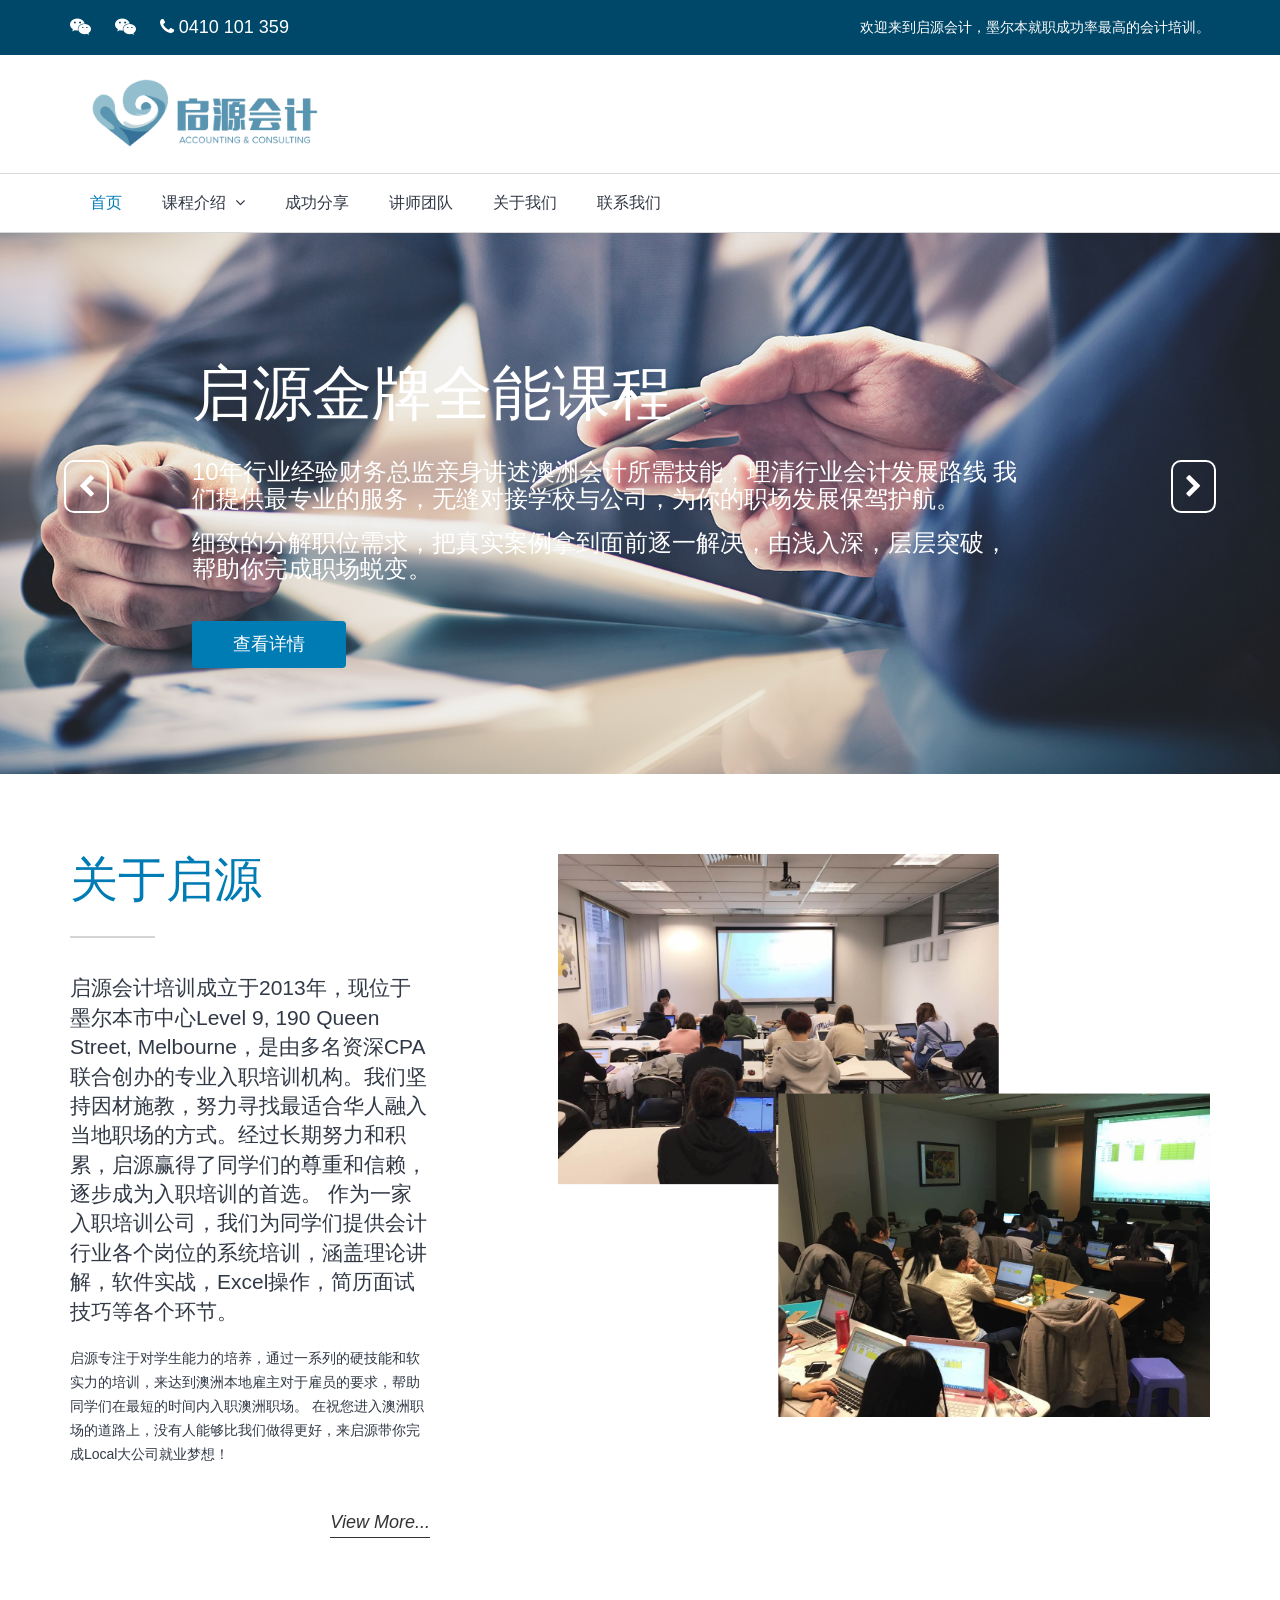
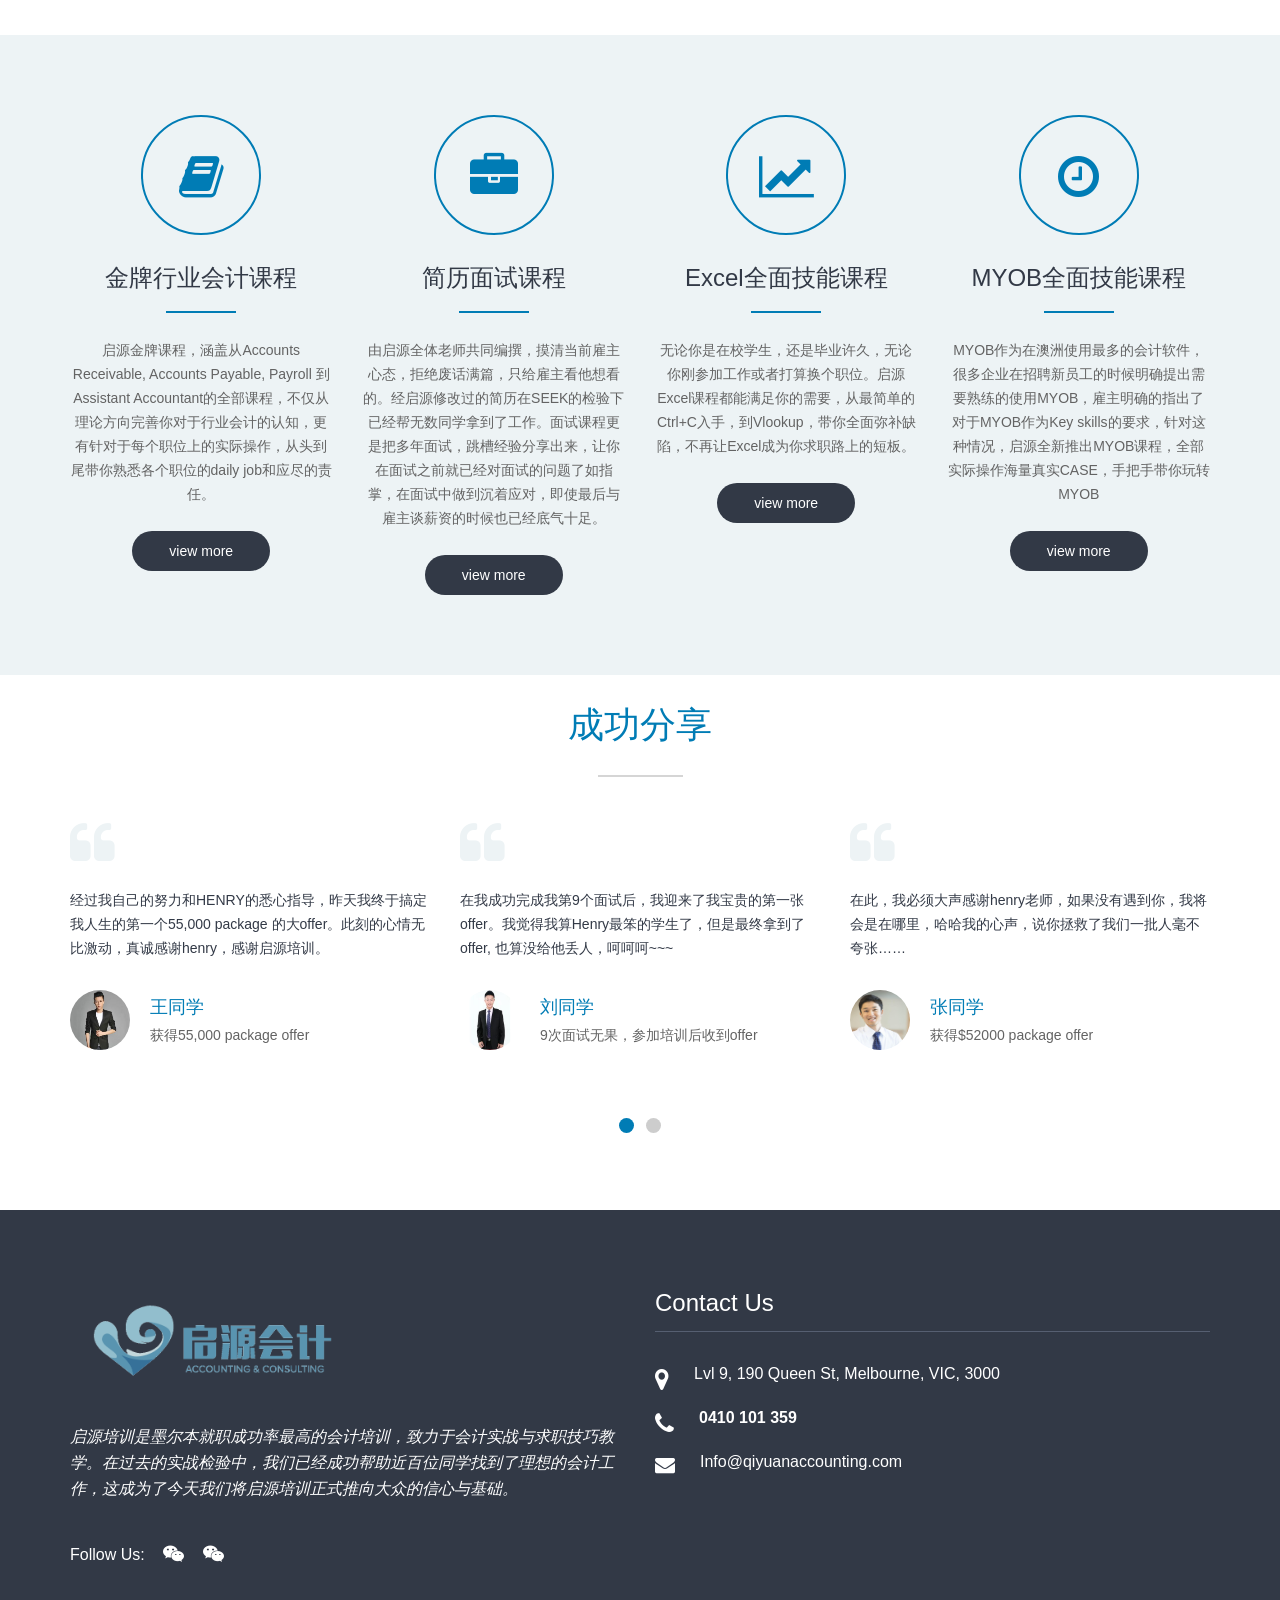
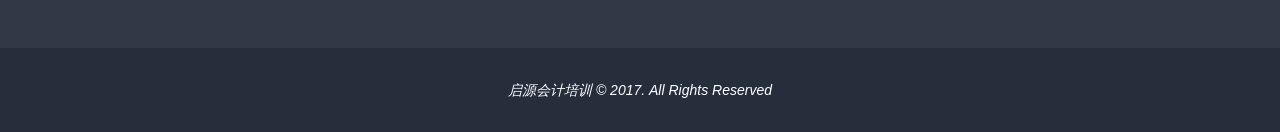
<file: index.html>
<!DOCTYPE html>
<html lang="en">
	<head>

		<meta charset="utf-8">
		<meta http-equiv="X-UA-Compatible" content="IE=edge">
		<meta name="viewport" content="width=device-width, initial-scale=1.0">
		<meta name="description" content="">
		<meta name="author" content="">

		<title>启源会计培训</title>

		<!-- Bootstrap -->
		<link href="css/bootstrap.min.css" rel="stylesheet">

		<!-- Google Web Fonts -->
		<!--<link href="https://fonts.googleapis.com/css?family=Roboto:400,100,100italic,300,300italic,400italic,500,500italic,700,700italic,900,900italic" rel="stylesheet" type="text/css">-->
		<!--<link href="https://fonts.googleapis.com/css?family=Lato:400,100,100italic,300,300italic,400italic,700,700italic,900,900italic" rel="stylesheet" type="text/css">-->

		<!-- Template CSS Files  -->
		<link href="font-awesome/css/font-awesome.min.css" rel="stylesheet">
		<link href="js/plugins/owl-carousel/owl.carousel.css" rel="stylesheet">
		<link href="js/plugins/owl-carousel/owl.theme.css" rel="stylesheet">
		<link href="js/plugins/magnific-popup/magnific-popup.css" rel="stylesheet">
		<link href="css/style.css" rel="stylesheet">
		<link href="css/responsive.css" rel="stylesheet">
		
		<!-- HTML5 shim and Respond.js for IE8 support of HTML5 elements and media queries -->
		<!-- WARNING: Respond.js doesn't work if you view the page via file:// -->
		<!--[if lt IE 9]>
		  <script src="https://oss.maxcdn.com/html5shiv/3.7.2/html5shiv.min.js"></script>
		  <script src="https://oss.maxcdn.com/respond/1.4.2/respond.min.js"></script>
		<![endif]-->

		<!-- Fav and touch icons -->
		<link rel="apple-touch-icon-precomposed" sizes="144x144" href="images/fav-144.png">
		<link rel="apple-touch-icon-precomposed" sizes="114x114" href="images/fav-114.png">
		<link rel="apple-touch-icon-precomposed" sizes="72x72" href="images/fav-72.png">
		<link rel="apple-touch-icon-precomposed" href="images/fav-57.png">
		<link rel="shortcut icon" href="images/fav.png">
		
	</head>
	<body>
	<!-- Top Bar Starts -->
		<div class="top-bar">
		<!-- Nested Container Starts -->
			<div class="container clearfix text-center-xs">
				<ul class="list-unstyled list-inline pull-left-lg pull-left-md pull-left-sm animation">
					<li>
						<a href="#"><i class="fa fa-wechat"></i></a>
						<img width="200" height="200" src="./img/common/wechat-qr1.png" alt="微信">
					</li>
					<li>
						<a href="#"><i class="fa fa-weixin"></i></a>
						<img width="200" height="200" src="./img/common/wechat-qr2.jpg" alt="微信">
					</li>
					<li><i class="fa fa-phone"></i> 0410 101 359</li>
				</ul>
				<p class="pull-right-lg pull-right-md pull-right-sm text-right-lg text-right-md text-right-sm text-light">
					欢迎来到启源会计，墨尔本就职成功率最高的会计培训。
				</p>
			</div>
		<!-- Nested Container Ends -->
		</div>
	<!-- Top Bar Ends -->
	<!-- Header Starts -->
		<header class="main-header">
		<!-- Nested Container Starts -->
			<div class="container text-center-xs">
			<!-- Nested Row Starts -->
				<div class="row">
				<!-- Logo Starts -->
					<div class="col-lg-3 col-sm-4 col-xs-12">
						<img src="img/common/logo.png" alt="启源会计" class="img-responsive img-center-xs logo">
					</div>
				<!-- Logo Ends -->
				<!-- Opening Hours Starts -->
					<!--<div class="col-sm-4 col-xs-12 col-lg-offset-5  col-sm-offset-4 hidden-xs">-->
						<!--<div class="clearfix">-->
							<!--<i class="fa fa-phone pull-left-lg pull-left-md pull-left-sm circle"></i>-->
							<!--<h6 class="text-spl-color text-medium">联系电话</h6>-->
							<!--<p class="text-light"><em>0410 101 359</em></p>-->
						<!--</div>-->
					<!--</div>-->
				<!-- Opening Hours Ends -->
				<!-- Contact Number Starts -->

				<!-- Contact Number Ends -->
				</div>
			<!-- Nested Row Ends -->
			</div>
		<!-- Nested Container Ends -->
		</header>
	<!-- Header Ends -->
	<!-- Main Menu Starts -->
		<nav id="nav" class="main-menu navbar flat">
		<!-- Nested Container Starts -->
			<div class="container">
			<!-- Nav Header Starts -->
				<div class="navbar-header">
					<button type="button" class="btn btn-navbar navbar-toggle flat animation" data-toggle="collapse" data-target=".navbar-cat-collapse">
						<span class="sr-only">Toggle Navigation</span>
						<i class="fa fa-bars"></i>
					</button>
				</div>
			<!-- Nav Header Ends -->
			<!-- Navbar Cat collapse Starts -->
				<div class="collapse navbar-collapse navbar-cat-collapse animation">
				<!-- Nav Links Starts -->
					<ul class="nav navbar-nav text-bold">
						<li class="active">
							<a href="./index.html">首页</a>
						</li>
						<li class="dropdown">
							<a href="#" class="dropdown-toggle" data-toggle="dropdown">课程介绍 <i class="fa fa-angle-down"></i></a>
							<ul class="dropdown-menu flat" role="menu">
								<li tabindex="-1"><a href="./interview-course.html">启源简历面试课程</a></li>
								<li tabindex="-1"><a href="./accounting-course.html">启源金牌行业会计课程</a></li>
								<li tabindex="-1"><a href="./excel-course.html">启源培训Excel全面技能课程</a></li>
								<li tabindex="-1"><a href="./myob-course.html">启源培训MYOB全面技能课程</a></li>
                                <li tabindex="-1"><a href="./sap-course.html">SAP精品课程</a></li>
                                <li tabindex="-1"><a href="./aa-course.html">Assistant Accountant精修班</a></li>
                                <li tabindex="-1"><a href="./1v1-course.html">启源1v1 VIP课程</a></li>
								<!--<li tabindex="-1"><a href="./interview-course.html">实习计划</a></li>-->
							</ul>
						</li>
						<li><a href="successes-stories.html">成功分享</a></li>
						<li><a href="team.html">讲师团队</a></li>
						<li><a href="about.html">关于我们</a></li>
						<li><a href="contact.html">联系我们</a></li>
					</ul>
				<!-- Nav Links Ends -->
				</div>
			<!-- Navbar Cat collapse Ends -->
			</div>
		<!-- Nested Container Ends -->
		</nav>
	<!-- Main Menu Ends -->
	<!-- Slider Starts -->
		<div id="main-slider" class="carousel slide carousel-fade" data-ride="carousel">
		<!-- Wrapper For Slides Starts -->
			<div class="carousel-inner">
			<!-- Slide #1 Starts -->
				<div class="item active">
					<img src="img/home/business%201.jpg" alt="Slide 1" class="img-responsive">
					<div class="carousel-caption text-lite-color hidden-xs">
						<h2 class="text-medium">启源金牌全能课程</h2>
						<h5 class="text-light">10年行业经验财务总监亲身讲述澳洲会计所需技能，理清行业会计发展路线
							我们提供最专业的服务，无缝对接学校与公司，为你的职场发展保驾护航。</h5>
						<h5 class="text-light">细致的分解职位需求，把真实案例拿到面前逐一解决，由浅入深，层层突破，帮助你完成职场蜕变。</h5>
						<a href="./accounting-course.html" class="btn btn-secondary animation">查看详情</a>
					</div>
				</div>
			<!-- Slide #1 Ends -->
			<!-- Slide #2 Starts -->
				<div class="item">
					<img src="img/home/2.jpg" width="100%" alt="Slide 2" class="img-responsive">
					<div class="carousel-caption inverse text-lite-color hidden-xs">
						<h2 class="text-medium">启源简历，面试课程</h2>
						<h5 class="text-light">投了那么多次，你真的会写简历吗？面对面试官的轮番轰炸，你真的能对答如流吗？</h5>
						<h5 class="text-light">针对不同的公司不同职位，我们做出了不同的应对，最大程度保障不浪费每一次面试的机会。</h5>
						<a href="./interview-course.html" class="btn btn-secondary animation">查看详情</a>
					</div>
				</div>
			<!-- Slide #2 Ends -->
			<!-- Slide #3 Starts -->
				<div class="item">
					<img src="img/home/banner.jpg" alt="Slide 2" class="img-responsive">
					<div style="color: #ccc;" class="carousel-caption inverse text-lite-color hidden-xs">
						<h2 class="text-medium">SAP 精品课程</h2>
						<h5 class="text-light">实际工作中首选的ERP系统，SAP FICO(Financial Accounting & Controlling)</h5>
						<h5 class="text-light">借助其强大的分析功能以及财务模块，</h5>
                        <h5 class="text-light">帮助同学在面试中轻易轻易的脱颖而出。</h5>
						<a href="./sap-course.html" class="btn btn-secondary animation">查看详情</a>
					</div>
				</div>
			<!-- Slide #3 Ends -->
			</div>
		<!-- Wrapper For Slides Ends -->
		<!-- Control Starts -->
			<a class="left carousel-control animation" href="#main-slider" role="button" data-slide="prev">
				<span class="fa fa-chevron-left" aria-hidden="true"></span>
				<span class="sr-only">Previous</span>
			</a>
			<a class="right carousel-control animation" href="#main-slider" role="button" data-slide="next">
				<span class="fa fa-chevron-right" aria-hidden="true"></span>
				<span class="sr-only">Next</span>
			</a>
		<!-- Control Ends -->
		</div>
	<!-- Slider Ends -->
	<!-- About Section Starts -->
		<section class="section-area">
		<!-- Nested Container Starts -->
			<div class="container text-center-xs">
			<!-- Nested Row Starts -->
				<div class="row">
				<!-- Content Starts -->
					<div class="col-lg-4 col-md-5 col-sm-6 col-xs-12">
						<h3 class="main-heading-1 text-spl-color text-normal text-uppercase">关于启源</h3>
						<p class="lead">
							启源会计培训成立于2013年，现位于墨尔本市中心Level 9, 190 Queen Street, Melbourne，是由多名资深CPA联合创办的专业入职培训机构。我们坚持因材施教，努力寻找最适合华人融入当地职场的方式。经过长期努力和积累，启源赢得了同学们的尊重和信赖，逐步成为入职培训的首选。
作为一家入职培训公司，我们为同学们提供会计行业各个岗位的系统培训，涵盖理论讲解，软件实战，Excel操作，简历面试技巧等各个环节。
						</p>
						<p>
							启源专注于对学生能力的培养，通过一系列的硬技能和软实力的培训，来达到澳洲本地雇主对于雇员的要求，帮助同学们在最短的时间内入职澳洲职场。 
在祝您进入澳洲职场的道路上，没有人能够比我们做得更好，来启源带你完成Local大公司就业梦想！
						</p>
						<br>
						<p class="text-right-lg text-right-md text-right-sm text-light">
							<a href="./about.html" class="text-more-link animation"><em>View More...</em></a>
						</p>
					</div>
				<!-- Content Ends -->
				<!-- Divider For Small Screen Starts -->
					<div class="col-xs-12 hidden visible-xs">
						<p><br></p>
					</div>
				<!-- Divider For Small Screen Ends -->
				<!-- Media Starts -->
					<div class="col-md-7 col-sm-6 col-xs-12 col-lg-offset-1">
						<img src="img/home/class.jpg" alt="About Image" class="img-responsive img-center">
					</div>
				<!-- Media Ends -->
				</div>
			<!-- Nested Row Ends -->
			</div>
		<!-- Nested Container Ends -->
		</section>
	<!-- About Section Ends -->
	<!-- Service Section Starts -->
		<section class="section-area section-style-1">
		<!-- Nested Container Starts -->
			<div class="container text-center">
			<!-- Nested Row Starts -->
				<div class="row home-service">
				<!-- Box #1 Starts -->
					<div class="col-md-3 col-sm-6 col-xs-12">
						<div class="box-1">
							<i class="fa fa-book circle"></i>
							<h5 class="sub-heading-1 text-center">金牌行业会计课程</h5>
							<p class="text-grey-color">
								启源金牌课程，涵盖从Accounts Receivable, Accounts Payable, Payroll 到Assistant Accountant的全部课程，不仅从理论方向完善你对于行业会计的认知，更有针对于每个职位上的实际操作，从头到尾带你熟悉各个职位的daily job和应尽的责任。
							</p>
							<a href="./accounting-course.html" class="btn btn-main animation">view more</a>
						</div>
					</div>
				<!-- Box #1 Ends -->
				<!-- Box #2 Starts -->
					<div class="col-md-3 col-sm-6 col-xs-12">
						<div class="box-1">
							<i class="fa fa-briefcase circle"></i>
							<h5 class="sub-heading-1 text-center">简历面试课程</h5>
							<p class="text-grey-color">
								由启源全体老师共同编撰，摸清当前雇主心态，拒绝废话满篇，只给雇主看他想看的。经启源修改过的简历在SEEK的检验下已经帮无数同学拿到了工作。面试课程更是把多年面试，跳槽经验分享出来，让你在面试之前就已经对面试的问题了如指掌，在面试中做到沉着应对，即使最后与雇主谈薪资的时候也已经底气十足。
							</p>
							<a href="./interview-course.html" class="btn btn-main animation">view more</a>
						</div>
					</div>
				<!-- Box #2 Ends -->
				<!-- Divider For Small Screen Starts -->
					<div class="col-xs-12 hidden visible-sm">
						<p><br><br></p>
					</div>
				<!-- Divider For Small Screen Ends -->
				<!-- Box #3 Starts -->
					<div class="col-md-3 col-sm-6 col-xs-12">
						<div class="box-1">
							<i class="fa fa-line-chart circle"></i>
							<h5 class="sub-heading-1 text-center">Excel全面技能课程</h5>
							<p class="text-grey-color">
								无论你是在校学生，还是毕业许久，无论你刚参加工作或者打算换个职位。启源Excel课程都能满足你的需要，从最简单的Ctrl+C入手，到Vlookup，带你全面弥补缺陷，不再让Excel成为你求职路上的短板。
							</p>
							<a href="./excel-course.html" class="btn btn-main animation">view more</a>
						</div>
					</div>
				<!-- Box #3 Ends -->
				<!-- Box #4 Starts -->
					<div class="col-md-3 col-sm-6 col-xs-12">
						<div class="box-1 last">
							<i class="fa fa-clock-o circle"></i>
							<h5 class="sub-heading-1 text-center">MYOB全面技能课程</h5>
							<p class="text-grey-color">
								MYOB作为在澳洲使用最多的会计软件，很多企业在招聘新员工的时候明确提出需要熟练的使用MYOB，雇主明确的指出了对于MYOB作为Key skills的要求，针对这种情况，启源全新推出MYOB课程，全部实际操作海量真实CASE，手把手带你玩转MYOB
							</p>
							<a href="./myob-course.html" class="btn btn-main animation">view more</a>
						</div>
					</div>
				<!-- Box #4 Ends -->

				</div>
			<!-- Nested Row Ends -->
			</div>
		<!-- Nested Container Ends -->
		</section>
	<!-- Testimonials Section Starts -->
		<section class="section-area section-testimonials">
		<!-- Nested Container Starts -->
			<div class="container text-center-xs">
				<h4 class="main-heading-1 text-spl-color text-center text-normal">成功分享</h4>
			<!-- Carousel Starts -->
				<div id="carousel-testimonials" class="carousel slide" data-ride="carousel">
				<!-- Wrapper For Slides Starts -->
					<div class="carousel-inner text-center-sm">
					<!-- Item #1 Starts -->
						<div class="item active">
						<!-- Nested Row Starts -->
							<div class="row">
							<!-- Testimonial #1 Starts -->
								<div class="col-sm-4 col-xs-12">
									<div class="testimonial-box">
										<p class="text-light">
											经过我自己的努力和HENRY的悉心指导，昨天我终于搞定我人生的第一个55,000 package 的大offer。此刻的心情无比激动，真诚感谢henry，感谢启源培训。
										</p>
										<ul class="list-unstyled clearfix">
											<li class="pull-left-lg pull-left-md">
												<img src="img/home/s1.jpg" alt="Image" class="img-responsive img-center-sm img-center-xs circle">
											</li>
											<li class="pull-left-lg pull-left-md">
												<h6 class="text-spl-color text-medium">王同学</h6>
												<span class="text-grey-color text-light">获得55,000 package offer</span>
											</li>
										</ul>
									</div>
								</div>
							<!-- Testimonial #1 Ends -->
							<!-- Testimonial #2 Starts -->
								<div class="col-sm-4 col-xs-12">
									<div class="testimonial-box">
										<p class="text-light">
											在我成功完成我第9个面试后，我迎来了我宝贵的第一张offer。我觉得我算Henry最笨的学生了，但是最终拿到了offer, 也算没给他丢人，呵呵呵~~~
										</p>
                                        <ul class="list-unstyled clearfix">
                                            <li class="pull-left-lg pull-left-md">
                                                <img src="img/home/s4.jpg" alt="Image" class="img-responsive img-center-sm img-center-xs circle">
                                            </li>
                                            <li class="pull-left-lg pull-left-md">
                                                <h6 class="text-spl-color text-medium">刘同学</h6>
                                                <span class="text-grey-color text-light">9次面试无果，参加培训后收到offer</span>
                                            </li>
                                        </ul>
									</div>
								</div>
							<!-- Testimonial #2 Ends -->
							<!-- Testimonial #3 Starts -->
								<div class="col-sm-4 col-xs-12">
									<div class="testimonial-box">
										<p class="text-light">
											在此，我必须大声感谢henry老师，如果没有遇到你，我将会是在哪里，哈哈我的心声，说你拯救了我们一批人毫不夸张……
										</p>
                                        <ul class="list-unstyled clearfix">
                                            <li class="pull-left-lg pull-left-md">
                                                <img src="img/home/s3.jpg" alt="Image" class="img-responsive img-center-sm img-center-xs circle">
                                            </li>
                                            <li class="pull-left-lg pull-left-md">
                                                <h6 class="text-spl-color text-medium">张同学</h6>
                                                <span class="text-grey-color text-light">获得$52000 package offer</span>
                                            </li>
                                        </ul>
									</div>
								</div>
							<!-- Testimonial #3 Ends -->
							</div>
						<!-- Nested Row Ends -->
						</div>
					<!-- Item #1 Ends -->
					<!-- Item #2 Starts -->
						<div class="item">
						<!-- Nested Row Starts -->
							<div class="row">
							<!-- Testimonial #4 Starts -->
								<div class="col-sm-4 col-xs-12">
									<div class="testimonial-box">
										<p class="text-light">
											已经上了两周的班了，紧张并且兴奋着。在这里要感谢henry 和bao ,让我这个从来没学过会计的女生找到了payroll officer的工作……
										</p>
                                        <ul class="list-unstyled clearfix">
                                            <li class="pull-left-lg pull-left-md">
                                                <img src="img/home/s2.jpg" alt="Image" class="img-responsive img-center-sm img-center-xs circle">
                                            </li>
                                            <li class="pull-left-lg pull-left-md">
                                                <h6 class="text-spl-color text-medium">李同学</h6>
                                                <span class="text-grey-color text-light">获得$60000 package offer</span>
                                            </li>
                                        </ul>
									</div>
								</div>
							<!-- Testimonial #4 Ends -->
							<!-- Testimonial #5 Starts -->
								<div class="col-sm-4 col-xs-12">
									<div class="testimonial-box">
										<p class="text-light">
											大家好，我是Cherry，刚过了三个月的试用期终于可以轻松和大家分享我的求职经验。我是在上课期间一个半月左右，找到了现在这份工作，陆续面试了4次，最后搞定了现在这个，很感激henry老师从简历到面试再到我试用期遇到各种问题后全心全意的帮忙……
										</p>
										<ul class="list-unstyled clearfix">
											<li class="pull-left-lg pull-left-md">
											</li>
										</ul>
									</div>
								</div>
							<!-- Testimonial #5 Ends -->
							<!-- Testimonial #6 Starts -->
								<div class="col-sm-4 col-xs-12">
									<div class="testimonial-box">
										<p class="text-light">
											上周五我通过了三个月的试用期，今天才敢来henry这报道。我做的是关于ap的工作，尽管学习会计多年，但真是没有一点经验，毕业后一直在做admin，因为工资比较低增长空间也不大，所以想到了换工作，很幸运通过我学妹的介绍，认识了henry老师，我人生的贵人……
										</p>
										<ul class="list-unstyled clearfix">
											<li class="pull-left-lg pull-left-md">
											</li>
										</ul>
									</div>
								</div>
							<!-- Testimonial #6 Ends -->
							</div>
						<!-- Nested Row Ends -->
						</div>
					<!-- Item #2 Ends -->
					<!-- Item #3 Starts -->
					<!-- Item #3 Ends -->
					</div>
				<!-- Wrapper For Slides Ends -->
				<!-- Indicators Starts -->
					<ol class="carousel-indicators">
						<li data-target="#carousel-testimonials" data-slide-to="0" class="active"></li>
						<li data-target="#carousel-testimonials" data-slide-to="1"></li>
					</ol>
				<!-- Indicators Ends -->
				</div>
			<!-- Carousel Ends -->
			</div>
		<!-- Nested Container Ends -->
		</section>
	<!-- Testimonials Section Ends -->
	<!-- Newsletter Subscription Section Starts -->
	<!-- Newsletter Subscription Section Ends -->
	<!-- Footer Top Section Starts -->
		<section class="footer-top">
		<!-- Nested Container Starts -->
			<div class="container text-center-xs text-lite-color">
			<!-- Nested Row Starts -->
				<div class="row">
				<!-- Foot Col #1 Starts -->
					<div class="col-md-6 col-sm-6 col-xs-12">
						<div class="foot-info">
							<p>
								<img src="img/common/logo.png" width="50%" alt="启源会计" class="img-responsive img-center-xs">
							</p>
							<br>
							<p class="text-light">
								<em>启源培训是墨尔本就职成功率最高的会计培训，致力于会计实战与求职技巧教学。在过去的实战检验中，我们已经成功帮助近百位同学找到了理想的会计工作，这成为了今天我们将启源培训正式推向大众的信心与基础。</em>
							</p>
							<ul class="list-unstyled list-inline foot-sm-links">
								<li class="text-medium">Follow Us:</li>
								<li>
									<a href="#"><i class="fa fa-weixin animation"></i></a>
									<img width="200" height="200" src="./img/common/wechat-qr1.png" alt="微信">
								</li>
								<li>
									<a href="#"><i class="fa fa-wechat animation"></i></a>
									<img width="200" height="200" src="./img/common/wechat-qr2.jpg" alt="微信">
								</li>
							</ul>
						</div>
					</div>
				<!-- Foot Col #1 Ends -->
				<!-- Foot Col #2 Starts -->
					<div class="col-md-6 col-sm-6 col-xs-12">
						<h5>Contact Us</h5>
						<ul class="list-unstyled foot-address-list text-light">
							<li class="clearfix">
								<i class="fa fa-map-marker"></i> 
								<span>
									Lvl 9, 190 Queen St, Melbourne, VIC, 3000
								</span>
							</li>
							<li class="clearfix">
								<i class="fa fa-phone"></i> 
								<span class="text-bold">0410 101 359</span>
							</li>
							<li class="clearfix">
								<i class="fa fa-envelope"></i> 
								<span><a href="mailto:Info@qiyuanaccounting.com">Info@qiyuanaccounting.com</a></span>
							</li>
						</ul>
					</div>
				<!-- Foot Col #2 Ends -->
				<!-- Divider Starts -->
				<!-- Divider Ends -->
				<!-- Foot Col #3 Starts -->
				<!-- Foot Col #3 Ends -->
				<!-- Foot Col #4 Starts -->
				<!-- Foot Col #4 Ends -->
				</div>
			<!-- Nested Row Ends -->
			</div>
		<!-- Nested Container Ends -->
		</section>
	<!-- Footer Top Section Ends -->
	<!-- Copyright Starts -->
		<footer class="copyright">
		<!-- Nested Container Starts -->
			<div class="container text-center text-lite-color">
				<em class="text-light">启源会计培训 &copy; 2017. All Rights Reserved</em>
			</div>
		<!-- Nested Container Ends -->
		</footer>
	<!-- Copyright Ends	-->
	<!--Template JS Files &#45;&#45;-->
	<script src="js/jquery-1.12.4.min.js"></script>
	<script src="js/jquery-migrate-1.4.1.min.js"></script>
	<script src="js/bootstrap.min.js"></script>
	<script src="js/plugins/backstretch/jquery.backstretch.min.js"></script>
	<script src="js/plugins/shuffle/jquery.shuffle.modernizr.min.js"></script>
	<script src="js/plugins/owl-carousel/owl.carousel.js"></script>
	<script src="js/plugins/magnific-popup/jquery.magnific-popup.min.js"></script>
	<script src="js/custom.js"></script>
	</body>
</html>
</file>
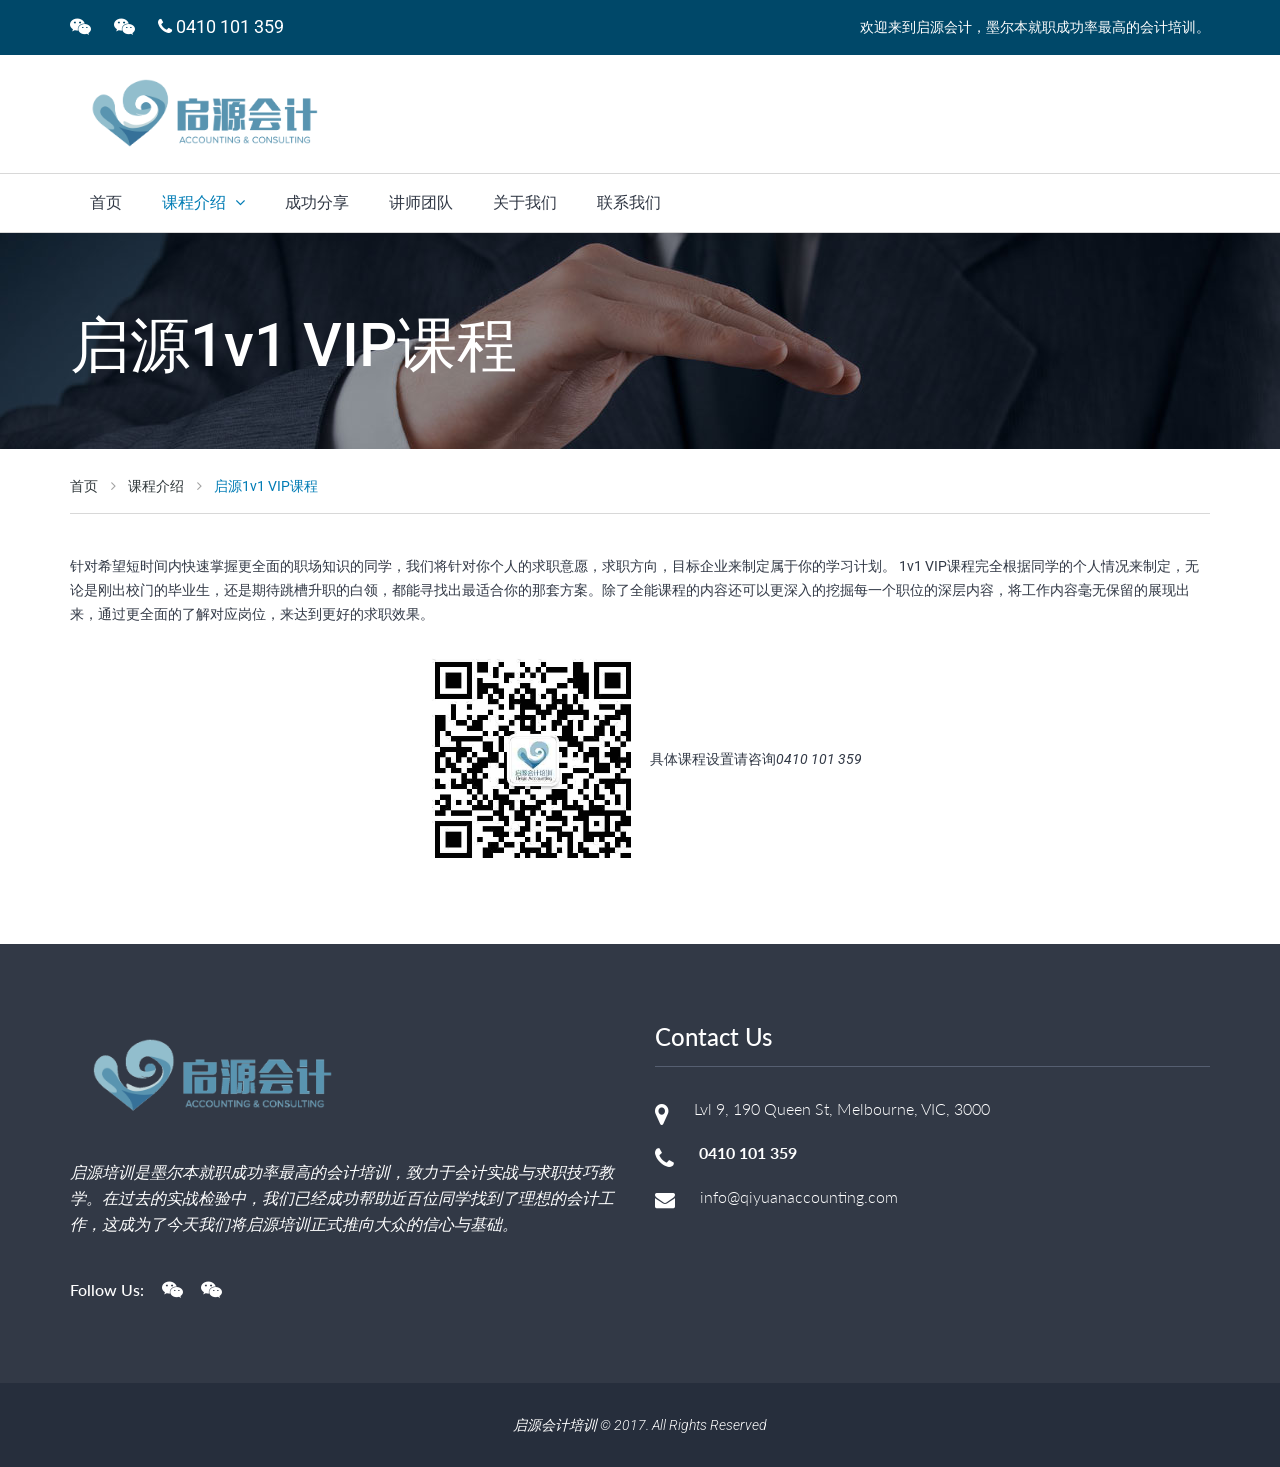
<file: 1v1-course.html>
<!DOCTYPE html>
<html lang="en">
<head>

    <meta charset="utf-8">
    <meta http-equiv="X-UA-Compatible" content="IE=edge">
    <meta name="viewport" content="width=device-width, initial-scale=1.0">
    <meta name="description" content="">
    <meta name="author" content="">

    <title>Fin Adviser - Bootstrap Template</title>

    <!-- Bootstrap -->
    <link href="css/bootstrap.min.css" rel="stylesheet">

    <!-- Google Web Fonts -->
    <link href="https://fonts.googleapis.com/css?family=Roboto:400,100,100italic,300,300italic,400italic,500,500italic,700,700italic,900,900italic" rel="stylesheet" type="text/css">
    <link href="https://fonts.googleapis.com/css?family=Lato:400,100,100italic,300,300italic,400italic,700,700italic,900,900italic" rel="stylesheet" type="text/css">

    <!-- Template CSS Files  -->
    <link href="font-awesome/css/font-awesome.min.css" rel="stylesheet">
    <link href="js/plugins/owl-carousel/owl.carousel.css" rel="stylesheet">
    <link href="js/plugins/owl-carousel/owl.theme.css" rel="stylesheet">
    <link href="js/plugins/magnific-popup/magnific-popup.css" rel="stylesheet">
    <link href="css/style.css" rel="stylesheet">
    <link href="css/responsive.css" rel="stylesheet">

    <!-- HTML5 shim and Respond.js for IE8 support of HTML5 elements and media queries -->
    <!-- WARNING: Respond.js doesn't work if you view the page via file:// -->
    <!--[if lt IE 9]>
    <script src="https://oss.maxcdn.com/html5shiv/3.7.2/html5shiv.min.js"></script>
    <script src="https://oss.maxcdn.com/respond/1.4.2/respond.min.js"></script>
    <![endif]-->

    <!-- Fav and touch icons -->
    <link rel="apple-touch-icon-precomposed" sizes="144x144" href="images/fav-144.png">
    <link rel="apple-touch-icon-precomposed" sizes="114x114" href="images/fav-114.png">
    <link rel="apple-touch-icon-precomposed" sizes="72x72" href="images/fav-72.png">
    <link rel="apple-touch-icon-precomposed" href="images/fav-57.png">
    <link rel="shortcut icon" href="images/fav.png">

</head>
<body class="page-course-intro">
<!-- Top Bar Starts -->
<div class="top-bar">
    <!-- Nested Container Starts -->
    <div class="container clearfix text-center-xs">
        <ul class="list-unstyled list-inline pull-left-lg pull-left-md pull-left-sm animation">
            <li>
                <a href="#"><i class="fa fa-wechat"></i></a>
                <img width="200" height="200" src="./img/common/wechat-qr1.png" alt="微信">
            </li>
            <li>
                <a href="#"><i class="fa fa-weixin"></i></a>
                <img width="200" height="200" src="./img/common/wechat-qr2.jpg" alt="微信">
            </li>
            <li><i class="fa fa-phone"></i> 0410 101 359</li>
        </ul>
        <p class="pull-right-lg pull-right-md pull-right-sm text-right-lg text-right-md text-right-sm text-light">
            欢迎来到启源会计，墨尔本就职成功率最高的会计培训。
        </p>
    </div>
    <!-- Nested Container Ends -->
</div>

<!-- Top Bar Ends -->
<!-- Header Starts -->
<header class="main-header">
    <!-- Nested Container Starts -->
    <div class="container text-center-xs">
        <!-- Nested Row Starts -->
        <div class="row">
            <!-- Logo Starts -->
            <div class="col-lg-3 col-sm-4 col-xs-12">
                <img src="img/common/logo.png" alt="Fin Adviser" class="img-responsive img-center-xs logo">
            </div>
            <!-- Logo Ends -->
            <!-- Opening Hours Starts -->
            <!--<div class="col-sm-4 col-xs-12 col-lg-offset-5  col-sm-offset-4 hidden-xs">-->
            <!--<div class="clearfix">-->
            <!--<i class="fa fa-phone pull-left-lg pull-left-md pull-left-sm circle"></i>-->
            <!--<h6 class="text-spl-color text-medium">联系电话</h6>-->
            <!--<p class="text-light"><em>0410 101 359</em></p>-->
            <!--</div>-->
            <!--</div>-->
            <!-- Opening Hours Ends -->
            <!-- Contact Number Starts -->

            <!-- Contact Number Ends -->
        </div>
        <!-- Nested Row Ends -->
    </div>
    <!-- Nested Container Ends -->
</header>

<!-- Header Ends -->
<!-- Main Menu Starts -->
<nav id="nav" class="main-menu navbar flat">
    <!-- Nested Container Starts -->
    <div class="container">
        <!-- Nav Header Starts -->
        <div class="navbar-header">
            <button type="button" class="btn btn-navbar navbar-toggle flat animation" data-toggle="collapse" data-target=".navbar-cat-collapse">
                <span class="sr-only">Toggle Navigation</span>
                <i class="fa fa-bars"></i>
            </button>
        </div>
        <!-- Nav Header Ends -->
        <!-- Navbar Cat collapse Starts -->
        <div class="collapse navbar-collapse navbar-cat-collapse animation">
            <!-- Nav Links Starts -->
            <ul class="nav navbar-nav text-bold">
                <li>
                    <a href="./index.html">首页</a>
                </li>
                <li  class=" active dropdown">
                    <a href="#" class="dropdown-toggle" data-toggle="dropdown">课程介绍 <i class="fa fa-angle-down"></i></a>
                    <ul class="dropdown-menu flat" role="menu">
                        <li  tabindex="-1"><a href="./interview-course.html">启源简历面试课程</a></li>
                        <li tabindex="-1"><a href="./accounting-course.html">启源金牌行业会计课程</a></li>
                        <li tabindex="-1"><a href="./excel-course.html">启源培训Excel全面技能课程</a></li>
                        <li tabindex="-1"><a href="./myob-course.html">启源培训MYOB全面技能课程</a></li>
                        <li tabindex="-1"><a href="./sap-course.html">SAP精品课程</a></li>
                        <li tabindex="-1"><a href="./aa-course.html">Assistant Accountant精修班</a></li>
                        <li class="active" tabindex="-1"><a href="./1v1-course.html">启源1v1 VIP课程</a></li>
                        <!--<li tabindex="-1"><a href="./interview-course.html">实习计划</a></li>-->
                    </ul>
                </li>
                <li><a href="successes-stories.html">成功分享</a></li>
                <li><a href="team.html">讲师团队</a></li>
                <li><a href="about.html">关于我们</a></li>
                <li><a href="contact.html">联系我们</a></li>
            </ul>
            <!-- Nav Links Ends -->
        </div>
        <!-- Navbar Cat collapse Ends -->
    </div>
    <!-- Nested Container Ends -->
</nav>

<!-- Main Menu Ends -->
<!-- Main Banner Starts -->
<section class="main-banner text-center-xs">
    <!-- Nested Container Starts -->
    <div class="container text-lite-color">
        <h2 class="text-medium">启源1v1 VIP课程</h2>
    </div>
    <!-- Nested Container Ends -->
</section>
<!-- Main Banner Ends -->
<!-- Breadcrumb Starts -->
<div class="container text-center-xs">
    <ol class="breadcrumb flat">
        <li><a href="index.html">首页</a></li>
        <li>课程介绍</li>
        <li class="active">启源1v1 VIP课程</li>
    </ol>
</div>
<!-- Breadcrumb Ends -->
<!-- Main Container Starts -->
<div class="main-container container">
    <!-- Nested Row Starts -->
    <div class="row text-center-xs">

        <!-- Content Starts -->
        <div class="col-sm-12 col-xs-12">

            <p>针对希望短时间内快速掌握更全面的职场知识的同学，我们将针对你个人的求职意愿，求职方向，目标企业来制定属于你的学习计划。
                1v1 VIP课程完全根据同学的个人情况来制定，无论是刚出校门的毕业生，还是期待跳槽升职的白领，都能寻找出最适合你的那套方案。除了全能课程的内容还可以更深入的挖掘每一个职位的深层内容，将工作内容毫无保留的展现出来，通过更全面的了解对应岗位，来达到更好的求职效果。</p>

            <p class="t-c">
                <img width="20%" src="./img/common/wechat-qr1.png" alt="具体课程设置请咨询0410 101 359">
                具体课程设置请咨询<em>0410 101 359</em>
            </p>
        </div>
        <!-- Content Ends -->
    </div>
    <!-- Nested Row Ends -->
    <!-- Spacer Starts -->
    <!-- Spacer Ends -->
    <!-- Nested Row Starts -->
    <!-- Nested Row Ends -->
    <!-- Spacer Starts -->
    <!-- Spacer Ends -->
    <!-- What We Offer Starts -->
    <!-- What We Offer Ends -->
    <!-- Spacer Starts -->
    <!-- Spacer Ends -->
</div>

<!-- Main Container Ends -->
<!-- Newsletter Subscription Section Starts -->
<!-- Newsletter Subscription Section Ends -->
<!-- Footer Top Section Starts -->
<section class="footer-top">
    <!-- Nested Container Starts -->
    <div class="container text-center-xs text-lite-color">
        <!-- Nested Row Starts -->
        <div class="row">
            <!-- Foot Col #1 Starts -->
            <div class="col-md-6 col-sm-6 col-xs-12">
                <div class="foot-info">
                    <p>
                        <img src="img/common/logo.png" width="50%" alt="启源会计" class="img-responsive img-center-xs">
                    </p>
                    <br>
                    <p class="text-light">
                        <em>启源培训是墨尔本就职成功率最高的会计培训，致力于会计实战与求职技巧教学。在过去的实战检验中，我们已经成功帮助近百位同学找到了理想的会计工作，这成为了今天我们将启源培训正式推向大众的信心与基础。</em>
                    </p>
                    <ul class="list-unstyled list-inline foot-sm-links">
                        <li class="text-medium">Follow Us:</li>
                        <li>
                            <a href="#"><i class="fa fa-weixin animation"></i></a>
                            <img width="200" height="200" src="./img/common/wechat-qr1.png" alt="微信">
                        </li>
                        <li>
                            <a href="#"><i class="fa fa-wechat animation"></i></a>
                            <img width="200" height="200" src="./img/common/wechat-qr2.jpg" alt="微信">
                        </li>
                    </ul>
                </div>
            </div>
            <!-- Foot Col #1 Ends -->
            <!-- Foot Col #2 Starts -->
            <div class="col-md-6 col-sm-6 col-xs-12">
                <h5>Contact Us</h5>
                <ul class="list-unstyled foot-address-list text-light">
                    <li class="clearfix">
                        <i class="fa fa-map-marker"></i>
                        <span>
									Lvl 9, 190 Queen St, Melbourne, VIC, 3000
								</span>
                    </li>
                    <li class="clearfix">
                        <i class="fa fa-phone"></i>
                        <span class="text-bold">0410 101 359</span>
                    </li>
                    <li class="clearfix">
                        <i class="fa fa-envelope"></i>
                        <span><a href="mailto:info@qiyuanaccounting.com">info@qiyuanaccounting.com</a></span>
                    </li>
                </ul>
            </div>
            <!-- Foot Col #2 Ends -->
            <!-- Divider Starts -->
            <!-- Divider Ends -->
            <!-- Foot Col #3 Starts -->
            <!-- Foot Col #3 Ends -->
            <!-- Foot Col #4 Starts -->
            <!-- Foot Col #4 Ends -->
        </div>
        <!-- Nested Row Ends -->
    </div>
    <!-- Nested Container Ends -->
</section>

<!-- Footer Top Section Ends -->
<!-- Copyright Starts -->
<footer class="copyright">
    <!-- Nested Container Starts -->
    <div class="container text-center text-lite-color">
        <em class="text-light">启源会计培训 &copy; 2017. All Rights Reserved</em>
    </div>
    <!-- Nested Container Ends -->
</footer>
<!-- Copyright Ends	-->
<!-- Template JS Files -->
<script src="js/jquery-1.12.4.min.js"></script>
<script src="js/jquery-migrate-1.4.1.min.js"></script>
<script src="js/bootstrap.min.js"></script>
<script src="js/plugins/backstretch/jquery.backstretch.min.js"></script>
<script src="js/plugins/shuffle/jquery.shuffle.modernizr.min.js"></script>
<script src="js/plugins/owl-carousel/owl.carousel.js"></script>
<script src="js/plugins/magnific-popup/jquery.magnific-popup.min.js"></script>
<script src="js/custom.js"></script>
</body>
</html>
</file>
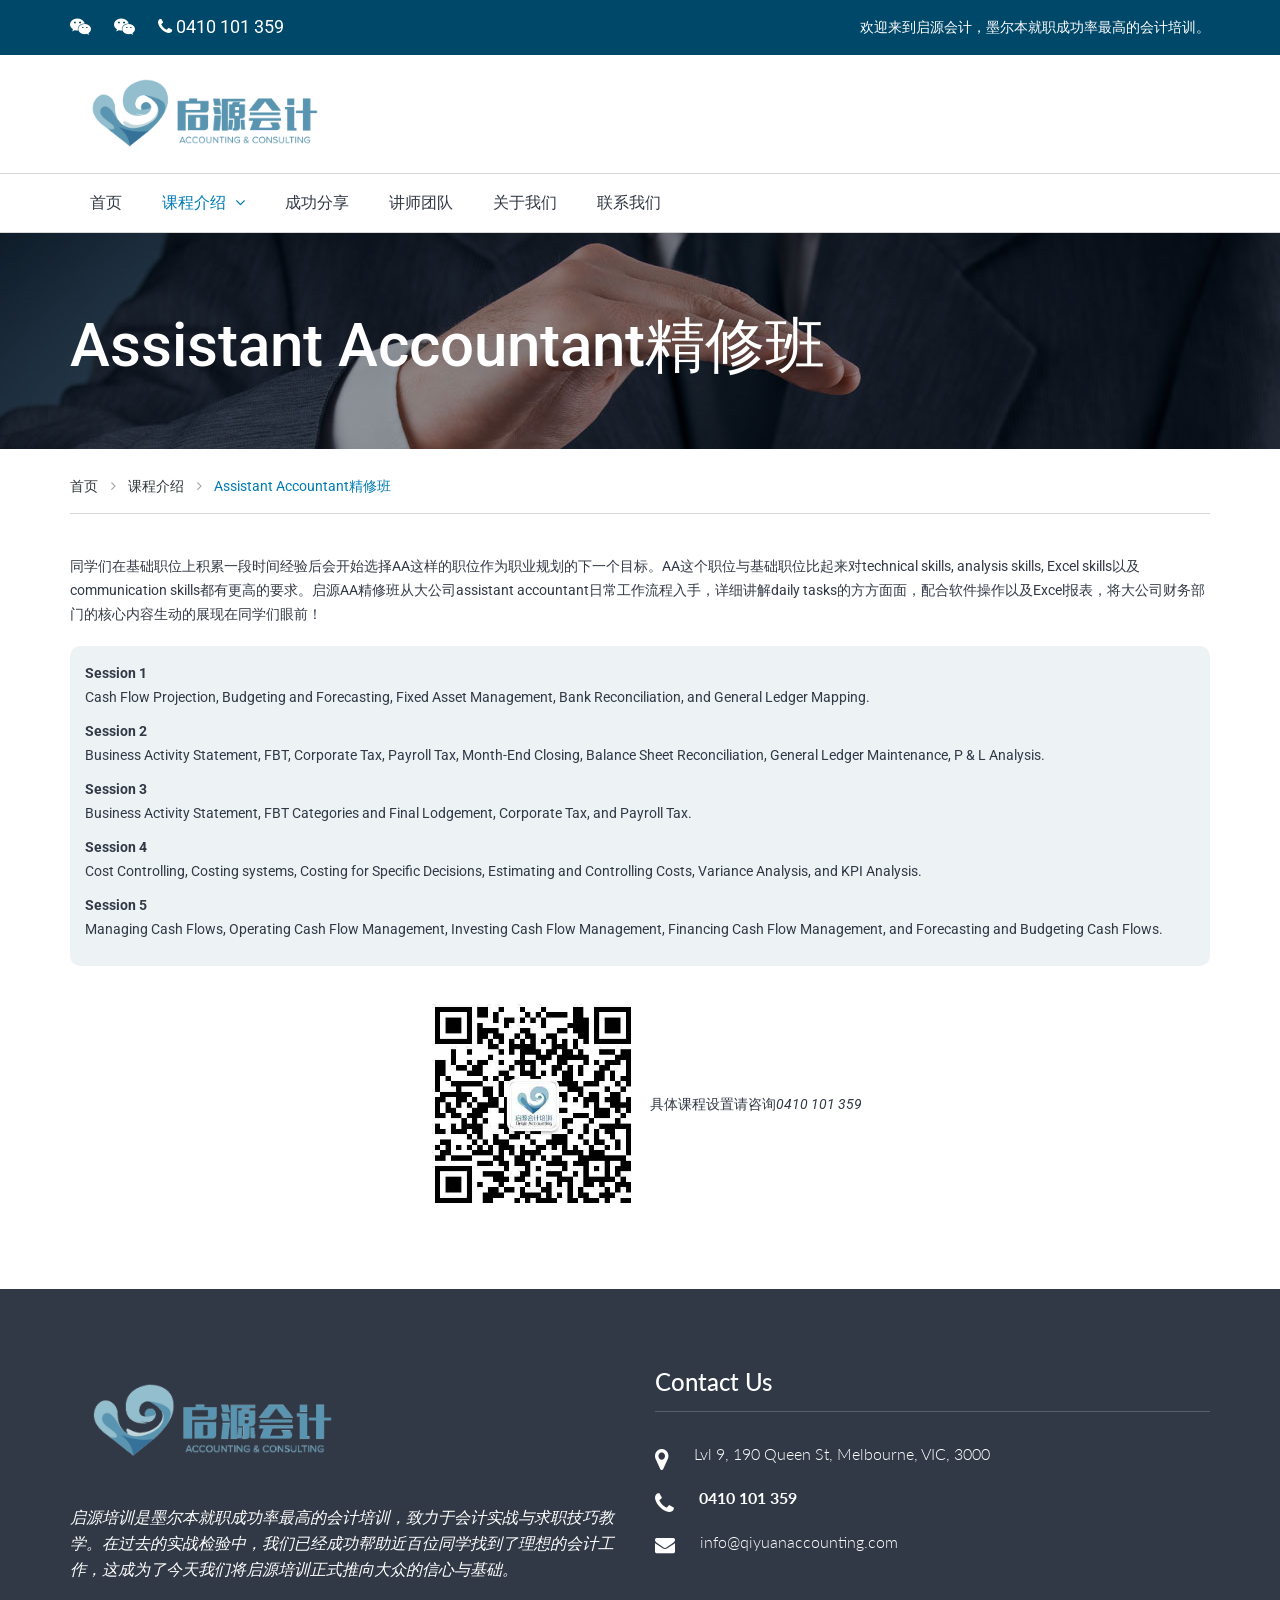
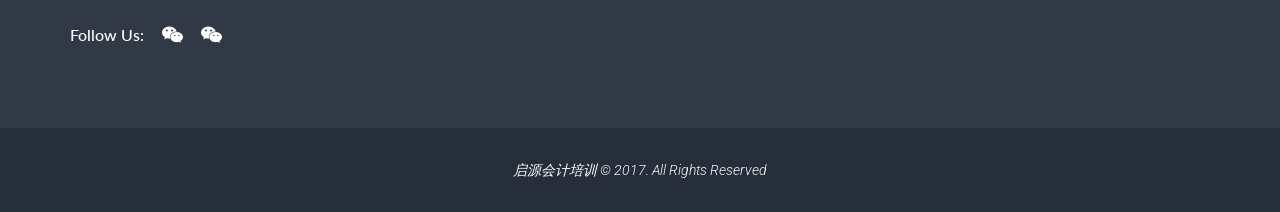
<file: aa-course.html>
<!DOCTYPE html>
<html lang="en">
<head>

    <meta charset="utf-8">
    <meta http-equiv="X-UA-Compatible" content="IE=edge">
    <meta name="viewport" content="width=device-width, initial-scale=1.0">
    <meta name="description" content="">
    <meta name="author" content="">

    <title>Fin Adviser - Bootstrap Template</title>

    <!-- Bootstrap -->
    <link href="css/bootstrap.min.css" rel="stylesheet">

    <!-- Google Web Fonts -->
    <link href="https://fonts.googleapis.com/css?family=Roboto:400,100,100italic,300,300italic,400italic,500,500italic,700,700italic,900,900italic" rel="stylesheet" type="text/css">
    <link href="https://fonts.googleapis.com/css?family=Lato:400,100,100italic,300,300italic,400italic,700,700italic,900,900italic" rel="stylesheet" type="text/css">

    <!-- Template CSS Files  -->
    <link href="font-awesome/css/font-awesome.min.css" rel="stylesheet">
    <link href="js/plugins/owl-carousel/owl.carousel.css" rel="stylesheet">
    <link href="js/plugins/owl-carousel/owl.theme.css" rel="stylesheet">
    <link href="js/plugins/magnific-popup/magnific-popup.css" rel="stylesheet">
    <link href="css/style.css" rel="stylesheet">
    <link href="css/responsive.css" rel="stylesheet">

    <!-- HTML5 shim and Respond.js for IE8 support of HTML5 elements and media queries -->
    <!-- WARNING: Respond.js doesn't work if you view the page via file:// -->
    <!--[if lt IE 9]>
    <script src="https://oss.maxcdn.com/html5shiv/3.7.2/html5shiv.min.js"></script>
    <script src="https://oss.maxcdn.com/respond/1.4.2/respond.min.js"></script>
    <![endif]-->

    <!-- Fav and touch icons -->
    <link rel="apple-touch-icon-precomposed" sizes="144x144" href="images/fav-144.png">
    <link rel="apple-touch-icon-precomposed" sizes="114x114" href="images/fav-114.png">
    <link rel="apple-touch-icon-precomposed" sizes="72x72" href="images/fav-72.png">
    <link rel="apple-touch-icon-precomposed" href="images/fav-57.png">
    <link rel="shortcut icon" href="images/fav.png">

</head>
<body class="page-course-intro">
<!-- Top Bar Starts -->
<div class="top-bar">
    <!-- Nested Container Starts -->
    <div class="container clearfix text-center-xs">
        <ul class="list-unstyled list-inline pull-left-lg pull-left-md pull-left-sm animation">
            <li>
                <a href="#"><i class="fa fa-wechat"></i></a>
                <img width="200" height="200" src="./img/common/wechat-qr1.png" alt="微信">
            </li>
            <li>
                <a href="#"><i class="fa fa-weixin"></i></a>
                <img width="200" height="200" src="./img/common/wechat-qr2.jpg" alt="微信">
            </li>
            <li><i class="fa fa-phone"></i> 0410 101 359</li>
        </ul>
        <p class="pull-right-lg pull-right-md pull-right-sm text-right-lg text-right-md text-right-sm text-light">
            欢迎来到启源会计，墨尔本就职成功率最高的会计培训。
        </p>
    </div>
    <!-- Nested Container Ends -->
</div>
<!-- Top Bar Ends -->
<!-- Header Starts -->
<header class="main-header">
    <!-- Nested Container Starts -->
    <div class="container text-center-xs">
        <!-- Nested Row Starts -->
        <div class="row">
            <!-- Logo Starts -->
            <div class="col-lg-3 col-sm-4 col-xs-12">
                <img src="img/common/logo.png" alt="Fin Adviser" class="img-responsive img-center-xs logo">
            </div>
            <!-- Logo Ends -->
            <!-- Opening Hours Starts -->
            <!--<div class="col-sm-4 col-xs-12 col-lg-offset-5  col-sm-offset-4 hidden-xs">-->
            <!--<div class="clearfix">-->
            <!--<i class="fa fa-phone pull-left-lg pull-left-md pull-left-sm circle"></i>-->
            <!--<h6 class="text-spl-color text-medium">联系电话</h6>-->
            <!--<p class="text-light"><em>0410 101 359</em></p>-->
            <!--</div>-->
            <!--</div>-->
            <!-- Opening Hours Ends -->
            <!-- Contact Number Starts -->

            <!-- Contact Number Ends -->
        </div>
        <!-- Nested Row Ends -->
    </div>
    <!-- Nested Container Ends -->
</header>
<!-- Header Ends -->
<!-- Main Menu Starts -->
<nav id="nav" class="main-menu navbar flat">
    <!-- Nested Container Starts -->
    <div class="container">
        <!-- Nav Header Starts -->
        <div class="navbar-header">
            <button type="button" class="btn btn-navbar navbar-toggle flat animation" data-toggle="collapse" data-target=".navbar-cat-collapse">
                <span class="sr-only">Toggle Navigation</span>
                <i class="fa fa-bars"></i>
            </button>
        </div>
        <!-- Nav Header Ends -->
        <!-- Navbar Cat collapse Starts -->
        <div class="collapse navbar-collapse navbar-cat-collapse animation">
            <!-- Nav Links Starts -->
            <ul class="nav navbar-nav text-bold">
                <li>
                    <a href="./index.html">首页</a>
                </li>
                <li class="active dropdown">
                    <a href="#" class="dropdown-toggle" data-toggle="dropdown">课程介绍 <i class="fa fa-angle-down"></i></a>
                    <ul class="dropdown-menu flat" role="menu">
                        <li tabindex="-1"><a href="./interview-course.html">启源简历面试课程</a></li>
                        <li tabindex="-1"><a href="./accounting-course.html">启源金牌行业会计课程</a></li>
                        <li tabindex="-1"><a href="./excel-course.html">启源培训Excel全面技能课程</a></li>
                        <li tabindex="-1"><a href="./myob-course.html">启源培训MYOB全面技能课程</a></li>
                        <li tabindex="-1"><a href="./sap-course.html">SAP精品课程</a></li>
                        <li class="active" tabindex="-1"><a href="./aa-course.html">Assistant Accountant精修班</a></li>
                        <li tabindex="-1"><a href="./1v1-course.html">启源1v1 VIP课程</a></li>
                        <!--<li tabindex="-1"><a href="./interview-course.html">实习计划</a></li>-->
                    </ul>
                </li>
                <li><a href="successes-stories.html">成功分享</a></li>
                <li><a href="team.html">讲师团队</a></li>
                <li><a href="about.html">关于我们</a></li>
                <li><a href="contact.html">联系我们</a></li>
            </ul>
            <!-- Nav Links Ends -->
        </div>
        <!-- Navbar Cat collapse Ends -->
    </div>
    <!-- Nested Container Ends -->
</nav>
<!-- Main Menu Ends -->
<!-- Main Banner Starts -->
<section class="main-banner text-center-xs">
    <!-- Nested Container Starts -->
    <div class="container text-lite-color">
        <h2 class="text-medium">Assistant Accountant精修班</h2>
    </div>
    <!-- Nested Container Ends -->
</section>
<!-- Main Banner Ends -->
<!-- Breadcrumb Starts -->
<div class="container text-center-xs">
    <ol class="breadcrumb flat">
        <li><a href="index.html">首页</a></li>
        <li>课程介绍</li>
        <li class="active">Assistant Accountant精修班</li>
    </ol>
</div>
<!-- Breadcrumb Ends -->
<!-- Main Container Starts -->
<div class="main-container container">
    <!-- Nested Row Starts -->
    <div class="row text-center-xs">

        <!-- Content Starts -->
        <div class="col-sm-12 col-xs-12">

            <p>同学们在基础职位上积累一段时间经验后会开始选择AA这样的职位作为职业规划的下一个目标。AA这个职位与基础职位比起来对technical skills, analysis skills, Excel skills以及communication skills都有更高的要求。启源AA精修班从大公司assistant accountant日常工作流程入手，详细讲解daily tasks的方方面面，配合软件操作以及Excel报表，将大公司财务部门的核心内容生动的展现在同学们眼前！</p>

            <div class="course">
                <p class="title">Session 1</p>
                <p>Cash Flow Projection, Budgeting and Forecasting, Fixed Asset Management, Bank Reconciliation, and General Ledger Mapping.</p>
                <p class="title">Session 2</p>
                <p>Business Activity Statement, FBT, Corporate Tax, Payroll Tax, Month-End Closing, Balance Sheet Reconciliation, General Ledger Maintenance, P & L Analysis.</p>

                <p class="title">Session 3</p>
                <p>Business Activity Statement, FBT Categories and Final Lodgement, Corporate Tax, and Payroll Tax.</p>
                <p class="title">Session 4</p>
                <p>Cost Controlling, Costing systems, Costing for Specific Decisions, Estimating and Controlling Costs, Variance Analysis, and KPI Analysis.</p>
                <p class="title">Session 5</p>
                <p>Managing Cash Flows, Operating Cash Flow Management, Investing Cash Flow Management, Financing Cash Flow Management, and Forecasting and Budgeting Cash Flows.</p>

            </div>

            <p class="t-c">
                <img width="20%" src="./img/common/wechat-qr1.png" alt="具体课程设置请咨询0410 101 359">
                具体课程设置请咨询<em>0410 101 359</em>
            </p>
        </div>
        <!-- Content Ends -->
    </div>
    <!-- Nested Row Ends -->
    <!-- Spacer Starts -->
    <!-- Spacer Ends -->
    <!-- Nested Row Starts -->
    <!-- Nested Row Ends -->
    <!-- Spacer Starts -->
    <!-- Spacer Ends -->
    <!-- What We Offer Starts -->
    <!-- What We Offer Ends -->
    <!-- Spacer Starts -->
    <!-- Spacer Ends -->
</div>

<!-- Main Container Ends -->
<!-- Newsletter Subscription Section Starts -->
<!-- Newsletter Subscription Section Ends -->
<!-- Footer Top Section Starts -->
<section class="footer-top">
    <!-- Nested Container Starts -->
    <div class="container text-center-xs text-lite-color">
        <!-- Nested Row Starts -->
        <div class="row">
            <!-- Foot Col #1 Starts -->
            <div class="col-md-6 col-sm-6 col-xs-12">
                <div class="foot-info">
                    <p>
                        <img src="img/common/logo.png" width="50%" alt="启源会计" class="img-responsive img-center-xs">
                    </p>
                    <br>
                    <p class="text-light">
                        <em>启源培训是墨尔本就职成功率最高的会计培训，致力于会计实战与求职技巧教学。在过去的实战检验中，我们已经成功帮助近百位同学找到了理想的会计工作，这成为了今天我们将启源培训正式推向大众的信心与基础。</em>
                    </p>
                    <ul class="list-unstyled list-inline foot-sm-links">
                        <li class="text-medium">Follow Us:</li>
                        <li>
                            <a href="#"><i class="fa fa-weixin animation"></i></a>
                            <img width="200" height="200" src="./img/common/wechat-qr1.png" alt="微信">
                        </li>
                        <li>
                            <a href="#"><i class="fa fa-wechat animation"></i></a>
                            <img width="200" height="200" src="./img/common/wechat-qr2.jpg" alt="微信">
                        </li>
                    </ul>
                </div>
            </div>
            <!-- Foot Col #1 Ends -->
            <!-- Foot Col #2 Starts -->
            <div class="col-md-6 col-sm-6 col-xs-12">
                <h5>Contact Us</h5>
                <ul class="list-unstyled foot-address-list text-light">
                    <li class="clearfix">
                        <i class="fa fa-map-marker"></i>
                        <span>
									Lvl 9, 190 Queen St, Melbourne, VIC, 3000
								</span>
                    </li>
                    <li class="clearfix">
                        <i class="fa fa-phone"></i>
                        <span class="text-bold">0410 101 359</span>
                    </li>
                    <li class="clearfix">
                        <i class="fa fa-envelope"></i>
                        <span><a href="mailto:info@qiyuanaccounting.com">info@qiyuanaccounting.com</a></span>
                    </li>
                </ul>
            </div>
            <!-- Foot Col #2 Ends -->
            <!-- Divider Starts -->
            <!-- Divider Ends -->
            <!-- Foot Col #3 Starts -->
            <!-- Foot Col #3 Ends -->
            <!-- Foot Col #4 Starts -->
            <!-- Foot Col #4 Ends -->
        </div>
        <!-- Nested Row Ends -->
    </div>
    <!-- Nested Container Ends -->
</section>

<!-- Footer Top Section Ends -->
<!-- Copyright Starts -->
<footer class="copyright">
    <!-- Nested Container Starts -->
    <div class="container text-center text-lite-color">
        <em class="text-light">启源会计培训 &copy; 2017. All Rights Reserved</em>
    </div>
    <!-- Nested Container Ends -->
</footer>
<!-- Copyright Ends	-->
<!-- Template JS Files -->
<script src="js/jquery-1.12.4.min.js"></script>
<script src="js/jquery-migrate-1.4.1.min.js"></script>
<script src="js/bootstrap.min.js"></script>
<script src="js/plugins/backstretch/jquery.backstretch.min.js"></script>
<script src="js/plugins/shuffle/jquery.shuffle.modernizr.min.js"></script>
<script src="js/plugins/owl-carousel/owl.carousel.js"></script>
<script src="js/plugins/magnific-popup/jquery.magnific-popup.min.js"></script>
<script src="js/custom.js"></script>
</body>
</html>
</file>
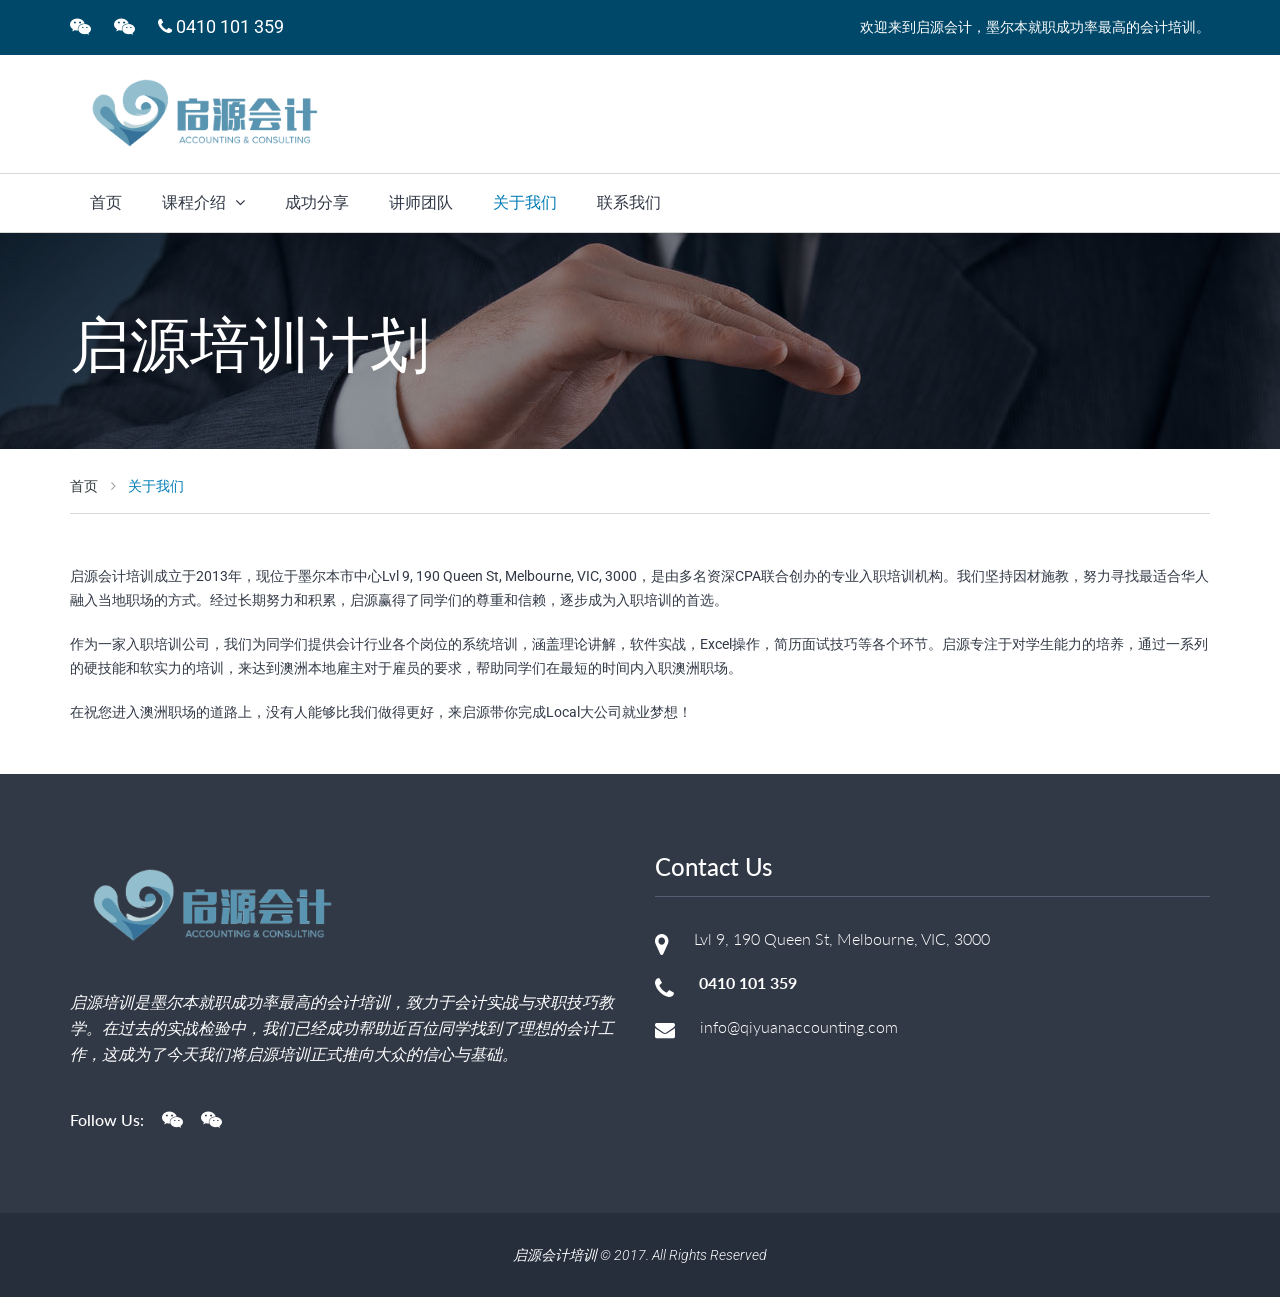
<file: about.html>
<!DOCTYPE html>
<html lang="en">
	<head>

		<meta charset="utf-8">
		<meta http-equiv="X-UA-Compatible" content="IE=edge">
		<meta name="viewport" content="width=device-width, initial-scale=1.0">
		<meta name="description" content="澳洲启源会计培训公司成立于2013年，现位于lvl 13, 200 Queen St, Melbourne, VIC。本司是由跨国公司资深Financial Manager, CPA创立的，服务于在澳寻找local会计工作的华人同学">
		<meta name="author" content="">

		<title>启源会计培训 - 关于我们</title>

		<!-- Bootstrap -->
		<link href="css/bootstrap.min.css" rel="stylesheet">

		<!-- Google Web Fonts -->
		<link href="https://fonts.googleapis.com/css?family=Roboto:400,100,100italic,300,300italic,400italic,500,500italic,700,700italic,900,900italic" rel="stylesheet" type="text/css">
		<link href="https://fonts.googleapis.com/css?family=Lato:400,100,100italic,300,300italic,400italic,700,700italic,900,900italic" rel="stylesheet" type="text/css">

		<!-- Template CSS Files  -->
		<link href="font-awesome/css/font-awesome.min.css" rel="stylesheet">
		<link href="js/plugins/owl-carousel/owl.carousel.css" rel="stylesheet">
		<link href="js/plugins/owl-carousel/owl.theme.css" rel="stylesheet">
		<link href="js/plugins/magnific-popup/magnific-popup.css" rel="stylesheet">
		<link href="css/style.css" rel="stylesheet">
		<link href="css/responsive.css" rel="stylesheet">
		
		<!-- HTML5 shim and Respond.js for IE8 support of HTML5 elements and media queries -->
		<!-- WARNING: Respond.js doesn't work if you view the page via file:// -->
		<!--[if lt IE 9]>
		  <script src="https://oss.maxcdn.com/html5shiv/3.7.2/html5shiv.min.js"></script>
		  <script src="https://oss.maxcdn.com/respond/1.4.2/respond.min.js"></script>
		<![endif]-->

		<!-- Fav and touch icons -->
		<link rel="apple-touch-icon-precomposed" sizes="144x144" href="images/fav-144.png">
		<link rel="apple-touch-icon-precomposed" sizes="114x114" href="images/fav-114.png">
		<link rel="apple-touch-icon-precomposed" sizes="72x72" href="images/fav-72.png">
		<link rel="apple-touch-icon-precomposed" href="images/fav-57.png">
		<link rel="shortcut icon" href="images/fav.png">
		
	</head>
	<body class="page-about">
	<!-- Top Bar Starts -->
	<div class="top-bar">
		<!-- Nested Container Starts -->
		<div class="container clearfix text-center-xs">
			<ul class="list-unstyled list-inline pull-left-lg pull-left-md pull-left-sm animation">
				<li>
					<a href="#"><i class="fa fa-wechat"></i></a>
					<img width="200" height="200" src="./img/common/wechat-qr1.png" alt="微信">
				</li>
				<li>
					<a href="#"><i class="fa fa-weixin"></i></a>
					<img width="200" height="200" src="./img/common/wechat-qr2.jpg" alt="微信">
				</li>
				<li><i class="fa fa-phone"></i> 0410 101 359</li>
			</ul>
			<p class="pull-right-lg pull-right-md pull-right-sm text-right-lg text-right-md text-right-sm text-light">
				欢迎来到启源会计，墨尔本就职成功率最高的会计培训。
			</p>
		</div>
		<!-- Nested Container Ends -->
	</div>
	<!-- Top Bar Ends -->
	<!-- Header Starts -->
	<header class="main-header">
		<!-- Nested Container Starts -->
		<div class="container text-center-xs">
			<!-- Nested Row Starts -->
			<div class="row">
				<!-- Logo Starts -->
				<div class="col-lg-3 col-sm-4 col-xs-12">
					<img src="img/common/logo.png" alt="启源会计" class="img-responsive img-center-xs logo">
				</div>
				<!-- Logo Ends -->
				<!-- Opening Hours Starts -->
				<!--<div class="col-sm-4 col-xs-12 col-lg-offset-5  col-sm-offset-4 hidden-xs">-->
				<!--<div class="clearfix">-->
				<!--<i class="fa fa-phone pull-left-lg pull-left-md pull-left-sm circle"></i>-->
				<!--<h6 class="text-spl-color text-medium">联系电话</h6>-->
				<!--<p class="text-light"><em>0410 101 359</em></p>-->
				<!--</div>-->
				<!--</div>-->
				<!-- Opening Hours Ends -->
				<!-- Contact Number Starts -->

				<!-- Contact Number Ends -->
			</div>
			<!-- Nested Row Ends -->
		</div>
		<!-- Nested Container Ends -->
	</header>
	<!-- Header Ends -->
	<!-- Main Menu Starts -->
	<nav id="nav" class="main-menu navbar flat">
		<!-- Nested Container Starts -->
		<div class="container">
			<!-- Nav Header Starts -->
			<div class="navbar-header">
				<button type="button" class="btn btn-navbar navbar-toggle flat animation" data-toggle="collapse" data-target=".navbar-cat-collapse">
					<span class="sr-only">Toggle Navigation</span>
					<i class="fa fa-bars"></i>
				</button>
			</div>
			<!-- Nav Header Ends -->
			<!-- Navbar Cat collapse Starts -->
			<div class="collapse navbar-collapse navbar-cat-collapse animation">
				<!-- Nav Links Starts -->
				<ul class="nav navbar-nav text-bold">
					<li>
						<a href="./index.html">首页</a>
					</li>
					<li class="dropdown">
						<a href="#" class="dropdown-toggle" data-toggle="dropdown">课程介绍 <i class="fa fa-angle-down"></i></a>
						<ul class="dropdown-menu flat" role="menu">
							<li tabindex="-1"><a href="./interview-course.html">启源简历面试课程</a></li>
							<li tabindex="-1"><a href="./accounting-course.html">启源金牌行业会计课程</a></li>
							<li tabindex="-1"><a href="./excel-course.html">启源培训Excel全面技能课程</a></li>
							<li tabindex="-1"><a href="./myob-course.html">启源培训MYOB全面技能课程</a></li>
							<li tabindex="-1"><a href="./sap-course.html">SAP精品课程</a></li>
							<li tabindex="-1"><a href="./aa-course.html">Assistant Accountant精修班</a></li>
							<li tabindex="-1"><a href="./1v1-course.html">启源1v1 VIP课程</a></li>
							<!--<li tabindex="-1"><a href="./interview-course.html">实习计划</a></li>-->
						</ul>
					</li>
					<li><a href="successes-stories.html">成功分享</a></li>
					<li><a href="team.html">讲师团队</a></li>
					<li  class="active"><a href="about.html">关于我们</a></li>
					<li><a href="contact.html">联系我们</a></li>
				</ul>
				<!-- Nav Links Ends -->
			</div>
			<!-- Navbar Cat collapse Ends -->
		</div>
		<!-- Nested Container Ends -->
	</nav>

	<!-- Main Menu Ends -->

	<!-- Main Banner Starts -->
		<section class="main-banner text-center-xs">
		<!-- Nested Container Starts -->
			<div class="container text-lite-color">
				<h2 class="text-medium">启源培训计划</h2>
			</div>
		<!-- Nested Container Ends -->
		</section>
	<!-- Main Banner Ends -->	
	<!-- Breadcrumb Starts -->
		<div class="container text-center-xs">
			<ol class="breadcrumb flat">
				<li><a href="index.html">首页</a></li>
				<li class="active">关于我们</li>
			</ol>
		</div>
	<!-- Breadcrumb Ends -->
	<!-- Main Container Starts -->
		<div class="main-container container">
		<!-- Nested Row Starts -->
			<div class="row text-center-xs">

			<!-- Content Starts -->
				<div class="col-sm-12 col-xs-12">

					<p>
						启源会计培训成立于2013年，现位于墨尔本市中心Lvl 9, 190 Queen St, Melbourne, VIC, 3000，是由多名资深CPA联合创办的专业入职培训机构。我们坚持因材施教，努力寻找最适合华人融入当地职场的方式。经过长期努力和积累，启源赢得了同学们的尊重和信赖，逐步成为入职培训的首选。
					</p>
					<p>
						作为一家入职培训公司，我们为同学们提供会计行业各个岗位的系统培训，涵盖理论讲解，软件实战，Excel操作，简历面试技巧等各个环节。启源专注于对学生能力的培养，通过一系列的硬技能和软实力的培训，来达到澳洲本地雇主对于雇员的要求，帮助同学们在最短的时间内入职澳洲职场。
					</p>
					<p>
						在祝您进入澳洲职场的道路上，没有人能够比我们做得更好，来启源带你完成Local大公司就业梦想！
					</p>
				</div>
			<!-- Content Ends -->
			</div>
		<!-- Nested Row Ends -->
		<!-- Spacer Starts -->
		<!-- Spacer Ends -->
		<!-- Nested Row Starts -->
		<!-- Nested Row Ends -->
		<!-- Spacer Starts -->
		<!-- Spacer Ends -->
		<!-- What We Offer Starts -->
		<!-- What We Offer Ends -->
		<!-- Spacer Starts -->
		<!-- Spacer Ends -->
		</div>
	<!-- Main Container Ends -->
	<!-- Partners Logos Starts -->
	<!-- Partners Logos Ends -->
	<!-- Newsletter Subscription Section Starts -->
	<!-- Newsletter Subscription Section Ends -->
	<!-- Footer Top Section Starts -->
	<section class="footer-top">
		<!-- Nested Container Starts -->
		<div class="container text-center-xs text-lite-color">
			<!-- Nested Row Starts -->
			<div class="row">
				<!-- Foot Col #1 Starts -->
				<div class="col-md-6 col-sm-6 col-xs-12">
					<div class="foot-info">
						<p>
							<img width="50%" src="img/common/logo.png" alt="启源会计" class="img-responsive img-center-xs">
						</p>
						<br>
						<p class="text-light">
							<em>启源培训是墨尔本就职成功率最高的会计培训，致力于会计实战与求职技巧教学。在过去的实战检验中，我们已经成功帮助近百位同学找到了理想的会计工作，这成为了今天我们将启源培训正式推向大众的信心与基础。</em>
						</p>
						<ul class="list-unstyled list-inline foot-sm-links">
							<li class="text-medium">Follow Us:</li>
							<li>
								<a href="#"><i class="fa fa-weixin animation"></i></a>
								<img width="200" height="200" src="./img/common/wechat-qr1.png" alt="微信">
							</li>
							<li>
								<a href="#"><i class="fa fa-wechat animation"></i></a>
								<img width="200" height="200" src="./img/common/wechat-qr2.jpg" alt="微信">
							</li>
						</ul>
					</div>
				</div>
				<!-- Foot Col #1 Ends -->
				<!-- Foot Col #2 Starts -->
				<div class="col-md-6 col-sm-6 col-xs-12">
					<h5>Contact Us</h5>
					<ul class="list-unstyled foot-address-list text-light">
						<li class="clearfix">
							<i class="fa fa-map-marker"></i>
							<span>
									Lvl 9, 190 Queen St, Melbourne, VIC, 3000
								</span>
						</li>
						<li class="clearfix">
							<i class="fa fa-phone"></i>
							<span class="text-bold">0410 101 359</span>
						</li>
						<li class="clearfix">
							<i class="fa fa-envelope"></i>
							<span><a href="mailto:info@qiyuanaccounting.com">info@qiyuanaccounting.com</a></span>
						</li>
					</ul>
				</div>
				<!-- Foot Col #2 Ends -->
				<!-- Divider Starts -->
				<!-- Divider Ends -->
				<!-- Foot Col #3 Starts -->
				<!-- Foot Col #3 Ends -->
				<!-- Foot Col #4 Starts -->
				<!-- Foot Col #4 Ends -->
			</div>
			<!-- Nested Row Ends -->
		</div>
		<!-- Nested Container Ends -->
	</section>

	<!-- Footer Top Section Ends -->
	<!-- Copyright Starts -->
		<footer class="copyright">
		<!-- Nested Container Starts -->
			<div class="container text-center text-lite-color">
				<em class="text-light">启源会计培训 &copy; 2017. All Rights Reserved</em>
			</div>
		<!-- Nested Container Ends -->
		</footer>
	<!-- Copyright Ends	-->
	<!-- Template JS Files -->
	<script src="js/jquery-1.12.4.min.js"></script>
	<script src="js/jquery-migrate-1.4.1.min.js"></script>	
	<script src="js/bootstrap.min.js"></script>
	<script src="js/plugins/backstretch/jquery.backstretch.min.js"></script>
	<script src="js/plugins/shuffle/jquery.shuffle.modernizr.min.js"></script>
	<script src="js/plugins/owl-carousel/owl.carousel.js"></script>
	<script src="js/plugins/magnific-popup/jquery.magnific-popup.min.js"></script>
	<script src="js/custom.js"></script>	
	</body>
</html>
</file>
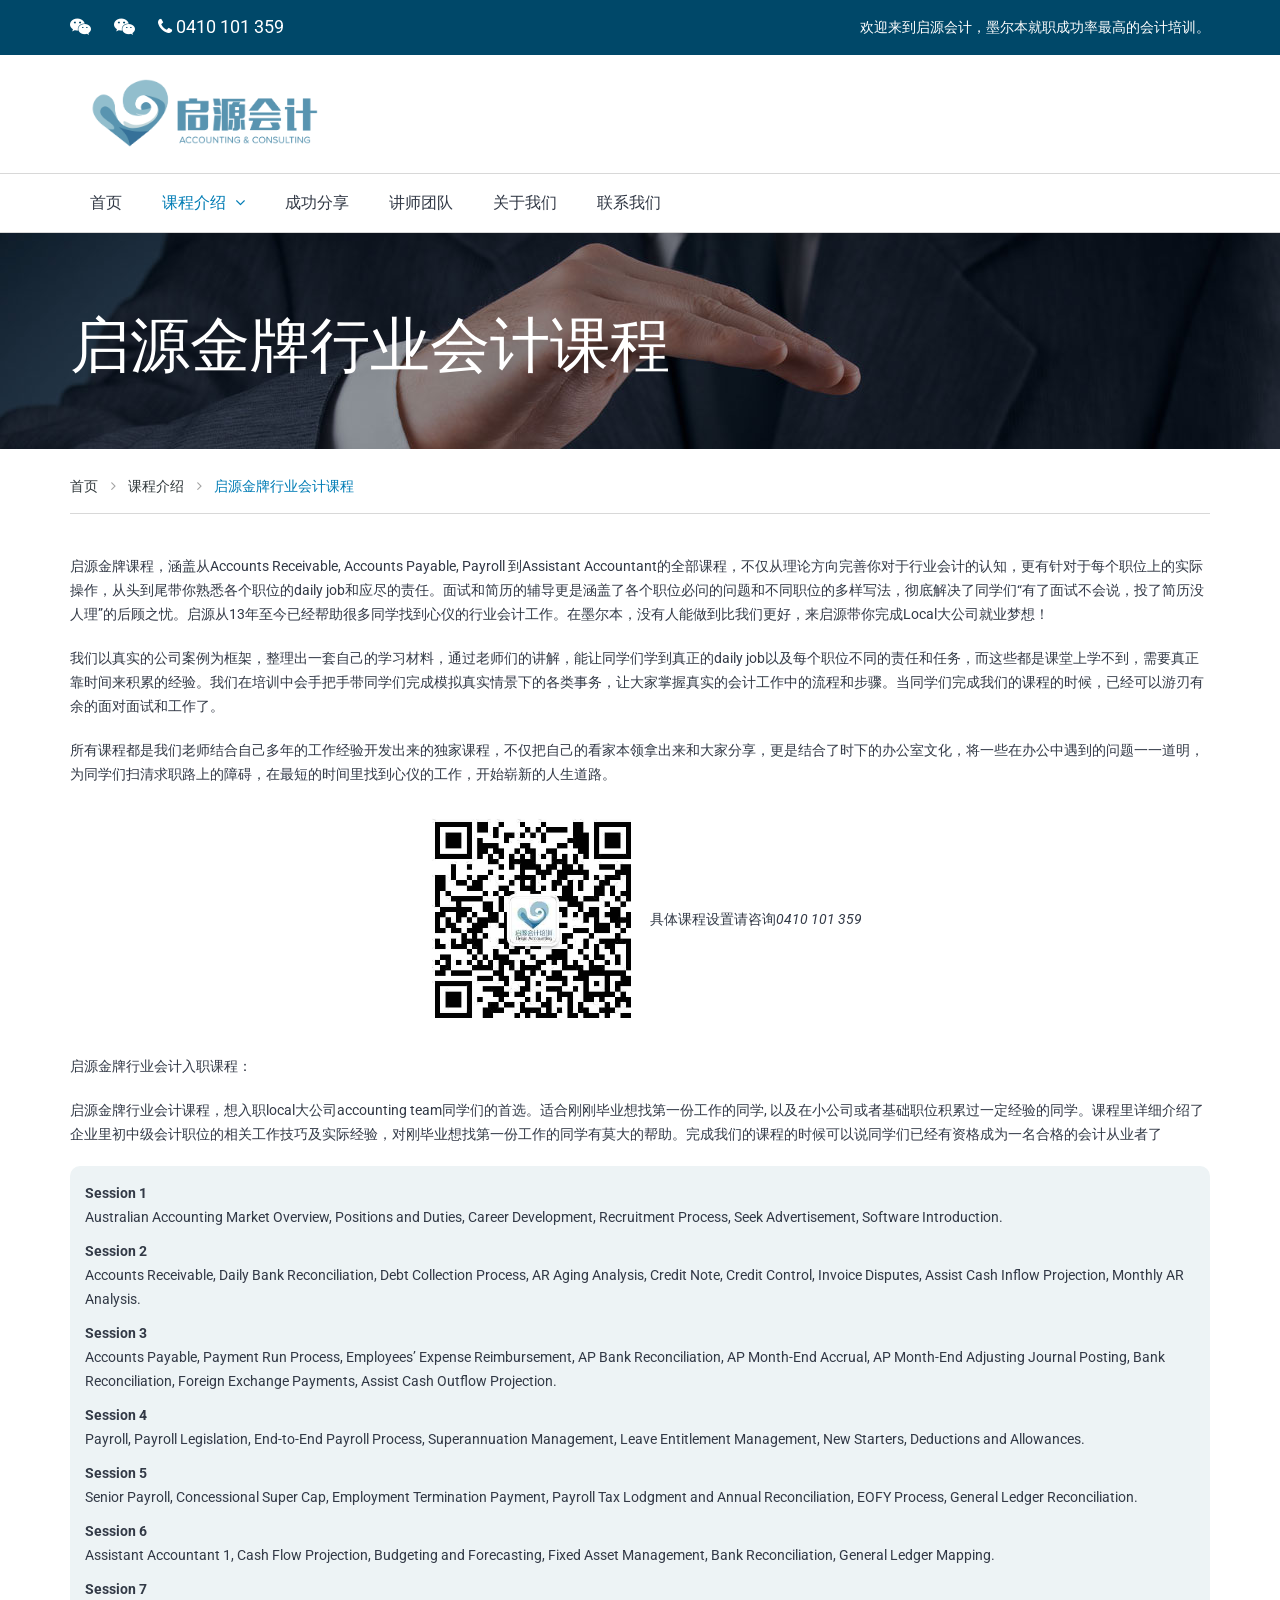
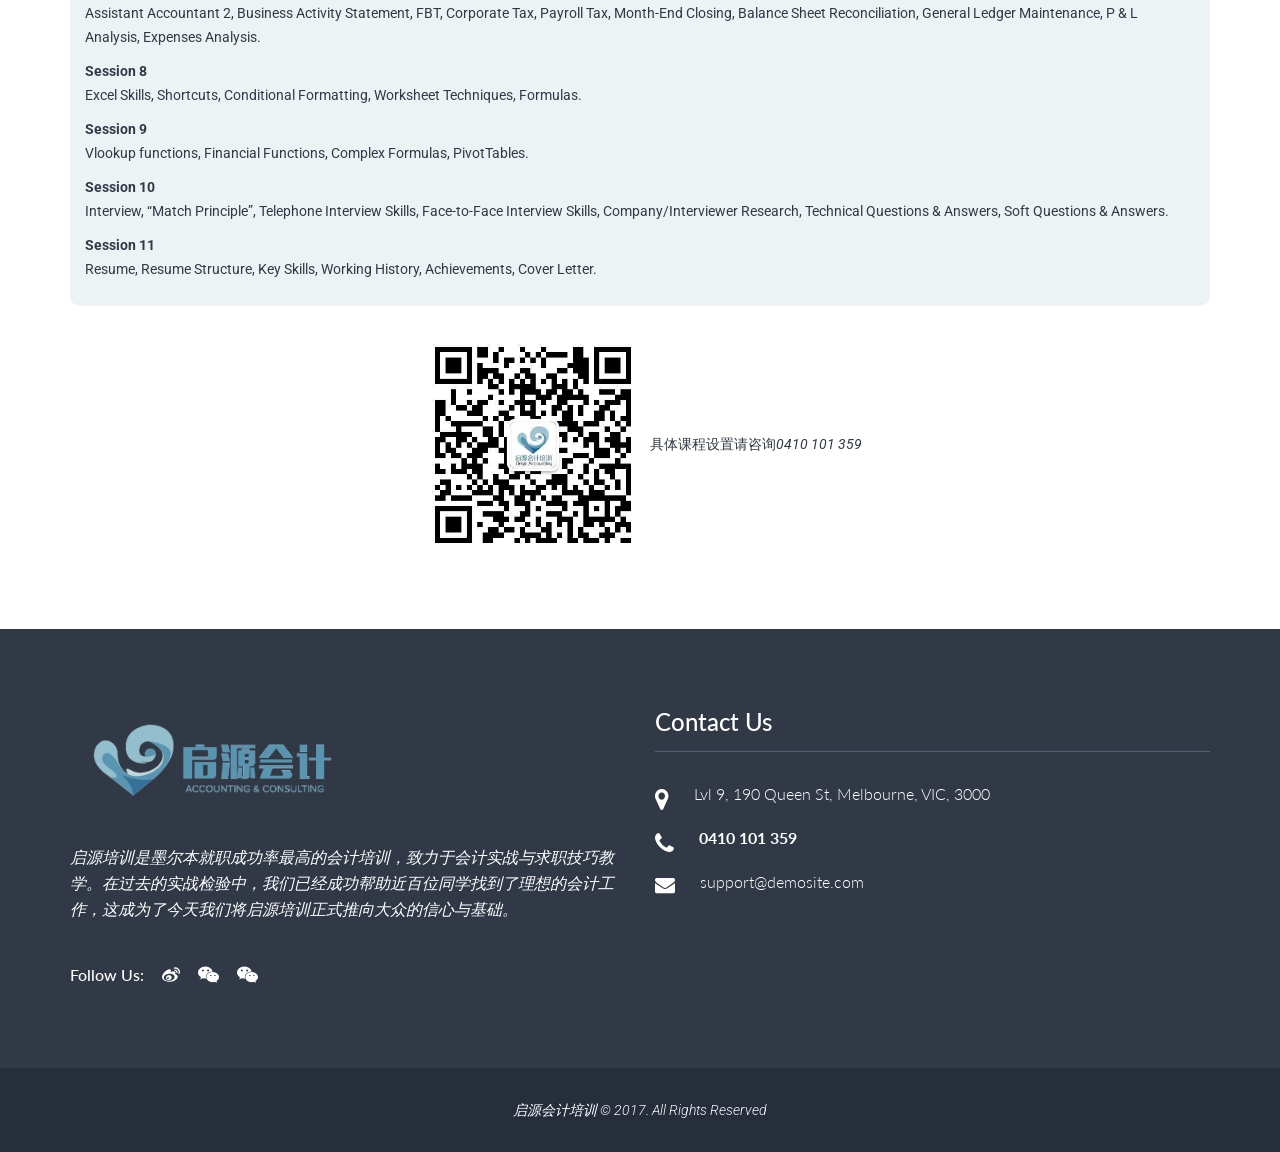
<file: accounting-course.html>
<!DOCTYPE html>
<html lang="en">
<head>

    <meta charset="utf-8">
    <meta http-equiv="X-UA-Compatible" content="IE=edge">
    <meta name="viewport" content="width=device-width, initial-scale=1.0">
    <meta name="description" content="">
    <meta name="author" content="">

    <title>Fin Adviser - Bootstrap Template</title>

    <!-- Bootstrap -->
    <link href="css/bootstrap.min.css" rel="stylesheet">

    <!-- Google Web Fonts -->
    <link href="https://fonts.googleapis.com/css?family=Roboto:400,100,100italic,300,300italic,400italic,500,500italic,700,700italic,900,900italic" rel="stylesheet" type="text/css">
    <link href="https://fonts.googleapis.com/css?family=Lato:400,100,100italic,300,300italic,400italic,700,700italic,900,900italic" rel="stylesheet" type="text/css">

    <!-- Template CSS Files  -->
    <link href="font-awesome/css/font-awesome.min.css" rel="stylesheet">
    <link href="js/plugins/owl-carousel/owl.carousel.css" rel="stylesheet">
    <link href="js/plugins/owl-carousel/owl.theme.css" rel="stylesheet">
    <link href="js/plugins/magnific-popup/magnific-popup.css" rel="stylesheet">
    <link href="css/style.css" rel="stylesheet">
    <link href="css/responsive.css" rel="stylesheet">

    <!-- HTML5 shim and Respond.js for IE8 support of HTML5 elements and media queries -->
    <!-- WARNING: Respond.js doesn't work if you view the page via file:// -->
    <!--[if lt IE 9]>
    <script src="https://oss.maxcdn.com/html5shiv/3.7.2/html5shiv.min.js"></script>
    <script src="https://oss.maxcdn.com/respond/1.4.2/respond.min.js"></script>
    <![endif]-->

    <!-- Fav and touch icons -->
    <link rel="apple-touch-icon-precomposed" sizes="144x144" href="images/fav-144.png">
    <link rel="apple-touch-icon-precomposed" sizes="114x114" href="images/fav-114.png">
    <link rel="apple-touch-icon-precomposed" sizes="72x72" href="images/fav-72.png">
    <link rel="apple-touch-icon-precomposed" href="images/fav-57.png">
    <link rel="shortcut icon" href="images/fav.png">

</head>
<body class="page-course-intro">
<!-- Top Bar Starts -->
<div class="top-bar">
    <!-- Nested Container Starts -->
    <div class="container clearfix text-center-xs">
        <ul class="list-unstyled list-inline pull-left-lg pull-left-md pull-left-sm animation">
            <li>
                <a href="#"><i class="fa fa-wechat"></i></a>
                <img width="200" height="200" src="./img/common/wechat-qr1.png" alt="微信">
            </li>
            <li>
                <a href="#"><i class="fa fa-weixin"></i></a>
                <img width="200" height="200" src="./img/common/wechat-qr2.jpg" alt="微信">
            </li>
            <li><i class="fa fa-phone"></i> 0410 101 359</li>
        </ul>
        <p class="pull-right-lg pull-right-md pull-right-sm text-right-lg text-right-md text-right-sm text-light">
            欢迎来到启源会计，墨尔本就职成功率最高的会计培训。
        </p>
    </div>
    <!-- Nested Container Ends -->
</div>
<!-- Top Bar Ends -->
<!-- Header Starts -->
<header class="main-header">
    <!-- Nested Container Starts -->
    <div class="container text-center-xs">
        <!-- Nested Row Starts -->
        <div class="row">
            <!-- Logo Starts -->
            <div class="col-lg-3 col-sm-4 col-xs-12">
                <img src="img/common/logo.png" alt="Fin Adviser" class="img-responsive img-center-xs logo">
            </div>
            <!-- Logo Ends -->
            <!-- Opening Hours Starts -->
            <!--<div class="col-sm-4 col-xs-12 col-lg-offset-5  col-sm-offset-4 hidden-xs">-->
            <!--<div class="clearfix">-->
            <!--<i class="fa fa-phone pull-left-lg pull-left-md pull-left-sm circle"></i>-->
            <!--<h6 class="text-spl-color text-medium">联系电话</h6>-->
            <!--<p class="text-light"><em>0410 101 359</em></p>-->
            <!--</div>-->
            <!--</div>-->
            <!-- Opening Hours Ends -->
            <!-- Contact Number Starts -->

            <!-- Contact Number Ends -->
        </div>
        <!-- Nested Row Ends -->
    </div>
    <!-- Nested Container Ends -->
</header>
<!-- Header Ends -->
<!-- Main Menu Starts -->
<nav id="nav" class="main-menu navbar flat">
    <!-- Nested Container Starts -->
    <div class="container">
        <!-- Nav Header Starts -->
        <div class="navbar-header">
            <button type="button" class="btn btn-navbar navbar-toggle flat animation" data-toggle="collapse" data-target=".navbar-cat-collapse">
                <span class="sr-only">Toggle Navigation</span>
                <i class="fa fa-bars"></i>
            </button>
        </div>
        <!-- Nav Header Ends -->
        <!-- Navbar Cat collapse Starts -->
        <div class="collapse navbar-collapse navbar-cat-collapse animation">
            <!-- Nav Links Starts -->
            <ul class="nav navbar-nav text-bold">
                <li>
                    <a href="./index.html">首页</a>
                </li>
                <li class="active dropdown">
                    <a href="#" class="dropdown-toggle" data-toggle="dropdown">课程介绍 <i class="fa fa-angle-down"></i></a>
                    <ul class="dropdown-menu flat" role="menu">
                        <li tabindex="-1"><a href="./interview-course.html">启源简历面试课程</a></li>
                        <li class="active" tabindex="-1"><a href="./accounting-course.html">启源金牌行业会计课程</a></li>
                        <li tabindex="-1"><a href="./excel-course.html">启源培训Excel全面技能课程</a></li>
                        <li tabindex="-1"><a href="./myob-course.html">启源培训MYOB全面技能课程</a></li>
                        <li tabindex="-1"><a href="./interview-course.html">实习计划</a></li>
                        <li tabindex="-1"><a href="./1v1-course.html">启源1v1 VIP课程</a></li>
                    </ul>
                </li>
                <li><a href="successes-stories.html">成功分享</a></li>
                <li><a href="team.html">讲师团队</a></li>
                <li><a href="about.html">关于我们</a></li>
                <li><a href="contact.html">联系我们</a></li>
            </ul>
            <!-- Nav Links Ends -->
        </div>
        <!-- Navbar Cat collapse Ends -->
    </div>
    <!-- Nested Container Ends -->
</nav>
<!-- Main Menu Ends -->
<!-- Main Banner Starts -->
<section class="main-banner text-center-xs">
    <!-- Nested Container Starts -->
    <div class="container text-lite-color">
        <h2 class="text-medium">启源金牌行业会计课程</h2>
    </div>
    <!-- Nested Container Ends -->
</section>
<!-- Main Banner Ends -->
<!-- Breadcrumb Starts -->
<div class="container text-center-xs">
    <ol class="breadcrumb flat">
        <li><a href="index.html">首页</a></li>
        <li>课程介绍</li>
        <li class="active">启源金牌行业会计课程</li>
    </ol>
</div>
<!-- Breadcrumb Ends -->
<!-- Main Container Starts -->
<div class="main-container container">
    <!-- Nested Row Starts -->
    <div class="row text-center-xs">

        <!-- Content Starts -->
        <div class="col-sm-12 col-xs-12">

            <p>启源金牌课程，涵盖从Accounts Receivable, Accounts Payable, Payroll 到Assistant Accountant的全部课程，不仅从理论方向完善你对于行业会计的认知，更有针对于每个职位上的实际操作，从头到尾带你熟悉各个职位的daily job和应尽的责任。面试和简历的辅导更是涵盖了各个职位必问的问题和不同职位的多样写法，彻底解决了同学们“有了面试不会说，投了简历没人理”的后顾之忧。启源从13年至今已经帮助很多同学找到心仪的行业会计工作。在墨尔本，没有人能做到比我们更好，来启源带你完成Local大公司就业梦想！</p>


            <p>我们以真实的公司案例为框架，整理出一套自己的学习材料，通过老师们的讲解，能让同学们学到真正的daily job以及每个职位不同的责任和任务，而这些都是课堂上学不到，需要真正靠时间来积累的经验。我们在培训中会手把手带同学们完成模拟真实情景下的各类事务，让大家掌握真实的会计工作中的流程和步骤。当同学们完成我们的课程的时候，已经可以游刃有余的面对面试和工作了。</p>

            <p>所有课程都是我们老师结合自己多年的工作经验开发出来的独家课程，不仅把自己的看家本领拿出来和大家分享，更是结合了时下的办公室文化，将一些在办公中遇到的问题一一道明，为同学们扫清求职路上的障碍，在最短的时间里找到心仪的工作，开始崭新的人生道路。</p>

            <p class="t-c">
                <img width="20%" src="./img/common/wechat-qr1.png" alt="具体课程设置请咨询0410 101 359">
                具体课程设置请咨询<em>0410 101 359</em>
            </p>

            <p>启源金牌行业会计入职课程：</p>

            <p>启源金牌行业会计课程，想入职local大公司accounting team同学们的首选。适合刚刚毕业想找第一份工作的同学, 以及在小公司或者基础职位积累过一定经验的同学。课程里详细介绍了企业里初中级会计职位的相关工作技巧及实际经验，对刚毕业想找第一份工作的同学有莫大的帮助。完成我们的课程的时候可以说同学们已经有资格成为一名合格的会计从业者了</p>

            <div class="course">
                <p class="title">Session 1 </p>
                <p>Australian Accounting Market Overview, Positions and Duties, Career Development, Recruitment Process, Seek Advertisement, Software Introduction.</p>
                <p class="title">Session 2</p>
                <p>Accounts Receivable, Daily Bank Reconciliation, Debt Collection Process, AR Aging Analysis, Credit Note, Credit Control, Invoice Disputes, Assist Cash Inflow Projection, Monthly AR Analysis.</p>
                <p class="title">Session 3</p>
                <p>Accounts Payable, Payment Run Process, Employees’ Expense Reimbursement, AP Bank Reconciliation, AP Month-End Accrual, AP Month-End Adjusting Journal Posting, Bank Reconciliation, Foreign Exchange Payments, Assist Cash Outflow Projection.</p>
                <p class="title">Session 4</p>
                <p>Payroll, Payroll Legislation, End-to-End Payroll Process, Superannuation Management, Leave Entitlement Management, New Starters, Deductions and Allowances.</p>
                <p class="title">Session 5</p>
                <p>Senior Payroll, Concessional Super Cap, Employment Termination Payment, Payroll Tax Lodgment and Annual Reconciliation, EOFY Process, General Ledger Reconciliation.</p>
                <p class="title">Session 6</p>
                <p>Assistant Accountant 1, Cash Flow Projection, Budgeting and Forecasting, Fixed Asset Management, Bank Reconciliation, General Ledger Mapping.</p>
                <p class="title">Session 7</p>
                <p>Assistant Accountant 2, Business Activity Statement, FBT, Corporate Tax, Payroll Tax, Month-End Closing, Balance Sheet Reconciliation, General Ledger Maintenance, P & L Analysis, Expenses Analysis.</p>
                <p class="title">Session 8</p>
                <p>Excel Skills, Shortcuts, Conditional Formatting, Worksheet Techniques, Formulas.</p>
                <p class="title">Session 9</p>
                <p>Vlookup functions, Financial Functions, Complex Formulas, PivotTables.</p>
                <p class="title">Session 10</p>
                <p>Interview, “Match Principle”, Telephone Interview Skills, Face-to-Face Interview Skills, Company/Interviewer Research, Technical Questions & Answers, Soft Questions & Answers.</p>
                <p class="title">Session 11</p>
                <p>Resume, Resume Structure, Key Skills, Working History, Achievements, Cover Letter.</p>
            </div>

            <p class="t-c">
                <img width="20%" src="./img/common/wechat-qr1.png" alt="具体课程设置请咨询0410 101 359">
                具体课程设置请咨询<em>0410 101 359</em>
            </p>

            <!--<p>启源金牌行业会计中级课程，适合已经工作一段时间想继续深造的同学。这个课程我们会更深一步的探究payroll和Assistant Accountant的职位上的各类问题，如果你已经做了一段时间的会计工作，希望自己能有在职业道路上的转变，本轮课程可以帮你完成心愿。对于payroll和Assistant Accountant都是由我们金牌讲师，有着丰富经验的讲师来给大家分享自己的心得和经验。完成我们的课程的时候可以说同学们已经有资格成为一名合格的会计从业者了。</p>-->

            <!--<div class="course">-->
                <!--<p class="title">Session 1 </p>-->
                <!--<p>Australian Accounting Market Overview, Positions and Duties, Career Development, Recruitment Process, Seek Advertisement, Software Introduction.</p>-->
                <!--<p class="title">Session 2</p>-->
                <!--<p>Accounts Receivable, Daily Bank Reconciliation, Debt Collection Process, AR Aging Analysis, Credit Note, Credit Control, Invoice Disputes.</p>-->
                <!--<p class="title">Session 3</p>-->
                <!--<p>Accounts Payable, Payment Run Process, Employees’ Expense Reimbursement, AP Bank Reconciliation, AP Month-End Accrual, AP Month-End Adjusting Journal Posting.</p>-->
                <!--<p class="title">Session 4</p>-->
                <!--<p>Payroll, Payroll Legislation, End-to-End Payroll Process, Superannuation Management, Leave Entitlement Management, New Starters, Deductions and Allowances.</p>-->
                <!--<p class="title">Session 5</p>-->
                <!--<p>Senior Payroll, Concessional Super Cap, Employment Termination Payment, Payroll Tax Lodgment and Annual Reconciliation, EOFY Process, General Ledger Reconciliation.</p>-->
                <!--<p class="title">Session 6</p>-->
                <!--<p>Assistant Accountant 1, Cash Flow Projection, Budgeting and Forecasting, Fixed Asset Management, Bank Reconciliation, General Ledger Mapping.</p>-->
                <!--<p class="title">Session 7</p>-->
                <!--<p>Assistant Accountant 2, Business Activity Statement, FBT, Corporate Tax, Payroll Tax, Month-End Closing, Balance Sheet Reconciliation, General Ledger Maintenance.</p>-->
                <!--<p class="title">Session 8</p>-->
                <!--<p>Excel Skills, Shortcuts, Conditional Formatting, Worksheet Techniques, Vlookup functions, Financial Functions, Complex Formulas, PivotTables.</p>-->
                <!--<p class="title">Session 9</p>-->
                <!--<p>Interview, “Match Principle”, Telephone Interview Skills, Face-to-Face Interview Skills, Company/Interviewer Research, Technical Questions & Answers, Soft Questions & Answers.</p>-->
                <!--<p class="title">Session 10</p>-->
                <!--<p>Resume, Resume Structure, Key Skills, Working History, Achievements, Cover Letter.</p>-->
            <!--</div>-->


        </div>
        <!-- Content Ends -->
    </div>
    <!-- Nested Row Ends -->
    <!-- Spacer Starts -->
    <!-- Spacer Ends -->
    <!-- Nested Row Starts -->
    <!-- Nested Row Ends -->
    <!-- Spacer Starts -->
    <!-- Spacer Ends -->
    <!-- What We Offer Starts -->
    <!-- What We Offer Ends -->
    <!-- Spacer Starts -->
    <!-- Spacer Ends -->
</div>

<!-- Main Container Ends -->
<!-- Newsletter Subscription Section Starts -->
<!-- Newsletter Subscription Section Ends -->
<!-- Footer Top Section Starts -->
<section class="footer-top">
    <!-- Nested Container Starts -->
    <div class="container text-center-xs text-lite-color">
        <!-- Nested Row Starts -->
        <div class="row">
            <!-- Foot Col #1 Starts -->
            <div class="col-md-6 col-sm-6 col-xs-12">
                <div class="foot-info">
                    <p>
                        <img src="img/common/logo.png" width="50%" alt="启源会计" class="img-responsive img-center-xs">
                    </p>
                    <br>
                    <p class="text-light">
                        <em>启源培训是墨尔本就职成功率最高的会计培训，致力于会计实战与求职技巧教学。在过去的实战检验中，我们已经成功帮助近百位同学找到了理想的会计工作，这成为了今天我们将启源培训正式推向大众的信心与基础。</em>
                    </p>
                    <ul class="list-unstyled list-inline foot-sm-links">
                        <li class="text-medium">Follow Us:</li>
                        <li><a href="#"><i class="fa fa-weibo animation"></i></a></li>
                        <li><a href="#"><i class="fa fa-weixin animation"></i></a></li>
                        <li><a href="#"><i class="fa fa-wechat animation"></i></a></li>
                    </ul>
                </div>
            </div>
            <!-- Foot Col #1 Ends -->
            <!-- Foot Col #2 Starts -->
            <div class="col-md-6 col-sm-6 col-xs-12">
                <h5>Contact Us</h5>
                <ul class="list-unstyled foot-address-list text-light">
                    <li class="clearfix">
                        <i class="fa fa-map-marker"></i>
                        <span>
									Lvl 9, 190 Queen St, Melbourne, VIC, 3000
								</span>
                    </li>
                    <li class="clearfix">
                        <i class="fa fa-phone"></i>
                        <span class="text-bold">0410 101 359</span>
                    </li>
                    <li class="clearfix">
                        <i class="fa fa-envelope"></i>
                        <span><a href="mailto:support@demosite.com">support@demosite.com</a></span>
                    </li>
                </ul>
            </div>
            <!-- Foot Col #2 Ends -->
            <!-- Divider Starts -->
            <!-- Divider Ends -->
            <!-- Foot Col #3 Starts -->
            <!-- Foot Col #3 Ends -->
            <!-- Foot Col #4 Starts -->
            <!-- Foot Col #4 Ends -->
        </div>
        <!-- Nested Row Ends -->
    </div>
    <!-- Nested Container Ends -->
</section>
<!-- Footer Top Section Ends -->
<!-- Copyright Starts -->
<footer class="copyright">
    <!-- Nested Container Starts -->
    <div class="container text-center text-lite-color">
        <em class="text-light">启源会计培训 &copy; 2017. All Rights Reserved</em>
    </div>
    <!-- Nested Container Ends -->
</footer>
<!-- Copyright Ends	-->
<!-- Template JS Files -->
<script src="js/jquery-1.12.4.min.js"></script>
<script src="js/jquery-migrate-1.4.1.min.js"></script>
<script src="js/bootstrap.min.js"></script>
<script src="js/plugins/backstretch/jquery.backstretch.min.js"></script>
<script src="js/plugins/shuffle/jquery.shuffle.modernizr.min.js"></script>
<script src="js/plugins/owl-carousel/owl.carousel.js"></script>
<script src="js/plugins/magnific-popup/jquery.magnific-popup.min.js"></script>
<script src="js/custom.js"></script>
</body>
</html>
</file>
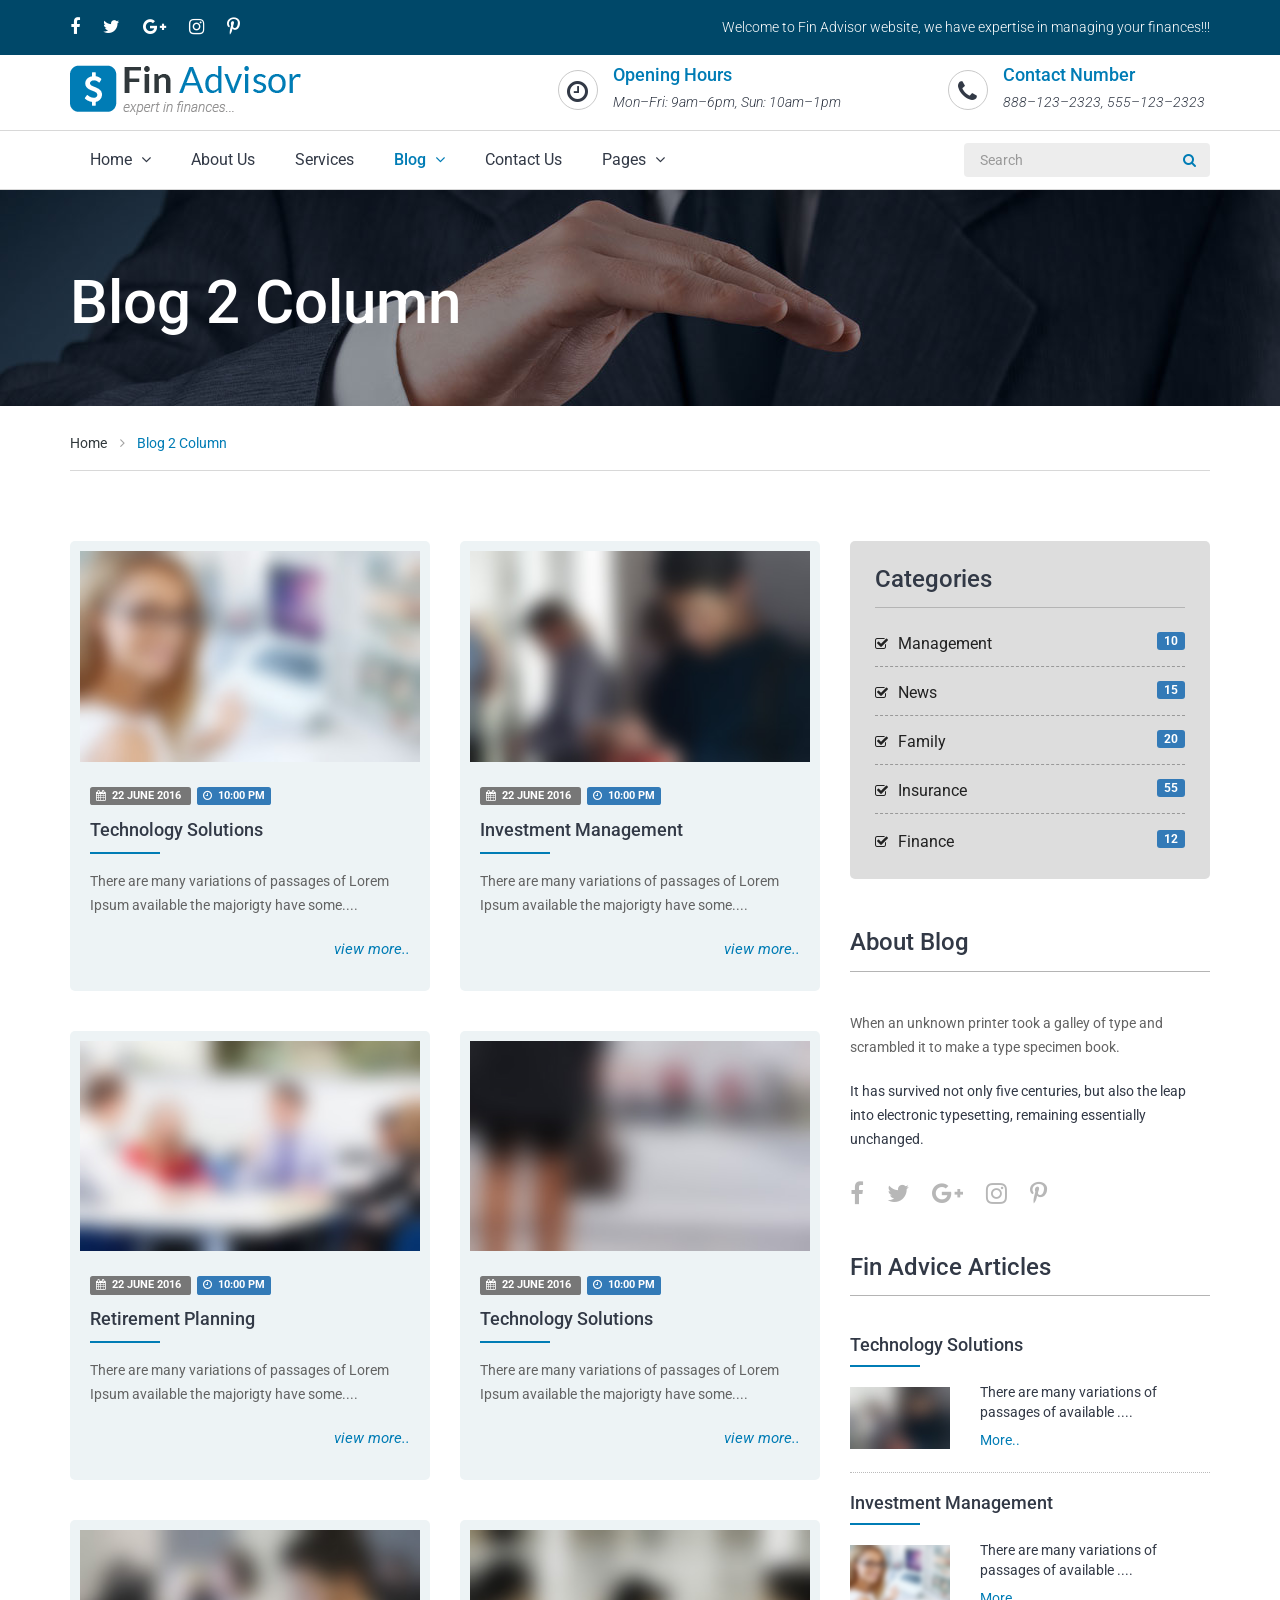
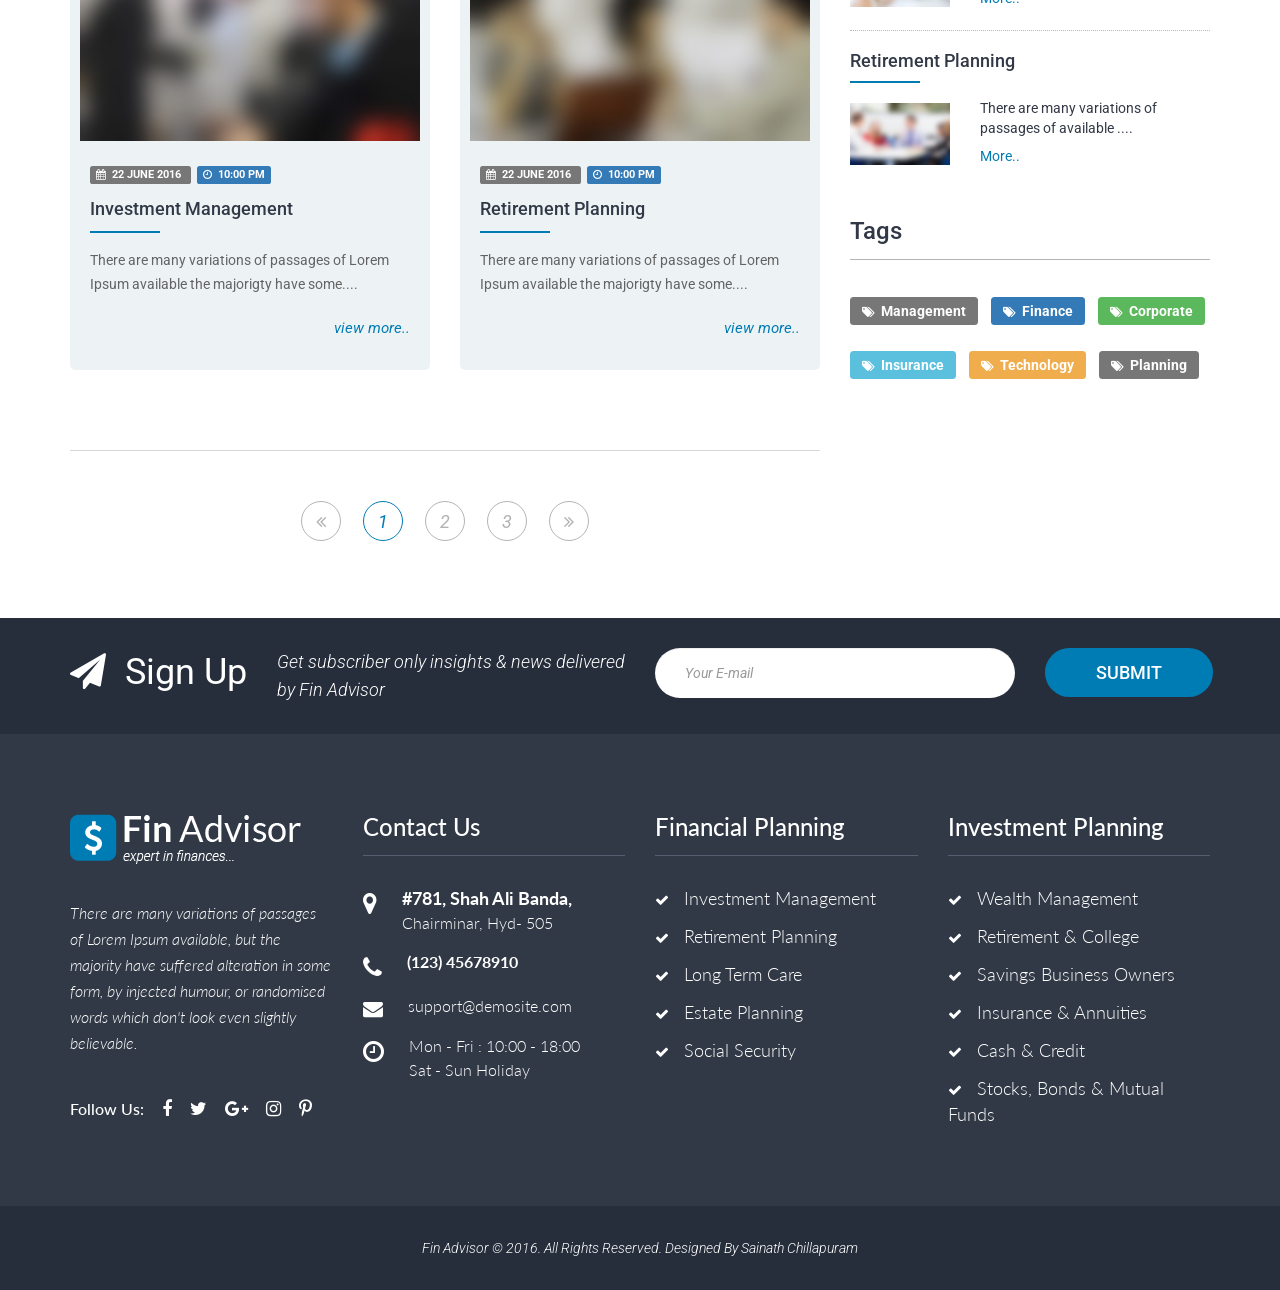
<file: blog-2col.html>
<!DOCTYPE html>
<html lang="en">
	<head>

		<meta charset="utf-8">
		<meta http-equiv="X-UA-Compatible" content="IE=edge">
		<meta name="viewport" content="width=device-width, initial-scale=1.0">
		<meta name="description" content="">
		<meta name="author" content="">

		<title>Fin Adviser - Bootstrap Template</title>

		<!-- Bootstrap -->
		<link href="css/bootstrap.min.css" rel="stylesheet">

		<!-- Google Web Fonts -->
		<link href="https://fonts.googleapis.com/css?family=Roboto:400,100,100italic,300,300italic,400italic,500,500italic,700,700italic,900,900italic" rel="stylesheet" type="text/css">
		<link href="https://fonts.googleapis.com/css?family=Lato:400,100,100italic,300,300italic,400italic,700,700italic,900,900italic" rel="stylesheet" type="text/css">

		<!-- Template CSS Files  -->
		<link href="font-awesome/css/font-awesome.min.css" rel="stylesheet">
		<link href="js/plugins/owl-carousel/owl.carousel.css" rel="stylesheet">
		<link href="js/plugins/owl-carousel/owl.theme.css" rel="stylesheet">
		<link href="js/plugins/magnific-popup/magnific-popup.css" rel="stylesheet">
		<link href="css/style.css" rel="stylesheet">
		<link href="css/responsive.css" rel="stylesheet">
		
		<!-- HTML5 shim and Respond.js for IE8 support of HTML5 elements and media queries -->
		<!-- WARNING: Respond.js doesn't work if you view the page via file:// -->
		<!--[if lt IE 9]>
		  <script src="https://oss.maxcdn.com/html5shiv/3.7.2/html5shiv.min.js"></script>
		  <script src="https://oss.maxcdn.com/respond/1.4.2/respond.min.js"></script>
		<![endif]-->

		<!-- Fav and touch icons -->
		<link rel="apple-touch-icon-precomposed" sizes="144x144" href="images/fav-144.png">
		<link rel="apple-touch-icon-precomposed" sizes="114x114" href="images/fav-114.png">
		<link rel="apple-touch-icon-precomposed" sizes="72x72" href="images/fav-72.png">
		<link rel="apple-touch-icon-precomposed" href="images/fav-57.png">
		<link rel="shortcut icon" href="images/fav.png">
		
	</head>
	<body>
	<!-- Top Bar Starts -->
		<div class="top-bar">
		<!-- Nested Container Starts -->
			<div class="container clearfix text-center-xs">
				<ul class="list-unstyled list-inline pull-left-lg pull-left-md pull-left-sm animation">
					<li><a href="#"><i class="fa fa-facebook"></i></a></li>
					<li><a href="#"><i class="fa fa-twitter"></i></a></li>
					<li><a href="#"><i class="fa fa-google-plus"></i></a></li>
					<li><a href="#"><i class="fa fa-instagram"></i></a></li>
					<li><a href="#"><i class="fa fa-pinterest-p"></i></a></li>
				</ul>
				<p class="pull-right-lg pull-right-md pull-right-sm text-right-lg text-right-md text-right-sm text-light">
					Welcome to Fin Advisor website, we have expertise in managing your finances!!!
				</p>
			</div>
		<!-- Nested Container Ends -->
		</div>
	<!-- Top Bar Ends -->
	<!-- Header Starts -->
		<header class="main-header">
		<!-- Nested Container Starts -->
			<div class="container text-center-xs">
			<!-- Nested Row Starts -->
				<div class="row">
				<!-- Logo Starts -->
					<div class="col-lg-3 col-sm-4 col-xs-12">
						<a href="index.html"><img src="images/logo.png" alt="Fin Adviser" class="img-responsive img-center-xs logo"></a>
					</div>
				<!-- Logo Ends -->
				<!-- Opening Hours Starts -->
					<div class="col-sm-4 col-xs-12 col-lg-offset-2 hidden-xs">
						<div class="clearfix">
							<i class="fa fa-clock-o pull-left-lg pull-left-md pull-left-sm circle"></i>
							<h6 class="text-spl-color text-medium">Opening Hours</h6>
							<p class="text-light"><em>Mon–Fri: 9am–6pm, Sun: 10am–1pm</em></p>
						</div>
					</div>
				<!-- Opening Hours Ends -->
				<!-- Contact Number Starts -->
					<div class="col-lg-3 col-sm-4 col-xs-12 hidden-xs">
						<div class="clearfix">
							<i class="fa fa-phone pull-left-lg pull-left-md pull-left-sm circle"></i>
							<h6 class="text-spl-color text-medium">Contact Number</h6>
							<p class="text-light"><em>888–123–2323, 555–123–2323</em></p>
						</div>
					</div>
				<!-- Contact Number Ends -->
				</div>
			<!-- Nested Row Ends -->
			</div>
		<!-- Nested Container Ends -->
		</header>
	<!-- Header Ends -->
	<!-- Main Menu Starts -->
		<nav id="nav" class="main-menu navbar flat">
		<!-- Nested Container Starts -->
			<div class="container">
			<!-- Nav Header Starts -->
				<div class="navbar-header">
					<button type="button" class="btn btn-navbar navbar-toggle flat animation" data-toggle="collapse" data-target=".navbar-cat-collapse">
						<span class="sr-only">Toggle Navigation</span>
						<i class="fa fa-bars"></i>
					</button>
				</div>
			<!-- Nav Header Ends -->
			<!-- Navbar Cat collapse Starts -->
				<div class="collapse navbar-collapse navbar-cat-collapse animation">
				<!-- Nav Links Starts -->
					<ul class="nav navbar-nav text-bold">
						<li class="dropdown">
							<a href="index.html" class="dropdown-toggle" data-toggle="dropdown">Home <i class="fa fa-angle-down"></i></a>
							<ul class="dropdown-menu flat" role="menu">
								<li><a tabindex="-1" href="index.html">Home 1</a></li>
								<li><a tabindex="-1" href="index2.html">Home 2</a></li>
								<li><a tabindex="-1" href="index3.html">Home 3</a></li>
								<li><a tabindex="-1" href="index4.html">Home 4</a></li>
							</ul>
						</li>
						<li><a href="about.html">About Us</a></li>
						<li><a href="services.html">Services</a></li>
						<li class="dropdown active">
							<a href="blog.html" class="dropdown-toggle" data-toggle="dropdown">Blog <i class="fa fa-angle-down"></i></a>
							<ul class="dropdown-menu flat" role="menu">
								<li><a tabindex="-1" href="blog.html">Blog Page</a></li>
								<li class="active"><a tabindex="-1" href="blog-2col.html">Blog 2 Col</a></li>
								<li><a tabindex="-1" href="blog-3col.html">Blog 3 Col</a></li>
								<li><a tabindex="-1" href="blog-single.html">Blog Single Page</a></li>
							</ul>
						</li>
						<li><a href="contact.html">Contact Us</a></li>
						<li class="dropdown">
							<a href="#" class="dropdown-toggle" data-toggle="dropdown">Pages <i class="fa fa-angle-down"></i></a>
							<ul class="dropdown-menu flat" role="menu">
								<li tabindex="-1"><a href="team.html">Team</a></li>
								<li tabindex="-1"><a href="faq.html">Faq's</a></li>
								<li tabindex="-1"><a href="pricing.html">Pricing</a></li>
								<li tabindex="-1"><a href="gallery.html">Gallery</a></li>
								<li tabindex="-1"><a href="404.html">404</a></li>
								<li tabindex="-1"><a href="coming-soon.html">Coming Soon</a></li>
							</ul>
						</li>
					</ul>
				<!-- Nav Links Ends -->
				<!-- Search Form Starts -->					
					<form class="navbar-form navbar-right hidden-sm hidden-xs" role="search">
						<div class="input-group">
						  <input type="text" class="form-control" placeholder="Search">
						  <span class="input-group-btn">
							<button class="btn btn-default" type="button">
								<i class="fa fa-search"></i>
							</button>
						  </span>
						</div>
					</form>
				<!-- Search Form Ends -->
				</div>
			<!-- Navbar Cat collapse Ends -->
			</div>
		<!-- Nested Container Ends -->
		</nav>
	<!-- Main Menu Ends -->
	<!-- Main Banner Starts -->
		<section class="main-banner text-center-xs">
		<!-- Nested Container Starts -->
			<div class="container text-lite-color">
				<h2 class="text-medium">Blog 2 Column</h2>
			</div>
		<!-- Nested Container Ends -->
		</section>
	<!-- Main Banner Ends -->	
	<!-- Breadcrumb Starts -->
		<div class="container text-center-xs">
			<ol class="breadcrumb flat">
				<li><a href="index.html">Home</a></li>
				<li class="active">Blog 2 Column</li>
			</ol>
		</div>
	<!-- Breadcrumb Ends -->
	<!-- Main Container Starts -->
		<div class="main-container container">
		<!-- Nested Row Starts -->
			<div class="row">
			<!-- Mainarea Starts -->
				<div class="col-sm-8 col-xs-12">
				<!-- Nested Row Starts -->
					<div class="row blog-post">
					<!-- Blog Post #1 Starts -->
						<div class="col-sm-6 col-xs-12">
							<div class="box-3 animation text-center-xs">
								<p>
									<img src="images/image8.jpg" alt="Blog Image" class="img-responsive img-center-xs">
								</p>
								<div class="inner">
									<p class="date-meta text-grey-color text-uppercase">
										<span class="label label-default">
											<i class="fa fa-calendar"></i>&nbsp; 22 June 2016
										</span>&nbsp;
										<span class="label label-primary">
											<i class="fa fa-clock-o"></i>&nbsp; 10:00 PM
										</span>
									</p>
									<h6 class="sub-heading-1 tiny text-medium text-center-xs">
										Technology Solutions
									</h6>
									<p class="text-grey-color">
										There are many variations of passages of Lorem Ipsum available the majorigty have some....
									</p>
									<p class="text-right-lg text-right-md text-right-sm">
										<a href="blog-single.html" class="more-link animation">view more..</a>
									</p>
								</div>
							</div>
						</div>
					<!-- Blog Post #1 Ends -->
					<!-- Blog Post #2 Starts -->
						<div class="col-sm-6 col-xs-12">
							<div class="box-3 text-center-xs">
								<p>
									<img src="images/image9.jpg" alt="Blog Image" class="img-responsive img-center-xs">
								</p>
								<div class="inner">
									<p class="date-meta text-grey-color text-uppercase">
										<span class="label label-default">
											<i class="fa fa-calendar"></i>&nbsp; 22 June 2016
										</span>&nbsp;
										<span class="label label-primary">
											<i class="fa fa-clock-o"></i>&nbsp; 10:00 PM
										</span>
									</p>
									<h6 class="sub-heading-1 tiny text-medium text-center-xs">
										Investment Management
									</h6>
									<p class="text-grey-color">
										There are many variations of passages of Lorem Ipsum available the majorigty have some....
									</p>
									<p class="text-right-lg text-right-md text-right-sm">
										<a href="blog-single.html" class="more-link animation">view more..</a>
									</p>
								</div>
							</div>
						</div>
					<!-- Blog Post #2 Ends -->
					<!-- Blog Post #3 Starts -->
						<div class="col-sm-6 col-xs-12">
							<div class="box-3 text-center-xs">
								<p>
									<img src="images/image10.jpg" alt="Blog Image" class="img-responsive img-center-xs">
								</p>
								<div class="inner">
									<p class="date-meta text-grey-color text-uppercase">
										<span class="label label-default">
											<i class="fa fa-calendar"></i>&nbsp; 22 June 2016
										</span>&nbsp;
										<span class="label label-primary">
											<i class="fa fa-clock-o"></i>&nbsp; 10:00 PM
										</span>
									</p>
									<h6 class="sub-heading-1 tiny text-medium text-center-xs">
										Retirement Planning
									</h6>
									<p class="text-grey-color">
										There are many variations of passages of Lorem Ipsum available the majorigty have some....
									</p>
									<p class="text-right-lg text-right-md text-right-sm">
										<a href="blog-single.html" class="more-link animation">view more..</a>
									</p>
								</div>
							</div>
						</div>
					<!-- Blog Post #3 Ends -->
					<!-- Blog Post #4 Starts -->
						<div class="col-sm-6 col-xs-12">
							<div class="box-3 animation text-center-xs">
								<p>
									<img src="images/image11.jpg" alt="Blog Image" class="img-responsive img-center-xs">
								</p>
								<div class="inner">
									<p class="date-meta text-grey-color text-uppercase">
										<span class="label label-default">
											<i class="fa fa-calendar"></i>&nbsp; 22 June 2016
										</span>&nbsp;
										<span class="label label-primary">
											<i class="fa fa-clock-o"></i>&nbsp; 10:00 PM
										</span>
									</p>
									<h6 class="sub-heading-1 tiny text-medium text-center-xs">
										Technology Solutions
									</h6>
									<p class="text-grey-color">
										There are many variations of passages of Lorem Ipsum available the majorigty have some....
									</p>
									<p class="text-right-lg text-right-md text-right-sm">
										<a href="blog-single.html" class="more-link animation">view more..</a>
									</p>
								</div>
							</div>
						</div>
					<!-- Blog Post #4 Ends -->
					<!-- Blog Post #5 Starts -->
						<div class="col-sm-6 col-xs-12">
							<div class="box-3 text-center-xs">
								<p>
									<img src="images/image12.jpg" alt="Blog Image" class="img-responsive img-center-xs">
								</p>
								<div class="inner">
									<p class="date-meta text-grey-color text-uppercase">
										<span class="label label-default">
											<i class="fa fa-calendar"></i>&nbsp; 22 June 2016
										</span>&nbsp;
										<span class="label label-primary">
											<i class="fa fa-clock-o"></i>&nbsp; 10:00 PM
										</span>
									</p>
									<h6 class="sub-heading-1 tiny text-medium text-center-xs">
										Investment Management
									</h6>
									<p class="text-grey-color">
										There are many variations of passages of Lorem Ipsum available the majorigty have some....
									</p>
									<p class="text-right-lg text-right-md text-right-sm">
										<a href="blog-single.html" class="more-link animation">view more..</a>
									</p>
								</div>
							</div>
						</div>
					<!-- Blog Post #5 Ends -->
					<!-- Blog Post #6 Starts -->
						<div class="col-sm-6 col-xs-12">
							<div class="box-3 text-center-xs">
								<p>
									<img src="images/image13.jpg" alt="Blog Image" class="img-responsive img-center-xs">
								</p>
								<div class="inner">
									<p class="date-meta text-grey-color text-uppercase">
										<span class="label label-default">
											<i class="fa fa-calendar"></i>&nbsp; 22 June 2016
										</span>&nbsp;
										<span class="label label-primary">
											<i class="fa fa-clock-o"></i>&nbsp; 10:00 PM
										</span>
									</p>
									<h6 class="sub-heading-1 tiny text-medium text-center-xs">
										Retirement Planning
									</h6>
									<p class="text-grey-color">
										There are many variations of passages of Lorem Ipsum available the majorigty have some....
									</p>
									<p class="text-right-lg text-right-md text-right-sm">
										<a href="blog-single.html" class="more-link animation">view more..</a>
									</p>
								</div>
							</div>
						</div>
					<!-- Blog Post #6 Ends -->
					</div>
				<!-- Nested Row Ends -->
				<!-- Pagination Starts -->
					<div class="pagination-wrap text-center">
						<ul class="pagination animation flat">
							<li><a href="#"><i class="fa fa-angle-double-left"></i></a></li>
							<li class="active"><span>1</span></li>
							<li><a href="#">2</a></li>
							<li><a href="#">3</a></li>
							<li><a href="#"><i class="fa fa-angle-double-right"></i></a></li>
						</ul>
					</div>
				<!-- Pagination Ends -->
				</div>
			<!-- Mainarea Ends -->
			<!-- Spacer For Small Screens Starts -->
				<div class="col-xs-12 hidden visible-xs">
					<p class="spacer-small"></p>
				</div>
			<!-- Spacer For Small Screens Ends -->
			<!-- Sidearea Starts -->
				<div class="col-sm-4 col-xs-12">
				<!-- Categories Starts -->
					<div class="sblock-1">
						<h5 class="sub-heading-2 text-center-xs">Categories</h5>
						<ul class="list-unstyled list-links">
							<li><a href="#">Management <span class="label label-primary pull-right animation">10</span></a></li>
							<li><a href="#">News <span class="label label-primary pull-right animation">15</span></a></li>
							<li><a href="#">Family <span class="label label-primary pull-right animation">20</span></a></li>
							<li><a href="#">Insurance <span class="label label-primary pull-right animation">55</span></a></li>
							<li><a href="#">Finance <span class="label label-primary pull-right animation">12</span></a></li>
						</ul>
					</div>
				<!-- Categories Ends -->
				<!-- Space Starts -->
					<div class="spacer-medium"></div>
				<!-- Space Ends -->
				<!-- About Blog Starts -->
					<h5 class="sub-heading-2 text-center-xs">About Blog</h5><br>
					<p class="text-grey-color text-center-xs">
						When an unknown printer took a galley of type and scrambled it to make a type specimen book. 
					</p>
					<p class="text-center-xs">
						It has survived not only five centuries, but also the leap into electronic typesetting, remaining essentially unchanged.
					</p>
					<ul class="list-unstyled list-inline contact-sm-links animation text-center-xs">
						<li><a href="#"><i class="fa fa-facebook"></i></a></li>
						<li><a href="#"><i class="fa fa-twitter"></i></a></li>
						<li><a href="#"><i class="fa fa-google-plus"></i></a></li>
						<li><a href="#"><i class="fa fa-instagram"></i></a></li>
						<li><a href="#"><i class="fa fa-pinterest-p"></i></a></li>
					</ul>
				<!-- About Blog Ends -->
				<!-- Space Starts -->
					<div class="spacer-small"></div>
				<!-- Space Ends -->
				<!-- Latest Post Starts -->
					<h5 class="sub-heading-2 text-center-xs">Fin Advice Articles</h5><br>
					<ul class="list-unstyled list-post-1">
						<li>
							<h6 class="sub-heading-1">Technology Solutions</h6>
							<div class="row">							
								<img src="images/blog/blog-thumb-1.jpg" alt="Image" class="img-responsive col-xs-4">						
								<div class="col-xs-8">								
									<p>There are many variations of passages of available ....</p>
									<a href="#" class="more-link animation">More..</a>
								</div>
							</div>
						</li>
						<li>
							<h6 class="sub-heading-1">Investment Management</h6>
							<div class="row">							
								<img src="images/image8.jpg" alt="Image" class="img-responsive col-xs-4">						
								<div class="col-xs-8">								
									<p>There are many variations of passages of available ....</p>
									<a href="#" class="more-link animation">More..</a>
								</div>
							</div>
						</li>
						<li>
							<h6 class="sub-heading-1">Retirement Planning</h6>
							<div class="row">							
								<img src="images/image10.jpg" alt="Image" class="img-responsive col-xs-4">						
								<div class="col-xs-8">								
									<p>There are many variations of passages of available ....</p>
									<a href="#" class="more-link animation">More..</a>
								</div>
							</div>
						</li>
					</ul>
				<!-- Latest Post Ends -->
				<!-- Space Starts -->
					<div class="spacer-medium"></div>
				<!-- Space Ends -->
				<!-- Tags Starts -->
					<h5 class="sub-heading-2 text-center-xs">Tags</h5><br>
					<ul class="list-unstyled list-inline list-tags text-center-xs">
						<li><a href="#" class="label label-default animation"><i class="fa fa-tags"></i> Management</a></li>
						<li><a href="#" class="label label-primary animation"><i class="fa fa-tags"></i> Finance</a></li>
						<li><a href="#" class="label label-success animation"><i class="fa fa-tags"></i> Corporate</a></li>
						<li><a href="#" class="label label-info animation"><i class="fa fa-tags"></i> Insurance</a></li>
						<li><a href="#" class="label label-warning animation"><i class="fa fa-tags"></i> Technology</a></li>
						<li><a href="#" class="label label-default animation"><i class="fa fa-tags"></i> Planning</a></li>
					</ul>
				<!-- Tags Ends -->
				</div>
			<!-- Sidearea Ends -->
			</div>
		<!-- Nested Row Ends -->
		</div>
	<!-- Main Container Ends -->
	<!-- Newsletter Subscription Section Starts -->
		<section class="newsletter-bar text-lite-color text-center-sm text-center-xs">
		<!-- Nested Container Starts -->
			<div class="container">
			<!-- Nested Row Starts -->
				<div class="row">
					<div class="col-lg-6 col-md-4 col-xs-12">
						<div class="clearfix">
							<h4 class="pull-left-lg text-normal"><i class="fa fa-paper-plane"></i> Sign Up</h4>
							<h6 class="pull-right-lg text-light hidden visible-lg visible-sm"><em>Get subscriber only insights &amp; news delivered <br class="hidden-sm hidden-xs">by Fin Advisor</em></h6>
						</div>
					</div>
					<div class="col-lg-6 col-md-8 col-xs-12">
						<form class="row">
							<div class="col-sm-8 col-xs-12">
								<div class="form-group">
									<label class="sr-only" for="newsletter-email">Email</label>
									<input type="email" class="form-control animation-1" id="newsletter-email" placeholder="Your E-mail">
								</div>
							</div>
							<div class="col-sm-4 col-xs-12">
								<button type="submit" class="btn btn-secondary animation text-uppercase">Submit</button>
							</div>
						</form>
					</div>
				</div>
			<!-- Nested Row Ends -->			
			</div>
		<!-- Nested Container Ends -->
		</section>
	<!-- Newsletter Subscription Section Ends -->
	<!-- Footer Top Section Starts -->
		<section class="footer-top">
		<!-- Nested Container Starts -->
			<div class="container text-center-xs text-lite-color">
			<!-- Nested Row Starts -->
				<div class="row">
				<!-- Foot Col #1 Starts -->
					<div class="col-md-3 col-sm-6 col-xs-12">
						<div class="foot-info">
							<p>
								<img src="images/foot-brand.png" alt="Fin Adviser" class="img-responsive img-center-xs">
							</p>
							<br>
							<p class="text-light">
								<em>There are many variations of passages of Lorem Ipsum available, but the majority have suffered alteration in some form, by injected humour, or randomised words which don't look even slightly believable.</em>
							</p>
							<ul class="list-unstyled list-inline foot-sm-links">
								<li class="text-medium">Follow Us:</li>
								<li><a href="#"><i class="fa fa-facebook animation"></i></a></li>
								<li><a href="#"><i class="fa fa-twitter animation"></i></a></li>
								<li><a href="#"><i class="fa fa-google-plus animation"></i></a></li>
								<li><a href="#"><i class="fa fa-instagram animation"></i></a></li>
								<li><a href="#"><i class="fa fa-pinterest-p animation"></i></a></li>
							</ul>
						</div>
					</div>
				<!-- Foot Col #1 Ends -->
				<!-- Foot Col #2 Starts -->
					<div class="col-md-3 col-sm-6 col-xs-12">
						<h5>Contact Us</h5>
						<ul class="list-unstyled foot-address-list text-light">
							<li class="clearfix">
								<i class="fa fa-map-marker"></i> 
								<span>
									<strong>#781, Shah Ali Banda, </strong><br>
									Chairminar, Hyd- 505
								</span>
							</li>
							<li class="clearfix">
								<i class="fa fa-phone"></i> 
								<span class="text-bold">(123) 45678910</span>
							</li>
							<li class="clearfix">
								<i class="fa fa-envelope"></i> 
								<span><a href="mailto:support@demosite.com">support@demosite.com</a></span>
							</li>
							<li class="clearfix">
								<i class="fa fa-clock-o"></i> 
								<span>
									Mon - Fri : 10:00 - 18:00 <br>
									Sat - Sun Holiday
								</span>
							</li>
						</ul>
					</div>
				<!-- Foot Col #2 Ends -->
				<!-- Divider Starts -->
					<div class="col-xs-12 hidden visible-sm">
						<p><br><br></p>
					</div>
				<!-- Divider Ends -->
				<!-- Foot Col #3 Starts -->
					<div class="col-md-3 col-sm-6 col-xs-12">
						<h5>Financial Planning</h5>
						<ul class="list-unstyled foot-list-style-1 text-light">
							<li>Investment Management</li>
							<li>Retirement Planning</li>
							<li>Long Term Care</li>
							<li>Estate Planning</li>
							<li>Social Security</li>
						</ul>
					</div>
				<!-- Foot Col #3 Ends -->
				<!-- Foot Col #4 Starts -->
					<div class="col-md-3 col-sm-6 col-xs-12">
						<h5>Investment Planning</h5>
						<ul class="list-unstyled foot-list-style-1 text-light">
							<li>Wealth Management</li>
							<li>Retirement &amp; College</li>
							<li>Savings Business Owners</li>
							<li>Insurance &amp; Annuities</li>
							<li>Cash &amp; Credit</li>
							<li>Stocks, Bonds &amp; Mutual Funds</li>
						</ul>
					</div>
				<!-- Foot Col #4 Ends -->
				</div>
			<!-- Nested Row Ends -->
			</div>
		<!-- Nested Container Ends -->
		</section>
	<!-- Footer Top Section Ends -->
	<!-- Copyright Starts -->
		<footer class="copyright">
		<!-- Nested Container Starts -->
			<div class="container text-center text-lite-color">
				<em class="text-light">Fin Advisor &copy; 2016. All Rights Reserved. Designed By <a href="#">Sainath Chillapuram</a></em>
			</div>
		<!-- Nested Container Ends -->
		</footer>
	<!-- Copyright Ends	-->
	<!-- Template JS Files -->
	<script src="js/jquery-1.12.4.min.js"></script>
	<script src="js/jquery-migrate-1.4.1.min.js"></script>	
	<script src="js/bootstrap.min.js"></script>
	<script src="js/plugins/backstretch/jquery.backstretch.min.js"></script>
	<script src="js/plugins/shuffle/jquery.shuffle.modernizr.min.js"></script>
	<script src="js/plugins/owl-carousel/owl.carousel.js"></script>
	<script src="js/plugins/magnific-popup/jquery.magnific-popup.min.js"></script>
	<script src="js/custom.js"></script>	
	</body>
</html>
</file>
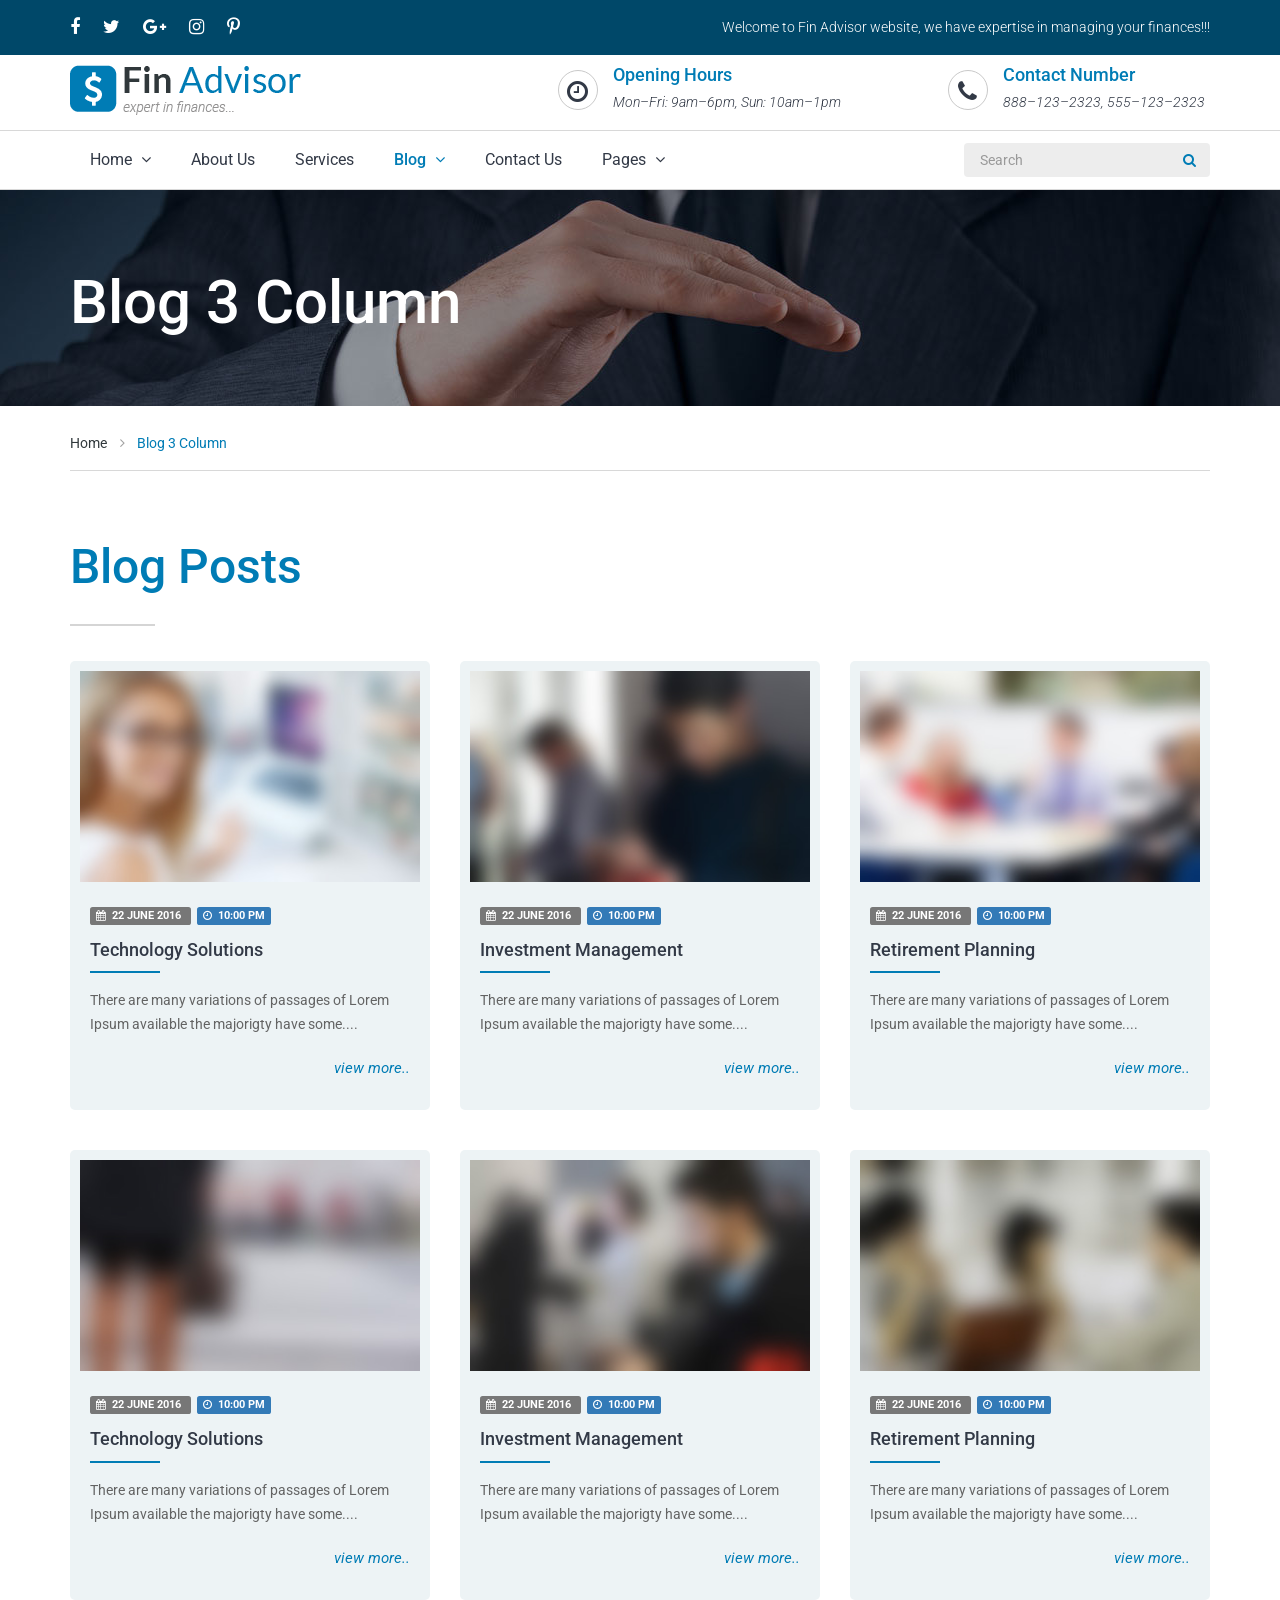
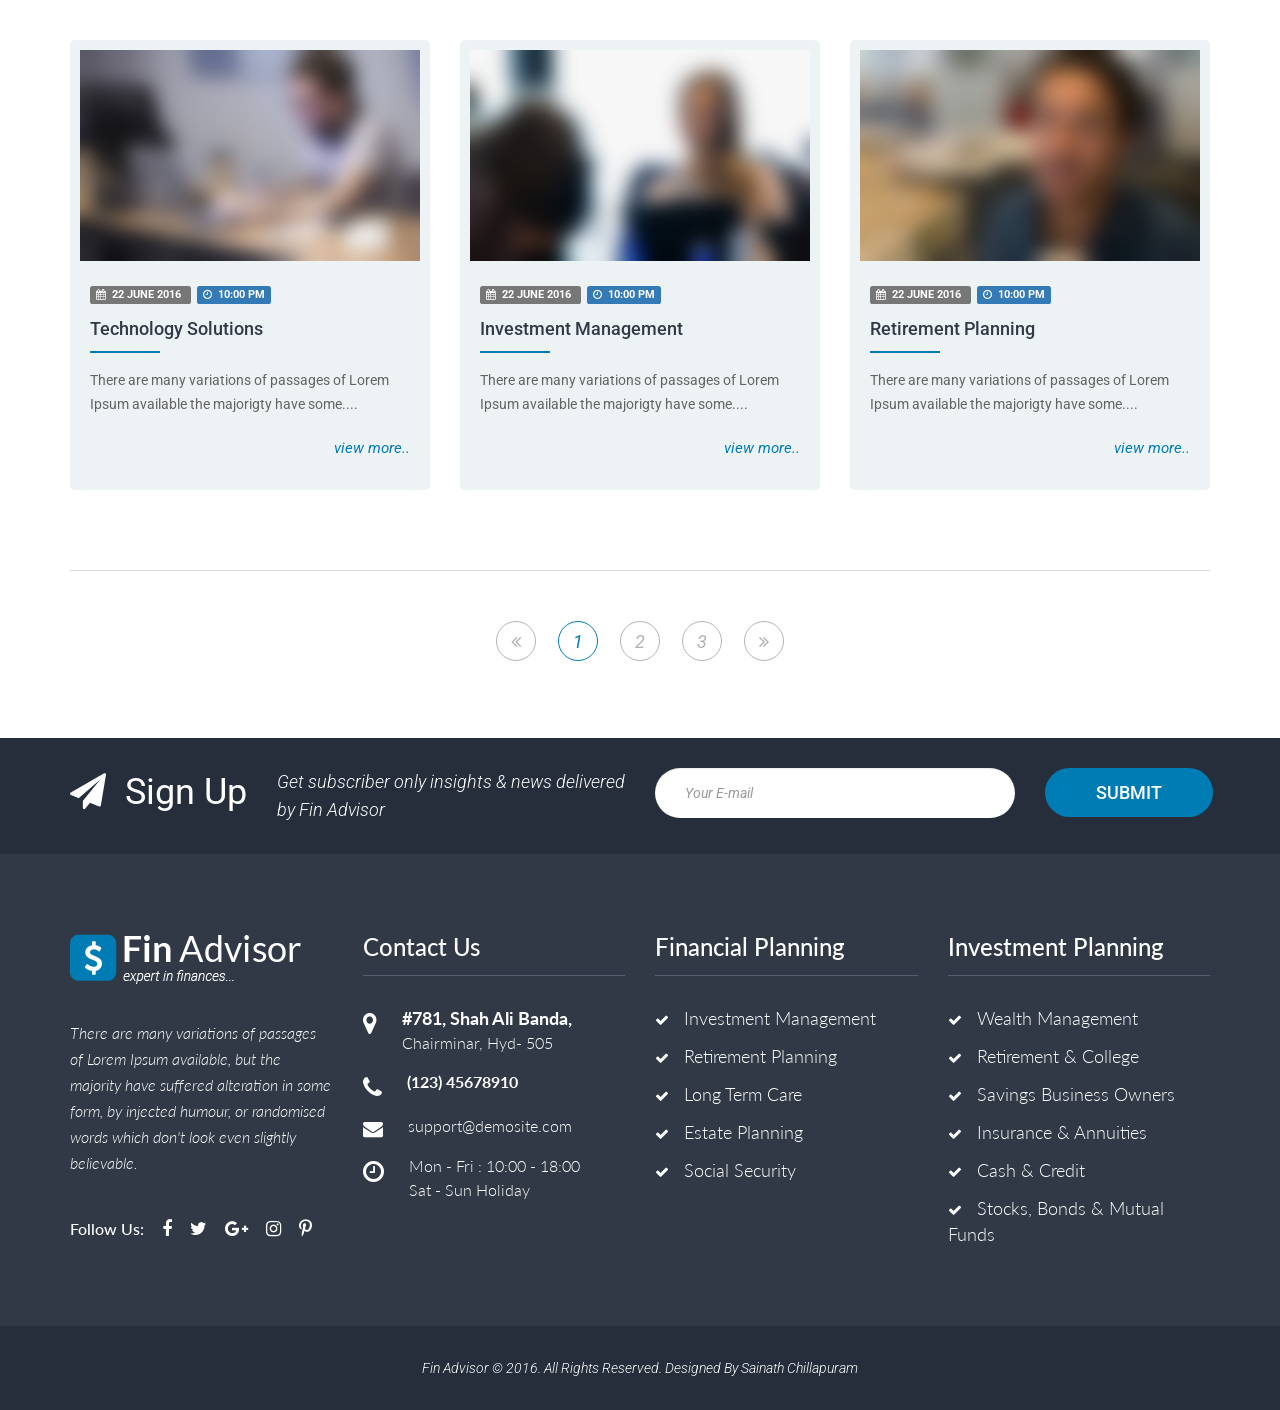
<file: blog-3col.html>
<!DOCTYPE html>
<html lang="en">
	<head>

		<meta charset="utf-8">
		<meta http-equiv="X-UA-Compatible" content="IE=edge">
		<meta name="viewport" content="width=device-width, initial-scale=1.0">
		<meta name="description" content="">
		<meta name="author" content="">

		<title>Fin Adviser - Bootstrap Template</title>

		<!-- Bootstrap -->
		<link href="css/bootstrap.min.css" rel="stylesheet">

		<!-- Google Web Fonts -->
		<link href="https://fonts.googleapis.com/css?family=Roboto:400,100,100italic,300,300italic,400italic,500,500italic,700,700italic,900,900italic" rel="stylesheet" type="text/css">
		<link href="https://fonts.googleapis.com/css?family=Lato:400,100,100italic,300,300italic,400italic,700,700italic,900,900italic" rel="stylesheet" type="text/css">

		<!-- Template CSS Files  -->
		<link href="font-awesome/css/font-awesome.min.css" rel="stylesheet">
		<link href="js/plugins/owl-carousel/owl.carousel.css" rel="stylesheet">
		<link href="js/plugins/owl-carousel/owl.theme.css" rel="stylesheet">
		<link href="js/plugins/magnific-popup/magnific-popup.css" rel="stylesheet">
		<link href="css/style.css" rel="stylesheet">
		<link href="css/responsive.css" rel="stylesheet">
		
		<!-- HTML5 shim and Respond.js for IE8 support of HTML5 elements and media queries -->
		<!-- WARNING: Respond.js doesn't work if you view the page via file:// -->
		<!--[if lt IE 9]>
		  <script src="https://oss.maxcdn.com/html5shiv/3.7.2/html5shiv.min.js"></script>
		  <script src="https://oss.maxcdn.com/respond/1.4.2/respond.min.js"></script>
		<![endif]-->

		<!-- Fav and touch icons -->
		<link rel="apple-touch-icon-precomposed" sizes="144x144" href="images/fav-144.png">
		<link rel="apple-touch-icon-precomposed" sizes="114x114" href="images/fav-114.png">
		<link rel="apple-touch-icon-precomposed" sizes="72x72" href="images/fav-72.png">
		<link rel="apple-touch-icon-precomposed" href="images/fav-57.png">
		<link rel="shortcut icon" href="images/fav.png">
		
	</head>
	<body>
	<!-- Top Bar Starts -->
		<div class="top-bar">
		<!-- Nested Container Starts -->
			<div class="container clearfix text-center-xs">
				<ul class="list-unstyled list-inline pull-left-lg pull-left-md pull-left-sm animation">
					<li><a href="#"><i class="fa fa-facebook"></i></a></li>
					<li><a href="#"><i class="fa fa-twitter"></i></a></li>
					<li><a href="#"><i class="fa fa-google-plus"></i></a></li>
					<li><a href="#"><i class="fa fa-instagram"></i></a></li>
					<li><a href="#"><i class="fa fa-pinterest-p"></i></a></li>
				</ul>
				<p class="pull-right-lg pull-right-md pull-right-sm text-right-lg text-right-md text-right-sm text-light">
					Welcome to Fin Advisor website, we have expertise in managing your finances!!!
				</p>
			</div>
		<!-- Nested Container Ends -->
		</div>
	<!-- Top Bar Ends -->
	<!-- Header Starts -->
		<header class="main-header">
		<!-- Nested Container Starts -->
			<div class="container text-center-xs">
			<!-- Nested Row Starts -->
				<div class="row">
				<!-- Logo Starts -->
					<div class="col-lg-3 col-sm-4 col-xs-12">
						<a href="index.html"><img src="images/logo.png" alt="Fin Adviser" class="img-responsive img-center-xs logo"></a>
					</div>
				<!-- Logo Ends -->
				<!-- Opening Hours Starts -->
					<div class="col-sm-4 col-xs-12 col-lg-offset-2 hidden-xs">
						<div class="clearfix">
							<i class="fa fa-clock-o pull-left-lg pull-left-md pull-left-sm circle"></i>
							<h6 class="text-spl-color text-medium">Opening Hours</h6>
							<p class="text-light"><em>Mon–Fri: 9am–6pm, Sun: 10am–1pm</em></p>
						</div>
					</div>
				<!-- Opening Hours Ends -->
				<!-- Contact Number Starts -->
					<div class="col-lg-3 col-sm-4 col-xs-12 hidden-xs">
						<div class="clearfix">
							<i class="fa fa-phone pull-left-lg pull-left-md pull-left-sm circle"></i>
							<h6 class="text-spl-color text-medium">Contact Number</h6>
							<p class="text-light"><em>888–123–2323, 555–123–2323</em></p>
						</div>
					</div>
				<!-- Contact Number Ends -->
				</div>
			<!-- Nested Row Ends -->
			</div>
		<!-- Nested Container Ends -->
		</header>
	<!-- Header Ends -->
	<!-- Main Menu Starts -->
		<nav id="nav" class="main-menu navbar flat">
		<!-- Nested Container Starts -->
			<div class="container">
			<!-- Nav Header Starts -->
				<div class="navbar-header">
					<button type="button" class="btn btn-navbar navbar-toggle flat animation" data-toggle="collapse" data-target=".navbar-cat-collapse">
						<span class="sr-only">Toggle Navigation</span>
						<i class="fa fa-bars"></i>
					</button>
				</div>
			<!-- Nav Header Ends -->
			<!-- Navbar Cat collapse Starts -->
				<div class="collapse navbar-collapse navbar-cat-collapse animation">
				<!-- Nav Links Starts -->
					<ul class="nav navbar-nav text-bold">
						<li class="dropdown">
							<a href="index.html" class="dropdown-toggle" data-toggle="dropdown">Home <i class="fa fa-angle-down"></i></a>
							<ul class="dropdown-menu flat" role="menu">
								<li><a tabindex="-1" href="index.html">Home 1</a></li>
								<li><a tabindex="-1" href="index2.html">Home 2</a></li>
								<li><a tabindex="-1" href="index3.html">Home 3</a></li>
								<li><a tabindex="-1" href="index4.html">Home 4</a></li>
							</ul>
						</li>
						<li><a href="about.html">About Us</a></li>
						<li><a href="services.html">Services</a></li>
						<li class="dropdown active">
							<a href="blog.html" class="dropdown-toggle" data-toggle="dropdown">Blog <i class="fa fa-angle-down"></i></a>
							<ul class="dropdown-menu flat" role="menu">
								<li><a tabindex="-1" href="blog.html">Blog Page</a></li>
								<li><a tabindex="-1" href="blog-2col.html">Blog 2 Col</a></li>
								<li class="active"><a tabindex="-1" href="blog-3col.html">Blog 3 Col</a></li>
								<li><a tabindex="-1" href="blog-single.html">Blog Single Page</a></li>
							</ul>
						</li>
						<li><a href="contact.html">Contact Us</a></li>
						<li class="dropdown">
							<a href="#" class="dropdown-toggle" data-toggle="dropdown">Pages <i class="fa fa-angle-down"></i></a>
							<ul class="dropdown-menu flat" role="menu">
								<li tabindex="-1"><a href="team.html">Team</a></li>
								<li tabindex="-1"><a href="faq.html">Faq's</a></li>
								<li tabindex="-1"><a href="pricing.html">Pricing</a></li>
								<li tabindex="-1"><a href="gallery.html">Gallery</a></li>
								<li tabindex="-1"><a href="404.html">404</a></li>
								<li tabindex="-1"><a href="coming-soon.html">Coming Soon</a></li>
							</ul>
						</li>
					</ul>
				<!-- Nav Links Ends -->
				<!-- Search Form Starts -->					
					<form class="navbar-form navbar-right hidden-sm hidden-xs" role="search">
						<div class="input-group">
						  <input type="text" class="form-control" placeholder="Search">
						  <span class="input-group-btn">
							<button class="btn btn-default" type="button">
								<i class="fa fa-search"></i>
							</button>
						  </span>
						</div>
					</form>
				<!-- Search Form Ends -->
				</div>
			<!-- Navbar Cat collapse Ends -->
			</div>
		<!-- Nested Container Ends -->
		</nav>
	<!-- Main Menu Ends -->
	<!-- Main Banner Starts -->
		<section class="main-banner text-center-xs">
		<!-- Nested Container Starts -->
			<div class="container text-lite-color">
				<h2 class="text-medium">Blog 3 Column</h2>
			</div>
		<!-- Nested Container Ends -->
		</section>
	<!-- Main Banner Ends -->	
	<!-- Breadcrumb Starts -->
		<div class="container text-center-xs">
			<ol class="breadcrumb flat">
				<li><a href="index.html">Home</a></li>
				<li class="active">Blog 3 Column</li>
			</ol>
		</div>
	<!-- Breadcrumb Ends -->
	<!-- Main Container Starts -->
		<div class="main-container container">
			<h3 class="main-heading-1 text-spl-color text-center-xs">Blog Posts</h3>
		<!-- Nested Row Starts -->
			<div class="row blog-post">
			<!-- Blog Post #1 Starts -->
				<div class="col-md-4 col-sm-6 col-xs-12">
					<div class="box-3 animation text-center-xs">
						<p>
							<img src="images/image8.jpg" alt="Blog Image" class="img-responsive img-center-xs">
						</p>
						<div class="inner">
							<p class="date-meta text-grey-color text-uppercase">
								<span class="label label-default">
									<i class="fa fa-calendar"></i>&nbsp; 22 June 2016
								</span>&nbsp;
								<span class="label label-primary">
									<i class="fa fa-clock-o"></i>&nbsp; 10:00 PM
								</span>
							</p>
							<h6 class="sub-heading-1 tiny text-medium text-center-xs">
								Technology Solutions
							</h6>
							<p class="text-grey-color">
								There are many variations of passages of Lorem Ipsum available the majorigty have some....
							</p>
							<p class="text-right-lg text-right-md text-right-sm">
								<a href="blog-single.html" class="more-link animation">view more..</a>
							</p>
						</div>
					</div>
				</div>
			<!-- Blog Post #1 Ends -->
			<!-- Blog Post #2 Starts -->
				<div class="col-md-4 col-sm-6 col-xs-12">
					<div class="box-3 text-center-xs">
						<p>
							<img src="images/image9.jpg" alt="Blog Image" class="img-responsive img-center-xs">
						</p>
						<div class="inner">
							<p class="date-meta text-grey-color text-uppercase">
								<span class="label label-default">
									<i class="fa fa-calendar"></i>&nbsp; 22 June 2016
								</span>&nbsp;
								<span class="label label-primary">
									<i class="fa fa-clock-o"></i>&nbsp; 10:00 PM
								</span>
							</p>
							<h6 class="sub-heading-1 tiny text-medium text-center-xs">
								Investment Management
							</h6>
							<p class="text-grey-color">
								There are many variations of passages of Lorem Ipsum available the majorigty have some....
							</p>
							<p class="text-right-lg text-right-md text-right-sm">
								<a href="blog-single.html" class="more-link animation">view more..</a>
							</p>
						</div>
					</div>
				</div>
			<!-- Blog Post #2 Ends -->
			<!-- Blog Post #3 Starts -->
				<div class="col-md-4 col-sm-6 col-xs-12">
					<div class="box-3 text-center-xs">
						<p>
							<img src="images/image10.jpg" alt="Blog Image" class="img-responsive img-center-xs">
						</p>
						<div class="inner">
							<p class="date-meta text-grey-color text-uppercase">
								<span class="label label-default">
									<i class="fa fa-calendar"></i>&nbsp; 22 June 2016
								</span>&nbsp;
								<span class="label label-primary">
									<i class="fa fa-clock-o"></i>&nbsp; 10:00 PM
								</span>
							</p>
							<h6 class="sub-heading-1 tiny text-medium text-center-xs">
								Retirement Planning
							</h6>
							<p class="text-grey-color">
								There are many variations of passages of Lorem Ipsum available the majorigty have some....
							</p>
							<p class="text-right-lg text-right-md text-right-sm">
								<a href="blog-single.html" class="more-link animation">view more..</a>
							</p>
						</div>
					</div>
				</div>
			<!-- Blog Post #3 Ends -->
			<!-- Blog Post #4 Starts -->
				<div class="col-md-4 col-sm-6 col-xs-12">
					<div class="box-3 animation text-center-xs">
						<p>
							<img src="images/image11.jpg" alt="Blog Image" class="img-responsive img-center-xs">
						</p>
						<div class="inner">
							<p class="date-meta text-grey-color text-uppercase">
								<span class="label label-default">
									<i class="fa fa-calendar"></i>&nbsp; 22 June 2016
								</span>&nbsp;
								<span class="label label-primary">
									<i class="fa fa-clock-o"></i>&nbsp; 10:00 PM
								</span>
							</p>
							<h6 class="sub-heading-1 tiny text-medium text-center-xs">
								Technology Solutions
							</h6>
							<p class="text-grey-color">
								There are many variations of passages of Lorem Ipsum available the majorigty have some....
							</p>
							<p class="text-right-lg text-right-md text-right-sm">
								<a href="blog-single.html" class="more-link animation">view more..</a>
							</p>
						</div>
					</div>
				</div>
			<!-- Blog Post #4 Ends -->
			<!-- Blog Post #5 Starts -->
				<div class="col-md-4 col-sm-6 col-xs-12">
					<div class="box-3 text-center-xs">
						<p>
							<img src="images/image12.jpg" alt="Blog Image" class="img-responsive img-center-xs">
						</p>
						<div class="inner">
							<p class="date-meta text-grey-color text-uppercase">
								<span class="label label-default">
									<i class="fa fa-calendar"></i>&nbsp; 22 June 2016
								</span>&nbsp;
								<span class="label label-primary">
									<i class="fa fa-clock-o"></i>&nbsp; 10:00 PM
								</span>
							</p>
							<h6 class="sub-heading-1 tiny text-medium text-center-xs">
								Investment Management
							</h6>
							<p class="text-grey-color">
								There are many variations of passages of Lorem Ipsum available the majorigty have some....
							</p>
							<p class="text-right-lg text-right-md text-right-sm">
								<a href="blog-single.html" class="more-link animation">view more..</a>
							</p>
						</div>
					</div>
				</div>
			<!-- Blog Post #5 Ends -->
			<!-- Blog Post #6 Starts -->
				<div class="col-md-4 col-sm-6 col-xs-12">
					<div class="box-3 text-center-xs">
						<p>
							<img src="images/image13.jpg" alt="Blog Image" class="img-responsive img-center-xs">
						</p>
						<div class="inner">
							<p class="date-meta text-grey-color text-uppercase">
								<span class="label label-default">
									<i class="fa fa-calendar"></i>&nbsp; 22 June 2016
								</span>&nbsp;
								<span class="label label-primary">
									<i class="fa fa-clock-o"></i>&nbsp; 10:00 PM
								</span>
							</p>
							<h6 class="sub-heading-1 tiny text-medium text-center-xs">
								Retirement Planning
							</h6>
							<p class="text-grey-color">
								There are many variations of passages of Lorem Ipsum available the majorigty have some....
							</p>
							<p class="text-right-lg text-right-md text-right-sm">
								<a href="blog-single.html" class="more-link animation">view more..</a>
							</p>
						</div>
					</div>
				</div>
			<!-- Blog Post #6 Ends -->
			<!-- Blog Post #7 Starts -->
				<div class="col-md-4 col-sm-6 col-xs-12">
					<div class="box-3 animation text-center-xs">
						<p>
							<img src="images/image14.jpg" alt="Blog Image" class="img-responsive img-center-xs">
						</p>
						<div class="inner">
							<p class="date-meta text-grey-color text-uppercase">
								<span class="label label-default">
									<i class="fa fa-calendar"></i>&nbsp; 22 June 2016
								</span>&nbsp;
								<span class="label label-primary">
									<i class="fa fa-clock-o"></i>&nbsp; 10:00 PM
								</span>
							</p>
							<h6 class="sub-heading-1 tiny text-medium text-center-xs">
								Technology Solutions
							</h6>
							<p class="text-grey-color">
								There are many variations of passages of Lorem Ipsum available the majorigty have some....
							</p>
							<p class="text-right-lg text-right-md text-right-sm">
								<a href="blog-single.html" class="more-link animation">view more..</a>
							</p>
						</div>
					</div>
				</div>
			<!-- Blog Post #7 Ends -->
			<!-- Blog Post #8 Starts -->
				<div class="col-md-4 col-sm-6 col-xs-12">
					<div class="box-3 text-center-xs">
						<p>
							<img src="images/image15.jpg" alt="Blog Image" class="img-responsive img-center-xs">
						</p>
						<div class="inner">
							<p class="date-meta text-grey-color text-uppercase">
								<span class="label label-default">
									<i class="fa fa-calendar"></i>&nbsp; 22 June 2016
								</span>&nbsp;
								<span class="label label-primary">
									<i class="fa fa-clock-o"></i>&nbsp; 10:00 PM
								</span>
							</p>
							<h6 class="sub-heading-1 tiny text-medium text-center-xs">
								Investment Management
							</h6>
							<p class="text-grey-color">
								There are many variations of passages of Lorem Ipsum available the majorigty have some....
							</p>
							<p class="text-right-lg text-right-md text-right-sm">
								<a href="blog-single.html" class="more-link animation">view more..</a>
							</p>
						</div>
					</div>
				</div>
			<!-- Blog Post #8 Ends -->
			<!-- Blog Post #9 Starts -->
				<div class="col-md-4 col-sm-6 col-xs-12">
					<div class="box-3 text-center-xs">
						<p>
							<img src="images/image16.jpg" alt="Blog Image" class="img-responsive img-center-xs">
						</p>
						<div class="inner">
							<p class="date-meta text-grey-color text-uppercase">
								<span class="label label-default">
									<i class="fa fa-calendar"></i>&nbsp; 22 June 2016
								</span>&nbsp;
								<span class="label label-primary">
									<i class="fa fa-clock-o"></i>&nbsp; 10:00 PM
								</span>
							</p>
							<h6 class="sub-heading-1 tiny text-medium text-center-xs">
								Retirement Planning
							</h6>
							<p class="text-grey-color">
								There are many variations of passages of Lorem Ipsum available the majorigty have some....
							</p>
							<p class="text-right-lg text-right-md text-right-sm">
								<a href="blog-single.html" class="more-link animation">view more..</a>
							</p>
						</div>
					</div>
				</div>
			<!-- Blog Post #9 Ends -->
			</div>
		<!-- Nested Row Ends -->
		<!-- Pagination Starts -->
			<div class="pagination-wrap text-center">
				<ul class="pagination animation flat">
					<li><a href="#"><i class="fa fa-angle-double-left"></i></a></li>
					<li class="active"><span>1</span></li>
					<li><a href="#">2</a></li>
					<li><a href="#">3</a></li>
					<li><a href="#"><i class="fa fa-angle-double-right"></i></a></li>
				</ul>
			</div>
		<!-- Pagination Ends -->
		</div>
	<!-- Main Container Ends -->
	<!-- Newsletter Subscription Section Starts -->
		<section class="newsletter-bar text-lite-color text-center-sm text-center-xs">
		<!-- Nested Container Starts -->
			<div class="container">
			<!-- Nested Row Starts -->
				<div class="row">
					<div class="col-lg-6 col-md-4 col-xs-12">
						<div class="clearfix">
							<h4 class="pull-left-lg text-normal"><i class="fa fa-paper-plane"></i> Sign Up</h4>
							<h6 class="pull-right-lg text-light hidden visible-lg visible-sm"><em>Get subscriber only insights &amp; news delivered <br class="hidden-sm hidden-xs">by Fin Advisor</em></h6>
						</div>
					</div>
					<div class="col-lg-6 col-md-8 col-xs-12">
						<form class="row">
							<div class="col-sm-8 col-xs-12">
								<div class="form-group">
									<label class="sr-only" for="newsletter-email">Email</label>
									<input type="email" class="form-control animation-1" id="newsletter-email" placeholder="Your E-mail">
								</div>
							</div>
							<div class="col-sm-4 col-xs-12">
								<button type="submit" class="btn btn-secondary animation text-uppercase">Submit</button>
							</div>
						</form>
					</div>
				</div>
			<!-- Nested Row Ends -->			
			</div>
		<!-- Nested Container Ends -->
		</section>
	<!-- Newsletter Subscription Section Ends -->
	<!-- Footer Top Section Starts -->
		<section class="footer-top">
		<!-- Nested Container Starts -->
			<div class="container text-center-xs text-lite-color">
			<!-- Nested Row Starts -->
				<div class="row">
				<!-- Foot Col #1 Starts -->
					<div class="col-md-3 col-sm-6 col-xs-12">
						<div class="foot-info">
							<p>
								<img src="images/foot-brand.png" alt="Fin Adviser" class="img-responsive img-center-xs">
							</p>
							<br>
							<p class="text-light">
								<em>There are many variations of passages of Lorem Ipsum available, but the majority have suffered alteration in some form, by injected humour, or randomised words which don't look even slightly believable.</em>
							</p>
							<ul class="list-unstyled list-inline foot-sm-links">
								<li class="text-medium">Follow Us:</li>
								<li><a href="#"><i class="fa fa-facebook animation"></i></a></li>
								<li><a href="#"><i class="fa fa-twitter animation"></i></a></li>
								<li><a href="#"><i class="fa fa-google-plus animation"></i></a></li>
								<li><a href="#"><i class="fa fa-instagram animation"></i></a></li>
								<li><a href="#"><i class="fa fa-pinterest-p animation"></i></a></li>
							</ul>
						</div>
					</div>
				<!-- Foot Col #1 Ends -->
				<!-- Foot Col #2 Starts -->
					<div class="col-md-3 col-sm-6 col-xs-12">
						<h5>Contact Us</h5>
						<ul class="list-unstyled foot-address-list text-light">
							<li class="clearfix">
								<i class="fa fa-map-marker"></i> 
								<span>
									<strong>#781, Shah Ali Banda, </strong><br>
									Chairminar, Hyd- 505
								</span>
							</li>
							<li class="clearfix">
								<i class="fa fa-phone"></i> 
								<span class="text-bold">(123) 45678910</span>
							</li>
							<li class="clearfix">
								<i class="fa fa-envelope"></i> 
								<span><a href="mailto:support@demosite.com">support@demosite.com</a></span>
							</li>
							<li class="clearfix">
								<i class="fa fa-clock-o"></i> 
								<span>
									Mon - Fri : 10:00 - 18:00 <br>
									Sat - Sun Holiday
								</span>
							</li>
						</ul>
					</div>
				<!-- Foot Col #2 Ends -->
				<!-- Divider Starts -->
					<div class="col-xs-12 hidden visible-sm">
						<p><br><br></p>
					</div>
				<!-- Divider Ends -->
				<!-- Foot Col #3 Starts -->
					<div class="col-md-3 col-sm-6 col-xs-12">
						<h5>Financial Planning</h5>
						<ul class="list-unstyled foot-list-style-1 text-light">
							<li>Investment Management</li>
							<li>Retirement Planning</li>
							<li>Long Term Care</li>
							<li>Estate Planning</li>
							<li>Social Security</li>
						</ul>
					</div>
				<!-- Foot Col #3 Ends -->
				<!-- Foot Col #4 Starts -->
					<div class="col-md-3 col-sm-6 col-xs-12">
						<h5>Investment Planning</h5>
						<ul class="list-unstyled foot-list-style-1 text-light">
							<li>Wealth Management</li>
							<li>Retirement &amp; College</li>
							<li>Savings Business Owners</li>
							<li>Insurance &amp; Annuities</li>
							<li>Cash &amp; Credit</li>
							<li>Stocks, Bonds &amp; Mutual Funds</li>
						</ul>
					</div>
				<!-- Foot Col #4 Ends -->
				</div>
			<!-- Nested Row Ends -->
			</div>
		<!-- Nested Container Ends -->
		</section>
	<!-- Footer Top Section Ends -->
	<!-- Copyright Starts -->
		<footer class="copyright">
		<!-- Nested Container Starts -->
			<div class="container text-center text-lite-color">
				<em class="text-light">Fin Advisor &copy; 2016. All Rights Reserved. Designed By <a href="#">Sainath Chillapuram</a></em>
			</div>
		<!-- Nested Container Ends -->
		</footer>
	<!-- Copyright Ends	-->
	<!-- Template JS Files -->
	<script src="js/jquery-1.12.4.min.js"></script>
	<script src="js/jquery-migrate-1.4.1.min.js"></script>	
	<script src="js/bootstrap.min.js"></script>
	<script src="js/plugins/backstretch/jquery.backstretch.min.js"></script>
	<script src="js/plugins/shuffle/jquery.shuffle.modernizr.min.js"></script>
	<script src="js/plugins/owl-carousel/owl.carousel.js"></script>
	<script src="js/plugins/magnific-popup/jquery.magnific-popup.min.js"></script>
	<script src="js/custom.js"></script>	
	</body>
</html>
</file>
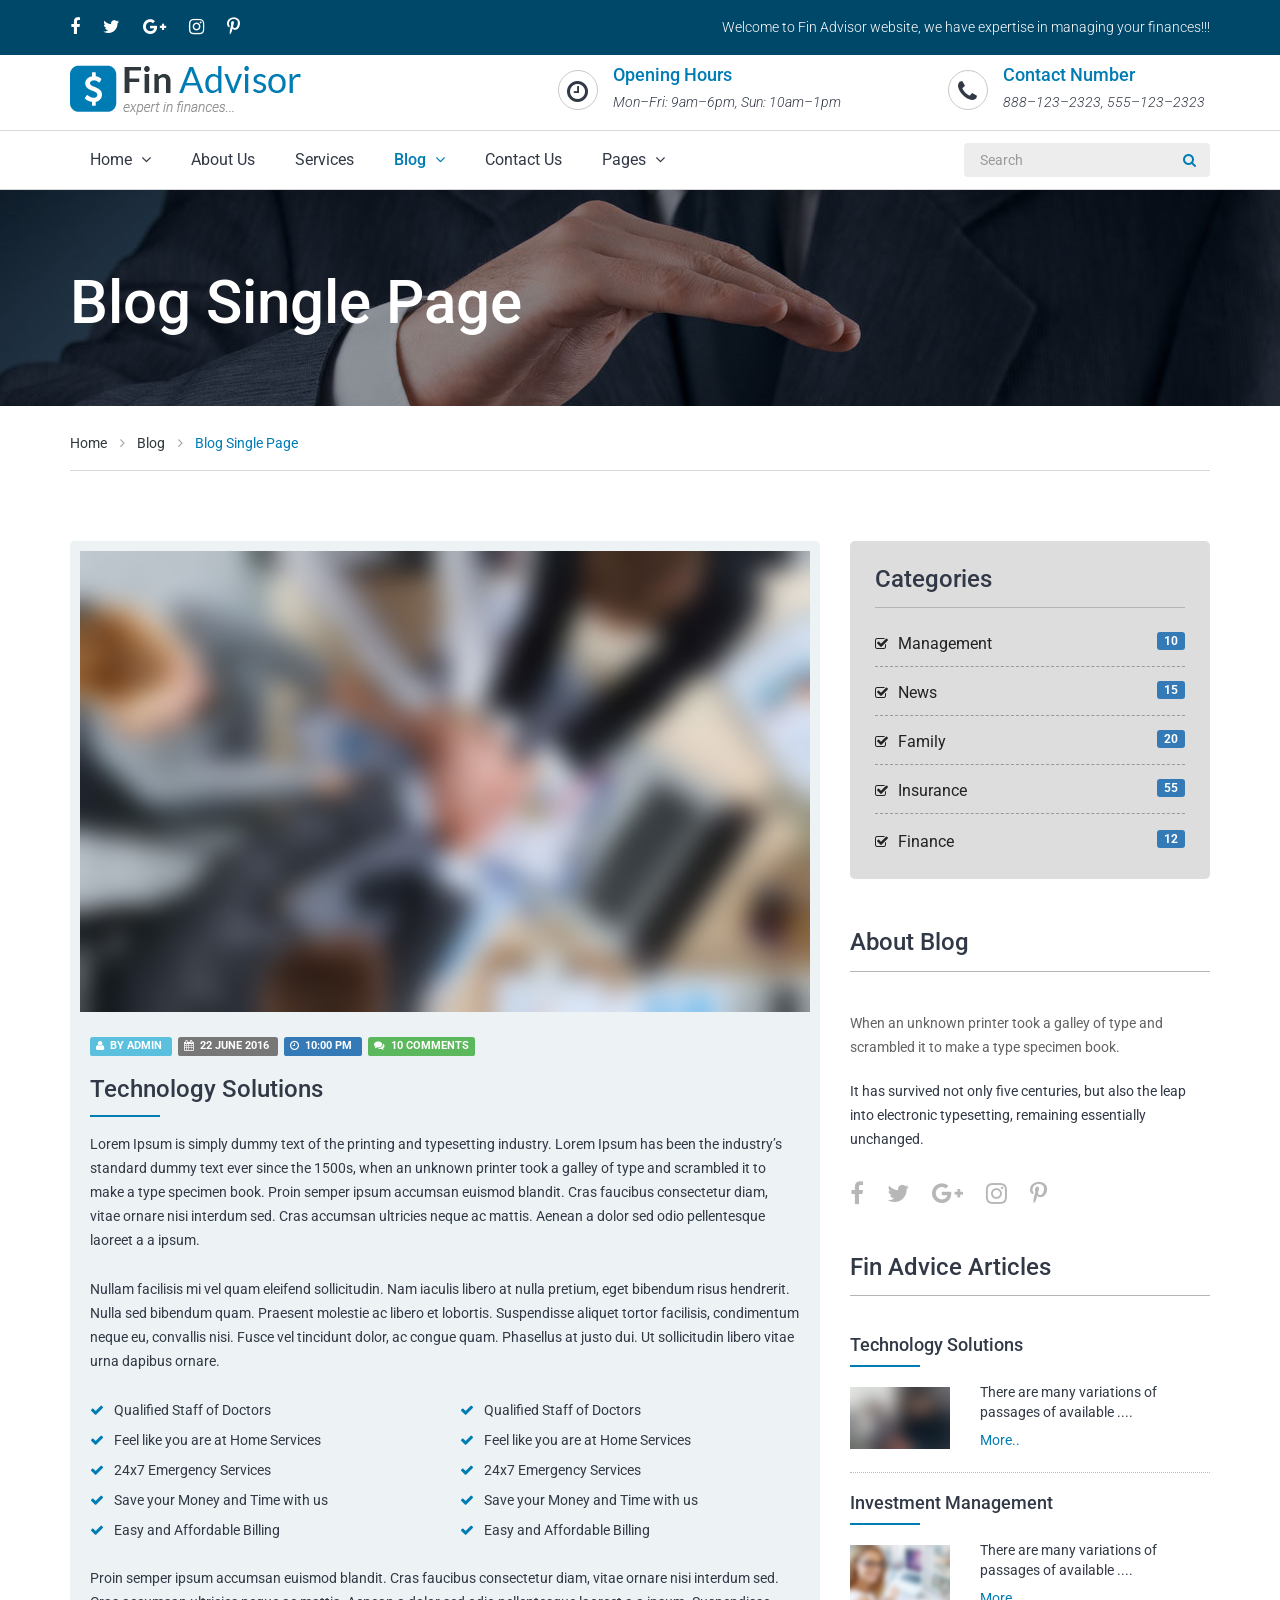
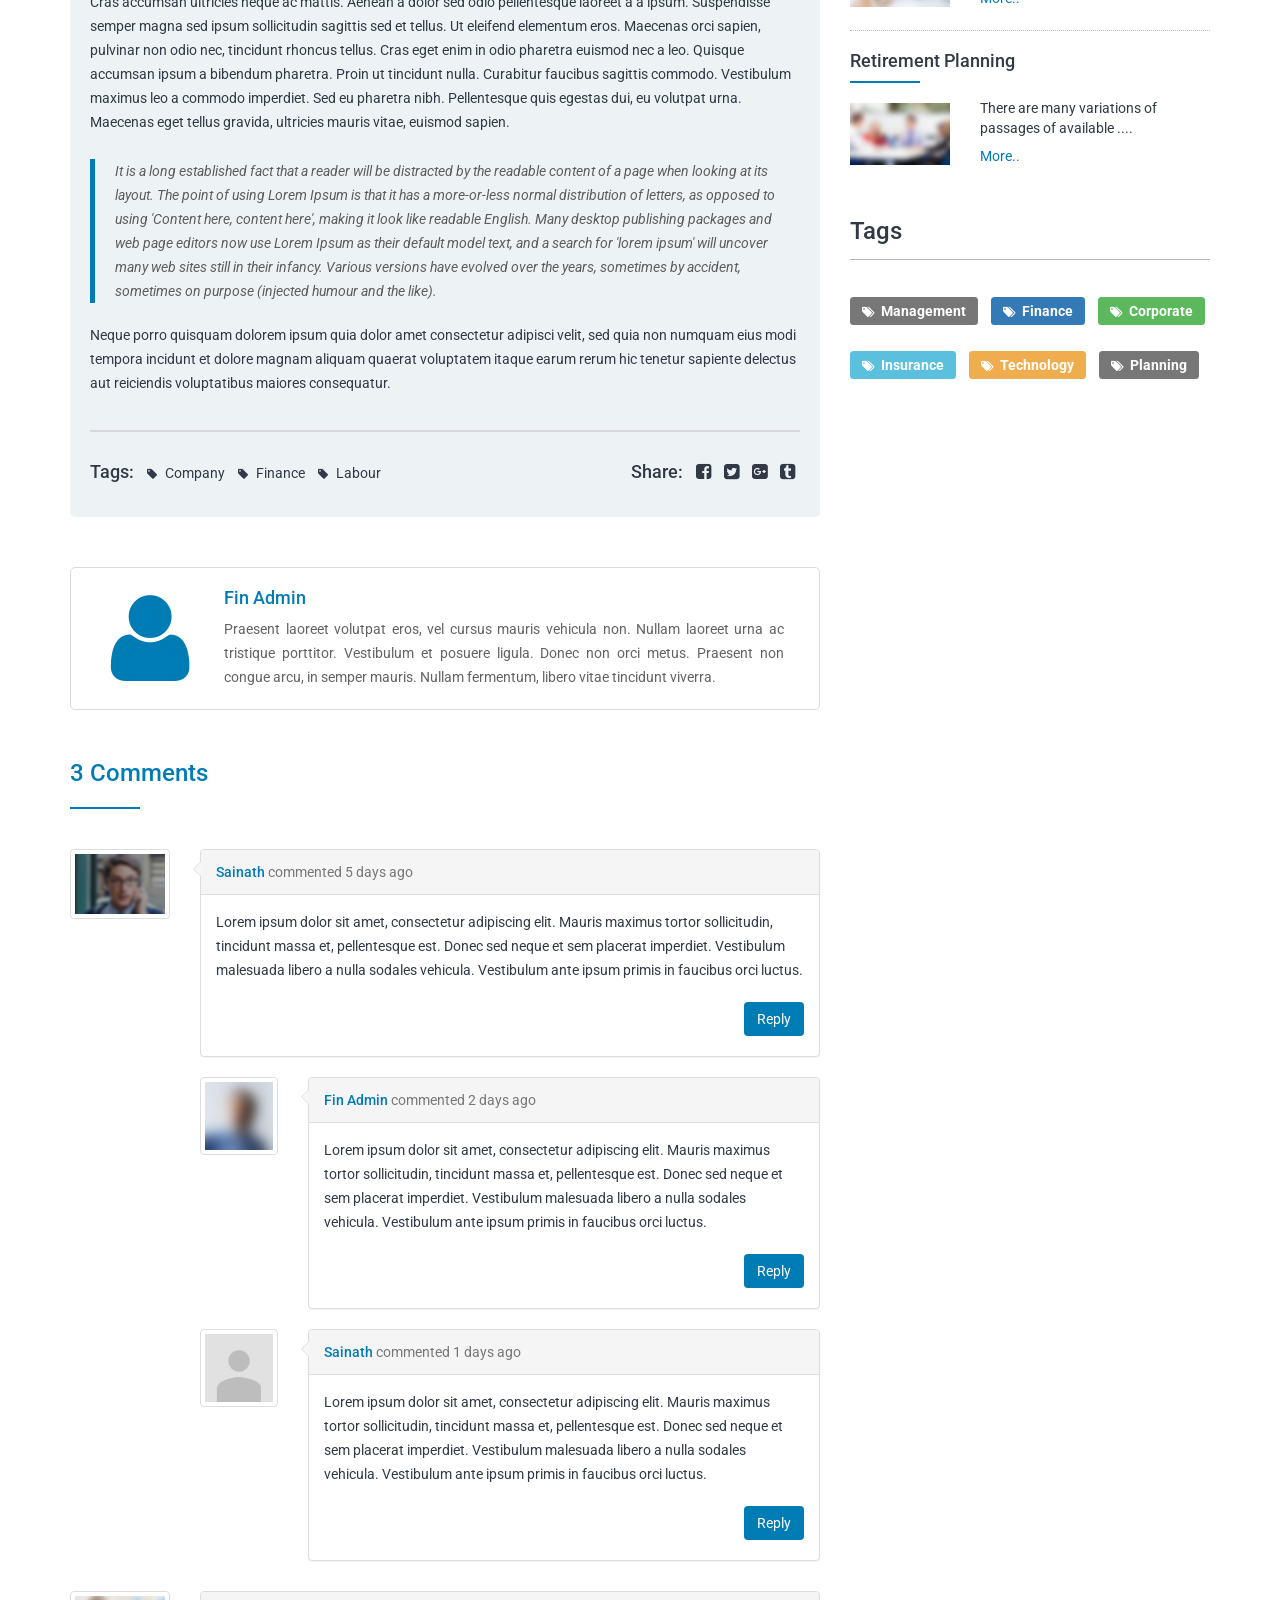
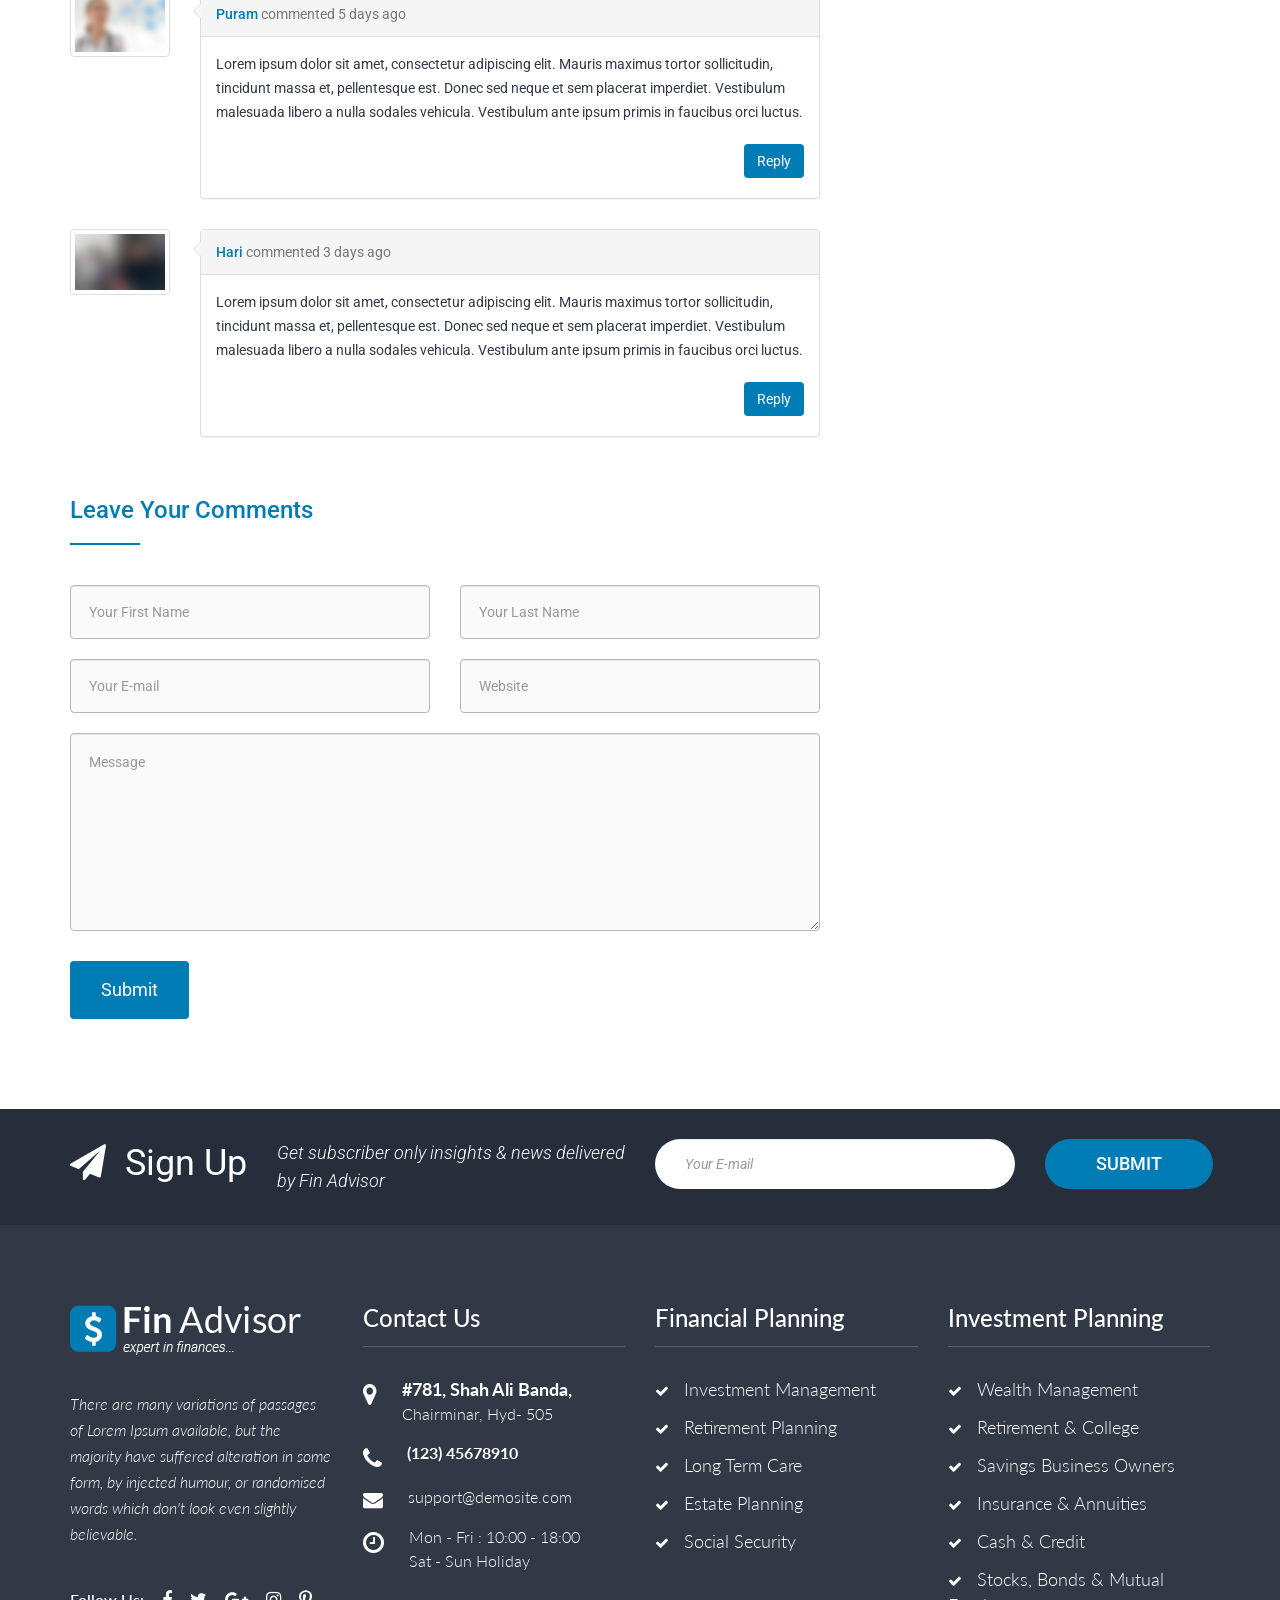
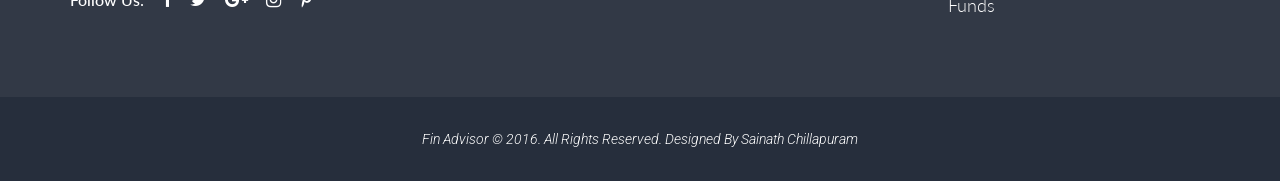
<file: blog-single.html>
<!DOCTYPE html>
<html lang="en">
	<head>

		<meta charset="utf-8">
		<meta http-equiv="X-UA-Compatible" content="IE=edge">
		<meta name="viewport" content="width=device-width, initial-scale=1.0">
		<meta name="description" content="">
		<meta name="author" content="">

		<title>Fin Adviser - Bootstrap Template</title>

		<!-- Bootstrap -->
		<link href="css/bootstrap.min.css" rel="stylesheet">

		<!-- Google Web Fonts -->
		<link href="https://fonts.googleapis.com/css?family=Roboto:400,100,100italic,300,300italic,400italic,500,500italic,700,700italic,900,900italic" rel="stylesheet" type="text/css">
		<link href="https://fonts.googleapis.com/css?family=Lato:400,100,100italic,300,300italic,400italic,700,700italic,900,900italic" rel="stylesheet" type="text/css">

		<!-- Template CSS Files  -->
		<link href="font-awesome/css/font-awesome.min.css" rel="stylesheet">
		<link href="js/plugins/owl-carousel/owl.carousel.css" rel="stylesheet">
		<link href="js/plugins/owl-carousel/owl.theme.css" rel="stylesheet">
		<link href="js/plugins/magnific-popup/magnific-popup.css" rel="stylesheet">
		<link href="css/style.css" rel="stylesheet">
		<link href="css/responsive.css" rel="stylesheet">
		
		<!-- HTML5 shim and Respond.js for IE8 support of HTML5 elements and media queries -->
		<!-- WARNING: Respond.js doesn't work if you view the page via file:// -->
		<!--[if lt IE 9]>
		  <script src="https://oss.maxcdn.com/html5shiv/3.7.2/html5shiv.min.js"></script>
		  <script src="https://oss.maxcdn.com/respond/1.4.2/respond.min.js"></script>
		<![endif]-->

		<!-- Fav and touch icons -->
		<link rel="apple-touch-icon-precomposed" sizes="144x144" href="images/fav-144.png">
		<link rel="apple-touch-icon-precomposed" sizes="114x114" href="images/fav-114.png">
		<link rel="apple-touch-icon-precomposed" sizes="72x72" href="images/fav-72.png">
		<link rel="apple-touch-icon-precomposed" href="images/fav-57.png">
		<link rel="shortcut icon" href="images/fav.png">
		
	</head>
	<body>
	<!-- Top Bar Starts -->
		<div class="top-bar">
		<!-- Nested Container Starts -->
			<div class="container clearfix text-center-xs">
				<ul class="list-unstyled list-inline pull-left-lg pull-left-md pull-left-sm animation">
					<li><a href="#"><i class="fa fa-facebook"></i></a></li>
					<li><a href="#"><i class="fa fa-twitter"></i></a></li>
					<li><a href="#"><i class="fa fa-google-plus"></i></a></li>
					<li><a href="#"><i class="fa fa-instagram"></i></a></li>
					<li><a href="#"><i class="fa fa-pinterest-p"></i></a></li>
				</ul>
				<p class="pull-right-lg pull-right-md pull-right-sm text-right-lg text-right-md text-right-sm text-light">
					Welcome to Fin Advisor website, we have expertise in managing your finances!!!
				</p>
			</div>
		<!-- Nested Container Ends -->
		</div>
	<!-- Top Bar Ends -->
	<!-- Header Starts -->
		<header class="main-header">
		<!-- Nested Container Starts -->
			<div class="container text-center-xs">
			<!-- Nested Row Starts -->
				<div class="row">
				<!-- Logo Starts -->
					<div class="col-lg-3 col-sm-4 col-xs-12">
						<a href="index.html"><img src="images/logo.png" alt="Fin Adviser" class="img-responsive img-center-xs logo"></a>
					</div>
				<!-- Logo Ends -->
				<!-- Opening Hours Starts -->
					<div class="col-sm-4 col-xs-12 col-lg-offset-2 hidden-xs">
						<div class="clearfix">
							<i class="fa fa-clock-o pull-left-lg pull-left-md pull-left-sm circle"></i>
							<h6 class="text-spl-color text-medium">Opening Hours</h6>
							<p class="text-light"><em>Mon–Fri: 9am–6pm, Sun: 10am–1pm</em></p>
						</div>
					</div>
				<!-- Opening Hours Ends -->
				<!-- Contact Number Starts -->
					<div class="col-lg-3 col-sm-4 col-xs-12 hidden-xs">
						<div class="clearfix">
							<i class="fa fa-phone pull-left-lg pull-left-md pull-left-sm circle"></i>
							<h6 class="text-spl-color text-medium">Contact Number</h6>
							<p class="text-light"><em>888–123–2323, 555–123–2323</em></p>
						</div>
					</div>
				<!-- Contact Number Ends -->
				</div>
			<!-- Nested Row Ends -->
			</div>
		<!-- Nested Container Ends -->
		</header>
	<!-- Header Ends -->
	<!-- Main Menu Starts -->
		<nav id="nav" class="main-menu navbar flat">
		<!-- Nested Container Starts -->
			<div class="container">
			<!-- Nav Header Starts -->
				<div class="navbar-header">
					<button type="button" class="btn btn-navbar navbar-toggle flat animation" data-toggle="collapse" data-target=".navbar-cat-collapse">
						<span class="sr-only">Toggle Navigation</span>
						<i class="fa fa-bars"></i>
					</button>
				</div>
			<!-- Nav Header Ends -->
			<!-- Navbar Cat collapse Starts -->
				<div class="collapse navbar-collapse navbar-cat-collapse animation">
				<!-- Nav Links Starts -->
					<ul class="nav navbar-nav text-bold">
						<li class="dropdown">
							<a href="index.html" class="dropdown-toggle" data-toggle="dropdown">Home <i class="fa fa-angle-down"></i></a>
							<ul class="dropdown-menu flat" role="menu">
								<li><a tabindex="-1" href="index.html">Home 1</a></li>
								<li><a tabindex="-1" href="index2.html">Home 2</a></li>
								<li><a tabindex="-1" href="index3.html">Home 3</a></li>
								<li><a tabindex="-1" href="index4.html">Home 4</a></li>
							</ul>
						</li>
						<li><a href="about.html">About Us</a></li>
						<li><a href="services.html">Services</a></li>
						<li class="dropdown active">
							<a href="blog.html" class="dropdown-toggle" data-toggle="dropdown">Blog <i class="fa fa-angle-down"></i></a>
							<ul class="dropdown-menu flat" role="menu">
								<li><a tabindex="-1" href="blog.html">Blog Page</a></li>
								<li><a tabindex="-1" href="blog-2col.html">Blog 2 Col</a></li>
								<li><a tabindex="-1" href="blog-3col.html">Blog 3 Col</a></li>
								<li class="active"><a tabindex="-1" href="blog-single.html">Blog Single Page</a></li>
							</ul>
						</li>
						<li><a href="contact.html">Contact Us</a></li>
						<li class="dropdown">
							<a href="#" class="dropdown-toggle" data-toggle="dropdown">Pages <i class="fa fa-angle-down"></i></a>
							<ul class="dropdown-menu flat" role="menu">
								<li tabindex="-1"><a href="team.html">Team</a></li>
								<li tabindex="-1"><a href="faq.html">Faq's</a></li>
								<li tabindex="-1"><a href="pricing.html">Pricing</a></li>
								<li tabindex="-1"><a href="gallery.html">Gallery</a></li>
								<li tabindex="-1"><a href="404.html">404</a></li>
								<li tabindex="-1"><a href="coming-soon.html">Coming Soon</a></li>
							</ul>
						</li>
					</ul>
				<!-- Nav Links Ends -->
				<!-- Search Form Starts -->					
					<form class="navbar-form navbar-right hidden-sm hidden-xs" role="search">
						<div class="input-group">
						  <input type="text" class="form-control" placeholder="Search">
						  <span class="input-group-btn">
							<button class="btn btn-default" type="button">
								<i class="fa fa-search"></i>
							</button>
						  </span>
						</div>
					</form>
				<!-- Search Form Ends -->
				</div>
			<!-- Navbar Cat collapse Ends -->
			</div>
		<!-- Nested Container Ends -->
		</nav>
	<!-- Main Menu Ends -->
	<!-- Main Banner Starts -->
		<section class="main-banner text-center-xs">
		<!-- Nested Container Starts -->
			<div class="container text-lite-color">
				<h2 class="text-medium">Blog Single Page</h2>
			</div>
		<!-- Nested Container Ends -->
		</section>
	<!-- Main Banner Ends -->
	<!-- Breadcrumb Starts -->
		<div class="container text-center-xs">
			<ol class="breadcrumb flat">
				<li><a href="index.html">Home</a></li>
				<li><a href="blog.html">Blog</a></li>
				<li class="active">Blog Single Page</li>
			</ol>
		</div>
	<!-- Breadcrumb Ends -->	
	<!-- Main Container Starts -->
		<div class="main-container container text-center-xs">
		<!-- Nested Row Starts -->
			<div class="row">
			<!-- Mainarea Starts -->
				<div class="col-sm-8 col-xs-12">
				<!-- Blog Post Single Starts -->
					<div class="blog-post single text-center-xs">
					<!-- Blog Post Content Starts -->
						<div class="box-3">
							<p>
								<img src="images/blog/blog-post-big-1.jpg" alt="Blog Image" class="img-responsive img-center-xs">
							</p>
							<div class="inner">
								<p class="date-meta text-grey-color text-uppercase">
									<span class="label label-info">
										<i class="fa fa-user"></i>&nbsp; By <a href="#" class="text-lite-color">Admin</a>
									</span>&nbsp;
									<span class="label label-default">
										<i class="fa fa-calendar"></i>&nbsp; 22 June 2016
									</span>&nbsp;
									<span class="label label-primary">
										<i class="fa fa-clock-o"></i>&nbsp; 10:00 PM
									</span>&nbsp;
									<span class="label label-success">
										<i class="fa fa-comments"></i>&nbsp; 10 Comments
									</span>
								</p>
								<h5 class="sub-heading-1 tiny text-medium text-center-xs">
									Technology Solutions
								</h5>
							<!-- Blog Post Content Starts -->
								<div class="blog-post-content">
									<p>
										Lorem Ipsum is simply dummy text of the printing and typesetting industry. Lorem Ipsum has been the industry’s standard dummy text ever since the 1500s, when an unknown printer took a galley of type and scrambled it to make a type specimen book. Proin semper ipsum accumsan euismod blandit. Cras faucibus consectetur diam, vitae ornare nisi interdum sed. Cras accumsan ultricies neque ac mattis. Aenean a dolor sed odio pellentesque laoreet a a ipsum.
									</p>
									<p>
										Nullam facilisis mi vel quam eleifend sollicitudin. Nam iaculis libero at nulla pretium, eget bibendum risus hendrerit. Nulla sed bibendum quam. Praesent molestie ac libero et lobortis. Suspendisse aliquet tortor facilisis, condimentum neque eu, convallis nisi. Fusce vel tincidunt dolor, ac congue quam. Phasellus at justo dui. Ut sollicitudin libero vitae urna dapibus ornare.
									</p>
									<div class="row">
										<div class="col-sm-6 col-xs-12">
											<ul class="list-unstyled list-style-3">
												<li>Qualified Staff of Doctors</li>
												<li>Feel like you are at Home Services</li>
												<li>24x7 Emergency Services</li>
												<li>Save your Money and Time with us</li>
												<li>Easy and Affordable Billing</li>
											</ul>
										</div>
										<div class="col-sm-6 col-xs-12">
											<ul class="list-unstyled list-style-3">
												<li>Qualified Staff of Doctors</li>
												<li>Feel like you are at Home Services</li>
												<li>24x7 Emergency Services</li>
												<li>Save your Money and Time with us</li>
												<li>Easy and Affordable Billing</li>
											</ul>
										</div>
									</div>
									<br>
									<p>
										Proin semper ipsum accumsan euismod blandit. Cras faucibus consectetur diam, vitae ornare nisi interdum sed. Cras accumsan ultricies neque ac mattis. Aenean a dolor sed odio pellentesque laoreet a a ipsum. Suspendisse semper magna sed ipsum sollicitudin sagittis sed et tellus. Ut eleifend elementum eros. Maecenas orci sapien, pulvinar non odio nec, tincidunt rhoncus tellus. Cras eget enim in odio pharetra euismod nec a leo. Quisque accumsan ipsum a bibendum pharetra. Proin ut tincidunt nulla. Curabitur faucibus sagittis commodo. Vestibulum maximus leo a commodo imperdiet. Sed eu pharetra nibh. Pellentesque quis egestas dui, eu volutpat urna. Maecenas eget tellus gravida, ultricies mauris vitae, euismod sapien.
									</p>
									<blockquote>
										It is a long established fact that a reader will be distracted by the readable content of a page when looking at its layout. The point of using Lorem Ipsum is that it has a more-or-less normal distribution of letters, as opposed to using 'Content here, content here', making it look like readable English. Many desktop publishing packages and web page editors now use Lorem Ipsum as their default model text, and a search for 'lorem ipsum' will uncover many web sites still in their infancy. Various versions have evolved over the years, sometimes by accident, sometimes on purpose (injected humour and the like).
									</blockquote>
									<p>
										Neque porro quisquam dolorem ipsum quia dolor amet consectetur adipisci velit, sed quia non numquam eius modi tempora incidunt et dolore magnam aliquam quaerat voluptatem itaque earum rerum hic tenetur sapiente delectus aut reiciendis voluptatibus maiores consequatur.
									</p>
								</div>
							<!-- Blog Post Content Ends -->
							<!-- Starts -->
								<div class="clearfix">
								<!-- Tags Starts -->
									<ul class="list-unstyled list-inline blog-post-tags pull-left-lg pull-left-md animation">
										<li><h6>Tags: </h6></li>
										<li><i class="fa fa-tag"></i> <a href="#">Company</a></li>
										<li><i class="fa fa-tag"></i> <a href="#">Finance</a></li> 
										<li><i class="fa fa-tag"></i> <a href="#">Labour</a></li>
									</ul>
								<!-- Tags Ends -->
								<!-- Share Starts -->
									<ul class="list-unstyled list-inline blog-post-share pull-right-lg pull-right-md animation">
										<li><h6>Share: </h6></li>
										<li><a href="#"><i class="fa fa-facebook-square"></i></a></li>
										<li><a href="#"><i class="fa fa-twitter-square"></i></a></li>
										<li><a href="#"><i class="fa fa-google-plus-square"></i></a></li>
										<li><a href="#"><i class="fa fa-tumblr-square"></i></a></li>
									</ul>
								<!-- Share Ends -->
								</div>
							<!-- Ends -->
							</div>
						</div>
					<!-- Blog Post Content Ends -->					
					</div>
				<!-- Blog Post Single Ends -->
				<!-- Author Bio Starts -->
					<div class="blog-author-bio rc-5">
						<div class="row">
							<div class="col-md-2 col-sm-3 author-bio-img text-center">
								<i class="fa fa-user"></i>
							</div>
							<div class="col-xs-12 hidden visible-xs"><br></div>
							<div class="col-md-10 col-sm-9">
								<h6><a href="#">Fin Admin</a></h6>
								<p class="text-justify text-grey-color">
									Praesent laoreet volutpat eros, vel cursus mauris vehicula non. Nullam laoreet urna ac tristique porttitor. Vestibulum et posuere ligula. Donec non orci metus. Praesent non congue arcu, in semper mauris. Nullam fermentum, libero vitae tincidunt viverra.
								</p>
							</div>
						</div>
					</div>
				<!-- Author Bio Ends -->
				<!-- User Comments Display Starts -->
					<div class="user-comments-area">
						<h5 class="sub-heading-1 text-center-xs text-spl-color">3 Comments</h5>
					<!-- Comment #1 Starts -->
						<div class="comment-box row">
						<!-- User Thumnails Starts -->
							<div class="col-sm-2 col-xs-3">
								<div class="thumbnail">
									<img class="img-responsive" src="images/blog/author-bio-img1.jpg">
								</div>
							</div>
						<!-- User Thumnails Ends -->
						<!-- User Info Starts -->
							<div class="col-sm-10 col-xs-9">
								<div class="panel panel-default">
									<div class="panel-heading">
										<strong class="text-medium"><a href="#">Sainath</a></strong> 
										<span class="text-muted">commented 5 days ago</span>
									</div>
									<div class="panel-body">
										<p>
											Lorem ipsum dolor sit amet, consectetur adipiscing elit. Mauris maximus tortor sollicitudin, tincidunt massa et, pellentesque est. Donec sed neque et sem placerat imperdiet. Vestibulum malesuada libero a nulla sodales vehicula. Vestibulum ante ipsum primis in faucibus orci luctus.
										</p>
										<p class="text-right-lg text-right-md text-right-sm"><a href="#" class="btn btn-secondary animation">Reply</a></p>
									</div>
								</div>
							<!-- Nested Comment #1 Starts -->
								<div class="comment-box nested row">
								<!-- User Thumnails Starts -->
									<div class="col-sm-2 col-xs-3">
										<div class="thumbnail">
											<img class="img-responsive" src="images/thumb-img1.jpg">
										</div>
									</div>
								<!-- User Thumnails Ends -->
								<!-- User Info Starts -->
									<div class="col-sm-10 col-xs-9">
										<div class="panel panel-default">
											<div class="panel-heading">
												<strong class="text-medium"><a href="#">Fin Admin</a></strong> 
												<span class="text-muted">commented 2 days ago</span>
											</div>
											<div class="panel-body">
												<p>
													Lorem ipsum dolor sit amet, consectetur adipiscing elit. Mauris maximus tortor sollicitudin, tincidunt massa et, pellentesque est. Donec sed neque et sem placerat imperdiet. Vestibulum malesuada libero a nulla sodales vehicula. Vestibulum ante ipsum primis in faucibus orci luctus.
												</p>
												<p class="text-right-lg text-right-md text-right-sm"><a href="#" class="btn btn-secondary animation">Reply</a></p>
											</div>
										</div>
									</div>
								<!-- User Info Ends -->
								</div>
							<!-- Nested Comment #1 Ends -->
							<!-- Nested Comment #2 Starts -->
								<div class="comment-box nested row">
								<!-- User Thumnails Starts -->
									<div class="col-sm-2 col-xs-3">
										<div class="thumbnail">
											<img class="img-responsive" src="images/avatar/avatar-2.png">
										</div>
									</div>
								<!-- User Thumnails Ends -->
								<!-- User Info Starts -->
									<div class="col-sm-10 col-xs-9">
										<div class="panel panel-default">
											<div class="panel-heading">
												<strong class="text-medium"><a href="#">Sainath</a></strong> 
												<span class="text-muted">commented 1 days ago</span>
											</div>
											<div class="panel-body">
												<p>
													Lorem ipsum dolor sit amet, consectetur adipiscing elit. Mauris maximus tortor sollicitudin, tincidunt massa et, pellentesque est. Donec sed neque et sem placerat imperdiet. Vestibulum malesuada libero a nulla sodales vehicula. Vestibulum ante ipsum primis in faucibus orci luctus.
												</p>
												<p class="text-right-lg text-right-md text-right-sm"><a href="#" class="btn btn-secondary animation">Reply</a></p>
											</div>
										</div>
									</div>
								<!-- User Info Ends -->
								</div>
							<!-- Nested Comment #2 Ends -->
							</div>
						<!-- User Info Ends -->
						</div>
					<!-- Comment #1 Ends -->
					<!-- Comment #2 Starts -->
						<div class="comment-box row">
						<!-- User Thumnails Starts -->
							<div class="col-sm-2 col-xs-3">
								<div class="thumbnail">
									<img class="img-responsive" src="images/image6.jpg">
								</div>
							</div>
						<!-- User Thumnails Ends -->
						<!-- User Info Starts -->
							<div class="col-sm-10 col-xs-9">
								<div class="panel panel-default">
									<div class="panel-heading">
										<strong class="text-medium"><a href="#">Puram</a></strong> 
										<span class="text-muted">commented 5 days ago</span>
									</div>
									<div class="panel-body">
										<p>
											Lorem ipsum dolor sit amet, consectetur adipiscing elit. Mauris maximus tortor sollicitudin, tincidunt massa et, pellentesque est. Donec sed neque et sem placerat imperdiet. Vestibulum malesuada libero a nulla sodales vehicula. Vestibulum ante ipsum primis in faucibus orci luctus.
										</p>
										<p class="text-right-lg text-right-md text-right-sm"><a href="#" class="btn btn-secondary animation">Reply</a></p>
									</div>
								</div>
							</div>
						<!-- User Info Ends -->
						</div>
					<!-- Comment #2 Ends -->
					<!-- Comment #3 Starts -->
						<div class="comment-box row">
						<!-- User Thumnails Starts -->
							<div class="col-sm-2 col-xs-3">
								<div class="thumbnail">
									<img class="img-responsive" src="images/blog/blog-thumb-1.jpg">
								</div>
							</div>
						<!-- User Thumnails Ends -->
						<!-- User Info Starts -->
							<div class="col-sm-10 col-xs-9">
								<div class="panel panel-default">
									<div class="panel-heading">
										<strong class="text-medium"><a href="#">Hari</a></strong> 
										<span class="text-muted">commented 3 days ago</span>
									</div>
									<div class="panel-body">
										<p>
											Lorem ipsum dolor sit amet, consectetur adipiscing elit. Mauris maximus tortor sollicitudin, tincidunt massa et, pellentesque est. Donec sed neque et sem placerat imperdiet. Vestibulum malesuada libero a nulla sodales vehicula. Vestibulum ante ipsum primis in faucibus orci luctus.
										</p>
										<p class="text-right-lg text-right-md text-right-sm"><a href="#" class="btn btn-secondary animation">Reply</a></p>
									</div>
								</div>
							</div>
						<!-- User Info Ends -->
						</div>
					<!-- Comment #3 Ends -->
					</div>
				<!-- User Comments Display Ends -->
				<!-- Comments Form Starts -->
					<div class="blog-comments-form">
						<h5 class="sub-heading-1 text-center-xs text-spl-color">Leave Your Comments</h5>
					<!-- Nested Row Starts -->
						<div class="row">
						<!-- First Name Filed Starts -->
							<div class="col-sm-6 col-xs-12">
								<div class="form-group">
									<label for="fname" class="sr-only">First Name: </label>
									<input type="text" class="form-control" name="fname" id="fname" required="required" placeholder="Your First Name">
								</div>
							</div>
						<!-- First Name Filed Ends -->
						<!-- Last Name Filed Starts -->
							<div class="col-sm-6 col-xs-12">
								<div class="form-group">
									<label for="lname" class="sr-only">Last Name: </label>
									<input type="text" class="form-control" name="lname" id="lname" required="required" placeholder="Your Last Name">
								</div>
							</div>
						<!-- Last Name Filed Ends -->
						<!-- E-mail Filed Starts -->
							<div class="col-sm-6 col-xs-12">
								<div class="form-group">
									<label for="email" class="sr-only">Email ID: </label>
									<input type="text" class="form-control" name="email" id="email" required="required" placeholder="Your E-mail">
								</div>
							</div>
						<!-- E-mail Filed Ends -->
						<!-- Website Filed Starts -->
							<div class="col-sm-6 col-xs-12">
								<div class="form-group">
									<label for="website" class="sr-only">Website: </label>
									<input type="text" class="form-control" name="website" id="website" placeholder="Website">
								</div>
							</div>
						<!-- Website Filed Ends -->
						<!-- Message Filed Starts -->
							<div class="col-xs-12">
								<div class="form-group">
									<label for="message" class="sr-only">Message: </label>
									<textarea class="form-control" rows="8" name="message" id="message" required="required" placeholder="Message"></textarea>
								</div>
							</div>
						<!-- Message Filed Ends -->
						<!-- Send Button Starts -->
							<div class="col-xs-12">
								<input type="submit" class="btn btn-secondary btn-big animation" value="Submit">
							</div>
						<!-- Send Button Ends -->
						</div>
					<!-- Nested Row Ends -->
					</div>
				<!-- Comments Form Ends -->
				</div>
			<!-- Mainarea Ends -->
			<!-- Spacer For Small Screens Starts -->
				<div class="col-xs-12 hidden visible-xs">
					<p class="spacer-small"></p>
				</div>
			<!-- Spacer For Small Screens Ends -->
			<!-- Sidearea Starts -->
				<div class="col-sm-4 col-xs-12">
				<!-- Categories Starts -->
					<div class="sblock-1">
						<h5 class="sub-heading-2 text-center-xs">Categories</h5>
						<ul class="list-unstyled list-links">
							<li><a href="#">Management <span class="label label-primary pull-right animation">10</span></a></li>
							<li><a href="#">News <span class="label label-primary pull-right animation">15</span></a></li>
							<li><a href="#">Family <span class="label label-primary pull-right animation">20</span></a></li>
							<li><a href="#">Insurance <span class="label label-primary pull-right animation">55</span></a></li>
							<li><a href="#">Finance <span class="label label-primary pull-right animation">12</span></a></li>
						</ul>
					</div>
				<!-- Categories Ends -->
				<!-- Space Starts -->
					<div class="spacer-medium"></div>
				<!-- Space Ends -->
				<!-- About Blog Starts -->
					<h5 class="sub-heading-2 text-center-xs">About Blog</h5><br>
					<p class="text-grey-color text-center-xs">
						When an unknown printer took a galley of type and scrambled it to make a type specimen book. 
					</p>
					<p class="text-center-xs">
						It has survived not only five centuries, but also the leap into electronic typesetting, remaining essentially unchanged.
					</p>
					<ul class="list-unstyled list-inline contact-sm-links animation text-center-xs">
						<li><a href="#"><i class="fa fa-facebook"></i></a></li>
						<li><a href="#"><i class="fa fa-twitter"></i></a></li>
						<li><a href="#"><i class="fa fa-google-plus"></i></a></li>
						<li><a href="#"><i class="fa fa-instagram"></i></a></li>
						<li><a href="#"><i class="fa fa-pinterest-p"></i></a></li>
					</ul>
				<!-- About Blog Ends -->
				<!-- Space Starts -->
					<div class="spacer-small"></div>
				<!-- Space Ends -->
				<!-- Latest Post Starts -->
					<h5 class="sub-heading-2 text-center-xs">Fin Advice Articles</h5><br>
					<ul class="list-unstyled list-post-1">
						<li>
							<h6 class="sub-heading-1">Technology Solutions</h6>
							<div class="row">							
								<img src="images/blog/blog-thumb-1.jpg" alt="Image" class="img-responsive col-xs-4">						
								<div class="col-xs-8">								
									<p>There are many variations of passages of available ....</p>
									<a href="#" class="more-link animation">More..</a>
								</div>
							</div>
						</li>
						<li>
							<h6 class="sub-heading-1">Investment Management</h6>
							<div class="row">							
								<img src="images/image8.jpg" alt="Image" class="img-responsive col-xs-4">						
								<div class="col-xs-8">								
									<p>There are many variations of passages of available ....</p>
									<a href="#" class="more-link animation">More..</a>
								</div>
							</div>
						</li>
						<li>
							<h6 class="sub-heading-1">Retirement Planning</h6>
							<div class="row">							
								<img src="images/image10.jpg" alt="Image" class="img-responsive col-xs-4">						
								<div class="col-xs-8">								
									<p>There are many variations of passages of available ....</p>
									<a href="#" class="more-link animation">More..</a>
								</div>
							</div>
						</li>
					</ul>
				<!-- Latest Post Ends -->
				<!-- Space Starts -->
					<div class="spacer-medium"></div>
				<!-- Space Ends -->
				<!-- Tags Starts -->
					<h5 class="sub-heading-2 text-center-xs">Tags</h5><br>
					<ul class="list-unstyled list-inline list-tags text-center-xs">
						<li><a href="#" class="label label-default animation"><i class="fa fa-tags"></i> Management</a></li>
						<li><a href="#" class="label label-primary animation"><i class="fa fa-tags"></i> Finance</a></li>
						<li><a href="#" class="label label-success animation"><i class="fa fa-tags"></i> Corporate</a></li>
						<li><a href="#" class="label label-info animation"><i class="fa fa-tags"></i> Insurance</a></li>
						<li><a href="#" class="label label-warning animation"><i class="fa fa-tags"></i> Technology</a></li>
						<li><a href="#" class="label label-default animation"><i class="fa fa-tags"></i> Planning</a></li>
					</ul>
				<!-- Tags Ends -->
				</div>
			<!-- Sidearea Ends -->
			</div>
		<!-- Nested Row Ends -->
		</div>
	<!-- Main Container Ends -->
	<!-- Newsletter Subscription Section Starts -->
		<section class="newsletter-bar text-lite-color text-center-sm text-center-xs">
		<!-- Nested Container Starts -->
			<div class="container">
			<!-- Nested Row Starts -->
				<div class="row">
					<div class="col-lg-6 col-md-4 col-xs-12">
						<div class="clearfix">
							<h4 class="pull-left-lg text-normal"><i class="fa fa-paper-plane"></i> Sign Up</h4>
							<h6 class="pull-right-lg text-light hidden visible-lg visible-sm"><em>Get subscriber only insights &amp; news delivered <br class="hidden-sm hidden-xs">by Fin Advisor</em></h6>
						</div>
					</div>
					<div class="col-lg-6 col-md-8 col-xs-12">
						<form class="row">
							<div class="col-sm-8 col-xs-12">
								<div class="form-group">
									<label class="sr-only" for="newsletter-email">Email</label>
									<input type="email" class="form-control animation-1" id="newsletter-email" placeholder="Your E-mail">
								</div>
							</div>
							<div class="col-sm-4 col-xs-12">
								<button type="submit" class="btn btn-secondary animation text-uppercase">Submit</button>
							</div>
						</form>
					</div>
				</div>
			<!-- Nested Row Ends -->			
			</div>
		<!-- Nested Container Ends -->
		</section>
	<!-- Newsletter Subscription Section Ends -->
	<!-- Footer Top Section Starts -->
		<section class="footer-top">
		<!-- Nested Container Starts -->
			<div class="container text-center-xs text-lite-color">
			<!-- Nested Row Starts -->
				<div class="row">
				<!-- Foot Col #1 Starts -->
					<div class="col-md-3 col-sm-6 col-xs-12">
						<div class="foot-info">
							<p>
								<img src="images/foot-brand.png" alt="Fin Adviser" class="img-responsive img-center-xs">
							</p>
							<br>
							<p class="text-light">
								<em>There are many variations of passages of Lorem Ipsum available, but the majority have suffered alteration in some form, by injected humour, or randomised words which don't look even slightly believable.</em>
							</p>
							<ul class="list-unstyled list-inline foot-sm-links">
								<li class="text-medium">Follow Us:</li>
								<li><a href="#"><i class="fa fa-facebook animation"></i></a></li>
								<li><a href="#"><i class="fa fa-twitter animation"></i></a></li>
								<li><a href="#"><i class="fa fa-google-plus animation"></i></a></li>
								<li><a href="#"><i class="fa fa-instagram animation"></i></a></li>
								<li><a href="#"><i class="fa fa-pinterest-p animation"></i></a></li>
							</ul>
						</div>
					</div>
				<!-- Foot Col #1 Ends -->
				<!-- Foot Col #2 Starts -->
					<div class="col-md-3 col-sm-6 col-xs-12">
						<h5>Contact Us</h5>
						<ul class="list-unstyled foot-address-list text-light">
							<li class="clearfix">
								<i class="fa fa-map-marker"></i> 
								<span>
									<strong>#781, Shah Ali Banda, </strong><br>
									Chairminar, Hyd- 505
								</span>
							</li>
							<li class="clearfix">
								<i class="fa fa-phone"></i> 
								<span class="text-bold">(123) 45678910</span>
							</li>
							<li class="clearfix">
								<i class="fa fa-envelope"></i> 
								<span><a href="mailto:support@demosite.com">support@demosite.com</a></span>
							</li>
							<li class="clearfix">
								<i class="fa fa-clock-o"></i> 
								<span>
									Mon - Fri : 10:00 - 18:00 <br>
									Sat - Sun Holiday
								</span>
							</li>
						</ul>
					</div>
				<!-- Foot Col #2 Ends -->
				<!-- Divider Starts -->
					<div class="col-xs-12 hidden visible-sm">
						<p><br><br></p>
					</div>
				<!-- Divider Ends -->
				<!-- Foot Col #3 Starts -->
					<div class="col-md-3 col-sm-6 col-xs-12">
						<h5>Financial Planning</h5>
						<ul class="list-unstyled foot-list-style-1 text-light">
							<li>Investment Management</li>
							<li>Retirement Planning</li>
							<li>Long Term Care</li>
							<li>Estate Planning</li>
							<li>Social Security</li>
						</ul>
					</div>
				<!-- Foot Col #3 Ends -->
				<!-- Foot Col #4 Starts -->
					<div class="col-md-3 col-sm-6 col-xs-12">
						<h5>Investment Planning</h5>
						<ul class="list-unstyled foot-list-style-1 text-light">
							<li>Wealth Management</li>
							<li>Retirement &amp; College</li>
							<li>Savings Business Owners</li>
							<li>Insurance &amp; Annuities</li>
							<li>Cash &amp; Credit</li>
							<li>Stocks, Bonds &amp; Mutual Funds</li>
						</ul>
					</div>
				<!-- Foot Col #4 Ends -->
				</div>
			<!-- Nested Row Ends -->
			</div>
		<!-- Nested Container Ends -->
		</section>
	<!-- Footer Top Section Ends -->
	<!-- Copyright Starts -->
		<footer class="copyright">
		<!-- Nested Container Starts -->
			<div class="container text-center text-lite-color">
				<em class="text-light">Fin Advisor &copy; 2016. All Rights Reserved. Designed By <a href="#">Sainath Chillapuram</a></em>
			</div>
		<!-- Nested Container Ends -->
		</footer>
	<!-- Copyright Ends	-->
	<!-- Template JS Files -->
	<script src="js/jquery-1.12.4.min.js"></script>
	<script src="js/jquery-migrate-1.4.1.min.js"></script>	
	<script src="js/bootstrap.min.js"></script>
	<script src="js/plugins/backstretch/jquery.backstretch.min.js"></script>
	<script src="js/plugins/shuffle/jquery.shuffle.modernizr.min.js"></script>
	<script src="js/plugins/owl-carousel/owl.carousel.js"></script>
	<script src="js/plugins/magnific-popup/jquery.magnific-popup.min.js"></script>
	<script src="js/custom.js"></script>	
	</body>
</html>
</file>
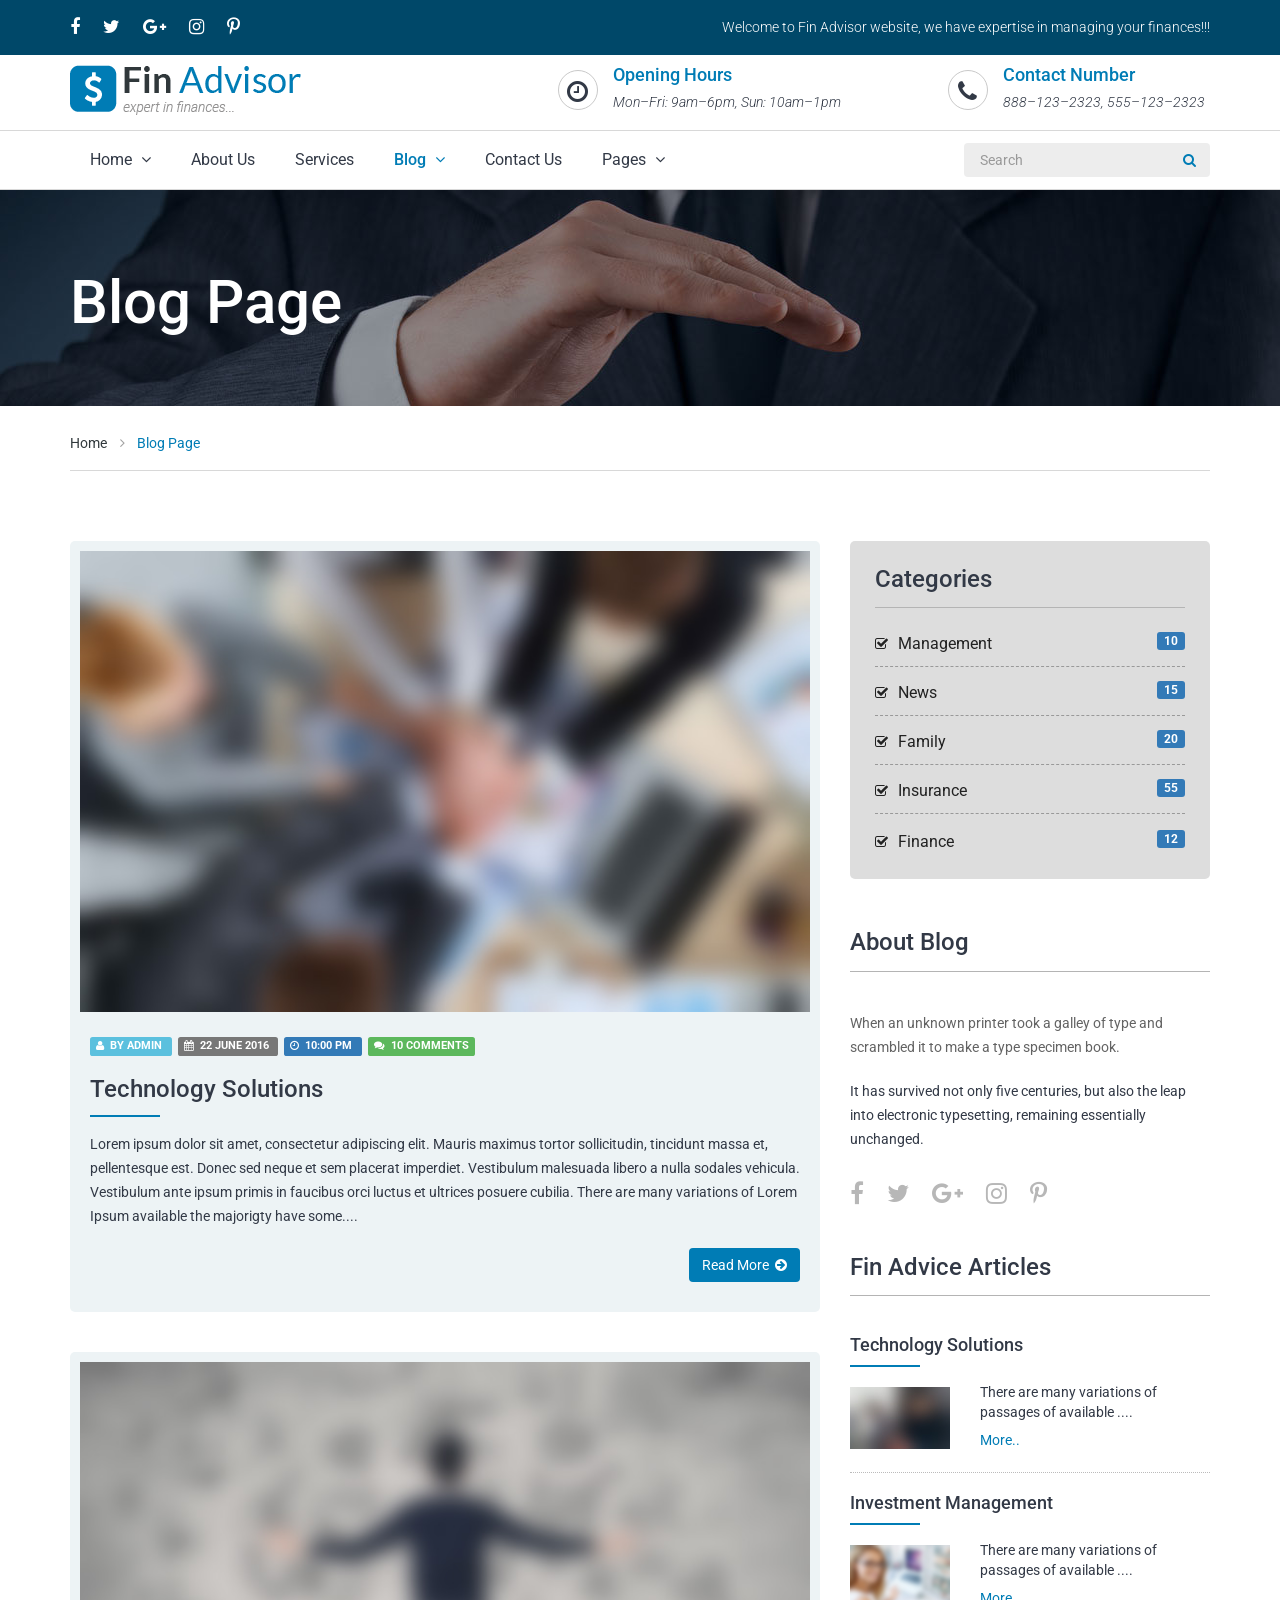
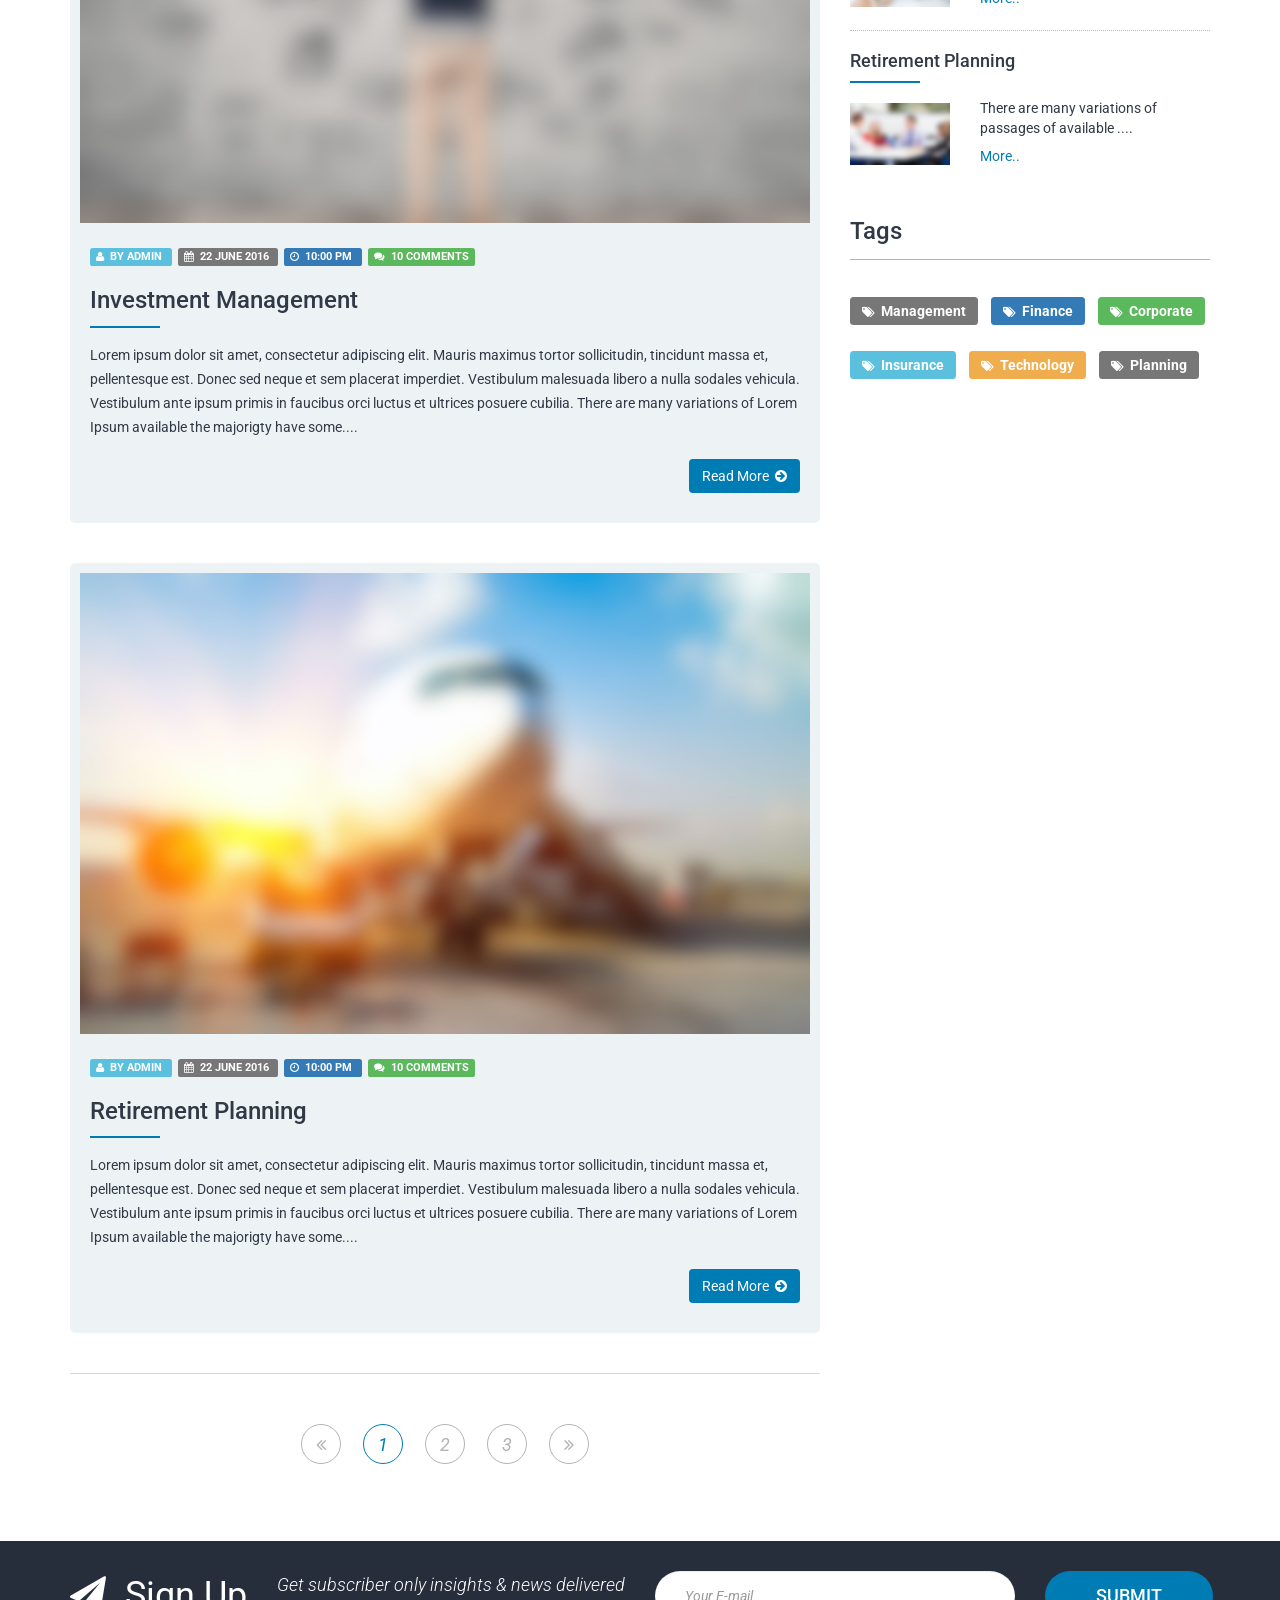
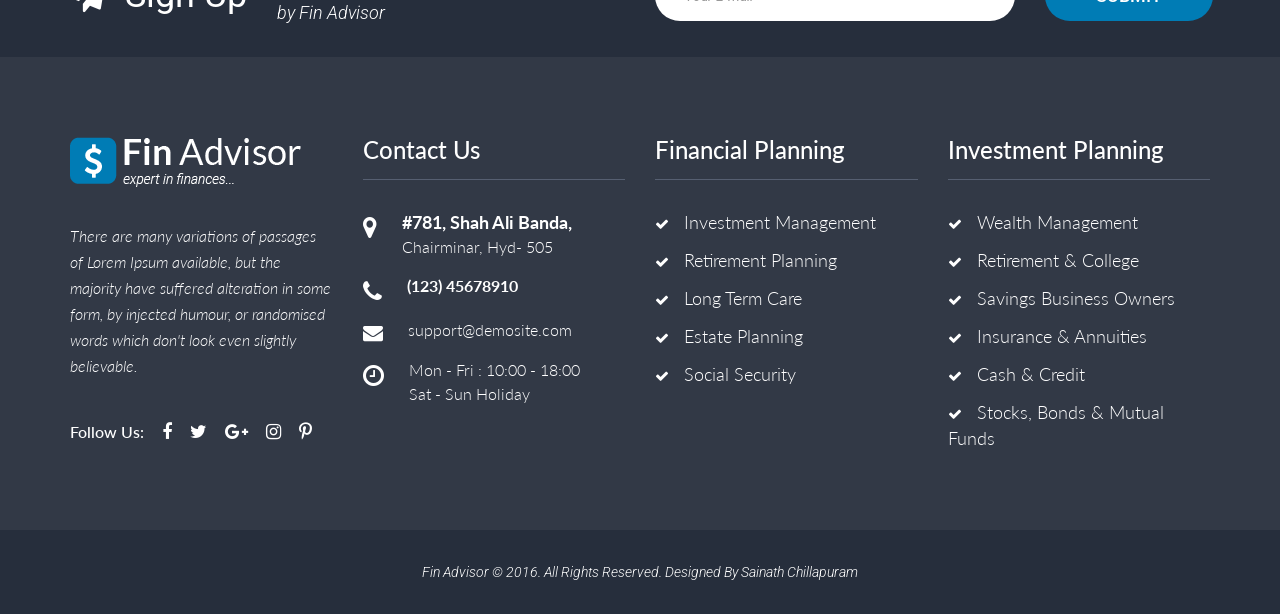
<file: blog.html>
<!DOCTYPE html>
<html lang="en">
	<head>

		<meta charset="utf-8">
		<meta http-equiv="X-UA-Compatible" content="IE=edge">
		<meta name="viewport" content="width=device-width, initial-scale=1.0">
		<meta name="description" content="">
		<meta name="author" content="">

		<title>Fin Adviser - Bootstrap Template</title>

		<!-- Bootstrap -->
		<link href="css/bootstrap.min.css" rel="stylesheet">

		<!-- Google Web Fonts -->
		<link href="https://fonts.googleapis.com/css?family=Roboto:400,100,100italic,300,300italic,400italic,500,500italic,700,700italic,900,900italic" rel="stylesheet" type="text/css">
		<link href="https://fonts.googleapis.com/css?family=Lato:400,100,100italic,300,300italic,400italic,700,700italic,900,900italic" rel="stylesheet" type="text/css">

		<!-- Template CSS Files  -->
		<link href="font-awesome/css/font-awesome.min.css" rel="stylesheet">
		<link href="js/plugins/owl-carousel/owl.carousel.css" rel="stylesheet">
		<link href="js/plugins/owl-carousel/owl.theme.css" rel="stylesheet">
		<link href="js/plugins/magnific-popup/magnific-popup.css" rel="stylesheet">
		<link href="css/style.css" rel="stylesheet">
		<link href="css/responsive.css" rel="stylesheet">
		
		<!-- HTML5 shim and Respond.js for IE8 support of HTML5 elements and media queries -->
		<!-- WARNING: Respond.js doesn't work if you view the page via file:// -->
		<!--[if lt IE 9]>
		  <script src="https://oss.maxcdn.com/html5shiv/3.7.2/html5shiv.min.js"></script>
		  <script src="https://oss.maxcdn.com/respond/1.4.2/respond.min.js"></script>
		<![endif]-->

		<!-- Fav and touch icons -->
		<link rel="apple-touch-icon-precomposed" sizes="144x144" href="images/fav-144.png">
		<link rel="apple-touch-icon-precomposed" sizes="114x114" href="images/fav-114.png">
		<link rel="apple-touch-icon-precomposed" sizes="72x72" href="images/fav-72.png">
		<link rel="apple-touch-icon-precomposed" href="images/fav-57.png">
		<link rel="shortcut icon" href="images/fav.png">
		
	</head>
	<body>
	<!-- Top Bar Starts -->
		<div class="top-bar">
		<!-- Nested Container Starts -->
			<div class="container clearfix text-center-xs">
				<ul class="list-unstyled list-inline pull-left-lg pull-left-md pull-left-sm animation">
					<li><a href="#"><i class="fa fa-facebook"></i></a></li>
					<li><a href="#"><i class="fa fa-twitter"></i></a></li>
					<li><a href="#"><i class="fa fa-google-plus"></i></a></li>
					<li><a href="#"><i class="fa fa-instagram"></i></a></li>
					<li><a href="#"><i class="fa fa-pinterest-p"></i></a></li>
				</ul>
				<p class="pull-right-lg pull-right-md pull-right-sm text-right-lg text-right-md text-right-sm text-light">
					Welcome to Fin Advisor website, we have expertise in managing your finances!!!
				</p>
			</div>
		<!-- Nested Container Ends -->
		</div>
	<!-- Top Bar Ends -->
	<!-- Header Starts -->
		<header class="main-header">
		<!-- Nested Container Starts -->
			<div class="container text-center-xs">
			<!-- Nested Row Starts -->
				<div class="row">
				<!-- Logo Starts -->
					<div class="col-lg-3 col-sm-4 col-xs-12">
						<a href="index.html"><img src="images/logo.png" alt="Fin Adviser" class="img-responsive img-center-xs logo"></a>
					</div>
				<!-- Logo Ends -->
				<!-- Opening Hours Starts -->
					<div class="col-sm-4 col-xs-12 col-lg-offset-2 hidden-xs">
						<div class="clearfix">
							<i class="fa fa-clock-o pull-left-lg pull-left-md pull-left-sm circle"></i>
							<h6 class="text-spl-color text-medium">Opening Hours</h6>
							<p class="text-light"><em>Mon–Fri: 9am–6pm, Sun: 10am–1pm</em></p>
						</div>
					</div>
				<!-- Opening Hours Ends -->
				<!-- Contact Number Starts -->
					<div class="col-lg-3 col-sm-4 col-xs-12 hidden-xs">
						<div class="clearfix">
							<i class="fa fa-phone pull-left-lg pull-left-md pull-left-sm circle"></i>
							<h6 class="text-spl-color text-medium">Contact Number</h6>
							<p class="text-light"><em>888–123–2323, 555–123–2323</em></p>
						</div>
					</div>
				<!-- Contact Number Ends -->
				</div>
			<!-- Nested Row Ends -->
			</div>
		<!-- Nested Container Ends -->
		</header>
	<!-- Header Ends -->
	<!-- Main Menu Starts -->
		<nav id="nav" class="main-menu navbar flat">
		<!-- Nested Container Starts -->
			<div class="container">
			<!-- Nav Header Starts -->
				<div class="navbar-header">
					<button type="button" class="btn btn-navbar navbar-toggle flat animation" data-toggle="collapse" data-target=".navbar-cat-collapse">
						<span class="sr-only">Toggle Navigation</span>
						<i class="fa fa-bars"></i>
					</button>
				</div>
			<!-- Nav Header Ends -->
			<!-- Navbar Cat collapse Starts -->
				<div class="collapse navbar-collapse navbar-cat-collapse animation">
				<!-- Nav Links Starts -->
					<ul class="nav navbar-nav text-bold">
						<li class="dropdown">
							<a href="index.html" class="dropdown-toggle" data-toggle="dropdown">Home <i class="fa fa-angle-down"></i></a>
							<ul class="dropdown-menu flat" role="menu">
								<li><a tabindex="-1" href="index.html">Home 1</a></li>
								<li><a tabindex="-1" href="index2.html">Home 2</a></li>
								<li><a tabindex="-1" href="index3.html">Home 3</a></li>
								<li><a tabindex="-1" href="index4.html">Home 4</a></li>
							</ul>
						</li>
						<li><a href="about.html">About Us</a></li>
						<li><a href="services.html">Services</a></li>
						<li class="dropdown active">
							<a href="blog.html" class="dropdown-toggle" data-toggle="dropdown">Blog <i class="fa fa-angle-down"></i></a>
							<ul class="dropdown-menu flat" role="menu">
								<li class="active"><a tabindex="-1" href="blog.html">Blog Page</a></li>
								<li><a tabindex="-1" href="blog-2col.html">Blog 2 Col</a></li>
								<li><a tabindex="-1" href="blog-3col.html">Blog 3 Col</a></li>
								<li><a tabindex="-1" href="blog-single.html">Blog Single Page</a></li>
							</ul>
						</li>
						<li><a href="contact.html">Contact Us</a></li>
						<li class="dropdown">
							<a href="#" class="dropdown-toggle" data-toggle="dropdown">Pages <i class="fa fa-angle-down"></i></a>
							<ul class="dropdown-menu flat" role="menu">
								<li tabindex="-1"><a href="team.html">Team</a></li>
								<li tabindex="-1"><a href="faq.html">Faq's</a></li>
								<li tabindex="-1"><a href="pricing.html">Pricing</a></li>
								<li tabindex="-1"><a href="gallery.html">Gallery</a></li>
								<li tabindex="-1"><a href="404.html">404</a></li>
								<li tabindex="-1"><a href="coming-soon.html">Coming Soon</a></li>
							</ul>
						</li>
					</ul>
				<!-- Nav Links Ends -->
				<!-- Search Form Starts -->					
					<form class="navbar-form navbar-right hidden-sm hidden-xs" role="search">
						<div class="input-group">
						  <input type="text" class="form-control" placeholder="Search">
						  <span class="input-group-btn">
							<button class="btn btn-default" type="button">
								<i class="fa fa-search"></i>
							</button>
						  </span>
						</div>
					</form>
				<!-- Search Form Ends -->
				</div>
			<!-- Navbar Cat collapse Ends -->
			</div>
		<!-- Nested Container Ends -->
		</nav>
	<!-- Main Menu Ends -->
	<!-- Main Banner Starts -->
		<section class="main-banner text-center-xs">
		<!-- Nested Container Starts -->
			<div class="container text-lite-color">
				<h2 class="text-medium">Blog Page</h2>
			</div>
		<!-- Nested Container Ends -->
		</section>
	<!-- Main Banner Ends -->	
	<!-- Breadcrumb Starts -->
		<div class="container text-center-xs">
			<ol class="breadcrumb flat">
				<li><a href="index.html">Home</a></li>
				<li class="active">Blog Page</li>
			</ol>
		</div>
	<!-- Breadcrumb Ends -->
	<!-- Main Container Starts -->
		<div class="main-container container">
		<!-- Nested Row Starts -->
			<div class="row">
			<!-- Mainarea Starts -->
				<div class="col-sm-8 col-xs-12">
				<!-- Blog Post Starts -->
					<div class="blog-post full text-center-xs">
					<!-- Blog Post #1 Starts -->
						<div class="box-3">
							<p>
								<img src="images/blog/blog-post-big-1.jpg" alt="Blog Image" class="img-responsive img-center-xs">
							</p>
							<div class="inner">
								<p class="date-meta text-grey-color text-uppercase">
									<span class="label label-info">
										<i class="fa fa-user"></i>&nbsp; By <a href="#" class="text-lite-color">Admin</a>
									</span>&nbsp;
									<span class="label label-default">
										<i class="fa fa-calendar"></i>&nbsp; 22 June 2016
									</span>&nbsp;
									<span class="label label-primary">
										<i class="fa fa-clock-o"></i>&nbsp; 10:00 PM
									</span>&nbsp;
									<span class="label label-success">
										<i class="fa fa-comments"></i>&nbsp; 10 Comments
									</span>
								</p>
								<h5 class="sub-heading-1 tiny text-medium text-center-xs">
									Technology Solutions
								</h5>
								<p>
									Lorem ipsum dolor sit amet, consectetur adipiscing elit. Mauris maximus tortor sollicitudin, tincidunt massa et, pellentesque est. Donec sed neque et sem placerat imperdiet. Vestibulum malesuada libero a nulla sodales vehicula. Vestibulum ante ipsum primis in faucibus orci luctus et ultrices posuere cubilia. There are many variations of Lorem Ipsum available the majorigty have some....
								</p>
								<p class="text-right-lg text-right-md text-right-sm">
									<a href="blog-single.html" class="btn btn-secondary animation">
										Read More&nbsp;
										<i class="fa fa-arrow-circle-right"></i>
									</a>
								</p>
							</div>
						</div>
					<!-- Blog Post #1 Ends -->
					<!-- Blog Post #2 Starts -->
						<div class="box-3">
							<p>
								<img src="images/blog/blog-post-big-2.jpg" alt="Blog Image" class="img-responsive img-center-xs">
							</p>
							<div class="inner">
								<p class="date-meta text-grey-color text-uppercase">
									<span class="label label-info">
										<i class="fa fa-user"></i>&nbsp; By <a href="#" class="text-lite-color">Admin</a>
									</span>&nbsp;
									<span class="label label-default">
										<i class="fa fa-calendar"></i>&nbsp; 22 June 2016
									</span>&nbsp;
									<span class="label label-primary">
										<i class="fa fa-clock-o"></i>&nbsp; 10:00 PM
									</span>&nbsp;
									<span class="label label-success">
										<i class="fa fa-comments"></i>&nbsp; 10 Comments
									</span>
								</p>
								<h5 class="sub-heading-1 tiny text-medium text-center-xs">
									Investment Management
								</h5>
								<p>
									Lorem ipsum dolor sit amet, consectetur adipiscing elit. Mauris maximus tortor sollicitudin, tincidunt massa et, pellentesque est. Donec sed neque et sem placerat imperdiet. Vestibulum malesuada libero a nulla sodales vehicula. Vestibulum ante ipsum primis in faucibus orci luctus et ultrices posuere cubilia. There are many variations of Lorem Ipsum available the majorigty have some....
								</p>
								<p class="text-right-lg text-right-md text-right-sm">
									<a href="blog-single.html" class="btn btn-secondary animation">
										Read More&nbsp;
										<i class="fa fa-arrow-circle-right"></i>
									</a>
								</p>
							</div>
						</div>
					<!-- Blog Post #2 Ends -->
					<!-- Blog Post #3 Starts -->
						<div class="box-3">
							<p>
								<img src="images/blog/blog-post-big-3.jpg" alt="Blog Image" class="img-responsive img-center-xs">
							</p>
							<div class="inner">
								<p class="date-meta text-grey-color text-uppercase">
									<span class="label label-info">
										<i class="fa fa-user"></i>&nbsp; By <a href="#" class="text-lite-color">Admin</a>
									</span>&nbsp;
									<span class="label label-default">
										<i class="fa fa-calendar"></i>&nbsp; 22 June 2016
									</span>&nbsp;
									<span class="label label-primary">
										<i class="fa fa-clock-o"></i>&nbsp; 10:00 PM
									</span>&nbsp;
									<span class="label label-success">
										<i class="fa fa-comments"></i>&nbsp; 10 Comments
									</span>
								</p>
								<h5 class="sub-heading-1 tiny text-medium text-center-xs">
									Retirement Planning
								</h5>
								<p>
									Lorem ipsum dolor sit amet, consectetur adipiscing elit. Mauris maximus tortor sollicitudin, tincidunt massa et, pellentesque est. Donec sed neque et sem placerat imperdiet. Vestibulum malesuada libero a nulla sodales vehicula. Vestibulum ante ipsum primis in faucibus orci luctus et ultrices posuere cubilia. There are many variations of Lorem Ipsum available the majorigty have some....
								</p>
								<p class="text-right-lg text-right-md text-right-sm">
									<a href="blog-single.html" class="btn btn-secondary animation">
										Read More&nbsp;
										<i class="fa fa-arrow-circle-right"></i>
									</a>
								</p>
							</div>
						</div>
					<!-- Blog Post #3 Ends -->
					</div>
				<!-- Blog Post Ends -->
				<!-- Pagination Starts -->
					<div class="pagination-wrap text-center">
						<ul class="pagination animation flat">
							<li><a href="#"><i class="fa fa-angle-double-left"></i></a></li>
							<li class="active"><span>1</span></li>
							<li><a href="#">2</a></li>
							<li><a href="#">3</a></li>
							<li><a href="#"><i class="fa fa-angle-double-right"></i></a></li>
						</ul>
					</div>
				<!-- Pagination Ends -->
				</div>
			<!-- Mainarea Ends -->
			<!-- Spacer For Small Screens Starts -->
				<div class="col-xs-12 hidden visible-xs">
					<p class="spacer-small"></p>
				</div>
			<!-- Spacer For Small Screens Ends -->
			<!-- Sidearea Starts -->
				<div class="col-sm-4 col-xs-12">
				<!-- Categories Starts -->
					<div class="sblock-1">
						<h5 class="sub-heading-2 text-center-xs">Categories</h5>
						<ul class="list-unstyled list-links">
							<li><a href="#">Management <span class="label label-primary pull-right animation">10</span></a></li>
							<li><a href="#">News <span class="label label-primary pull-right animation">15</span></a></li>
							<li><a href="#">Family <span class="label label-primary pull-right animation">20</span></a></li>
							<li><a href="#">Insurance <span class="label label-primary pull-right animation">55</span></a></li>
							<li><a href="#">Finance <span class="label label-primary pull-right animation">12</span></a></li>
						</ul>
					</div>
				<!-- Categories Ends -->
				<!-- Space Starts -->
					<div class="spacer-medium"></div>
				<!-- Space Ends -->
				<!-- About Blog Starts -->
					<h5 class="sub-heading-2 text-center-xs">About Blog</h5><br>
					<p class="text-grey-color text-center-xs">
						When an unknown printer took a galley of type and scrambled it to make a type specimen book. 
					</p>
					<p class="text-center-xs">
						It has survived not only five centuries, but also the leap into electronic typesetting, remaining essentially unchanged.
					</p>
					<ul class="list-unstyled list-inline contact-sm-links animation text-center-xs">
						<li><a href="#"><i class="fa fa-facebook"></i></a></li>
						<li><a href="#"><i class="fa fa-twitter"></i></a></li>
						<li><a href="#"><i class="fa fa-google-plus"></i></a></li>
						<li><a href="#"><i class="fa fa-instagram"></i></a></li>
						<li><a href="#"><i class="fa fa-pinterest-p"></i></a></li>
					</ul>
				<!-- About Blog Ends -->
				<!-- Space Starts -->
					<div class="spacer-small"></div>
				<!-- Space Ends -->
				<!-- Latest Post Starts -->
					<h5 class="sub-heading-2 text-center-xs">Fin Advice Articles</h5><br>
					<ul class="list-unstyled list-post-1">
						<li>
							<h6 class="sub-heading-1">Technology Solutions</h6>
							<div class="row">							
								<img src="images/blog/blog-thumb-1.jpg" alt="Image" class="img-responsive col-xs-4">						
								<div class="col-xs-8">								
									<p>There are many variations of passages of available ....</p>
									<a href="#" class="more-link animation">More..</a>
								</div>
							</div>
						</li>
						<li>
							<h6 class="sub-heading-1">Investment Management</h6>
							<div class="row">							
								<img src="images/image8.jpg" alt="Image" class="img-responsive col-xs-4">						
								<div class="col-xs-8">								
									<p>There are many variations of passages of available ....</p>
									<a href="#" class="more-link animation">More..</a>
								</div>
							</div>
						</li>
						<li>
							<h6 class="sub-heading-1">Retirement Planning</h6>
							<div class="row">							
								<img src="images/image10.jpg" alt="Image" class="img-responsive col-xs-4">						
								<div class="col-xs-8">								
									<p>There are many variations of passages of available ....</p>
									<a href="#" class="more-link animation">More..</a>
								</div>
							</div>
						</li>
					</ul>
				<!-- Latest Post Ends -->
				<!-- Space Starts -->
					<div class="spacer-medium"></div>
				<!-- Space Ends -->
				<!-- Tags Starts -->
					<h5 class="sub-heading-2 text-center-xs">Tags</h5><br>
					<ul class="list-unstyled list-inline list-tags text-center-xs">
						<li><a href="#" class="label label-default animation"><i class="fa fa-tags"></i> Management</a></li>
						<li><a href="#" class="label label-primary animation"><i class="fa fa-tags"></i> Finance</a></li>
						<li><a href="#" class="label label-success animation"><i class="fa fa-tags"></i> Corporate</a></li>
						<li><a href="#" class="label label-info animation"><i class="fa fa-tags"></i> Insurance</a></li>
						<li><a href="#" class="label label-warning animation"><i class="fa fa-tags"></i> Technology</a></li>
						<li><a href="#" class="label label-default animation"><i class="fa fa-tags"></i> Planning</a></li>
					</ul>
				<!-- Tags Ends -->
				</div>
			<!-- Sidearea Ends -->
			</div>
		<!-- Nested Row Ends -->
		</div>
	<!-- Main Container Ends -->
	<!-- Newsletter Subscription Section Starts -->
		<section class="newsletter-bar text-lite-color text-center-sm text-center-xs">
		<!-- Nested Container Starts -->
			<div class="container">
			<!-- Nested Row Starts -->
				<div class="row">
					<div class="col-lg-6 col-md-4 col-xs-12">
						<div class="clearfix">
							<h4 class="pull-left-lg text-normal"><i class="fa fa-paper-plane"></i> Sign Up</h4>
							<h6 class="pull-right-lg text-light hidden visible-lg visible-sm"><em>Get subscriber only insights &amp; news delivered <br class="hidden-sm hidden-xs">by Fin Advisor</em></h6>
						</div>
					</div>
					<div class="col-lg-6 col-md-8 col-xs-12">
						<form class="row">
							<div class="col-sm-8 col-xs-12">
								<div class="form-group">
									<label class="sr-only" for="newsletter-email">Email</label>
									<input type="email" class="form-control animation-1" id="newsletter-email" placeholder="Your E-mail">
								</div>
							</div>
							<div class="col-sm-4 col-xs-12">
								<button type="submit" class="btn btn-secondary animation text-uppercase">Submit</button>
							</div>
						</form>
					</div>
				</div>
			<!-- Nested Row Ends -->			
			</div>
		<!-- Nested Container Ends -->
		</section>
	<!-- Newsletter Subscription Section Ends -->
	<!-- Footer Top Section Starts -->
		<section class="footer-top">
		<!-- Nested Container Starts -->
			<div class="container text-center-xs text-lite-color">
			<!-- Nested Row Starts -->
				<div class="row">
				<!-- Foot Col #1 Starts -->
					<div class="col-md-3 col-sm-6 col-xs-12">
						<div class="foot-info">
							<p>
								<img src="images/foot-brand.png" alt="Fin Adviser" class="img-responsive img-center-xs">
							</p>
							<br>
							<p class="text-light">
								<em>There are many variations of passages of Lorem Ipsum available, but the majority have suffered alteration in some form, by injected humour, or randomised words which don't look even slightly believable.</em>
							</p>
							<ul class="list-unstyled list-inline foot-sm-links">
								<li class="text-medium">Follow Us:</li>
								<li><a href="#"><i class="fa fa-facebook animation"></i></a></li>
								<li><a href="#"><i class="fa fa-twitter animation"></i></a></li>
								<li><a href="#"><i class="fa fa-google-plus animation"></i></a></li>
								<li><a href="#"><i class="fa fa-instagram animation"></i></a></li>
								<li><a href="#"><i class="fa fa-pinterest-p animation"></i></a></li>
							</ul>
						</div>
					</div>
				<!-- Foot Col #1 Ends -->
				<!-- Foot Col #2 Starts -->
					<div class="col-md-3 col-sm-6 col-xs-12">
						<h5>Contact Us</h5>
						<ul class="list-unstyled foot-address-list text-light">
							<li class="clearfix">
								<i class="fa fa-map-marker"></i> 
								<span>
									<strong>#781, Shah Ali Banda, </strong><br>
									Chairminar, Hyd- 505
								</span>
							</li>
							<li class="clearfix">
								<i class="fa fa-phone"></i> 
								<span class="text-bold">(123) 45678910</span>
							</li>
							<li class="clearfix">
								<i class="fa fa-envelope"></i> 
								<span><a href="mailto:support@demosite.com">support@demosite.com</a></span>
							</li>
							<li class="clearfix">
								<i class="fa fa-clock-o"></i> 
								<span>
									Mon - Fri : 10:00 - 18:00 <br>
									Sat - Sun Holiday
								</span>
							</li>
						</ul>
					</div>
				<!-- Foot Col #2 Ends -->
				<!-- Divider Starts -->
					<div class="col-xs-12 hidden visible-sm">
						<p><br><br></p>
					</div>
				<!-- Divider Ends -->
				<!-- Foot Col #3 Starts -->
					<div class="col-md-3 col-sm-6 col-xs-12">
						<h5>Financial Planning</h5>
						<ul class="list-unstyled foot-list-style-1 text-light">
							<li>Investment Management</li>
							<li>Retirement Planning</li>
							<li>Long Term Care</li>
							<li>Estate Planning</li>
							<li>Social Security</li>
						</ul>
					</div>
				<!-- Foot Col #3 Ends -->
				<!-- Foot Col #4 Starts -->
					<div class="col-md-3 col-sm-6 col-xs-12">
						<h5>Investment Planning</h5>
						<ul class="list-unstyled foot-list-style-1 text-light">
							<li>Wealth Management</li>
							<li>Retirement &amp; College</li>
							<li>Savings Business Owners</li>
							<li>Insurance &amp; Annuities</li>
							<li>Cash &amp; Credit</li>
							<li>Stocks, Bonds &amp; Mutual Funds</li>
						</ul>
					</div>
				<!-- Foot Col #4 Ends -->
				</div>
			<!-- Nested Row Ends -->
			</div>
		<!-- Nested Container Ends -->
		</section>
	<!-- Footer Top Section Ends -->
	<!-- Copyright Starts -->
		<footer class="copyright">
		<!-- Nested Container Starts -->
			<div class="container text-center text-lite-color">
				<em class="text-light">Fin Advisor &copy; 2016. All Rights Reserved. Designed By <a href="#">Sainath Chillapuram</a></em>
			</div>
		<!-- Nested Container Ends -->
		</footer>
	<!-- Copyright Ends	-->
	<!-- Template JS Files -->
	<script src="js/jquery-1.12.4.min.js"></script>
	<script src="js/jquery-migrate-1.4.1.min.js"></script>	
	<script src="js/bootstrap.min.js"></script>
	<script src="js/plugins/backstretch/jquery.backstretch.min.js"></script>
	<script src="js/plugins/shuffle/jquery.shuffle.modernizr.min.js"></script>
	<script src="js/plugins/owl-carousel/owl.carousel.js"></script>
	<script src="js/plugins/magnific-popup/jquery.magnific-popup.min.js"></script>
	<script src="js/custom.js"></script>	
	</body>
</html>
</file>
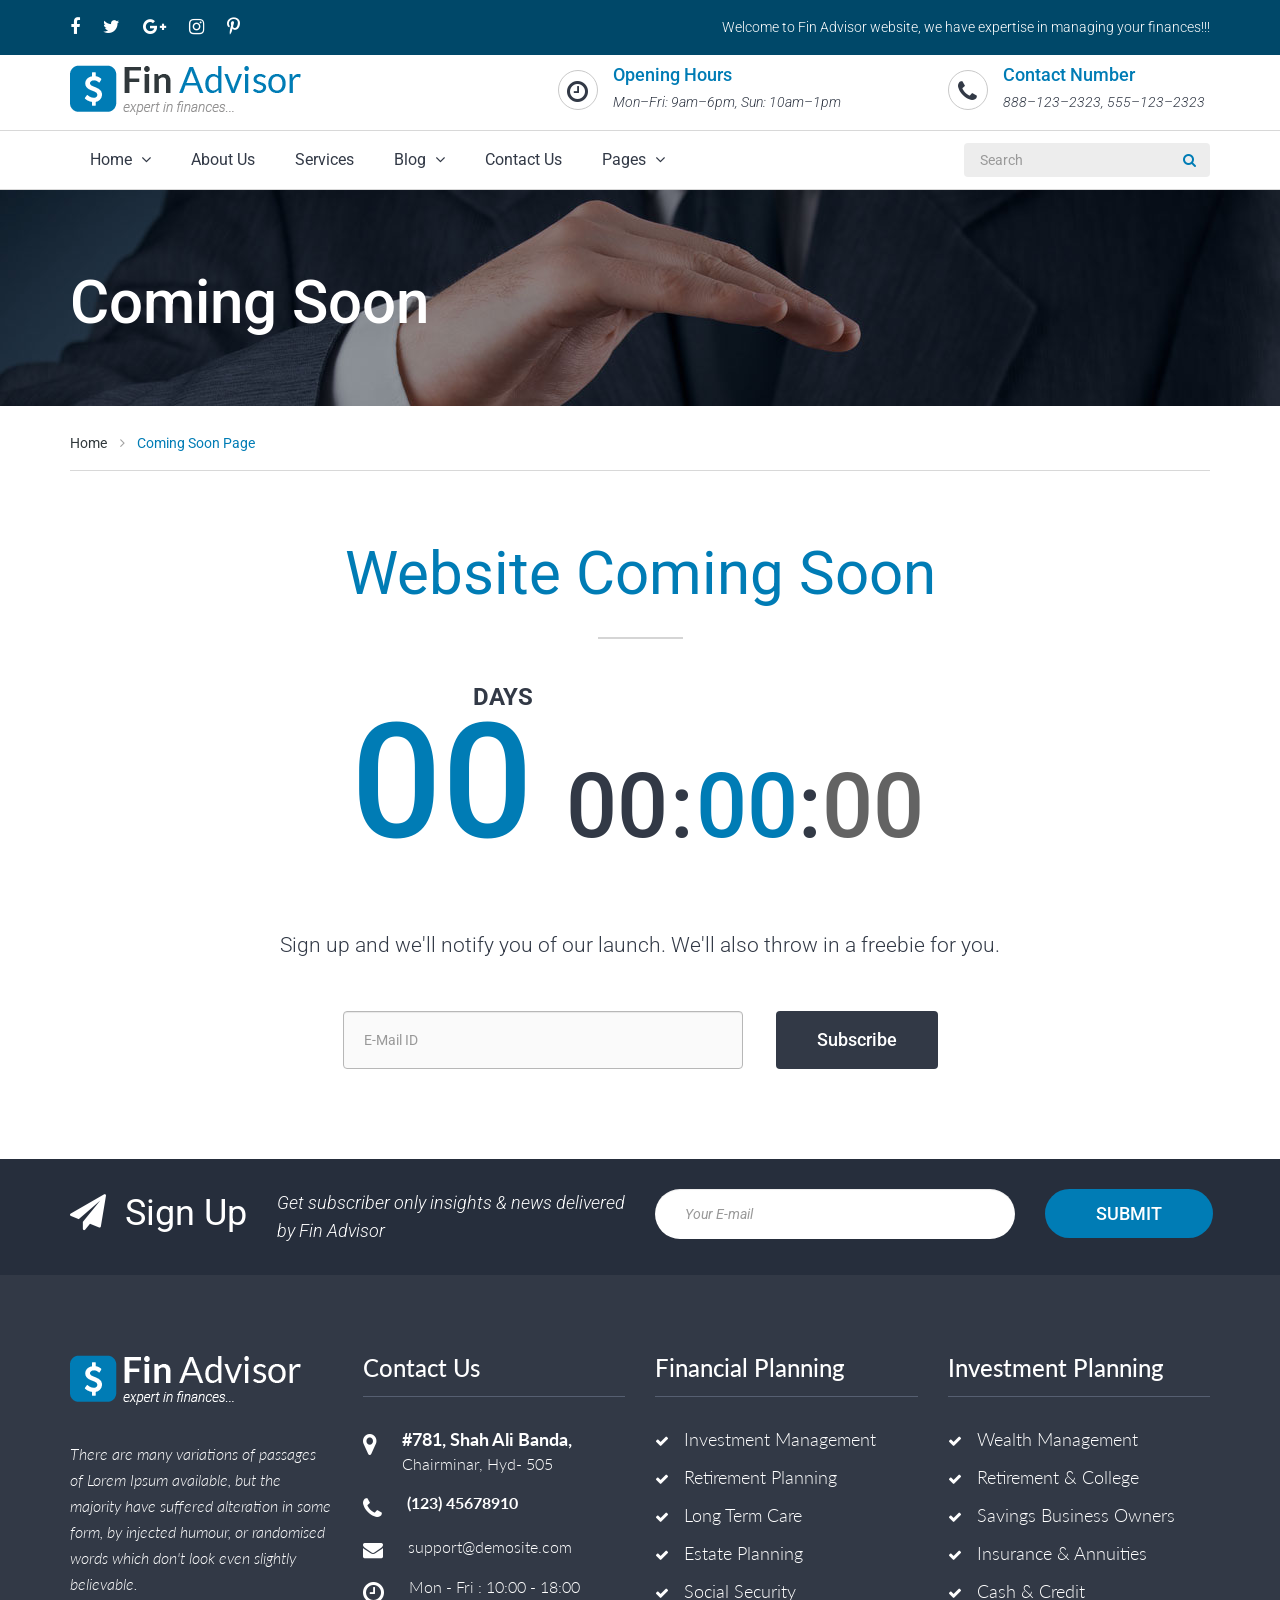
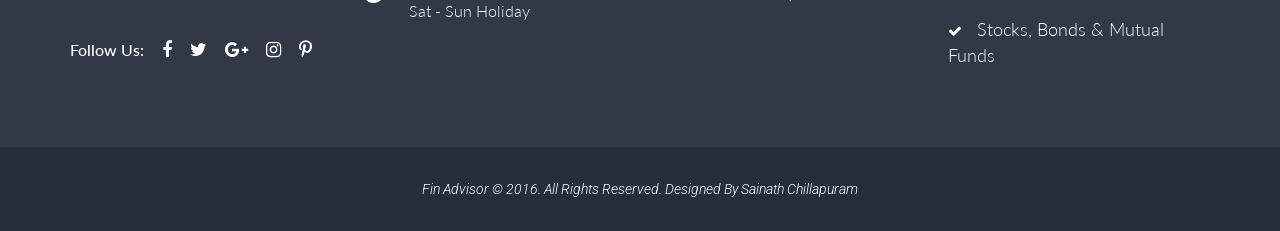
<file: coming-soon.html>
<!DOCTYPE html>
<html lang="en">
	<head>

		<meta charset="utf-8">
		<meta http-equiv="X-UA-Compatible" content="IE=edge">
		<meta name="viewport" content="width=device-width, initial-scale=1.0">
		<meta name="description" content="">
		<meta name="author" content="">

		<title>Fin Adviser - Bootstrap Template</title>

		<!-- Bootstrap -->
		<link href="css/bootstrap.min.css" rel="stylesheet">

		<!-- Google Web Fonts -->
		<link href="https://fonts.googleapis.com/css?family=Roboto:400,100,100italic,300,300italic,400italic,500,500italic,700,700italic,900,900italic" rel="stylesheet" type="text/css">
		<link href="https://fonts.googleapis.com/css?family=Lato:400,100,100italic,300,300italic,400italic,700,700italic,900,900italic" rel="stylesheet" type="text/css">

		<!-- Template CSS Files  -->
		<link href="font-awesome/css/font-awesome.min.css" rel="stylesheet">
		<link href="js/plugins/owl-carousel/owl.carousel.css" rel="stylesheet">
		<link href="js/plugins/owl-carousel/owl.theme.css" rel="stylesheet">
		<link href="js/plugins/magnific-popup/magnific-popup.css" rel="stylesheet">
		<link href="css/style.css" rel="stylesheet">
		<link href="css/responsive.css" rel="stylesheet">
		
		<!-- HTML5 shim and Respond.js for IE8 support of HTML5 elements and media queries -->
		<!-- WARNING: Respond.js doesn't work if you view the page via file:// -->
		<!--[if lt IE 9]>
		  <script src="https://oss.maxcdn.com/html5shiv/3.7.2/html5shiv.min.js"></script>
		  <script src="https://oss.maxcdn.com/respond/1.4.2/respond.min.js"></script>
		<![endif]-->

		<!-- Fav and touch icons -->
		<link rel="apple-touch-icon-precomposed" sizes="144x144" href="images/fav-144.png">
		<link rel="apple-touch-icon-precomposed" sizes="114x114" href="images/fav-114.png">
		<link rel="apple-touch-icon-precomposed" sizes="72x72" href="images/fav-72.png">
		<link rel="apple-touch-icon-precomposed" href="images/fav-57.png">
		<link rel="shortcut icon" href="images/fav.png">
		
	</head>
	<body>
	<!-- Top Bar Starts -->
		<div class="top-bar">
		<!-- Nested Container Starts -->
			<div class="container clearfix text-center-xs">
				<ul class="list-unstyled list-inline pull-left-lg pull-left-md pull-left-sm animation">
					<li><a href="#"><i class="fa fa-facebook"></i></a></li>
					<li><a href="#"><i class="fa fa-twitter"></i></a></li>
					<li><a href="#"><i class="fa fa-google-plus"></i></a></li>
					<li><a href="#"><i class="fa fa-instagram"></i></a></li>
					<li><a href="#"><i class="fa fa-pinterest-p"></i></a></li>
				</ul>
				<p class="pull-right-lg pull-right-md pull-right-sm text-right-lg text-right-md text-right-sm text-light">
					Welcome to Fin Advisor website, we have expertise in managing your finances!!!
				</p>
			</div>
		<!-- Nested Container Ends -->
		</div>
	<!-- Top Bar Ends -->
	<!-- Header Starts -->
		<header class="main-header">
		<!-- Nested Container Starts -->
			<div class="container text-center-xs">
			<!-- Nested Row Starts -->
				<div class="row">
				<!-- Logo Starts -->
					<div class="col-lg-3 col-sm-4 col-xs-12">
						<a href="index.html"><img src="images/logo.png" alt="Fin Adviser" class="img-responsive img-center-xs logo"></a>
					</div>
				<!-- Logo Ends -->
				<!-- Opening Hours Starts -->
					<div class="col-sm-4 col-xs-12 col-lg-offset-2 hidden-xs">
						<div class="clearfix">
							<i class="fa fa-clock-o pull-left-lg pull-left-md pull-left-sm circle"></i>
							<h6 class="text-spl-color text-medium">Opening Hours</h6>
							<p class="text-light"><em>Mon–Fri: 9am–6pm, Sun: 10am–1pm</em></p>
						</div>
					</div>
				<!-- Opening Hours Ends -->
				<!-- Contact Number Starts -->
					<div class="col-lg-3 col-sm-4 col-xs-12 hidden-xs">
						<div class="clearfix">
							<i class="fa fa-phone pull-left-lg pull-left-md pull-left-sm circle"></i>
							<h6 class="text-spl-color text-medium">Contact Number</h6>
							<p class="text-light"><em>888–123–2323, 555–123–2323</em></p>
						</div>
					</div>
				<!-- Contact Number Ends -->
				</div>
			<!-- Nested Row Ends -->
			</div>
		<!-- Nested Container Ends -->
		</header>
	<!-- Header Ends -->
	<!-- Main Menu Starts -->
		<nav id="nav" class="main-menu navbar flat">
		<!-- Nested Container Starts -->
			<div class="container">
			<!-- Nav Header Starts -->
				<div class="navbar-header">
					<button type="button" class="btn btn-navbar navbar-toggle flat animation" data-toggle="collapse" data-target=".navbar-cat-collapse">
						<span class="sr-only">Toggle Navigation</span>
						<i class="fa fa-bars"></i>
					</button>
				</div>
			<!-- Nav Header Ends -->
			<!-- Navbar Cat collapse Starts -->
				<div class="collapse navbar-collapse navbar-cat-collapse animation">
				<!-- Nav Links Starts -->
					<ul class="nav navbar-nav text-bold">
						<li class="dropdown">
							<a href="index.html" class="dropdown-toggle" data-toggle="dropdown">Home <i class="fa fa-angle-down"></i></a>
							<ul class="dropdown-menu flat" role="menu">
								<li><a tabindex="-1" href="index.html">Home 1</a></li>
								<li><a tabindex="-1" href="index2.html">Home 2</a></li>
								<li><a tabindex="-1" href="index3.html">Home 3</a></li>
								<li><a tabindex="-1" href="index4.html">Home 4</a></li>
							</ul>
						</li>
						<li><a href="about.html">About Us</a></li>
						<li><a href="services.html">Services</a></li>
						<li class="dropdown">
							<a href="blog.html" class="dropdown-toggle" data-toggle="dropdown">Blog <i class="fa fa-angle-down"></i></a>
							<ul class="dropdown-menu flat" role="menu">
								<li><a tabindex="-1" href="blog.html">Blog Page</a></li>
								<li><a tabindex="-1" href="blog-2col.html">Blog 2 Col</a></li>
								<li><a tabindex="-1" href="blog-3col.html">Blog 3 Col</a></li>
								<li><a tabindex="-1" href="blog-single.html">Blog Single Page</a></li>
							</ul>
						</li>
						<li><a href="contact.html">Contact Us</a></li>
						<li class="dropdown">
							<a href="#" class="dropdown-toggle" data-toggle="dropdown">Pages <i class="fa fa-angle-down"></i></a>
							<ul class="dropdown-menu flat" role="menu">
								<li tabindex="-1"><a href="team.html">Team</a></li>
								<li tabindex="-1"><a href="faq.html">Faq's</a></li>
								<li tabindex="-1"><a href="pricing.html">Pricing</a></li>
								<li tabindex="-1"><a href="gallery.html">Gallery</a></li>
								<li tabindex="-1"><a href="404.html">404</a></li>
								<li class="active" tabindex="-1"><a href="coming-soon.html">Coming Soon</a></li>
							</ul>
						</li>
					</ul>
				<!-- Nav Links Ends -->
				<!-- Search Form Starts -->					
					<form class="navbar-form navbar-right hidden-sm hidden-xs" role="search">
						<div class="input-group">
						  <input type="text" class="form-control" placeholder="Search">
						  <span class="input-group-btn">
							<button class="btn btn-default" type="button">
								<i class="fa fa-search"></i>
							</button>
						  </span>
						</div>
					</form>
				<!-- Search Form Ends -->
				</div>
			<!-- Navbar Cat collapse Ends -->
			</div>
		<!-- Nested Container Ends -->
		</nav>
	<!-- Main Menu Ends -->
	<!-- Main Banner Starts -->
		<section class="main-banner text-center-xs">
		<!-- Nested Container Starts -->
			<div class="container text-lite-color">
				<h2 class="text-medium">Coming Soon</h2>
			</div>
		<!-- Nested Container Ends -->
		</section>
	<!-- Main Banner Ends -->
	<!-- Breadcrumb Starts -->
		<div class="container text-center-xs">
			<ol class="breadcrumb flat">
				<li><a href="index.html">Home</a></li>
				<li class="active">Coming Soon Page</li>
			</ol>
		</div>
	<!-- Breadcrumb Ends -->	
	<!-- Main Container Starts -->
		<div class="main-container container text-center">
			<h2 class="main-heading-1 text-spl-color text-normal text-center">Website Coming Soon</h2>
		<!-- Count Down Starts -->
			<div class="countdown">
				<ul class="list-unstyled list-inline text-center text-uppercase">
					<li>
						<h5 class="days_ref text-right text-bold">days</h5>
						<h1 class="days text-spl-color">00</h1>
					</li>
					<li>
						<h1>
							<span class="hours">00</span>:<span class="minutes text-spl-color">00</span>:<span class="seconds text-grey-color">00</span> 
						</h1>
					</li>
				</ul>
			</div>
		<!-- Count Down Ends -->
			<p class="lead">Sign up and we'll notify you of our launch. We'll also throw in a freebie for you.</p>
		<!-- Subscribe Form Starts -->
			<form class="form-inline search-form">				
				<div class="form-group">
					<label for="email" class="sr-only">Email</label>
					<input type="email" class="form-control" id="email" placeholder="E-Mail ID">
				</div>
				<button type="submit" class="btn btn-main text-medium animation">Subscribe</button>
			</form>
		<!-- Subscribe Form Ends -->
		</div>
	<!-- Main Container Ends -->
	<!-- Newsletter Subscription Section Starts -->
		<section class="newsletter-bar text-lite-color text-center-sm text-center-xs">
		<!-- Nested Container Starts -->
			<div class="container">
			<!-- Nested Row Starts -->
				<div class="row">
					<div class="col-lg-6 col-md-4 col-xs-12">
						<div class="clearfix">
							<h4 class="pull-left-lg text-normal"><i class="fa fa-paper-plane"></i> Sign Up</h4>
							<h6 class="pull-right-lg text-light hidden visible-lg visible-sm"><em>Get subscriber only insights &amp; news delivered <br class="hidden-sm hidden-xs">by Fin Advisor</em></h6>
						</div>
					</div>
					<div class="col-lg-6 col-md-8 col-xs-12">
						<form class="row">
							<div class="col-sm-8 col-xs-12">
								<div class="form-group">
									<label class="sr-only" for="newsletter-email">Email</label>
									<input type="email" class="form-control animation-1" id="newsletter-email" placeholder="Your E-mail">
								</div>
							</div>
							<div class="col-sm-4 col-xs-12">
								<button type="submit" class="btn btn-secondary animation text-uppercase">Submit</button>
							</div>
						</form>
					</div>
				</div>
			<!-- Nested Row Ends -->			
			</div>
		<!-- Nested Container Ends -->
		</section>
	<!-- Newsletter Subscription Section Ends -->
	<!-- Footer Top Section Starts -->
		<section class="footer-top">
		<!-- Nested Container Starts -->
			<div class="container text-center-xs text-lite-color">
			<!-- Nested Row Starts -->
				<div class="row">
				<!-- Foot Col #1 Starts -->
					<div class="col-md-3 col-sm-6 col-xs-12">
						<div class="foot-info">
							<p>
								<img src="images/foot-brand.png" alt="Fin Adviser" class="img-responsive img-center-xs">
							</p>
							<br>
							<p class="text-light">
								<em>There are many variations of passages of Lorem Ipsum available, but the majority have suffered alteration in some form, by injected humour, or randomised words which don't look even slightly believable.</em>
							</p>
							<ul class="list-unstyled list-inline foot-sm-links">
								<li class="text-medium">Follow Us:</li>
								<li><a href="#"><i class="fa fa-facebook animation"></i></a></li>
								<li><a href="#"><i class="fa fa-twitter animation"></i></a></li>
								<li><a href="#"><i class="fa fa-google-plus animation"></i></a></li>
								<li><a href="#"><i class="fa fa-instagram animation"></i></a></li>
								<li><a href="#"><i class="fa fa-pinterest-p animation"></i></a></li>
							</ul>
						</div>
					</div>
				<!-- Foot Col #1 Ends -->
				<!-- Foot Col #2 Starts -->
					<div class="col-md-3 col-sm-6 col-xs-12">
						<h5>Contact Us</h5>
						<ul class="list-unstyled foot-address-list text-light">
							<li class="clearfix">
								<i class="fa fa-map-marker"></i> 
								<span>
									<strong>#781, Shah Ali Banda, </strong><br>
									Chairminar, Hyd- 505
								</span>
							</li>
							<li class="clearfix">
								<i class="fa fa-phone"></i> 
								<span class="text-bold">(123) 45678910</span>
							</li>
							<li class="clearfix">
								<i class="fa fa-envelope"></i> 
								<span><a href="mailto:support@demosite.com">support@demosite.com</a></span>
							</li>
							<li class="clearfix">
								<i class="fa fa-clock-o"></i> 
								<span>
									Mon - Fri : 10:00 - 18:00 <br>
									Sat - Sun Holiday
								</span>
							</li>
						</ul>
					</div>
				<!-- Foot Col #2 Ends -->
				<!-- Divider Starts -->
					<div class="col-xs-12 hidden visible-sm">
						<p><br><br></p>
					</div>
				<!-- Divider Ends -->
				<!-- Foot Col #3 Starts -->
					<div class="col-md-3 col-sm-6 col-xs-12">
						<h5>Financial Planning</h5>
						<ul class="list-unstyled foot-list-style-1 text-light">
							<li>Investment Management</li>
							<li>Retirement Planning</li>
							<li>Long Term Care</li>
							<li>Estate Planning</li>
							<li>Social Security</li>
						</ul>
					</div>
				<!-- Foot Col #3 Ends -->
				<!-- Foot Col #4 Starts -->
					<div class="col-md-3 col-sm-6 col-xs-12">
						<h5>Investment Planning</h5>
						<ul class="list-unstyled foot-list-style-1 text-light">
							<li>Wealth Management</li>
							<li>Retirement &amp; College</li>
							<li>Savings Business Owners</li>
							<li>Insurance &amp; Annuities</li>
							<li>Cash &amp; Credit</li>
							<li>Stocks, Bonds &amp; Mutual Funds</li>
						</ul>
					</div>
				<!-- Foot Col #4 Ends -->
				</div>
			<!-- Nested Row Ends -->
			</div>
		<!-- Nested Container Ends -->
		</section>
	<!-- Footer Top Section Ends -->
	<!-- Copyright Starts -->
		<footer class="copyright">
		<!-- Nested Container Starts -->
			<div class="container text-center text-lite-color">
				<em class="text-light">Fin Advisor &copy; 2016. All Rights Reserved. Designed By <a href="#">Sainath Chillapuram</a></em>
			</div>
		<!-- Nested Container Ends -->
		</footer>
	<!-- Copyright Ends	-->
	<!-- Template JS Files -->
	<script src="js/jquery-1.12.4.min.js"></script>
	<script src="js/jquery-migrate-1.4.1.min.js"></script>	
	<script src="js/bootstrap.min.js"></script>
	<script src="js/plugins/backstretch/jquery.backstretch.min.js"></script>
	<script src="js/plugins/shuffle/jquery.shuffle.modernizr.min.js"></script>
	<script src="js/plugins/owl-carousel/owl.carousel.js"></script>
	<script src="js/plugins/magnific-popup/jquery.magnific-popup.min.js"></script>
	<script src="js/plugins/countdown/jquery.downCount.js"></script>
	<script src="js/plugins/countdown/countdown.js"></script>
	<script src="js/custom.js"></script>	
	</body>
</html>
</file>
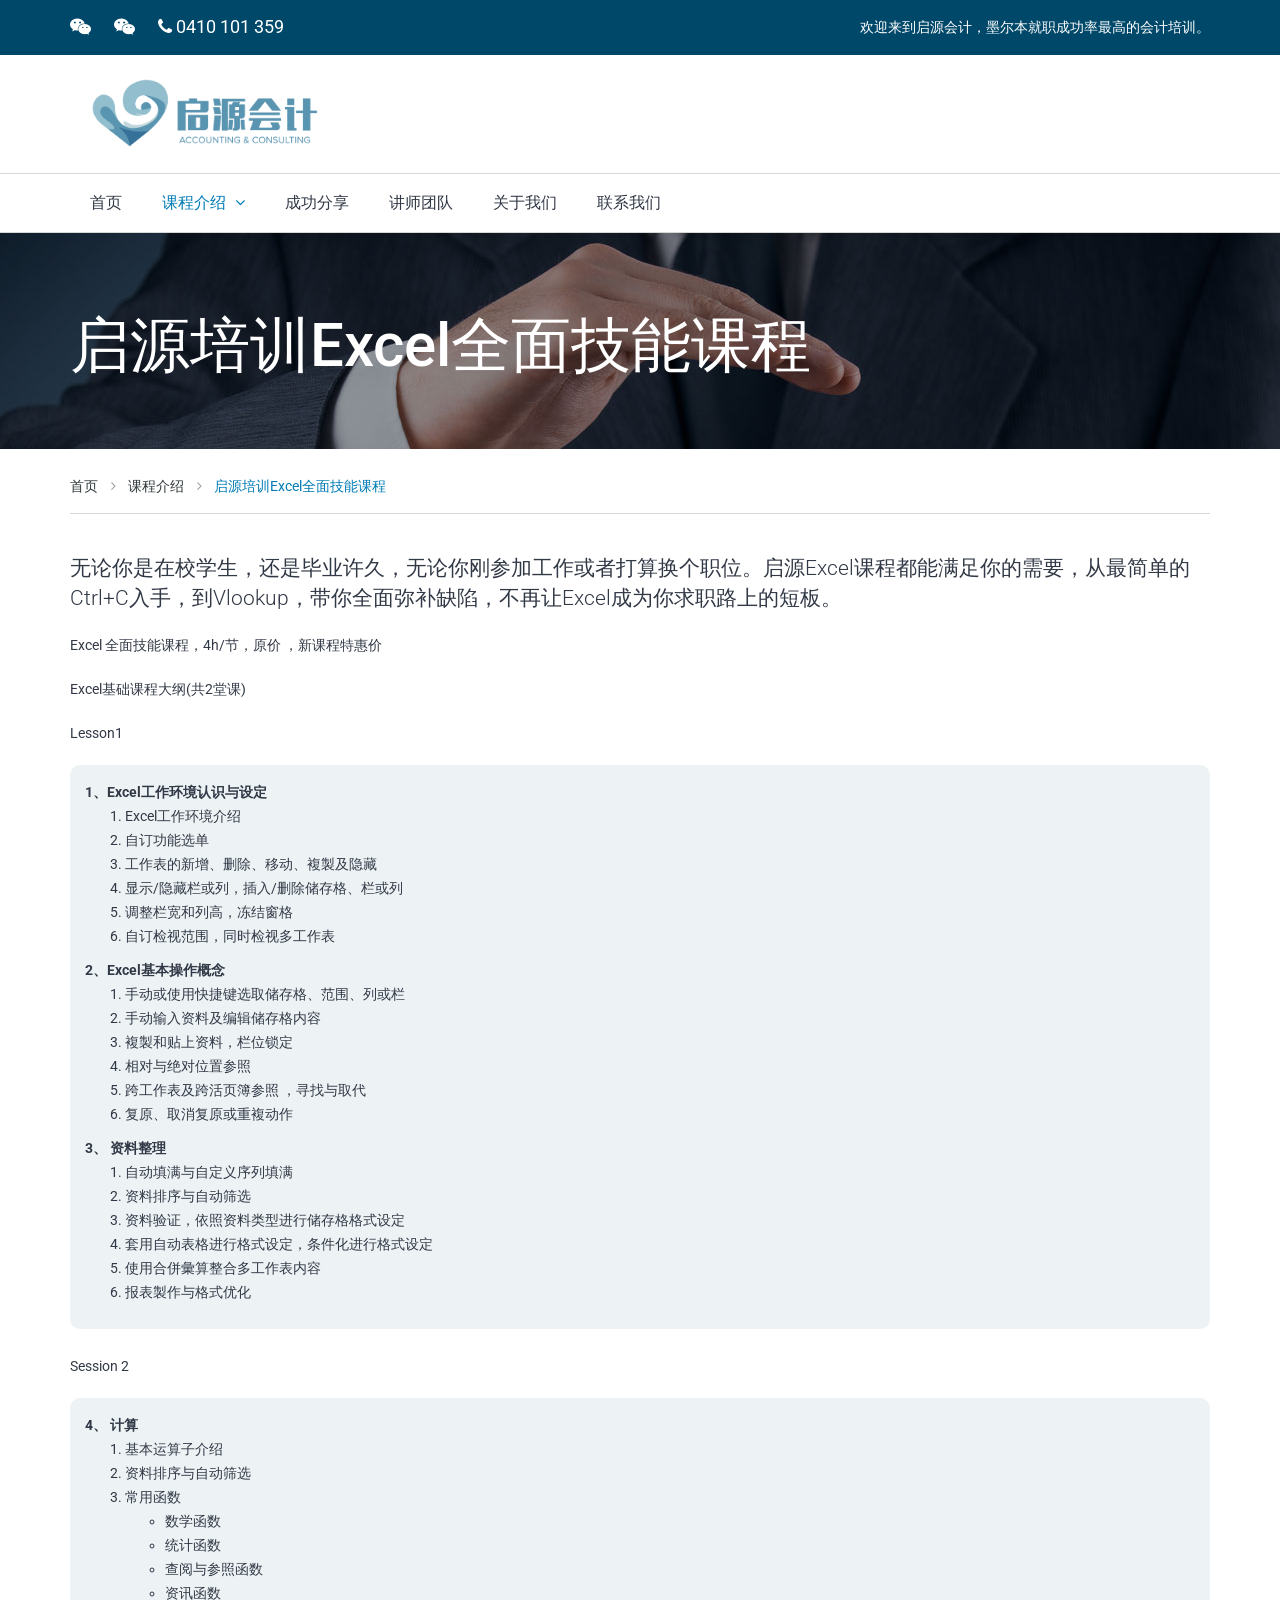
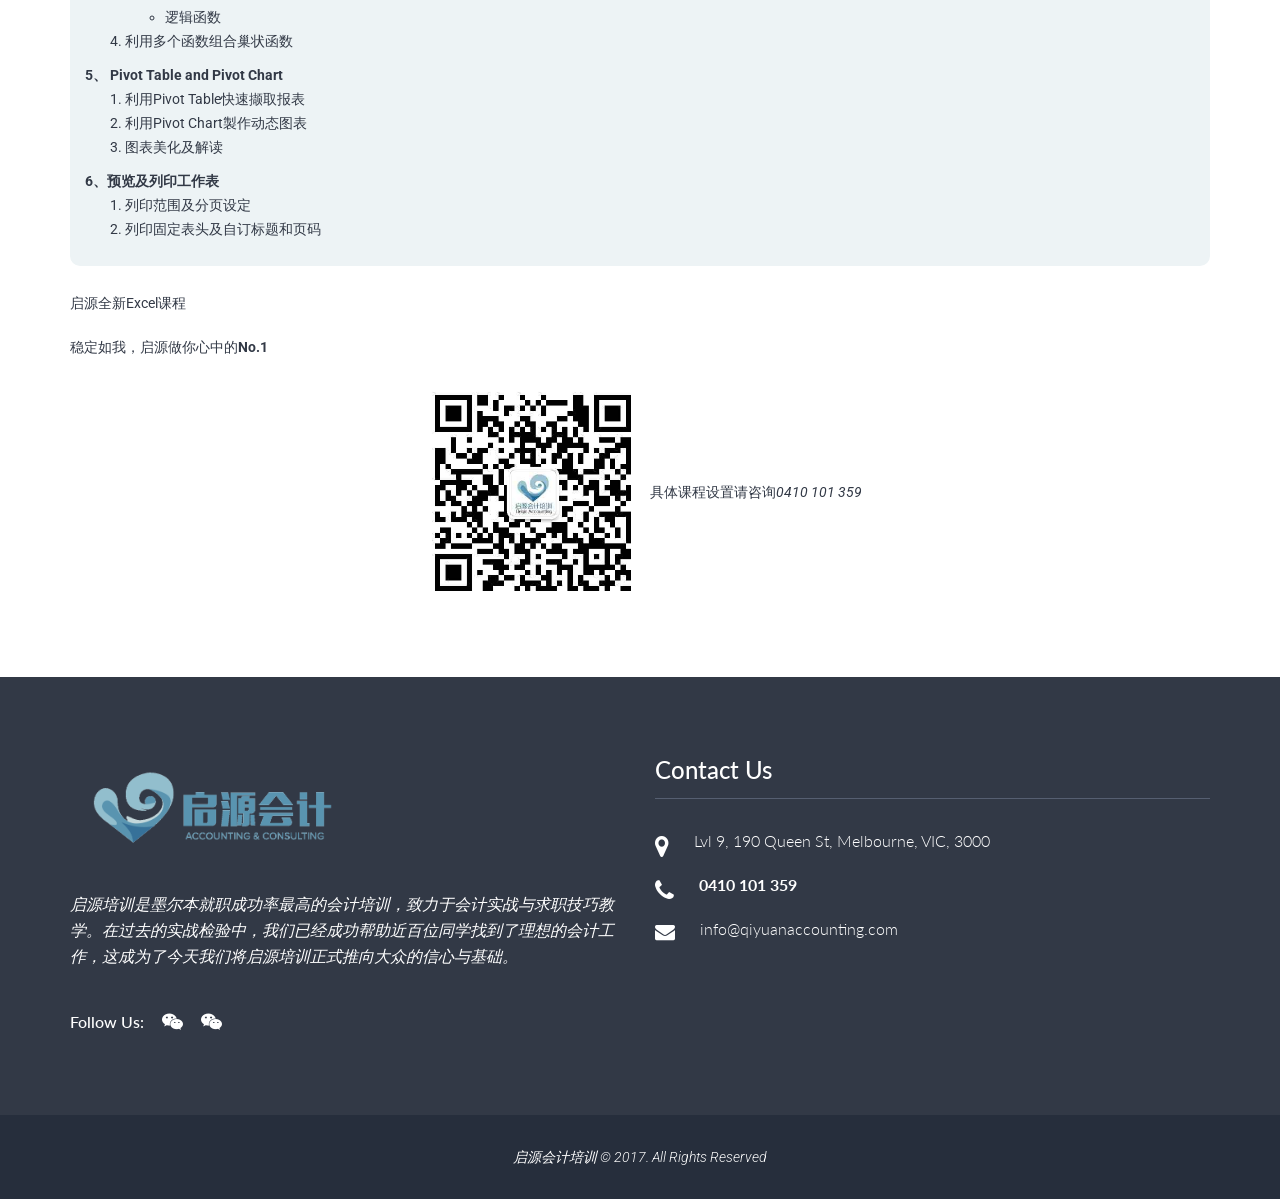
<file: excel-course.html>
<!DOCTYPE html>
<html lang="en">
<head>

    <meta charset="utf-8">
    <meta http-equiv="X-UA-Compatible" content="IE=edge">
    <meta name="viewport" content="width=device-width, initial-scale=1.0">
    <meta name="description" content="">
    <meta name="author" content="">

    <title>Fin Adviser - Bootstrap Template</title>

    <!-- Bootstrap -->
    <link href="css/bootstrap.min.css" rel="stylesheet">

    <!-- Google Web Fonts -->
    <link href="https://fonts.googleapis.com/css?family=Roboto:400,100,100italic,300,300italic,400italic,500,500italic,700,700italic,900,900italic" rel="stylesheet" type="text/css">
    <link href="https://fonts.googleapis.com/css?family=Lato:400,100,100italic,300,300italic,400italic,700,700italic,900,900italic" rel="stylesheet" type="text/css">

    <!-- Template CSS Files  -->
    <link href="font-awesome/css/font-awesome.min.css" rel="stylesheet">
    <link href="js/plugins/owl-carousel/owl.carousel.css" rel="stylesheet">
    <link href="js/plugins/owl-carousel/owl.theme.css" rel="stylesheet">
    <link href="js/plugins/magnific-popup/magnific-popup.css" rel="stylesheet">
    <link href="css/style.css" rel="stylesheet">
    <link href="css/responsive.css" rel="stylesheet">

    <!-- HTML5 shim and Respond.js for IE8 support of HTML5 elements and media queries -->
    <!-- WARNING: Respond.js doesn't work if you view the page via file:// -->
    <!--[if lt IE 9]>
    <script src="https://oss.maxcdn.com/html5shiv/3.7.2/html5shiv.min.js"></script>
    <script src="https://oss.maxcdn.com/respond/1.4.2/respond.min.js"></script>
    <![endif]-->

    <!-- Fav and touch icons -->
    <link rel="apple-touch-icon-precomposed" sizes="144x144" href="images/fav-144.png">
    <link rel="apple-touch-icon-precomposed" sizes="114x114" href="images/fav-114.png">
    <link rel="apple-touch-icon-precomposed" sizes="72x72" href="images/fav-72.png">
    <link rel="apple-touch-icon-precomposed" href="images/fav-57.png">
    <link rel="shortcut icon" href="images/fav.png">

</head>
<body class="page-course-intro">
<!-- Top Bar Starts -->
<div class="top-bar">
    <!-- Nested Container Starts -->
    <div class="container clearfix text-center-xs">
        <ul class="list-unstyled list-inline pull-left-lg pull-left-md pull-left-sm animation">
            <li>
                <a href="#"><i class="fa fa-wechat"></i></a>
                <img width="200" height="200" src="./img/common/wechat-qr1.png" alt="微信">
            </li>
            <li>
                <a href="#"><i class="fa fa-weixin"></i></a>
                <img width="200" height="200" src="./img/common/wechat-qr2.jpg" alt="微信">
            </li>
            <li><i class="fa fa-phone"></i> 0410 101 359</li>
        </ul>
        <p class="pull-right-lg pull-right-md pull-right-sm text-right-lg text-right-md text-right-sm text-light">
            欢迎来到启源会计，墨尔本就职成功率最高的会计培训。
        </p>
    </div>
    <!-- Nested Container Ends -->
</div>
<!-- Top Bar Ends -->
<!-- Header Starts -->
<header class="main-header">
    <!-- Nested Container Starts -->
    <div class="container text-center-xs">
        <!-- Nested Row Starts -->
        <div class="row">
            <!-- Logo Starts -->
            <div class="col-lg-3 col-sm-4 col-xs-12">
                <img src="img/common/logo.png" alt="Fin Adviser" class="img-responsive img-center-xs logo">
            </div>
            <!-- Logo Ends -->
            <!-- Opening Hours Starts -->
            <!--<div class="col-sm-4 col-xs-12 col-lg-offset-5  col-sm-offset-4 hidden-xs">-->
            <!--<div class="clearfix">-->
            <!--<i class="fa fa-phone pull-left-lg pull-left-md pull-left-sm circle"></i>-->
            <!--<h6 class="text-spl-color text-medium">联系电话</h6>-->
            <!--<p class="text-light"><em>0410 101 359</em></p>-->
            <!--</div>-->
            <!--</div>-->
            <!-- Opening Hours Ends -->
            <!-- Contact Number Starts -->

            <!-- Contact Number Ends -->
        </div>
        <!-- Nested Row Ends -->
    </div>
    <!-- Nested Container Ends -->
</header>
<!-- Header Ends -->
<!-- Main Menu Starts -->
<nav id="nav" class="main-menu navbar flat">
    <!-- Nested Container Starts -->
    <div class="container">
        <!-- Nav Header Starts -->
        <div class="navbar-header">
            <button type="button" class="btn btn-navbar navbar-toggle flat animation" data-toggle="collapse" data-target=".navbar-cat-collapse">
                <span class="sr-only">Toggle Navigation</span>
                <i class="fa fa-bars"></i>
            </button>
        </div>
        <!-- Nav Header Ends -->
        <!-- Navbar Cat collapse Starts -->
        <div class="collapse navbar-collapse navbar-cat-collapse animation">
            <!-- Nav Links Starts -->
            <ul class="nav navbar-nav text-bold">
                <li>
                    <a href="./index.html">首页</a>
                </li>
                <li class="active dropdown">
                    <a href="#" class="dropdown-toggle" data-toggle="dropdown">课程介绍 <i class="fa fa-angle-down"></i></a>
                    <ul class="dropdown-menu flat" role="menu">
                        <li tabindex="-1"><a href="./interview-course.html">启源简历面试课程</a></li>
                        <li tabindex="-1"><a href="./accounting-course.html">启源金牌行业会计课程</a></li>
                        <li class="active"  tabindex="-1"><a href="./excel-course.html">启源培训Excel全面技能课程</a></li>
                        <li tabindex="-1"><a href="./myob-course.html">启源培训MYOB全面技能课程</a></li>
                        <li tabindex="-1"><a href="./sap-course.html">SAP精品课程</a></li>
                        <li tabindex="-1"><a href="./aa-course.html">Assistant Accountant精修班</a></li>
                        <li tabindex="-1"><a href="./1v1-course.html">启源1v1 VIP课程</a></li>
                        <!--<li tabindex="-1"><a href="./interview-course.html">实习计划</a></li>-->
                    </ul>
                </li>
                <li><a href="successes-stories.html">成功分享</a></li>
                <li><a href="team.html">讲师团队</a></li>
                <li><a href="about.html">关于我们</a></li>
                <li><a href="contact.html">联系我们</a></li>
            </ul>
            <!-- Nav Links Ends -->
        </div>
        <!-- Navbar Cat collapse Ends -->
    </div>
    <!-- Nested Container Ends -->
</nav>
<!-- Main Menu Ends -->
<!-- Main Banner Starts -->
<section class="main-banner text-center-xs">
    <!-- Nested Container Starts -->
    <div class="container text-lite-color">
        <h2 class="text-medium">启源培训Excel全面技能课程</h2>
    </div>
    <!-- Nested Container Ends -->
</section>
<!-- Main Banner Ends -->
<!-- Breadcrumb Starts -->
<div class="container text-center-xs">
    <ol class="breadcrumb flat">
        <li><a href="index.html">首页</a></li>
        <li>课程介绍</li>
        <li class="active">启源培训Excel全面技能课程</li>
    </ol>
</div>
<!-- Breadcrumb Ends -->
<!-- Main Container Starts -->
<div class="main-container container">
    <!-- Nested Row Starts -->
    <div class="row text-center-xs">

        <!-- Content Starts -->
        <div class="col-sm-12 col-xs-12">
            <p class="lead">无论你是在校学生，还是毕业许久，无论你刚参加工作或者打算换个职位。启源Excel课程都能满足你的需要，从最简单的Ctrl+C入手，到Vlookup，带你全面弥补缺陷，不再让Excel成为你求职路上的短板。</p>

            <p>Excel 全面技能课程，4h/节，原价  ，新课程特惠价</p>

            <p>Excel基础课程大纲(共2堂课)</p>

            <p>Lesson1</p>
            <div class="course">
                <p class="title">
                    1、Excel工作环境认识与设定
                </p>
                <ol>
                    <li>Excel工作环境介绍</li>
                    <li>自订功能选单</li>
                    <li>工作表的新增、删除、移动、複製及隐藏</li>
                    <li>显示/隐藏栏或列，插入/删除储存格、栏或列</li>
                    <li>调整栏宽和列高，冻结窗格</li>
                    <li>自订检视范围，同时检视多工作表</li>
                </ol>

                <p class="title">
                    2、Excel基本操作概念
                </p>
                <ol>
                    <li>手动或使用快捷键选取储存格、范围、列或栏</li>
                    <li>手动输入资料及编辑储存格内容</li>
                    <li>複製和贴上资料，栏位锁定</li>
                    <li>相对与绝对位置参照</li>
                    <li>跨工作表及跨活页簿参照 ，寻找与取代</li>
                    <li>复原、取消复原或重複动作</li>
                </ol>

                <p class="title">
                    3、 资料整理
                </p>
                <ol>
                    <li>自动填满与自定义序列填满</li>
                    <li>资料排序与自动筛选</li>
                    <li>资料验证，依照资料类型进行储存格格式设定</li>
                    <li>套用自动表格进行格式设定，条件化进行格式设定</li>
                    <li>使用合併彙算整合多工作表内容</li>
                    <li>报表製作与格式优化</li>
                </ol>
            </div>

            <p>Session 2</p>
            <div class="course">

                <p class="title">
                    4、 计算
                </p>
                <ol>
                    <li>基本运算子介绍</li>
                    <li>资料排序与自动筛选</li>
                    <li>常用函数</li>
                    <ul>
                        <li>数学函数</li>
                        <li>统计函数</li>
                        <li>查阅与参照函数</li>
                        <li>资讯函数</li>
                        <li>逻辑函数</li>
                    </ul>
                    <li>利用多个函数组合巢状函数</li>
                </ol>

                <p class="title">
                    5、 Pivot Table and Pivot Chart
                </p>
                <ol>
                    <li>利用Pivot Table快速撷取报表</li>
                    <li>利用Pivot Chart製作动态图表</li>
                    <li>图表美化及解读</li>
                </ol>

                <p class="title">
                    6、预览及列印工作表
                </p>
                <ol>
                    <li>列印范围及分页设定</li>
                    <li>列印固定表头及自订标题和页码</li>
                </ol>
            </div>

            <p>启源全新Excel课程</p>
            <p>稳定如我，启源做你心中的<strong>No.1</strong></p>

            <p class="t-c">
                <img width="20%" src="./img/common/wechat-qr1.png" alt="具体课程设置请咨询0410 101 359">
                具体课程设置请咨询<em>0410 101 359</em>
            </p>
        </div>
        <!-- Content Ends -->
    </div>
    <!-- Nested Row Ends -->
    <!-- Spacer Starts -->
    <!-- Spacer Ends -->
    <!-- Nested Row Starts -->
    <!-- Nested Row Ends -->
    <!-- Spacer Starts -->
    <!-- Spacer Ends -->
    <!-- What We Offer Starts -->
    <!-- What We Offer Ends -->
    <!-- Spacer Starts -->
    <!-- Spacer Ends -->
</div>

<!-- Main Container Ends -->
<!-- Newsletter Subscription Section Starts -->
<!-- Newsletter Subscription Section Ends -->
<!-- Footer Top Section Starts -->
<section class="footer-top">
    <!-- Nested Container Starts -->
    <div class="container text-center-xs text-lite-color">
        <!-- Nested Row Starts -->
        <div class="row">
            <!-- Foot Col #1 Starts -->
            <div class="col-md-6 col-sm-6 col-xs-12">
                <div class="foot-info">
                    <p>
                        <img src="img/common/logo.png" width="50%" alt="启源会计" class="img-responsive img-center-xs">
                    </p>
                    <br>
                    <p class="text-light">
                        <em>启源培训是墨尔本就职成功率最高的会计培训，致力于会计实战与求职技巧教学。在过去的实战检验中，我们已经成功帮助近百位同学找到了理想的会计工作，这成为了今天我们将启源培训正式推向大众的信心与基础。</em>
                    </p>
                    <ul class="list-unstyled list-inline foot-sm-links">
                        <li class="text-medium">Follow Us:</li>
                        <li>
                            <a href="#"><i class="fa fa-weixin animation"></i></a>
                            <img width="200" height="200" src="./img/common/wechat-qr1.png" alt="微信">
                        </li>
                        <li>
                            <a href="#"><i class="fa fa-wechat animation"></i></a>
                            <img width="200" height="200" src="./img/common/wechat-qr2.jpg" alt="微信">
                        </li>
                    </ul>
                </div>
            </div>
            <!-- Foot Col #1 Ends -->
            <!-- Foot Col #2 Starts -->
            <div class="col-md-6 col-sm-6 col-xs-12">
                <h5>Contact Us</h5>
                <ul class="list-unstyled foot-address-list text-light">
                    <li class="clearfix">
                        <i class="fa fa-map-marker"></i>
                        <span>
									Lvl 9, 190 Queen St, Melbourne, VIC, 3000
								</span>
                    </li>
                    <li class="clearfix">
                        <i class="fa fa-phone"></i>
                        <span class="text-bold">0410 101 359</span>
                    </li>
                    <li class="clearfix">
                        <i class="fa fa-envelope"></i>
                        <span><a href="mailto:info@qiyuanaccounting.com">info@qiyuanaccounting.com</a></span>
                    </li>
                </ul>
            </div>
            <!-- Foot Col #2 Ends -->
            <!-- Divider Starts -->
            <!-- Divider Ends -->
            <!-- Foot Col #3 Starts -->
            <!-- Foot Col #3 Ends -->
            <!-- Foot Col #4 Starts -->
            <!-- Foot Col #4 Ends -->
        </div>
        <!-- Nested Row Ends -->
    </div>
    <!-- Nested Container Ends -->
</section>

<!-- Footer Top Section Ends -->
<!-- Copyright Starts -->
<footer class="copyright">
    <!-- Nested Container Starts -->
    <div class="container text-center text-lite-color">
        <em class="text-light">启源会计培训 &copy; 2017. All Rights Reserved</em>
    </div>
    <!-- Nested Container Ends -->
</footer>
<!-- Copyright Ends	-->
<!-- Template JS Files -->
<script src="js/jquery-1.12.4.min.js"></script>
<script src="js/jquery-migrate-1.4.1.min.js"></script>
<script src="js/bootstrap.min.js"></script>
<script src="js/plugins/backstretch/jquery.backstretch.min.js"></script>
<script src="js/plugins/shuffle/jquery.shuffle.modernizr.min.js"></script>
<script src="js/plugins/owl-carousel/owl.carousel.js"></script>
<script src="js/plugins/magnific-popup/jquery.magnific-popup.min.js"></script>
<script src="js/custom.js"></script>
</body>
</html>
</file>
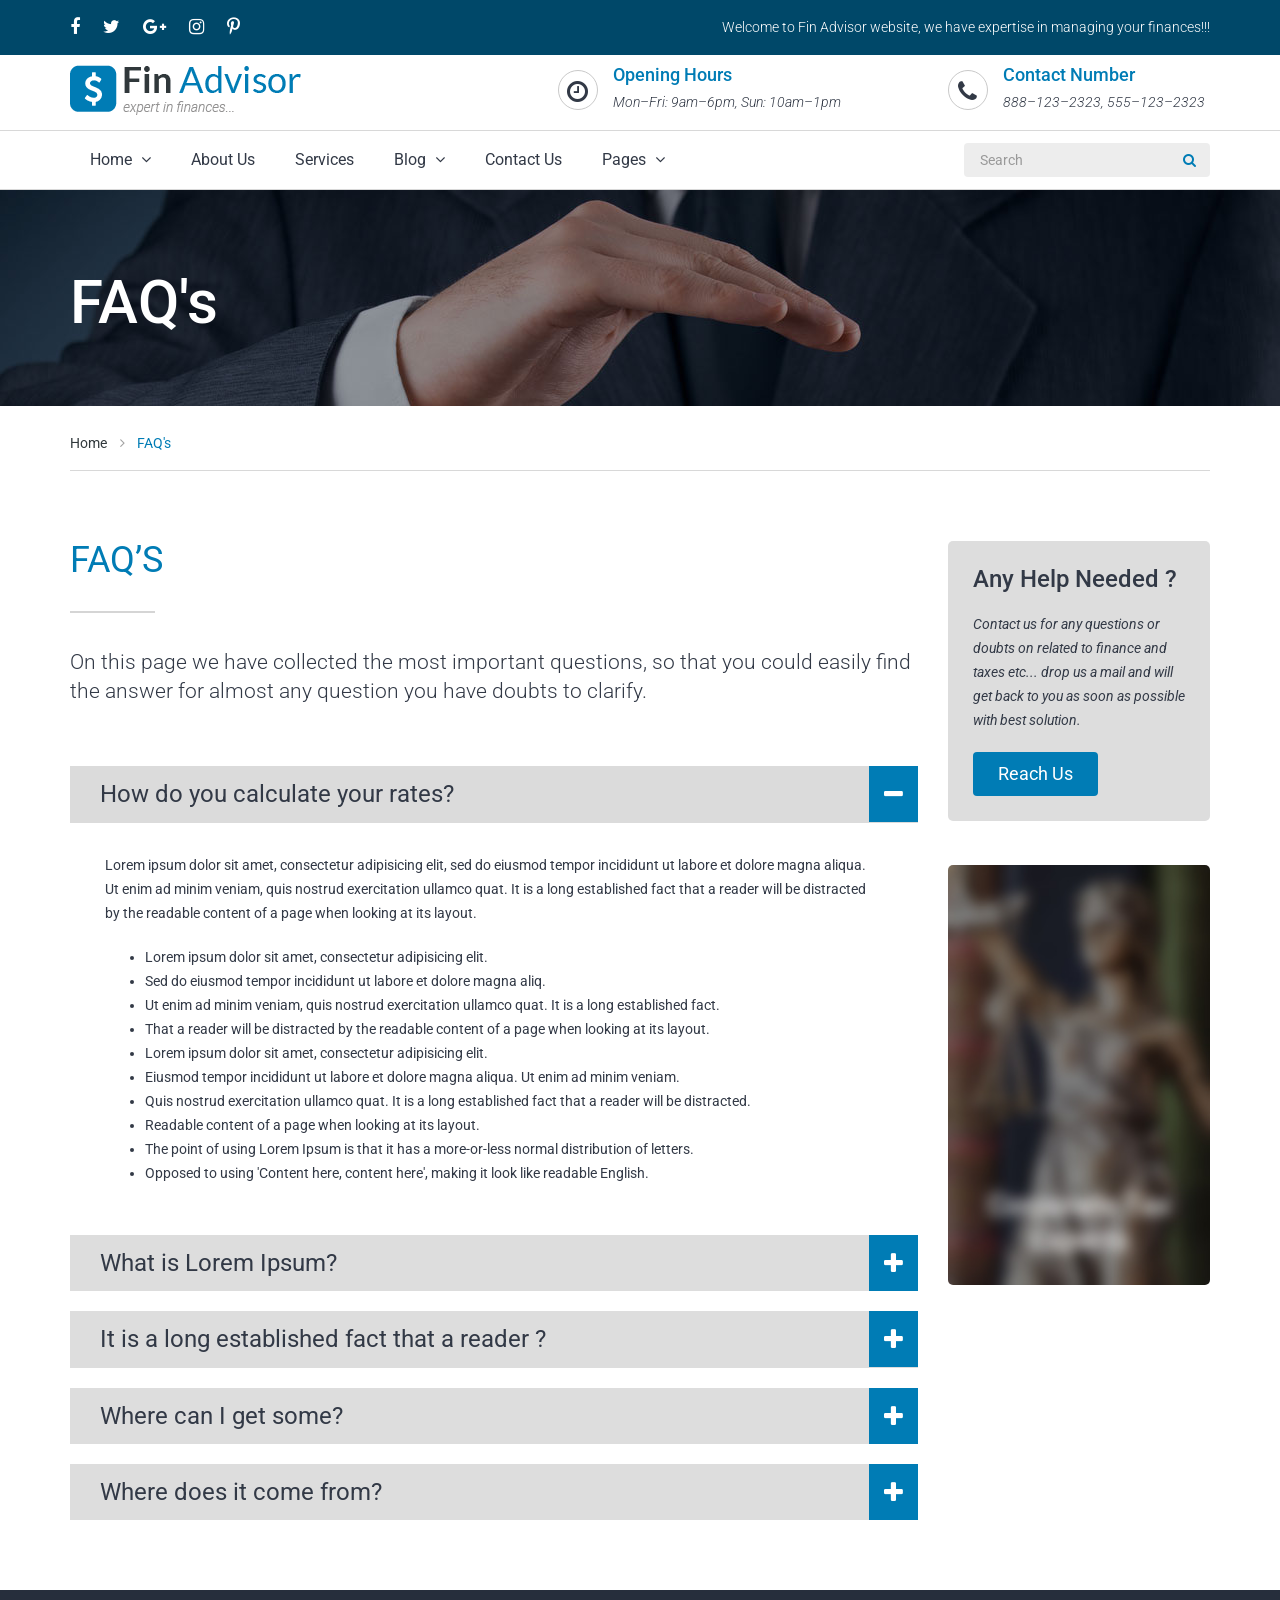
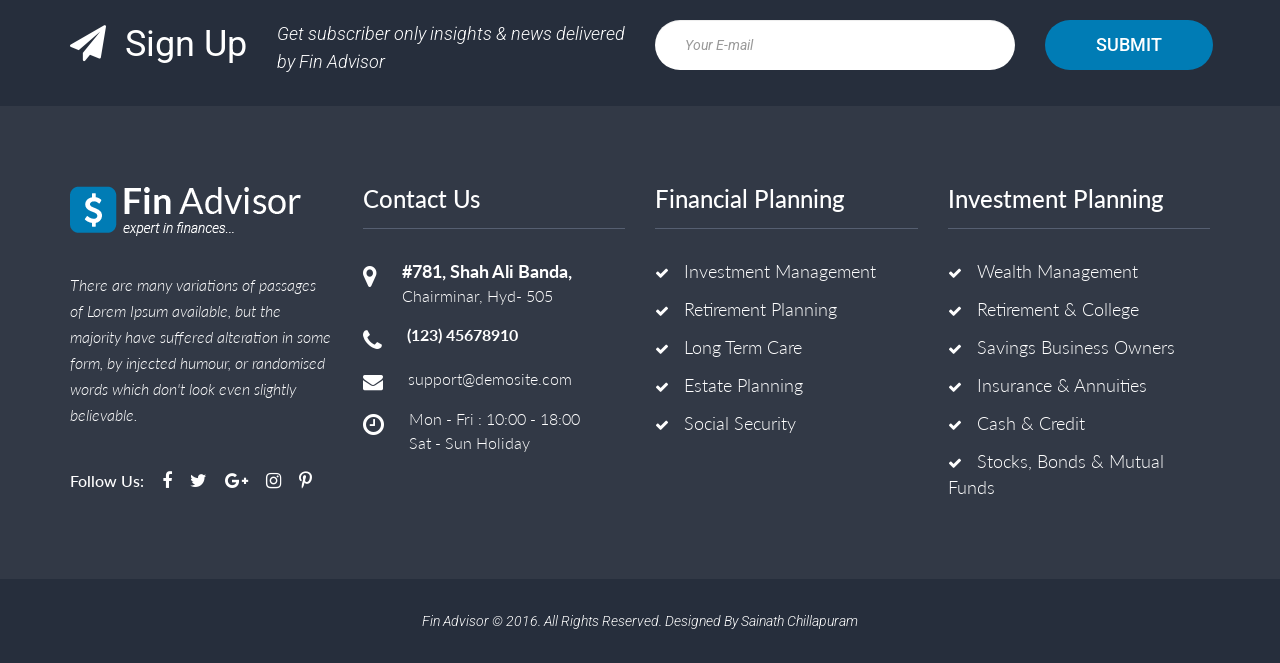
<file: faq.html>
<!DOCTYPE html>
<html lang="en">
	<head>

		<meta charset="utf-8">
		<meta http-equiv="X-UA-Compatible" content="IE=edge">
		<meta name="viewport" content="width=device-width, initial-scale=1.0">
		<meta name="description" content="">
		<meta name="author" content="">

		<title>Fin Adviser - Bootstrap Template</title>

		<!-- Bootstrap -->
		<link href="css/bootstrap.min.css" rel="stylesheet">

		<!-- Google Web Fonts -->
		<link href="https://fonts.googleapis.com/css?family=Roboto:400,100,100italic,300,300italic,400italic,500,500italic,700,700italic,900,900italic" rel="stylesheet" type="text/css">
		<link href="https://fonts.googleapis.com/css?family=Lato:400,100,100italic,300,300italic,400italic,700,700italic,900,900italic" rel="stylesheet" type="text/css">

		<!-- Template CSS Files  -->
		<link href="font-awesome/css/font-awesome.min.css" rel="stylesheet">
		<link href="js/plugins/owl-carousel/owl.carousel.css" rel="stylesheet">
		<link href="js/plugins/owl-carousel/owl.theme.css" rel="stylesheet">
		<link href="js/plugins/magnific-popup/magnific-popup.css" rel="stylesheet">
		<link href="css/style.css" rel="stylesheet">
		<link href="css/responsive.css" rel="stylesheet">
		
		<!-- HTML5 shim and Respond.js for IE8 support of HTML5 elements and media queries -->
		<!-- WARNING: Respond.js doesn't work if you view the page via file:// -->
		<!--[if lt IE 9]>
		  <script src="https://oss.maxcdn.com/html5shiv/3.7.2/html5shiv.min.js"></script>
		  <script src="https://oss.maxcdn.com/respond/1.4.2/respond.min.js"></script>
		<![endif]-->

		<!-- Fav and touch icons -->
		<link rel="apple-touch-icon-precomposed" sizes="144x144" href="images/fav-144.png">
		<link rel="apple-touch-icon-precomposed" sizes="114x114" href="images/fav-114.png">
		<link rel="apple-touch-icon-precomposed" sizes="72x72" href="images/fav-72.png">
		<link rel="apple-touch-icon-precomposed" href="images/fav-57.png">
		<link rel="shortcut icon" href="images/fav.png">
		
	</head>
	<body>
	<!-- Top Bar Starts -->
		<div class="top-bar">
		<!-- Nested Container Starts -->
			<div class="container clearfix text-center-xs">
				<ul class="list-unstyled list-inline pull-left-lg pull-left-md pull-left-sm animation">
					<li><a href="#"><i class="fa fa-facebook"></i></a></li>
					<li><a href="#"><i class="fa fa-twitter"></i></a></li>
					<li><a href="#"><i class="fa fa-google-plus"></i></a></li>
					<li><a href="#"><i class="fa fa-instagram"></i></a></li>
					<li><a href="#"><i class="fa fa-pinterest-p"></i></a></li>
				</ul>
				<p class="pull-right-lg pull-right-md pull-right-sm text-right-lg text-right-md text-right-sm text-light">
					Welcome to Fin Advisor website, we have expertise in managing your finances!!!
				</p>
			</div>
		<!-- Nested Container Ends -->
		</div>
	<!-- Top Bar Ends -->
	<!-- Header Starts -->
		<header class="main-header">
		<!-- Nested Container Starts -->
			<div class="container text-center-xs">
			<!-- Nested Row Starts -->
				<div class="row">
				<!-- Logo Starts -->
					<div class="col-lg-3 col-sm-4 col-xs-12">
						<a href="index.html"><img src="images/logo.png" alt="Fin Adviser" class="img-responsive img-center-xs logo"></a>
					</div>
				<!-- Logo Ends -->
				<!-- Opening Hours Starts -->
					<div class="col-sm-4 col-xs-12 col-lg-offset-2 hidden-xs">
						<div class="clearfix">
							<i class="fa fa-clock-o pull-left-lg pull-left-md pull-left-sm circle"></i>
							<h6 class="text-spl-color text-medium">Opening Hours</h6>
							<p class="text-light"><em>Mon–Fri: 9am–6pm, Sun: 10am–1pm</em></p>
						</div>
					</div>
				<!-- Opening Hours Ends -->
				<!-- Contact Number Starts -->
					<div class="col-lg-3 col-sm-4 col-xs-12 hidden-xs">
						<div class="clearfix">
							<i class="fa fa-phone pull-left-lg pull-left-md pull-left-sm circle"></i>
							<h6 class="text-spl-color text-medium">Contact Number</h6>
							<p class="text-light"><em>888–123–2323, 555–123–2323</em></p>
						</div>
					</div>
				<!-- Contact Number Ends -->
				</div>
			<!-- Nested Row Ends -->
			</div>
		<!-- Nested Container Ends -->
		</header>
	<!-- Header Ends -->
	<!-- Main Menu Starts -->
		<nav id="nav" class="main-menu navbar flat">
		<!-- Nested Container Starts -->
			<div class="container">
			<!-- Nav Header Starts -->
				<div class="navbar-header">
					<button type="button" class="btn btn-navbar navbar-toggle flat animation" data-toggle="collapse" data-target=".navbar-cat-collapse">
						<span class="sr-only">Toggle Navigation</span>
						<i class="fa fa-bars"></i>
					</button>
				</div>
			<!-- Nav Header Ends -->
			<!-- Navbar Cat collapse Starts -->
				<div class="collapse navbar-collapse navbar-cat-collapse animation">
				<!-- Nav Links Starts -->
					<ul class="nav navbar-nav text-bold">
						<li class="dropdown">
							<a href="index.html" class="dropdown-toggle" data-toggle="dropdown">Home <i class="fa fa-angle-down"></i></a>
							<ul class="dropdown-menu flat" role="menu">
								<li><a tabindex="-1" href="index.html">Home 1</a></li>
								<li><a tabindex="-1" href="index2.html">Home 2</a></li>
								<li><a tabindex="-1" href="index3.html">Home 3</a></li>
								<li><a tabindex="-1" href="index4.html">Home 4</a></li>
							</ul>
						</li>
						<li><a href="about.html">About Us</a></li>
						<li><a href="services.html">Services</a></li>
						<li class="dropdown">
							<a href="blog.html" class="dropdown-toggle" data-toggle="dropdown">Blog <i class="fa fa-angle-down"></i></a>
							<ul class="dropdown-menu flat" role="menu">
								<li><a tabindex="-1" href="blog.html">Blog Page</a></li>
								<li><a tabindex="-1" href="blog-2col.html">Blog 2 Col</a></li>
								<li><a tabindex="-1" href="blog-3col.html">Blog 3 Col</a></li>
								<li><a tabindex="-1" href="blog-single.html">Blog Single Page</a></li>
							</ul>
						</li>
						<li><a href="contact.html">Contact Us</a></li>
						<li class="dropdown">
							<a href="#" class="dropdown-toggle" data-toggle="dropdown">Pages <i class="fa fa-angle-down"></i></a>
							<ul class="dropdown-menu flat" role="menu">
								<li tabindex="-1"><a href="team.html">Team</a></li>
								<li class="active" tabindex="-1"><a href="faq.html">Faq's</a></li>
								<li tabindex="-1"><a href="pricing.html">Pricing</a></li>
								<li tabindex="-1"><a href="gallery.html">Gallery</a></li>
								<li tabindex="-1"><a href="404.html">404</a></li>
								<li tabindex="-1"><a href="coming-soon.html">Coming Soon</a></li>
							</ul>
						</li>
					</ul>
				<!-- Nav Links Ends -->
				<!-- Search Form Starts -->					
					<form class="navbar-form navbar-right hidden-sm hidden-xs" role="search">
						<div class="input-group">
						  <input type="text" class="form-control" placeholder="Search">
						  <span class="input-group-btn">
							<button class="btn btn-default" type="button">
								<i class="fa fa-search"></i>
							</button>
						  </span>
						</div>
					</form>
				<!-- Search Form Ends -->
				</div>
			<!-- Navbar Cat collapse Ends -->
			</div>
		<!-- Nested Container Ends -->
		</nav>
	<!-- Main Menu Ends -->
	<!-- Main Banner Starts -->
		<section class="main-banner text-center-xs">
		<!-- Nested Container Starts -->
			<div class="container text-lite-color">
				<h2 class="text-medium">FAQ's</h2>
			</div>
		<!-- Nested Container Ends -->
		</section>
	<!-- Main Banner Ends -->
	<!-- Breadcrumb Starts -->
		<div class="container text-center-xs">
			<ol class="breadcrumb flat">
				<li><a href="index.html">Home</a></li>
				<li class="active">FAQ's</li>
			</ol>
		</div>
	<!-- Breadcrumb Ends -->	
	<!-- Main Container Starts -->
		<div class="main-container container text-center-sm text-center-xs">
		<!-- Nested Row Starts -->
			<div class="row">
			<!-- Mainarea Starts -->
				<div class="col-md-9 col-xs-12">
					<h4 class="main-heading-1 text-spl-color text-uppercase text-normal text-center-sm text-center-xs">FAQ’s</h4>
					<p class="lead">On this page we have collected the most important questions, so that you could easily find the answer for almost any question you have doubts to clarify.</p>
				<!-- FAQ's Accordions Starts -->
					<div class="panel-group" id="accordion-faqs">
					<!-- Accordion #1 Starts -->
						<div class="panel flat">
						<!-- Panel Heading Starts -->
							<div class="panel-heading flat">
								<h5 class="panel-title">
									<a data-toggle="collapse" data-parent="#accordion-faqs" href="#collapse1">
										How do you calculate your rates?
									</a>
								</h5>
							</div>
						<!-- Panel Heading Ends -->
						<!-- Panel Body Starts -->
							<div id="collapse1" class="panel-collapse collapse in">
								<div class="panel-body">
									<p>
										Lorem ipsum dolor sit amet, consectetur adipisicing elit, sed do eiusmod tempor incididunt ut labore et dolore magna aliqua. Ut enim ad minim veniam, quis nostrud exercitation ullamco quat. It is a long established fact that a reader will be distracted by the readable content of a page when looking at its layout.
									</p>
									<ul>
										<li>Lorem ipsum dolor sit amet, consectetur adipisicing elit.</li>
										<li>Sed do eiusmod tempor incididunt ut labore et dolore magna aliq.</li>
										<li>Ut enim ad minim veniam, quis nostrud exercitation ullamco quat. It is a long established fact.</li>
										<li>That a reader will be distracted by the readable content of a page when looking at its layout.</li>
										<li>Lorem ipsum dolor sit amet, consectetur adipisicing elit.</li>
										<li>Eiusmod tempor incididunt ut labore et dolore magna aliqua. Ut enim ad minim veniam.</li>
										<li>Quis nostrud exercitation ullamco quat. It is a long established fact that a reader will be distracted.</li>
										<li>Readable content of a page when looking at its layout.</li>
										<li>The point of using Lorem Ipsum is that it has a more-or-less normal distribution of letters.</li>
										<li>Opposed to using 'Content here, content here', making it look like readable English.</li>
									</ul>
								</div>
							</div>
						<!-- Panel Body Ends -->						
						</div>
					<!-- Accordion #1 Ends -->
					<!-- Accordion #2 Starts -->
						<div class="panel flat">
						<!-- Panel Heading Starts -->
							<div class="panel-heading flat">
								<h5 class="panel-title">
									<a data-toggle="collapse" data-parent="#accordion-faqs" href="#collapse2">
										What is Lorem Ipsum?
									</a>
								</h5>
							</div>
						<!-- Panel Heading Ends -->
						<!-- Panel Body Starts -->
							<div id="collapse2" class="panel-collapse collapse">
								<div class="panel-body">
									<p>
										Nihil anim keffiyeh helvetica, craft beer labore wes anderson cred nesciunt sapiente ea proident. Ad vegan excepteur butcher vice lomo. Leggings occaecat craft beer farm-to-table, raw denim aesthetic synth nesciunt you probably haven't heard of them accusamus labore sustainable VHS.
									</p>
									<p>
										Anim pariatur cliche reprehenderit, enim eiusmod high life accusamus terry richardson ad squid. 3 wolf moon officia aute, non cupidatat skateboard dolor brunch. Food truck quinoa nesciunt laborum eiusmod. Brunch 3 wolf moon tempor, sunt aliqua put a bird on it squid single-origin coffee nulla assumenda shoreditch et.
									</p>
									<p>
										Lorem ipsum dolor sit amet, consectetur adipisicing elit, sed do eiusmod tempor incididunt ut labore et dolore magna aliqua. Ut enim ad minim veniam, quis nostrud exercitation ullamco quat. It is a long established fact that a reader will be distracted by the readable content of a page when looking at its layout.
									</p>
								</div>
							</div>
						<!-- Panel Body Ends -->						
						</div>
					<!-- Accordion #2 Ends -->
					<!-- Accordion #3 Starts -->
						<div class="panel flat">
						<!-- Panel Heading Starts -->
							<div class="panel-heading flat">
								<h5 class="panel-title">
									<a data-toggle="collapse" data-parent="#accordion-faqs" href="#collapse3">
										It is a long established fact that a reader ?
									</a>
								</h5>
							</div>
						<!-- Panel Heading Ends -->
						<!-- Panel Body Starts -->
							<div id="collapse3" class="panel-collapse collapse">
								<div class="panel-body">
									<p>
										Nihil anim keffiyeh helvetica, craft beer labore wes anderson cred nesciunt sapiente ea proident. Ad vegan excepteur butcher vice lomo. Leggings occaecat craft beer farm-to-table, raw denim aesthetic synth nesciunt you probably haven't heard of them accusamus labore sustainable VHS.
									</p>
									<ol>
										<li>Quis nostrud exercitation ullamco quat. It is a long established fact that a reader will be distracted.</li>
										<li>Readable content of a page when looking at its layout.</li>
										<li>The point of using Lorem Ipsum is that it has a more-or-less normal distribution of letters.</li>
										<li>Opposed to using 'Content here, content here', making it look like readable English.</li>
									</ol>
									<p>
										Anim pariatur cliche reprehenderit, enim eiusmod high life accusamus terry richardson ad squid. 3 wolf moon officia aute, non cupidatat skateboard dolor brunch. Food truck quinoa nesciunt laborum eiusmod. Brunch 3 wolf moon tempor, sunt aliqua put a bird on it squid single-origin coffee nulla assumenda shoreditch et.
									</p>
								</div>
							</div>
						<!-- Panel Body Ends -->						
						</div>
					<!-- Accordion #3 Ends -->
					<!-- Accordion #4 Starts -->
						<div class="panel flat">
						<!-- Panel Heading Starts -->
							<div class="panel-heading flat">
								<h5 class="panel-title">
									<a data-toggle="collapse" data-parent="#accordion-faqs" href="#collapse4">
										Where can I get some?
									</a>
								</h5>
							</div>
						<!-- Panel Heading Ends -->
						<!-- Panel Body Starts -->
							<div id="collapse4" class="panel-collapse collapse">
								<div class="panel-body">
									<p>
										Nihil anim keffiyeh helvetica, craft beer labore wes anderson cred nesciunt sapiente ea proident. Ad vegan excepteur butcher vice lomo. Leggings occaecat craft beer farm-to-table, raw denim aesthetic synth nesciunt you probably haven't heard of them accusamus labore sustainable VHS.
									</p>
									<ol>
										<li>Quis nostrud exercitation ullamco quat. It is a long established fact that a reader will be distracted.</li>
										<li>Readable content of a page when looking at its layout.</li>
										<li>The point of using Lorem Ipsum is that it has a more-or-less normal distribution of letters.</li>
										<li>Opposed to using 'Content here, content here', making it look like readable English.</li>
									</ol>
									<p>
										Anim pariatur cliche reprehenderit, enim eiusmod high life accusamus terry richardson ad squid. 3 wolf moon officia aute, non cupidatat skateboard dolor brunch. Food truck quinoa nesciunt laborum eiusmod. Brunch 3 wolf moon tempor, sunt aliqua put a bird on it squid single-origin coffee nulla assumenda shoreditch et.
									</p>
								</div>
							</div>
						<!-- Panel Body Ends -->						
						</div>
					<!-- Accordion #4 Ends -->
					<!-- Accordion #5 Starts -->
						<div class="panel flat">
						<!-- Panel Heading Starts -->
							<div class="panel-heading flat">
								<h5 class="panel-title">
									<a data-toggle="collapse" data-parent="#accordion-faqs" href="#collapse5">
										Where does it come from?
									</a>
								</h5>
							</div>
						<!-- Panel Heading Ends -->
						<!-- Panel Body Starts -->
							<div id="collapse5" class="panel-collapse collapse">
								<div class="panel-body">
									<p>
										Nihil anim keffiyeh helvetica, craft beer labore wes anderson cred nesciunt sapiente ea proident. Ad vegan excepteur butcher vice lomo. Leggings occaecat craft beer farm-to-table, raw denim aesthetic synth nesciunt you probably haven't heard of them accusamus labore sustainable VHS.
									</p>
									<ol>
										<li>Quis nostrud exercitation ullamco quat. It is a long established fact that a reader will be distracted.</li>
										<li>Readable content of a page when looking at its layout.</li>
										<li>The point of using Lorem Ipsum is that it has a more-or-less normal distribution of letters.</li>
										<li>Opposed to using 'Content here, content here', making it look like readable English.</li>
									</ol>
									<p>
										Anim pariatur cliche reprehenderit, enim eiusmod high life accusamus terry richardson ad squid. 3 wolf moon officia aute, non cupidatat skateboard dolor brunch. Food truck quinoa nesciunt laborum eiusmod. Brunch 3 wolf moon tempor, sunt aliqua put a bird on it squid single-origin coffee nulla assumenda shoreditch et.
									</p>
								</div>
							</div>
						<!-- Panel Body Ends -->						
						</div>
					<!-- Accordion #5 Ends -->
					</div>
				<!-- FAQ's Accordions Ends -->
				</div>
			<!-- Mainarea Ends -->
			<!-- Spacer Starts -->
				<div class="col-xs-12 hidden visible-sm visible-xs">
					<p class="spacer-small"></p>
				</div>
			<!-- Spacer Ends -->
			<!-- Sidearea Starts -->
				<div class="col-md-3 col-xs-12">
				<!-- Box #1 Starts -->
					<div class="sblock-1">
						<h5 class="text-medium">Any Help Needed ?</h5>
						<p>
							<em>Contact us for any questions or doubts on related to finance and taxes etc...  drop us a mail and will get back to you as soon as possible with best solution.</em>
						</p>
						<a href="contact.html" class="btn btn-secondary animation">Reach Us</a>
					</div>
				<!-- Box #1 Ends -->
					<p><br></p>
				<!-- Banner Image Starts -->
					<p>
						<img src="images/side-banner-img1.jpg" alt="Image" class="img-responsive img-center rc-5">
					</p>
				<!-- Banner Image Ends -->
				</div>
			<!-- Sidearea Ends -->
			</div>
		<!-- Nested Row Ends -->			
		</div>
	<!-- Main Container Ends -->
	<!-- Newsletter Subscription Section Starts -->
		<section class="newsletter-bar text-lite-color text-center-sm text-center-xs">
		<!-- Nested Container Starts -->
			<div class="container">
			<!-- Nested Row Starts -->
				<div class="row">
					<div class="col-lg-6 col-md-4 col-xs-12">
						<div class="clearfix">
							<h4 class="pull-left-lg text-normal"><i class="fa fa-paper-plane"></i> Sign Up</h4>
							<h6 class="pull-right-lg text-light hidden visible-lg visible-sm"><em>Get subscriber only insights &amp; news delivered <br class="hidden-sm hidden-xs">by Fin Advisor</em></h6>
						</div>
					</div>
					<div class="col-lg-6 col-md-8 col-xs-12">
						<form class="row">
							<div class="col-sm-8 col-xs-12">
								<div class="form-group">
									<label class="sr-only" for="newsletter-email">Email</label>
									<input type="email" class="form-control animation-1" id="newsletter-email" placeholder="Your E-mail">
								</div>
							</div>
							<div class="col-sm-4 col-xs-12">
								<button type="submit" class="btn btn-secondary animation text-uppercase">Submit</button>
							</div>
						</form>
					</div>
				</div>
			<!-- Nested Row Ends -->			
			</div>
		<!-- Nested Container Ends -->
		</section>
	<!-- Newsletter Subscription Section Ends -->
	<!-- Footer Top Section Starts -->
		<section class="footer-top">
		<!-- Nested Container Starts -->
			<div class="container text-center-xs text-lite-color">
			<!-- Nested Row Starts -->
				<div class="row">
				<!-- Foot Col #1 Starts -->
					<div class="col-md-3 col-sm-6 col-xs-12">
						<div class="foot-info">
							<p>
								<img src="images/foot-brand.png" alt="Fin Adviser" class="img-responsive img-center-xs">
							</p>
							<br>
							<p class="text-light">
								<em>There are many variations of passages of Lorem Ipsum available, but the majority have suffered alteration in some form, by injected humour, or randomised words which don't look even slightly believable.</em>
							</p>
							<ul class="list-unstyled list-inline foot-sm-links">
								<li class="text-medium">Follow Us:</li>
								<li><a href="#"><i class="fa fa-facebook animation"></i></a></li>
								<li><a href="#"><i class="fa fa-twitter animation"></i></a></li>
								<li><a href="#"><i class="fa fa-google-plus animation"></i></a></li>
								<li><a href="#"><i class="fa fa-instagram animation"></i></a></li>
								<li><a href="#"><i class="fa fa-pinterest-p animation"></i></a></li>
							</ul>
						</div>
					</div>
				<!-- Foot Col #1 Ends -->
				<!-- Foot Col #2 Starts -->
					<div class="col-md-3 col-sm-6 col-xs-12">
						<h5>Contact Us</h5>
						<ul class="list-unstyled foot-address-list text-light">
							<li class="clearfix">
								<i class="fa fa-map-marker"></i> 
								<span>
									<strong>#781, Shah Ali Banda, </strong><br>
									Chairminar, Hyd- 505
								</span>
							</li>
							<li class="clearfix">
								<i class="fa fa-phone"></i> 
								<span class="text-bold">(123) 45678910</span>
							</li>
							<li class="clearfix">
								<i class="fa fa-envelope"></i> 
								<span><a href="mailto:support@demosite.com">support@demosite.com</a></span>
							</li>
							<li class="clearfix">
								<i class="fa fa-clock-o"></i> 
								<span>
									Mon - Fri : 10:00 - 18:00 <br>
									Sat - Sun Holiday
								</span>
							</li>
						</ul>
					</div>
				<!-- Foot Col #2 Ends -->
				<!-- Divider Starts -->
					<div class="col-xs-12 hidden visible-sm">
						<p><br><br></p>
					</div>
				<!-- Divider Ends -->
				<!-- Foot Col #3 Starts -->
					<div class="col-md-3 col-sm-6 col-xs-12">
						<h5>Financial Planning</h5>
						<ul class="list-unstyled foot-list-style-1 text-light">
							<li>Investment Management</li>
							<li>Retirement Planning</li>
							<li>Long Term Care</li>
							<li>Estate Planning</li>
							<li>Social Security</li>
						</ul>
					</div>
				<!-- Foot Col #3 Ends -->
				<!-- Foot Col #4 Starts -->
					<div class="col-md-3 col-sm-6 col-xs-12">
						<h5>Investment Planning</h5>
						<ul class="list-unstyled foot-list-style-1 text-light">
							<li>Wealth Management</li>
							<li>Retirement &amp; College</li>
							<li>Savings Business Owners</li>
							<li>Insurance &amp; Annuities</li>
							<li>Cash &amp; Credit</li>
							<li>Stocks, Bonds &amp; Mutual Funds</li>
						</ul>
					</div>
				<!-- Foot Col #4 Ends -->
				</div>
			<!-- Nested Row Ends -->
			</div>
		<!-- Nested Container Ends -->
		</section>
	<!-- Footer Top Section Ends -->
	<!-- Copyright Starts -->
		<footer class="copyright">
		<!-- Nested Container Starts -->
			<div class="container text-center text-lite-color">
				<em class="text-light">Fin Advisor &copy; 2016. All Rights Reserved. Designed By <a href="#">Sainath Chillapuram</a></em>
			</div>
		<!-- Nested Container Ends -->
		</footer>
	<!-- Copyright Ends	-->
	<!-- Template JS Files -->
	<script src="js/jquery-1.12.4.min.js"></script>
	<script src="js/jquery-migrate-1.4.1.min.js"></script>	
	<script src="js/bootstrap.min.js"></script>
	<script src="js/plugins/backstretch/jquery.backstretch.min.js"></script>
	<script src="js/plugins/shuffle/jquery.shuffle.modernizr.min.js"></script>
	<script src="js/plugins/owl-carousel/owl.carousel.js"></script>
	<script src="js/plugins/magnific-popup/jquery.magnific-popup.min.js"></script>
	<script src="js/custom.js"></script>	
	</body>
</html>
</file>
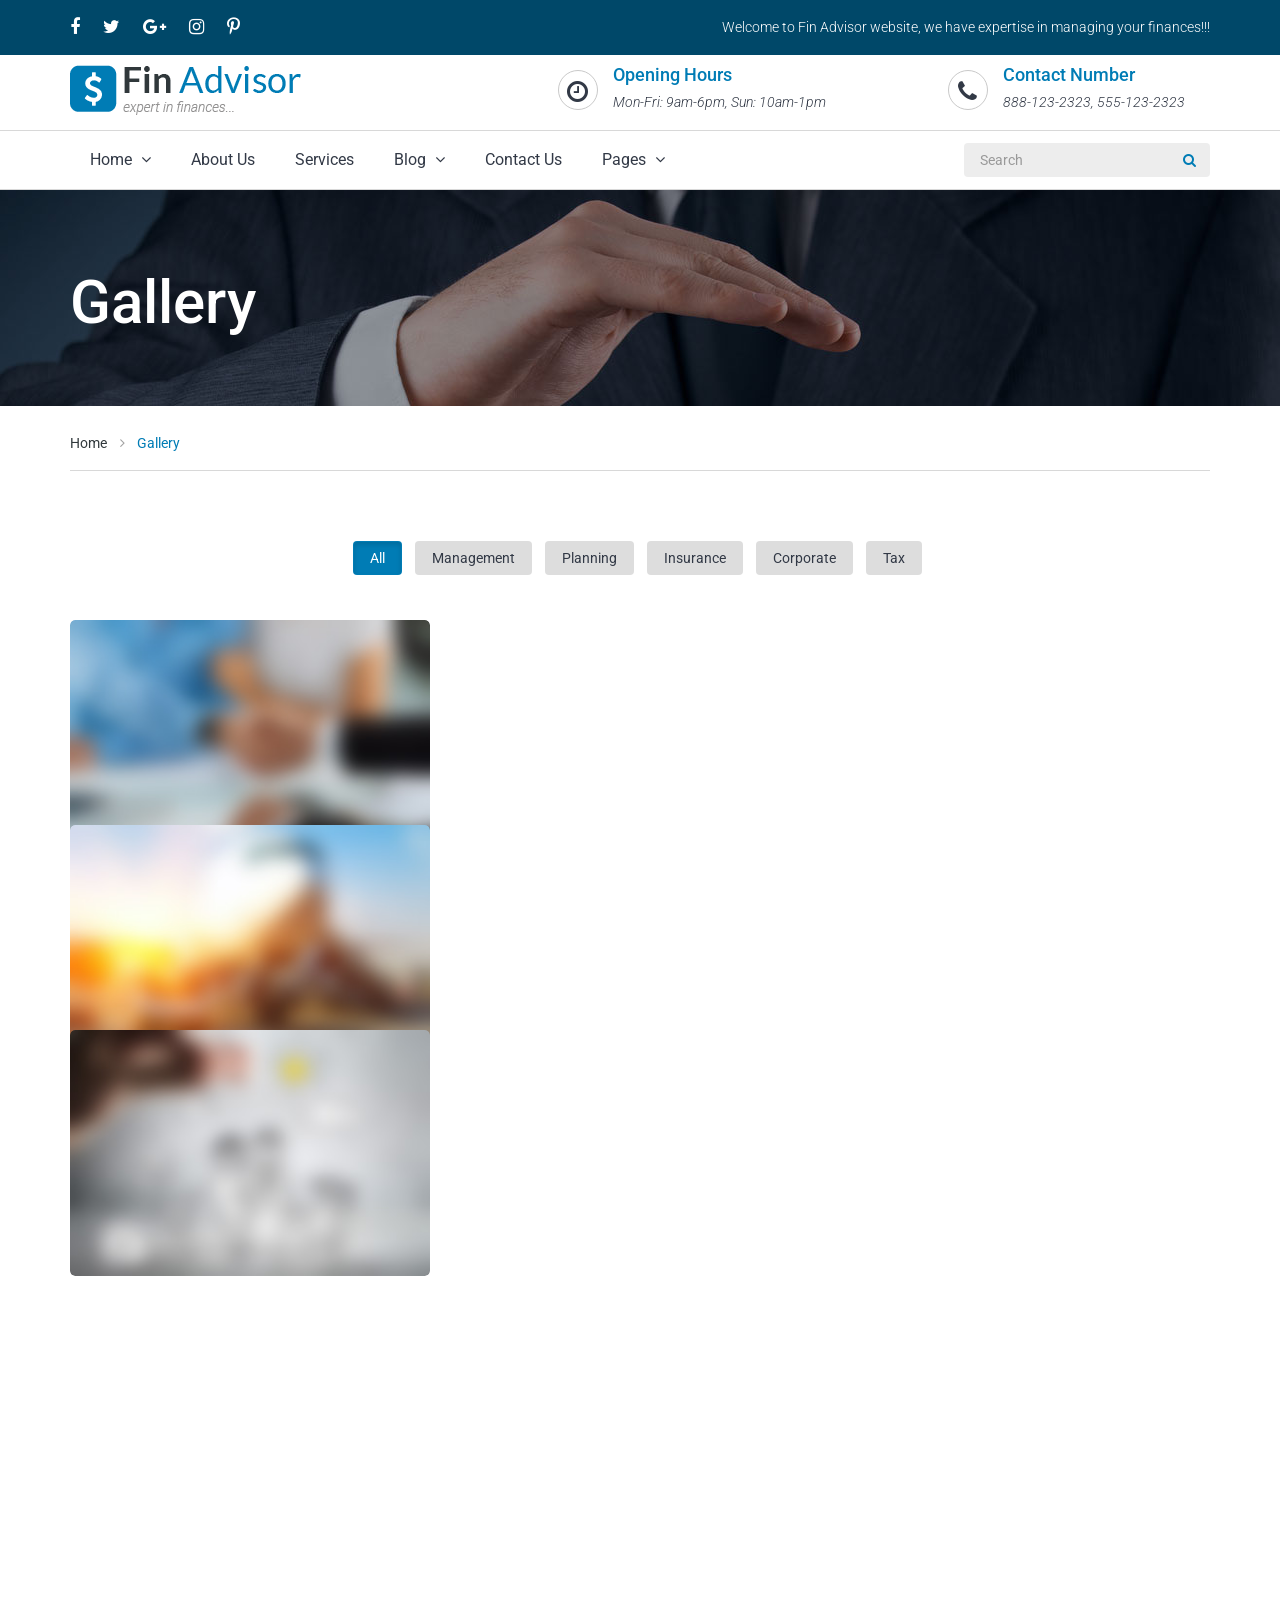
<file: gallery.html>
<!DOCTYPE html>
<html lang="en">
	<head>

		<meta charset="utf-8">
		<meta http-equiv="X-UA-Compatible" content="IE=edge">
		<meta name="viewport" content="width=device-width, initial-scale=1.0">
		<meta name="description" content="">
		<meta name="author" content="">

		<title>Fin Adviser - Bootstrap Template</title>

		<!-- Bootstrap -->
		<link href="css/bootstrap.min.css" rel="stylesheet">

		<!-- Google Web Fonts -->
		<link href="https://fonts.googleapis.com/css?family=Roboto:400,100,100italic,300,300italic,400italic,500,500italic,700,700italic,900,900italic" rel="stylesheet" type="text/css">
		<link href="https://fonts.googleapis.com/css?family=Lato:400,100,100italic,300,300italic,400italic,700,700italic,900,900italic" rel="stylesheet" type="text/css">

		<!-- Template CSS Files  -->
		<link href="font-awesome/css/font-awesome.min.css" rel="stylesheet">
		<link href="js/plugins/owl-carousel/owl.carousel.css" rel="stylesheet">
		<link href="js/plugins/owl-carousel/owl.theme.css" rel="stylesheet">
		<link href="js/plugins/magnific-popup/magnific-popup.css" rel="stylesheet">
		<link href="css/style.css" rel="stylesheet">
		<link href="css/responsive.css" rel="stylesheet">
		
		<!-- HTML5 shim and Respond.js for IE8 support of HTML5 elements and media queries -->
		<!-- WARNING: Respond.js doesn't work if you view the page via file:// -->
		<!--[if lt IE 9]>
		  <script src="https://oss.maxcdn.com/html5shiv/3.7.2/html5shiv.min.js"></script>
		  <script src="https://oss.maxcdn.com/respond/1.4.2/respond.min.js"></script>
		<![endif]-->

		<!-- Fav and touch icons -->
		<link rel="apple-touch-icon-precomposed" sizes="144x144" href="images/fav-144.png">
		<link rel="apple-touch-icon-precomposed" sizes="114x114" href="images/fav-114.png">
		<link rel="apple-touch-icon-precomposed" sizes="72x72" href="images/fav-72.png">
		<link rel="apple-touch-icon-precomposed" href="images/fav-57.png">
		<link rel="shortcut icon" href="images/fav.png">
		
	</head>
	<body>
	<!-- Top Bar Starts -->
		<div class="top-bar">
		<!-- Nested Container Starts -->
			<div class="container clearfix text-center-xs">
				<ul class="list-unstyled list-inline pull-left-lg pull-left-md pull-left-sm animation">
					<li><a href="#"><i class="fa fa-facebook"></i></a></li>
					<li><a href="#"><i class="fa fa-twitter"></i></a></li>
					<li><a href="#"><i class="fa fa-google-plus"></i></a></li>
					<li><a href="#"><i class="fa fa-instagram"></i></a></li>
					<li><a href="#"><i class="fa fa-pinterest-p"></i></a></li>
				</ul>
				<p class="pull-right-lg pull-right-md pull-right-sm text-right-lg text-right-md text-right-sm text-light">
					Welcome to Fin Advisor website, we have expertise in managing your finances!!!
				</p>
			</div>
		<!-- Nested Container Ends -->
		</div>
	<!-- Top Bar Ends -->
	<!-- Header Starts -->
		<header class="main-header">
		<!-- Nested Container Starts -->
			<div class="container text-center-xs">
			<!-- Nested Row Starts -->
				<div class="row">
				<!-- Logo Starts -->
					<div class="col-lg-3 col-sm-4 col-xs-12">
						<a href="index.html"><img src="images/logo.png" alt="Fin Adviser" class="img-responsive img-center-xs logo"></a>
					</div>
				<!-- Logo Ends -->
				<!-- Opening Hours Starts -->
					<div class="col-sm-4 col-xs-12 col-lg-offset-2 hidden-xs">
						<div class="clearfix">
							<i class="fa fa-clock-o pull-left-lg pull-left-md pull-left-sm circle"></i>
							<h6 class="text-spl-color text-medium">Opening Hours</h6>
							<p class="text-light"><em>Mon-Fri: 9am-6pm, Sun: 10am-1pm</em></p>
						</div>
					</div>
				<!-- Opening Hours Ends -->
				<!-- Contact Number Starts -->
					<div class="col-lg-3 col-sm-4 col-xs-12 hidden-xs">
						<div class="clearfix">
							<i class="fa fa-phone pull-left-lg pull-left-md pull-left-sm circle"></i>
							<h6 class="text-spl-color text-medium">Contact Number</h6>
							<p class="text-light"><em>888-123-2323, 555-123-2323</em></p>
						</div>
					</div>
				<!-- Contact Number Ends -->
				</div>
			<!-- Nested Row Ends -->
			</div>
		<!-- Nested Container Ends -->
		</header>
	<!-- Header Ends -->
	<!-- Main Menu Starts -->
		<nav id="nav" class="main-menu navbar flat">
		<!-- Nested Container Starts -->
			<div class="container">
			<!-- Nav Header Starts -->
				<div class="navbar-header">
					<button type="button" class="btn btn-navbar navbar-toggle flat animation" data-toggle="collapse" data-target=".navbar-cat-collapse">
						<span class="sr-only">Toggle Navigation</span>
						<i class="fa fa-bars"></i>
					</button>
				</div>
			<!-- Nav Header Ends -->
			<!-- Navbar Cat collapse Starts -->
				<div class="collapse navbar-collapse navbar-cat-collapse animation">
				<!-- Nav Links Starts -->
					<ul class="nav navbar-nav text-bold">
						<li class="dropdown">
							<a href="index.html" class="dropdown-toggle" data-toggle="dropdown">Home <i class="fa fa-angle-down"></i></a>
							<ul class="dropdown-menu flat" role="menu">
								<li><a tabindex="-1" href="index.html">Home 1</a></li>
								<li><a tabindex="-1" href="index2.html">Home 2</a></li>
								<li><a tabindex="-1" href="index3.html">Home 3</a></li>
								<li><a tabindex="-1" href="index4.html">Home 4</a></li>
							</ul>
						</li>
						<li><a href="about.html">About Us</a></li>
						<li><a href="services.html">Services</a></li>
						<li class="dropdown">
							<a href="blog.html" class="dropdown-toggle" data-toggle="dropdown">Blog <i class="fa fa-angle-down"></i></a>
							<ul class="dropdown-menu flat" role="menu">
								<li><a tabindex="-1" href="blog.html">Blog Page</a></li>
								<li><a tabindex="-1" href="blog-2col.html">Blog 2 Col</a></li>
								<li><a tabindex="-1" href="blog-3col.html">Blog 3 Col</a></li>
								<li><a tabindex="-1" href="blog-single.html">Blog Single Page</a></li>
							</ul>
						</li>
						<li><a href="contact.html">Contact Us</a></li>
						<li class="dropdown">
							<a href="#" class="dropdown-toggle" data-toggle="dropdown">Pages <i class="fa fa-angle-down"></i></a>
							<ul class="dropdown-menu flat" role="menu">
								<li tabindex="-1"><a href="team.html">Team</a></li>
								<li tabindex="-1"><a href="faq.html">Faq's</a></li>
								<li tabindex="-1"><a href="pricing.html">Pricing</a></li>
								<li class="active" tabindex="-1"><a href="gallery.html">Gallery</a></li>
								<li tabindex="-1"><a href="404.html">404</a></li>
								<li tabindex="-1"><a href="coming-soon.html">Coming Soon</a></li>
							</ul>
						</li>
					</ul>
				<!-- Nav Links Ends -->
				<!-- Search Form Starts -->					
					<form class="navbar-form navbar-right hidden-sm hidden-xs" role="search">
						<div class="input-group">
						  <input type="text" class="form-control" placeholder="Search">
						  <span class="input-group-btn">
							<button class="btn btn-default" type="button">
								<i class="fa fa-search"></i>
							</button>
						  </span>
						</div>
					</form>
				<!-- Search Form Ends -->
				</div>
			<!-- Navbar Cat collapse Ends -->
			</div>
		<!-- Nested Container Ends -->
		</nav>
	<!-- Main Menu Ends -->
	<!-- Main Banner Starts -->
		<section class="main-banner text-center-xs">
		<!-- Nested Container Starts -->
			<div class="container text-lite-color">
				<h2 class="text-medium">Gallery</h2>
			</div>
		<!-- Nested Container Ends -->
		</section>
	<!-- Main Banner Ends -->
	<!-- Breadcrumb Starts -->
		<div class="container text-center-xs">
			<ol class="breadcrumb flat">
				<li><a href="index.html">Home</a></li>
				<li class="active">Gallery</li>
			</ol>
		</div>
	<!-- Breadcrumb Ends -->
	<!-- Main Container Starts -->
		<div class="main-container container text-center">
		<!-- Gallery Filters Starts -->
			<ul class="list-unstyled list-inline" id="gallery-filter">
				<li><a href="#" class="btn active animation" data-group="all">All</a></li>
				<li><a href="#" class="btn animation" data-group="management">Management</a></li>
				<li><a href="#" class="btn animation" data-group="planning">Planning</a></li>
				<li><a href="#" class="btn animation" data-group="insurance">Insurance</a></li>
				<li><a href="#" class="btn animation" data-group="corporate">Corporate</a></li>
				<li><a href="#" class="btn animation" data-group="tax">Tax</a></li>
			</ul>
		<!-- Gallery Filters Ends -->
		<!-- Gallery Grid Starts -->
			<ul class="row list-unstyled" id="gallery-grid">
			<!-- Gallery Item #1 Starts -->
				<li class="col-md-4 col-sm-6 col-xs-12 gallery-grid-item" data-groups='["all", "management"]'>
					<div class="hover-content">
						<img src="images/gallery/thumb/gallery-thumb-img1.jpg" alt="Gallery Image 1" class="img-responsive img-center animation-1">
						<div class="overlay animation text-lite-color">
							<h6 class="text-uppercase animation-1">Project Name #1</h6>
							<p class="animation-1">Management</p>
							<a href="images/gallery/big/gallery-big-img1.jpg" class="btn btn-secondary animation-1"><i class="fa fa-search"></i></a>
						</div>
					</div>
				</li>
			<!-- Gallery Item #1 Ends -->
			<!-- Gallery Item #2 Starts -->
				<li class="col-md-4 col-sm-6 col-xs-12 gallery-grid-item" data-groups='["all", "planning"]'>
					<div class="hover-content">
						<img src="images/gallery/thumb/gallery-thumb-img2.jpg" alt="Gallery Image 1" class="img-responsive img-center animation-1">
						<div class="overlay animation text-lite-color">
							<h6 class="text-uppercase animation-1">Project Name #2</h6>
							<p class="animation-1">Planning</p>
							<a href="images/gallery/big/gallery-big-img2.jpg" class="btn btn-secondary animation-1"><i class="fa fa-search"></i></a>
						</div>
					</div>
				</li>
			<!-- Gallery Item #2 Ends -->
			<!-- Gallery Item #3 Starts -->
				<li class="col-md-4 col-sm-6 col-xs-12 gallery-grid-item" data-groups='["all", "insurance"]'>
					<div class="hover-content">
						<img src="images/gallery/thumb/gallery-thumb-img3.jpg" alt="Gallery Image 1" class="img-responsive img-center animation-1">
						<div class="overlay animation text-lite-color">
							<h6 class="text-uppercase animation-1">Project Name #3</h6>
							<p class="animation-1">Insurance</p>
							<a href="images/gallery/big/gallery-big-img3.jpg" class="btn btn-secondary animation-1"><i class="fa fa-search"></i></a>
						</div>
					</div>
				</li>
			<!-- Gallery Item #3 Ends -->
			<!-- Gallery Item #4 Starts -->
				<li class="col-md-4 col-sm-6 col-xs-12 gallery-grid-item" data-groups='["all", "corporate"]'>
					<div class="hover-content">
						<img src="images/gallery/thumb/gallery-thumb-img4.jpg" alt="Gallery Image 1" class="img-responsive img-center animation-1">
						<div class="overlay animation text-lite-color">
							<h6 class="text-uppercase animation-1">Project Name #4</h6>
							<p class="animation-1">Corporate</p>
							<a href="images/gallery/big/gallery-big-img4.jpg" class="btn btn-secondary animation-1"><i class="fa fa-search"></i></a>
						</div>
					</div>
				</li>
			<!-- Gallery Item #4 Ends -->
			<!-- Gallery Item #5 Starts -->
				<li class="col-md-4 col-sm-6 col-xs-12 gallery-grid-item" data-groups='["all", "tax"]'>
					<div class="hover-content">
						<img src="images/gallery/thumb/gallery-thumb-img5.jpg" alt="Gallery Image 1" class="img-responsive img-center animation-1">
						<div class="overlay animation text-lite-color">
							<h6 class="text-uppercase animation-1">Project Name #5</h6>
							<p class="animation-1">Tax</p>
							<a href="images/gallery/big/gallery-big-img5.jpg" class="btn btn-secondary animation-1"><i class="fa fa-search"></i></a>
						</div>
					</div>
				</li>
			<!-- Gallery Item #5 Ends -->
			<!-- Gallery Item #6 Starts -->
				<li class="col-md-4 col-sm-6 col-xs-12 gallery-grid-item" data-groups='["all", "management"]'>
					<div class="hover-content">
						<img src="images/gallery/thumb/gallery-thumb-img6.jpg" alt="Gallery Image 1" class="img-responsive img-center animation-1">
						<div class="overlay animation text-lite-color">
							<h6 class="text-uppercase animation-1">Project Name #6</h6>
							<p class="animation-1">Management</p>
							<a href="images/gallery/big/gallery-big-img6.jpg" class="btn btn-secondary animation-1"><i class="fa fa-search"></i></a>
						</div>
					</div>
				</li>
			<!-- Gallery Item #6 Ends -->
			<!-- Gallery Item #7 Starts -->
				<li class="col-md-4 col-sm-6 col-xs-12 gallery-grid-item" data-groups='["all", "planning"]'>
					<div class="hover-content">
						<img src="images/gallery/thumb/gallery-thumb-img7.jpg" alt="Gallery Image 1" class="img-responsive img-center animation-1">
						<div class="overlay animation text-lite-color">
							<h6 class="text-uppercase animation-1">Project Name #7</h6>
							<p class="animation-1">Planning</p>
							<a href="images/gallery/big/gallery-big-img7.jpg" class="btn btn-secondary animation-1"><i class="fa fa-search"></i></a>
						</div>
					</div>
				</li>
			<!-- Gallery Item #7 Ends -->
			<!-- Gallery Item #8 Starts -->
				<li class="col-md-4 col-sm-6 col-xs-12 gallery-grid-item" data-groups='["all", "insurance"]'>
					<div class="hover-content">
						<img src="images/gallery/thumb/gallery-thumb-img8.jpg" alt="Gallery Image 1" class="img-responsive img-center animation-1">
						<div class="overlay animation text-lite-color">
							<h6 class="text-uppercase animation-1">Project Name #8</h6>
							<p class="animation-1">Insurance</p>
							<a href="images/gallery/big/gallery-big-img8.jpg" class="btn btn-secondary animation-1"><i class="fa fa-search"></i></a>
						</div>
					</div>
				</li>
			<!-- Gallery Item #8 Ends -->
			<!-- Gallery Item #9 Starts -->
				<li class="col-md-4 col-sm-6 col-xs-12 gallery-grid-item" data-groups='["all", "corporate"]'>
					<div class="hover-content">
						<img src="images/gallery/thumb/gallery-thumb-img9.jpg" alt="Gallery Image 1" class="img-responsive img-center animation-1">
						<div class="overlay animation text-lite-color">
							<h6 class="text-uppercase animation-1">Project Name #9</h6>
							<p class="animation-1">Corporate</p>
							<a href="images/gallery/big/gallery-big-img9.jpg" class="btn btn-secondary animation-1"><i class="fa fa-search"></i></a>
						</div>
					</div>
				</li>
			<!-- Gallery Item #9 Ends -->
			<!-- Gallery Item #10 Starts -->
				<li class="col-md-4 col-sm-6 col-xs-12 gallery-grid-item" data-groups='["all", "tax", "insurance"]'>
					<div class="hover-content">
						<img src="images/gallery/thumb/gallery-thumb-img10.jpg" alt="Gallery Image 1" class="img-responsive img-center animation-1">
						<div class="overlay animation text-lite-color">
							<h6 class="text-uppercase animation-1">Project Name #10</h6>
							<p class="animation-1">Tax</p>
							<a href="images/gallery/big/gallery-big-img10.jpg" class="btn btn-secondary animation-1"><i class="fa fa-search"></i></a>
						</div>
					</div>
				</li>
			<!-- Gallery Item #10 Ends -->
			<!-- Gallery Item #11 Starts -->
				<li class="col-md-4 col-sm-6 col-xs-12 gallery-grid-item" data-groups='["all", "management", "corporate"]'>
					<div class="hover-content">
						<img src="images/gallery/thumb/gallery-thumb-img11.jpg" alt="Gallery Image 1" class="img-responsive img-center animation-1">
						<div class="overlay animation text-lite-color">
							<h6 class="text-uppercase animation-1">Project Name #11</h6>
							<p class="animation-1">Management</p>
							<a href="images/gallery/big/gallery-big-img11.jpg" class="btn btn-secondary animation-1"><i class="fa fa-search"></i></a>
						</div>
					</div>
				</li>
			<!-- Gallery Item #11 Ends -->
			<!-- Gallery Item #12 Starts -->
				<li class="col-md-4 col-sm-6 col-xs-12 gallery-grid-item" data-groups='["all", "planning", "tax"]'>
					<div class="hover-content">
						<img src="images/gallery/thumb/gallery-thumb-img12.jpg" alt="Gallery Image 1" class="img-responsive img-center animation-1">
						<div class="overlay animation text-lite-color">
							<h6 class="text-uppercase animation-1">Project Name #12</h6>
							<p class="animation-1">Planning</p>
							<a href="images/gallery/big/gallery-big-img12.jpg" class="btn btn-secondary animation-1"><i class="fa fa-search"></i></a>
						</div>
					</div>
				</li>
			<!-- Gallery Item #12 Ends -->
			</ul>
		<!-- Gallery Grid Ends -->
		</div>
	<!-- Main Container Ends -->
	<!-- Newsletter Subscription Section Starts -->
		<section class="newsletter-bar text-lite-color text-center-sm text-center-xs">
		<!-- Nested Container Starts -->
			<div class="container">
			<!-- Nested Row Starts -->
				<div class="row">
					<div class="col-lg-6 col-md-4 col-xs-12">
						<div class="clearfix">
							<h4 class="pull-left-lg text-normal"><i class="fa fa-paper-plane"></i> Sign Up</h4>
							<h6 class="pull-right-lg text-light hidden visible-lg visible-sm"><em>Get subscriber only insights &amp; news delivered <br class="hidden-sm hidden-xs">by Fin Advisor</em></h6>
						</div>
					</div>
					<div class="col-lg-6 col-md-8 col-xs-12">
						<form class="row">
							<div class="col-sm-8 col-xs-12">
								<div class="form-group">
									<label class="sr-only" for="newsletter-email">Email</label>
									<input type="email" class="form-control animation-1" id="newsletter-email" placeholder="Your E-mail">
								</div>
							</div>
							<div class="col-sm-4 col-xs-12">
								<button type="submit" class="btn btn-secondary animation text-uppercase">Submit</button>
							</div>
						</form>
					</div>
				</div>
			<!-- Nested Row Ends -->			
			</div>
		<!-- Nested Container Ends -->
		</section>
	<!-- Newsletter Subscription Section Ends -->
	<!-- Footer Top Section Starts -->
		<section class="footer-top">
		<!-- Nested Container Starts -->
			<div class="container text-center-xs text-lite-color">
			<!-- Nested Row Starts -->
				<div class="row">
				<!-- Foot Col #1 Starts -->
					<div class="col-md-3 col-sm-6 col-xs-12">
						<div class="foot-info">
							<p>
								<img src="images/foot-brand.png" alt="Fin Adviser" class="img-responsive img-center-xs">
							</p>
							<br>
							<p class="text-light">
								<em>There are many variations of passages of Lorem Ipsum available, but the majority have suffered alteration in some form, by injected humour, or randomised words which don't look even slightly believable.</em>
							</p>
							<ul class="list-unstyled list-inline foot-sm-links">
								<li class="text-medium">Follow Us:</li>
								<li><a href="#"><i class="fa fa-facebook animation"></i></a></li>
								<li><a href="#"><i class="fa fa-twitter animation"></i></a></li>
								<li><a href="#"><i class="fa fa-google-plus animation"></i></a></li>
								<li><a href="#"><i class="fa fa-instagram animation"></i></a></li>
								<li><a href="#"><i class="fa fa-pinterest-p animation"></i></a></li>
							</ul>
						</div>
					</div>
				<!-- Foot Col #1 Ends -->
				<!-- Foot Col #2 Starts -->
					<div class="col-md-3 col-sm-6 col-xs-12">
						<h5>Contact Us</h5>
						<ul class="list-unstyled foot-address-list text-light">
							<li class="clearfix">
								<i class="fa fa-map-marker"></i> 
								<span>
									<strong>#781, Shah Ali Banda, </strong><br>
									Chairminar, Hyd- 505
								</span>
							</li>
							<li class="clearfix">
								<i class="fa fa-phone"></i> 
								<span class="text-bold">(123) 45678910</span>
							</li>
							<li class="clearfix">
								<i class="fa fa-envelope"></i> 
								<span><a href="mailto:support@demosite.com">support@demosite.com</a></span>
							</li>
							<li class="clearfix">
								<i class="fa fa-clock-o"></i> 
								<span>
									Mon - Fri : 10:00 - 18:00 <br>
									Sat - Sun Holiday
								</span>
							</li>
						</ul>
					</div>
				<!-- Foot Col #2 Ends -->
				<!-- Divider Starts -->
					<div class="col-xs-12 hidden visible-sm">
						<p><br><br></p>
					</div>
				<!-- Divider Ends -->
				<!-- Foot Col #3 Starts -->
					<div class="col-md-3 col-sm-6 col-xs-12">
						<h5>Financial Planning</h5>
						<ul class="list-unstyled foot-list-style-1 text-light">
							<li>Investment Management</li>
							<li>Retirement Planning</li>
							<li>Long Term Care</li>
							<li>Estate Planning</li>
							<li>Social Security</li>
						</ul>
					</div>
				<!-- Foot Col #3 Ends -->
				<!-- Foot Col #4 Starts -->
					<div class="col-md-3 col-sm-6 col-xs-12">
						<h5>Investment Planning</h5>
						<ul class="list-unstyled foot-list-style-1 text-light">
							<li>Wealth Management</li>
							<li>Retirement &amp; College</li>
							<li>Savings Business Owners</li>
							<li>Insurance &amp; Annuities</li>
							<li>Cash &amp; Credit</li>
							<li>Stocks, Bonds &amp; Mutual Funds</li>
						</ul>
					</div>
				<!-- Foot Col #4 Ends -->
				</div>
			<!-- Nested Row Ends -->
			</div>
		<!-- Nested Container Ends -->
		</section>
	<!-- Footer Top Section Ends -->
	<!-- Copyright Starts -->
		<footer class="copyright">
		<!-- Nested Container Starts -->
			<div class="container text-center text-lite-color">
				<em class="text-light">Fin Advisor &copy; 2016. All Rights Reserved. Designed By <a href="#">Sainath Chillapuram</a></em>
			</div>
		<!-- Nested Container Ends -->
		</footer>
	<!-- Copyright Ends	-->
	<!-- Template JS Files -->
	<script src="js/jquery-1.12.4.min.js"></script>
	<script src="js/jquery-migrate-1.4.1.min.js"></script>	
	<script src="js/bootstrap.min.js"></script>
	<script src="js/plugins/backstretch/jquery.backstretch.min.js"></script>
	<script src="js/plugins/shuffle/jquery.shuffle.modernizr.min.js"></script>
	<script src="js/plugins/owl-carousel/owl.carousel.js"></script>
	<script src="js/plugins/magnific-popup/jquery.magnific-popup.min.js"></script>
	<script src="js/custom.js"></script>	
	</body>
</html>
</file>
<file: css/style.css>
body {
    font: 14px/24px 'Roboto', sans-serif;
    color: #323946;
    background: #fff;
}

/* Standard Styles Starts */

a { color: #007cb5; }

a:hover,
a:focus {
    color: #2d2d2d;
}

a:focus { outline: none; }

/* Heading Styles Starts */

h1,
h2,
h3,
h4,
h5,
h6 {
    font-family: 'Roboto', sans-serif;
}

h1 { font-size: 90px; }

h2 { font-size: 60px; }

h3 { font-size: 48px; }

h4 { font-size: 36px; }

h5 { font-size: 24px; }

h6 { font-size: 18px; }

.font1 {
    font-family: 'Roboto', sans-serif;
}

.font2,
.footer-top,
.footer-top h5 {
    font-family: 'Lato', sans-serif;
}

.main-heading-1,
.sub-heading-1 {
    margin-top: 0;
    margin-bottom: 35px;
}

.main-heading-1::after,
.sub-heading-1::after {
    content: "";
    display: block;
}

.main-heading-1::after {
    margin-top: 30px;
    width: 85px;
    height: 2px;
    background-color: #d5d5d5;
}

.main-heading-1.text-left::after,
.sub-heading-1.text-left::after {
    float: left;
}

.main-heading-1.text-center::after,
.sub-heading-1.text-center::after {
    margin-left: auto;
    margin-right: auto;
}

.main-heading-1.text-right::after,
.sub-heading-1.text-right::after {
    float: right;
}

.sub-heading-1 {
    margin-bottom: 25px;
}

.sub-heading-1.tiny {
    margin-bottom: 15px;
}

.sub-heading-1::after {
    margin-top: 20px;
    width: 70px;
    height: 2px;
    background-color: #007cb5;
}

.sub-heading-1.tiny::after {
    margin-top: 12px;
    width: 70px;
    height: 2px;
}

.sub-heading-2 {
    margin-top: 0;
    margin-bottom: 15px;
    padding-bottom: 15px;
    border-bottom: 1px solid #b4b4b4;
}

/* Form & Buttons Styles Starts */

.btn-main {
    background-color: #323946;
}

.btn-main:hover,
.btn-main:focus,
.btn-main:active,
.btn-main.active {
    background-color: #2d2d2d;
}

.btn-black {
    background-color: #252525;
}

.btn-black:hover,
.btn-black:focus,
.btn-black:active,
.btn-black.active {
    background-color: #414a5c;
}

.btn-secondary {
    background-color: #007cb5;
}

.btn-secondary:hover,
.btn-secondary:focus,
.btn-secondary:active,
.btn-secondary.active {
    background-color: #0088df;
}

.btn-main,
.btn-main:hover,
.btn-main:focus,
.btn-main:active,
.btn-main.active,
.btn-black,
.btn-black:hover,
.btn-black:focus,
.btn-black:active,
.btn-black.active,
.btn-secondary,
.btn-secondary:hover,
.btn-secondary:focus,
.btn-secondary:active,
.btn-secondary.active {
    color: #fff;
}

.btn-big {
    margin-top: 10px;
    padding: 15px 30px;
    font-size: 18px;
}

/* Top Bar Styles Starts */

.top-bar {
    padding-top: 15px;
    padding-bottom: 15px;
    background-color: #004869;
}

.top-bar,
.top-bar a {
    color: #fff;
}

.top-bar ul,
.top-bar p {
    margin-bottom: 0;
}

.top-bar ul {
    margin-left: -10px;
}

.top-bar li {
    position: relative;
    padding-left: 10px;
    padding-right: 10px;
    font-size: 18px;
}

.top-bar li a:hover {
    color: #89daff;
}

.top-bar li > img {
    position: absolute;
    display: none;
}

.top-bar li:hover > img {
    display: block;
    z-index: 10;
}
/* Header Styles Starts */

.main-header {
    padding-top: 10px;
    padding-bottom: 15px;
    border-bottom: 1px solid #d8d8d8;
}

.main-header .fa {
    margin-top: 5px;
    margin-right: 15px;
    width: 40px;
    height: 40px;
    line-height: 40px;
    text-align: center;
    font-size: 24px;
    border: 1px solid #c9c9c9;
}

.main-header h6 {
    margin-top: 0;
    margin-bottom: 5px;
}

.main-header p {
    margin-bottom: 0;
}

/* Main Menu Styles Starts */

.main-menu {
    margin-bottom: 0;
    padding-top: 4px;
    padding-bottom: 4px;
    background-color: #fff;
    border: none;
    border-bottom: 1px solid #d8d8d8;
}

.main-menu .navbar-toggle {
    color: #323946;
    font-size: 16px;
}

.main-menu .navbar-toggle:hover {
}

.main-menu .navbar-toggle:focus {
    outline: none;
}

.main-menu .navbar-toggle:hover,
.main-menu .navbar-toggle:focus {
    color: #007cb5;
    background-color: #fff;
}

.main-menu .navbar-nav > li > a {
    padding-left: 20px;
    padding-right: 20px;
    color: #323946;
    font-size: 16px;
    font-weight: normal;
}

.main-menu .navbar-nav > li > a .fa {
    margin-left: 5px;
}

.main-menu .navbar-nav > li:hover > a,
.main-menu .navbar-nav > li > a:hover,
.main-menu .navbar-nav > li > a:focus {
}

.main-menu .navbar-nav > li.active > a {
    font-weight: 500;
}

.main-menu .navbar-nav > li:hover > a,
.main-menu .navbar-nav > li > a:hover,
.main-menu .navbar-nav > li > a:focus,
.main-menu .navbar-nav > li.active > a {
    color: #007cb5;
    background-color: #fff;
}

.main-menu .navbar-nav.navbar-right > li > a {
    padding-left: 14px;
    padding-right: 14px;
    font-size: 18px;
}

.main-menu .open .dropdown-menu,
.main-menu .dropdown-menu {
    background-color: #2c2c2c;
    padding: 0;
    left: 0;
    border: none;
}

.main-menu .dropdown-menu > li > a {
    padding-top: 10px;
    padding-bottom: 10px;
    color: #fff;
    font-size: 15px;
}

.main-menu .dropdown-menu > li > a:hover,
.main-menu .dropdown-menu > li > a:focus {
    background-color: #505050;
}

.main-menu .dropdown-menu > .active > a,
.main-menu .dropdown-menu > .active > a:hover,
.main-menu .dropdown-menu > .active > a:focus {
    background-color: #007cb5;
}

.main-menu .navbar-form .form-control {
    padding-left: 16px;
    padding-right: 12px;
    color: #1b1b1b;
}

.main-menu .navbar-form .btn {
    padding: 7px 14px;
    color: #007cb5;
}

.main-menu .navbar-form .form-control,
.main-menu .navbar-form .btn {
    background-color: #ededed;
    border: none;
}

/* Main Slider Styles Starts */

#main-slider {
    background: rgba(0, 0, 0, 0.8);
}

#main-slider.sub {
    margin-bottom: 50px;
}

#main-slider .carousel-caption {
    text-align: left;
    left: 15%;
    top: 20%;
    bottom: 0;
    text-shadow: none;
}

#main-slider.sub .carousel-caption {
    left: 10%;
}

#main-slider .carousel-caption.inverse {
    text-align: right;
    left: auto;
    right: 15%;
}

#main-slider.sub .carousel-caption.inverse {
    right: 10%;
}

#main-slider .carousel-caption h2 {
    margin-top: 0;
    margin-bottom: 32px;
}

#main-slider .carousel-caption h5 {
    margin-top: 0;
    margin-bottom: 18px;
}

#main-slider .carousel-caption .btn {
    margin-top: 20px;
    padding: 10px 40px;
    font-size: 18px;
}

#main-slider .carousel-control {
    padding: 12px;
    top: 42%;
    bottom: auto;
    width: auto;
    height: auto;
    font-size: 24px;
    opacity: 1;
    text-shadow: none;
    background: none;
    border: 2px solid #fff;
}

#main-slider .carousel-control:hover,
#main-slider .carousel-control:focus {
    color: #007cb5;
    background: #fff;
}

#main-slider .carousel-control.left {
    left: 5%;
}

#main-slider .carousel-control.right {
    right: 5%;
}

#main-slider.sub .carousel-control.left {
    left: 3%;
}

#main-slider.sub .carousel-control.right {
    right: 3%;
}

#main-slider.carousel-fade .carousel-inner .item {
    max-height: 600px;
    -webkit-transition-property: opacity;
    -moz-transition-property: opacity;
    transition-property: opacity;
}

#main-slider.carousel-fade .carousel-inner .item,
#main-slider.carousel-fade .carousel-inner .active.left,
#main-slider.carousel-fade .carousel-inner .active.right {
    opacity: 0;
}

#main-slider.carousel-fade .carousel-inner .active,
#main-slider.carousel-fade .carousel-inner .next.left,
#main-slider.carousel-fade .carousel-inner .prev.right {
    opacity: 1;
}

#main-slider.carousel-fade .carousel-inner .next,
#main-slider.carousel-fade .carousel-inner .prev,
#main-slider.carousel-fade .carousel-inner .active.left,
#main-slider.carousel-fade .carousel-inner .active.right {
    left: 0;
    -webkit-transform: translate3d(0, 0, 0);
    -moz-transform: translate3d(0, 0, 0);
    transform: translate3d(0, 0, 0);
}

#main-slider.carousel-fade .carousel-control {
    z-index: 2;
}

/* Header Parallax	Styles Starts */

.header-parallax {
    background-image: url(../images/slider/slider-full-img3.jpg);
}

.header-parallax > .top-bar {
    background-color: #181818;
    border-bottom: 1px solid rgba(255, 255, 255, 0.2);
}

/* Full Header Styles Starts */

.header-full {
    overflow: hidden;
}

.header-full > .top-bar {
    border-bottom: 1px solid rgba(255, 255, 255, 0.2);
}

.header-parallax #nav,
.header-full #nav {
    margin-top: 30px;
    border: none;
}

.header-parallax #nav .navbar-brand,
.header-full #nav .navbar-brand {
    padding: 0;
    height: auto;
}

.header-parallax .main-menu .navbar-toggle,
.header-full .main-menu .navbar-toggle {
    margin-top: 0;
}

.header-parallax .main-menu .navbar-toggle:hover,
.header-parallax .main-menu .navbar-toggle:focus,
.header-full .main-menu .navbar-toggle:hover,
.header-full .main-menu .navbar-toggle:focus {
    color: #f4f4f4;
}

.header-parallax .main-menu .navbar-toggle,
.header-parallax .main-menu .navbar-nav > li > a,
.header-parallax .main-menu .navbar-nav > li:hover > a,
.header-parallax .main-menu .navbar-nav > li > a:hover,
.header-parallax .main-menu .navbar-nav > li > a:focus,
.header-parallax .main-menu .navbar-nav > li.active > a,
.header-full .main-menu .navbar-toggle,
.header-full .main-menu .navbar-nav > li > a,
.header-full .main-menu .navbar-nav > li:hover > a,
.header-full .main-menu .navbar-nav > li > a:hover,
.header-full .main-menu .navbar-nav > li > a:focus,
.header-full .main-menu .navbar-nav > li.active > a {
    color: #fff;
}

.header-parallax #main-slider,
.header-full #main-slider {
    position: relative;
    padding-top: 100px;
    padding-bottom: 80px;
}

.header-parallax #main-slider .carousel-inner,
.header-full #main-slider .carousel-inner {
    overflow: visible;
}

.header-parallax #main-slider .carousel-caption,
.header-full #main-slider .carousel-caption {
    top: 0;
    bottom: 0;
    position: static;
    text-align: center;
}

.header-parallax #main-slider .carousel-control.left,
.header-full #main-slider .carousel-control.left {
    left: -5%;
}

.header-parallax #main-slider .carousel-control.right,
.header-full #main-slider .carousel-control.right {
    right: -5%;
}

.header-parallax #main-slider,
.header-parallax #nav,
.header-parallax .main-menu .navbar-nav > li > a,
.header-parallax .main-menu .navbar-nav > li:hover > a,
.header-parallax .main-menu .navbar-nav > li > a:hover,
.header-parallax .main-menu .navbar-nav > li > a:focus,
.header-parallax .main-menu .navbar-nav > li.active > a,
.header-parallax .main-menu .navbar-toggle:hover,
.header-parallax .main-menu .navbar-toggle:focus,
.header-full > .top-bar,
.header-full #main-slider,
.header-full #nav,
.header-full .main-menu .navbar-nav > li > a,
.header-full .main-menu .navbar-nav > li:hover > a,
.header-full .main-menu .navbar-nav > li > a:hover,
.header-full .main-menu .navbar-nav > li > a:focus,
.header-full .main-menu .navbar-nav > li.active > a,
.header-full .main-menu .navbar-toggle:hover,
.header-full .main-menu .navbar-toggle:focus {
    background: none;
}

/* Main Banner Styles Starts */

.main-banner {
    padding-top: 60px;
    padding-bottom: 60px;
    background: url(../images/banners/top-banner-img1.jpg) no-repeat center;
}

/* Breadcrumb Styles Starts */

.breadcrumb {
    padding: 25px 0 15px;
    background: none;
    border-bottom: 1px solid #d8d8d8;
}

.breadcrumb li,
.breadcrumb li a {
    color: #30383b;
}

.breadcrumb > li + li:before {
    content: "\f105";
    margin-left: 5px;
    margin-right: 7px;
    color: #a1a1a1;
}

.breadcrumb li.active,
.breadcrumb li a:hover {
    color: #007cb5;
}

/* Main Container Styles Starts */

.main-container {
    padding-top: 50px;
    padding-bottom: 50px;
}

.main-container p,
.section-area p {
    margin-bottom: 20px;
}

/* Section Styles Starts */

.section-area {
    padding-top: 80px;
    padding-bottom: 80px;
}

.section-style-1 {
    background-color: #edf3f5;
}

/* Section Info Styles Starts */

.section-info {
    background-image: url(../images/section-1-bg.jpg);
}

.section-info.sub {
    background-image: url(../images/section-3-bg.jpg);
}

.stats-info {
    margin-top: 50px;
    margin-bottom: 50px;
}

.section-info.sub .stats-info {
    margin-top: 70px;
    margin-bottom: 60px;
}

.section-info.sub .stats-info li > div {
    padding: 30px 25px 35px;
    background-color: #007cb5;
}

.section-info.sub .stats-info li:nth-of-type(2) > div {
    background-color: #e74c3c;
}

.section-info.sub .stats-info li:nth-of-type(3) > div {
    background-color: #16a085;
}

.section-info.sub .stats-info li:nth-of-type(4) > div {
    background-color: #1c1e24;
}

.stats-info h3,
.stats-info h4,
.stats-info h5 {
    margin-top: 0;
    margin-bottom: 0;
}

.stats-info h3 + h4 {
    margin-top: 20px;
    font-size: 30px;
}

.stats-info h3 + h5 {
    margin-top: 10px;
    font-size: 21px;
}

/* Section Testimonials Styles Starts */

.section-testimonials {
    padding-top: 30px;
}

.section-testimonials.sub {
    padding-top: 70px;
    padding-bottom: 70px;
    background-image: url(../images/section-4-bg.jpg);
}

.section-testimonials.sub h1 {
    font-size: 72px;
}

.section-testimonials.sub h3 {
    line-height: 58px;
}

#carousel-testimonials {
    margin-bottom: 40px;
}

#carousel-testimonials .carousel-indicators {
    bottom: -60px;
}

#carousel-testimonials .carousel-indicators li {
    background-color: #cdcdcd;
}

#carousel-testimonials .carousel-indicators li.active {
    background-color: #007cb5;
}

#carousel-testimonials .carousel-indicators li,
#carousel-testimonials .carousel-indicators li.active {
    margin: 0 4px;
    width: 15px;
    height: 15px;
    border: none;
}

.testimonial-box-wrap {
    position: relative;
    padding: 30px;
    background-color: #fff;
}

.testimonial-box-wrap:before {
    content: "";
    position: absolute;
    top: 40%;
    left: -20px;
    display: block;
    width: 0;
    height: 0;
    border-top: 20px solid transparent;
    border-bottom: 20px solid transparent;
    border-right: 20px solid #fff;
}

.testimonial-box-wrap > .testimonial-box {
    margin-bottom: 0;
}

.testimonial-box-wrap > .testimonial-box > .carousel-inner > .item {
    padding: 0 30px 10px;
}

.testimonial-box {
    margin-bottom: 40px;
    padding-top: 20px;
}

.testimonial-box::before {
    content: "\f10d";
    font-size: 48px;
    color: #edf3f5;
}

.testimonial-box p {
    margin-top: 20px;
    margin-bottom: 30px;
}

.testimonial-box ul {
    margin-bottom: 0;
}

.testimonial-box li + li {
    margin-left: 20px;
}

.testimonial-box li img.circle {
    width: 60px;
    height: 60px;
}

.testimonial-box li h6 {
    margin-top: 8px;
    margin-bottom: 5px;
}

/* Section Financial Styles Starts */

.section-financial {
    background-image: url(../images/section-2-bg.jpg);
}

.section-financial-list {
    margin-bottom: 0;
}

.section-financial-list li {
    margin-top: 50px;
}

.section-financial-list li .fa {
    margin-top: 10px;
    margin-bottom: 100px;
    margin-right: 30px;
    font-size: 60px;
}

.section-financial-list li h5 {
    margin-top: 0;
    margin-bottom: 20px;
}

.section-financial-list li h5::after {
    content: "";
    display: block;
    margin: 15px 0 0 24%;
    width: 85px;
    height: 2px;
    background-color: #d5d5d5;
}

/* Partners Logos Styles Starts */

.partners-list {
    padding-top: 50px;
    padding-bottom: 50px;
    background-color: #f9f9f9;
}

.partners-list ul {
    margin-bottom: 0;
}

/* Gallery Page Styles Starts */

ul#gallery-filter {
    margin-bottom: 30px;
}

ul#gallery-filter li {
    padding-bottom: 15px;
}

ul#gallery-filter li a.btn {
    padding: 6px 16px;
    font-size: 14px;
    color: #323946;
    background-color: #ddd;
}

ul#gallery-filter li a:hover,
ul#gallery-filter li a.active,
ul#gallery-filter li a:focus {
    color: #fff;
    outline: none;
    background: #007cb5;
}

ul#gallery-grid {
    padding: 0;
    list-style: none;
    overflow: hidden;
}

ul#gallery-grid li {
    margin-bottom: 30px;
}

ul#gallery-grid .hover-content {
    overflow: hidden;
    position: relative;
}

ul#gallery-grid .hover-content img {
    -webkit-transform: scale(1.0);
    -moz-transform: scale(1.0);
    transform: scale(1.0);
}

ul#gallery-grid .hover-content:hover img {
    -webkit-transform: scale(1.3);
    -moz-transform: scale(1.3);
    transform: scale(1.3);
}

ul#gallery-grid .hover-content .overlay {
    position: absolute;
    top: 0;
    right: 0;
    left: 0;
    bottom: 0;
    height: auto;
    text-align: center;
    background: rgba(0, 0, 0, 0.7);
    color: #fff;
    opacity: 0;
}

ul#gallery-grid .hover-content:hover .overlay {
    opacity: 1;
}

ul#gallery-grid .hover-content h6 {
    margin-top: 15%;
    margin-bottom: 10px;
    font-size: 20px;
    font-weight: 600;
    -webkit-transform: translateY(-75px);
    -moz-transform: translateY(-75px);
    -ms-transform: translateY(-75px);
    transform: translateY(-75px);
}

ul#gallery-grid .hover-content h6::after {
    content: "";
    margin: 14px auto 20px;
    width: 70px;
    height: 2px;
    display: block;
    background-color: #fff;
}

ul#gallery-grid .hover-content:hover h6 {
    -webkit-transform: translateY(0);
    -moz-transform: translateY(0);
    -ms-transform: translateY(0);
    transform: translateY(0);
}

ul#gallery-grid .hover-content p {
    margin-bottom: 30px;
    font-size: 16px;
    font-weight: 300;
    -webkit-transform: translateX(-75px);
    -moz-transform: translateX(-75px);
    -ms-transform: translateX(-75px);
    transform: translateX(-75px);
}

ul#gallery-grid .hover-content:hover p {
    -webkit-transform: translateX(0);
    -moz-transform: translateX(0);
    -ms-transform: translateX(0);
    transform: translateX(0);
}

ul#gallery-grid .hover-content a {
    font-size: 16px;
    font-weight: normal;
    color: #fff;
    -webkit-transform: translateY(75px);
    -moz-transform: translateY(75px);
    -ms-transform: translateY(75px);
    transform: translateY(75px);
}

ul#gallery-grid .hover-content:hover a {
    -webkit-transform: translateY(0);
    -moz-transform: translateY(0);
    -ms-transform: translateY(0);
    transform: translateY(0);
}

/* Count Down Styles Starts */

.countdown {
    margin-top: 30px;
    margin-bottom: 60px;
}

.countdown ul {
    margin-bottom: 0;
}

.countdown li {
    padding-left: 15px;
    padding-right: 15px;
}

.countdown h1,
.countdown h3,
.countdown h6 {
    margin-top: 0;
}

.countdown h1.days {
    margin-top: -25px;
    font-size: 160px;
}

.countdown h6.days_ref {
    margin-left: 10px;
}

.countdown h1.days,
.countdown h6.days_ref {
    margin-bottom: 0;
}

.countdown .hours {
    padding-right: 2px;
}

.countdown .minutes {
    padding-left: 2px;
}

.countdown .seconds_ref {
    padding-left: 10px;
    font-size: 22px;
}

.countdown .seperator {
    padding-left: 1px;
    padding-right: 1px;
}

/* FAQ's Accordions Styles Starts */

#accordion-faqs {
    margin-top: 60px;
}

#accordion-faqs .panel {
    margin-top: 20px;
    border: none;
}

#accordion-faqs .panel-heading {
    padding: 15px 30px;
    background-color: #ddd;
}

#accordion-faqs .panel-heading.active {
    background-color: #dbdbdb;
}

#accordion-faqs .panel-title {
    font-size: 24px;
}

#accordion-faqs .panel-title,
#accordion-faqs .panel-title a,
#accordion-faqs .panel-title a:hover,
#accordion-faqs .panel-title a:focus {
    color: #323946;
    font-weight: normal;
    text-decoration: none;
}

#accordion-faqs .panel-title .fa {
    margin-top: -15px;
    margin-right: -30px;
    padding: 16px 15px;
    color: #fff;
    background-color: #007cb5;
}

#accordion-faqs .panel-body {
    padding: 30px 35px 20px;
    background-color: #fff;
    border: none;
}

/* Pricing Table Styles Starts */

.pricing-table {
    margin-bottom: 20px;
    background-color: #fff;
    border: 1px solid #dcdcdc;
}

.pricing-table .plan-name {
    padding-top: 25px;
    padding-bottom: 25px;
    background-color: #007cb5;
}

.pricing-table .plan-price {
    padding-top: 30px;
    padding-bottom: 30px;
    background-color: #004869;
}

.pricing-table .plan-name h5,
.pricing-table .plan-price h3 {
    margin-top: 0;
    margin-bottom: 0;
    color: #fff;
}

.pricing-table .plan-list {
    padding-bottom: 30px;
}

.pricing-table .plan-list ul {
    margin-bottom: 20px;
}

.pricing-table .plan-list li {
    padding-top: 20px;
    padding-bottom: 20px;
    font-size: 18px;
    font-weight: 300;
    border-bottom: 1px solid #dcdcdc;
}

.pricing-table .plan-list li:nth-child(even) {
    background-color: #f5f5f5;
}

.pricing-table .plan-list li:nth-child(odd):hover {
    background-color: #fafafa;
}

/* Blog Post Carousel Styles Starts */

#blog-post-carousel .owl-controls .owl-buttons .owl-prev,
#blog-post-carousel .owl-controls .owl-buttons .owl-next {
    font-size: 36px;
    color: #323946;
    opacity: 1;
    background: none;
}

#blog-post-carousel .owl-controls .owl-buttons .owl-prev:hover,
#blog-post-carousel .owl-controls .owl-buttons .owl-next:hover {
    color: #007cb5;
}

#featured-blog-post-carousel .owl-controls {
    margin-top: 0;
    margin-bottom: 50px;
}

#featured-blog-post-carousel .owl-controls .owl-page span {
    background-color: #007cb5;
}

/* Blog Page Styles Starts */

.blog-post-content {
    margin-bottom: 10px;
    padding-bottom: 10px;
    border-bottom: 2px solid #d8d8d8;
}

.blog-post.single .blog-post-content p {
    margin-bottom: 25px;
}

.blog-post-content blockquote {
    padding: 0 20px;
    color: #5c5c5c;
    font-size: 14px;
    border-color: #007cb5;
    font-style: italic;
}

.blog-post-tags,
.blog-post-share {
    margin-top: 10px;
    margin-bottom: 15px;
}

.blog-post-tags h6,
.blog-post-tags li,
.blog-post-tags li a,
.blog-post-share h6,
.blog-post-share li,
.blog-post-share li a {
    color: #323946;
}

.blog-post-tags li .fa {
    margin-right: 5px;
    font-size: 12px;
}

.blog-post-share li .fa {
    font-size: 18px;
}

.blog-post-tags li a:hover,
.blog-post-tags li a:focus,
.blog-post-share li a:hover,
.blog-post-share li a:focus {
    color: #007cb5;
}

/* Blog Author Bio Styles Starts */

.blog-author-bio {
    margin: 50px 0;
    padding: 20px;
    background-color: #fff;
    border: 1px solid #dcdcdc;
}

.blog-author-bio h6 {
    margin-top: 0;
}

.blog-author-bio p:last-of-type {
    margin-bottom: 0;
}

.blog-author-bio .row {
    margin-left: 0;
    margin-right: 0;
}

.blog-author-bio .row > .col-xs-3,
.blog-author-bio .row > .col-xs-9 {
    padding-left: 0;
}

.author-bio-img {
}

.author-bio-img .fa {
    font-size: 100px;
    color: #007cb5;
}

.author-bio-img .img-responsive {
    margin-left: auto;
    margin-right: auto;
}

/* Blog Comments Area Styles Starts */

.user-comments-area {
    margin-bottom: 10px;
}

.user-comments-area h5 {
    margin-bottom: 40px;
}

.user-comments-area .comment-box {
    margin-bottom: 10px;
}

.user-comments-area .comment-box.nested,
.user-comments-area .comment-box:last-of-type {
    margin-bottom: 0;
}

.user-comments-area .panel {
    position: relative;
}

.user-comments-area .panel > .panel-heading:after,
.user-comments-area .panel > .panel-heading:before {
    content: " ";
    position: absolute;
    top: 11px;
    left: -16px;
    right: 100%;
    width: 0;
    height: 0;
    display: block;
    border-color: transparent;
    border-style: solid solid outset;
    pointer-events: none;
}

.user-comments-area .panel > .panel-heading:after {
    margin-top: 1px;
    margin-left: 2px;
    border-width: 7px;
    border-right-color: #f7f7f7;
}

.user-comments-area .panel > .panel-heading:before {
    border-right-color: #ddd;
    border-width: 8px;
}

.user-comments-area .panel > .panel-body p:last-of-type {
    margin-bottom: 5px;
}

/* Blog Comments Form Styles Starts */

.blog-comments-form {
    margin-top: 40px;
    margin-bottom: 40px;
}

.blog-comments-form h5 {
    margin-bottom: 40px;
}

.blog-comments-form .form-group {
    margin-bottom: 20px;
}

.blog-comments-form .form-control {
    padding: 18px;
    color: #909090;
    background-color: #fafafa;
    border: 1px solid #b7b7b7;
}

.blog-comments-form input[type=text].form-control,
.blog-comments-form input[type=email].form-control {
    height: 54px;
}

/* Contact Form Styles Starts */

.contact-form-wrap {
    margin-top: 60px;
}

.contact-form-wrap h5 {
    margin-bottom: 40px;
}

.contact-status {
    display: none;
}

.contact-form {
    margin-bottom: 40px;
}

.contact-form .form-group {
    margin-bottom: 20px;
}

.contact-form .form-control {
    padding: 20px;
    color: #909090;
    background-color: #fafafa;
    border: 1px solid #b7b7b7;
}

.contact-form input[type=text].form-control,
.contact-form input[type=email].form-control {
    height: 58px;
}

/* Sidearea Styles Starts */

.sblock-1 {
    padding: 25px;
    background-color: #ddd;
}

.sblock-1 h5 {
    margin-top: 0;
    margin-bottom: 20px;
}

.sblock-1 .btn {
    padding: 8px 24px;
    font-size: 18px;
}

.sblock-2 {
    margin-bottom: 50px;
}

.sblock-2 h5 {
    margin-top: 0;
    margin-bottom: 20px;
    padding-bottom: 20px;
    font-weight: normal;
    border-bottom: 1px solid #b4b4b4;
}

.sblock-1 ul.list-links {
    margin-bottom: 0;
}

.sblock-1 ul.list-links li {
    padding-top: 14px;
    padding-bottom: 10px;
}

.sblock-1 ul.list-links li:first-of-type {
    padding-top: 4px;
}

.sblock-1 ul.list-links li:last-of-type {
    padding-top: 16px;
    padding-bottom: 0;
}

.sblock-1 ul.list-links li + li {
    border-top: 1px dashed #999;
}

.sblock-1 ul.list-links li::before {
    content: "\f046";
    margin-right: 10px;
    font-size: 14px;
}

.sblock-1 ul.list-links li,
.sblock-1 ul.list-links li a {
    color: #222;
    font-size: 16px;
}

.sblock-1 ul.list-links li:hover,
.sblock-1 ul.list-links li a:hover {
    color: #337ab7;
}

.contact-sm-links {
    margin-top: 30px;
    margin-bottom: 20px;
}

.contact-sm-links li {
    font-size: 24px;
    position: relative;
}

.contact-sm-links li + li {
    margin-left: 10px;
}

.contact-sm-links li,
.contact-sm-links li a {
    color: #b7b7b7;
}

.contact-sm-links li a:hover,
.contact-sm-links li a:focus {
    color: #007cb5;
}

.contact-sm-links li > img {
    position: absolute;
    display: none;
    z-index: 10;
}

.contact-sm-links li:hover > img {
    display: block;
}

/* Form Styles Starts */

.search-form {
    margin-top: 50px;
    margin-bottom: 40px;
}

.search-form .form-control {
    padding: 20px;
    height: 58px;
    color: #909090;
    background-color: #fafafa;
    border: 1px solid #b7b7b7;
}

.search-form .btn {
    margin-left: 30px;
    padding: 15px 40px;
    font-size: 18px;
}

/* Newsletter Bar Styles Starts */

.newsletter-bar {
    padding-top: 30px;
    padding-bottom: 30px;
    background-color: #262e3c;
}

.newsletter-bar h4,
.newsletter-bar h6 {
    margin-top: 0;
    margin-bottom: 0;
}

.newsletter-bar h4 {
    padding-top: 5px;
}

.newsletter-bar h4 .fa {
    padding-right: 10px;
}

.newsletter-bar h6 {
    line-height: 28px;
}

.newsletter-bar .form-group {
    margin-bottom: 0;
}

.newsletter-bar .form-control {
    padding: 16px 30px;
    height: 50px;
    color: #696e77;
    font-style: italic;
    background-color: #fff;
    border: none;
}

.newsletter-bar .form-control:focus {
    background-color: #f5f5f5;
}

.newsletter-bar .btn {
    padding: 11px 50px;
    font-weight: 500;
    font-size: 18px;
}

/* Footer Top Section Styles Starts */

.footer-top {
    padding-top: 80px;
    padding-bottom: 80px;
    background-color: #323946;
}

.footer-top.sub {
    background-image: url(../images/footer-top-bg.jpg);
}

.footer-top h5 {
    margin-top: 0;
    margin-bottom: 30px;
    padding-bottom: 15px;
    border-bottom: 1px solid #565f71;
}

.foot-info {
    font-size: 16px;
    line-height: 26px;
}

.foot-sm-links {
    margin-top: 40px;
    margin-bottom: 0;
    margin-left: -7px;
}

.foot-sm-links li {
    padding-left: 7px;
    padding-right: 7px;
    position: relative;
}

.foot-sm-links li > img {
    top: -200px;
    position: absolute;
    display: none;
}

.foot-sm-links li:hover > img {
    display: block;
}

.foot-sm-links li .fa {
    font-size: 18px;
}

.foot-sm-links li a:hover .fa {
    color: #89daff;
}

.foot-list-style-1,
.foot-address-list {
    margin-bottom: 0;
}

.foot-address-list li {
    font-size: 16px;
}

.foot-address-list li + li {
    margin-top: 15px;
}

.foot-address-list .fa {
    margin-top: 5px;
    margin-right: 25px;
    font-size: 24px;
}

.foot-address-list .fa-envelope {
    font-size: 20px;
}

.foot-address-list .fa,
.foot-address-list span {
    float: left;
}

.foot-address-list strong {
    font-size: 18px;
}

.foot-list-style-1 li {
    font-size: 18px;
}

.foot-list-style-1 li::before {
    content: "\f00c";
    margin-right: 15px;
    font-size: 14px;
}

.foot-list-style-1 li + li {
    margin-top: 12px;
}

/* Copyright Styles Starts */

.copyright {
    padding-top: 30px;
    padding-bottom: 30px;
    background-color: #262e3c;
}

.footer-top a,
.copyright a {
    color: #fff;
}

/* Box Styles Starts */

.box-1 {
}

.box-1.sub {
    margin-top: 10px;
}

.box-1 .fa {
    margin-bottom: 30px;
    width: 120px;
    height: 120px;
    line-height: 120px;
    color: #007cb5;
    font-size: 48px;
    text-align: center;
    border: 2px solid #007cb5;
}

.box-1.sub .fa {
    margin-top: 20px;
    margin-bottom: 10px;
    font-size: 72px;
    border: none;
}

.box-1 h5 {
    font-weight: normal;
}

.box-1 .btn {
    margin-top: 5px;
    padding: 9px 36px;
}

.box-2 {
    margin-top: 20px;
    margin-bottom: 20px;
}

.box-2.sub {
    margin-top: 5px;
    margin-bottom: 35px;
}

.box-3 {
    margin-top: 40px;
    padding: 10px;
    background-color: #edf3f5;
}

.blog-post .box-3 {
    margin-top: 0;
    margin-bottom: 40px;
}

#blog-post-carousel .box-3 {
    margin: 40px 10px;
}

#featured-blog-post-carousel .box-3 {
    margin-bottom: 30px;
}

.box-3 .inner {
    padding-left: 10px;
    padding-right: 10px;
}

.box-3 .inner .date-meta {
    margin-bottom: 14px;
}

.blog-post.full .box-3 .inner .date-meta,
.blog-post.single .box-3 .inner .date-meta {
    margin-bottom: 20px;
}

.box-3 .inner .date-meta,
.box-3 .inner .date-meta a {
    color: #fff;
}

.box-3 .inner .more-link {
    margin-top: 10px;
    font-style: italic;
    font-size: 15px;
}

.box-4 {
}

.box-4 h5 {
    margin-top: 0;
}

.box-5 {
    margin-top: 20px;
    margin-bottom: 20px;
}

.box-5 h5 {
    line-height: 28px;
}

.box-6 {
    margin-top: 25px;
    padding: 25px 30px;
    background-color: #edf3f5;
    border: 1px solid #cfe1e9;
}

.box-6 .fa {
    color: #007cb5;
    font-size: 48px;
}

.box-6 h5 {
    margin-top: 15px;
    margin-bottom: 0;
}

.box-7 {
    margin-top: 25px;
    padding: 20px;
    background-image: url(../images/box-bg-1.jpg);
}

.box-7 .inner {
    padding: 40px 30px 20px;
    border: 2px solid rgba(255, 255, 255, 0.3);
}

.box-7 .inner h4 {
    margin-top: 0;
    margin-bottom: 30px;
    font-size: 30px;
}

.bio-box-1 {
    margin-top: 15px;
}

.bio-box-1 h5 {
    margin-top: 20px;
}

.bio-box-1 p.designation {
    margin-bottom: 10px;
    padding-bottom: 8px;
    font-size: 16px;
    border-bottom: 2px solid #007cb5;
}

.bio-box-1 p.designation + p {
    margin-bottom: 15px;
}

.bio-box-1 a.bio-more-link {
    color: #007cb5;
}

.bio-box-1 a.bio-more-link:hover,
.bio-box-1 a.bio-more-link:focus {
    color: #004869;
    text-decoration: none;
}

.bio-box-1 a.bio-more-link::after {
    content: "\f101";
    margin-left: 10px;
}

.bio-box-1 .bio-sm-links {
    margin-bottom: 0;
}

.bio-box-1 .bio-sm-links li {
}

.bio-box-1 .bio-sm-links li a .fa {
    width: 25px;
    height: 25px;
    line-height: 24px;
    text-align: center;
    color: #555;
    background-color: #f9f9f9;
    border: 1px solid #555;
}

.bio-box-1 .bio-sm-links li a:hover .fa,
.bio-box-1 .bio-sm-links li a:focus .fa {
    color: #007cb5;
    border-color: #007cb5;
}

.bio-box-1.two-col {
    margin-bottom: 60px;
}

.bio-box-1.two-col img.img-responsive {
    margin-top: 5px;
}

.bio-box-1.two-col h5 {
    margin-top: 0;
    margin-bottom: 7px;
}

/* Pagination Styles Starts */

.pagination-wrap {
    margin-top: 40px;
    margin-bottom: 20px;
    padding-top: 20px;
    border-top: 1px solid #d8d8d8;
}

.pagination {
    margin-top: 30px;
    margin-bottom: 0;
}

.pagination > li {
    display: inline-block;
}

.pagination > li + li {
    margin-left: 20px;
}

.pagination > li > a,
.pagination > li > span {
    padding: 0;
    width: 40px;
    height: 40px;
    line-height: 40px;
    font-size: 18px;
    font-style: italic;
    color: #b2b2b2;
    border: 1px solid #b4b4b4;
}

.pagination > li > a:hover,
.pagination > li > span:hover,
.pagination > li > a:focus,
.pagination > li > span:focus,
.pagination > .active > a,
.pagination > .active > span,
.pagination > .active > a:hover,
.pagination > .active > span:hover,
.pagination > .active > a:focus,
.pagination > .active > span:focus {
    color: #007cb5;
    border-color: #007cb5;
}

.pagination > li > a,
.pagination > li > span,
.pagination > li > a:hover,
.pagination > li > span:hover,
.pagination > li > a:focus,
.pagination > li > span:focus,
.pagination > .active > a,
.pagination > .active > span,
.pagination > .active > a:hover,
.pagination > .active > span:hover,
.pagination > .active > a:focus,
.pagination > .active > span:focus {
    background-color: #fff;
}

/* List Styles Starts */

.list-style-1,
.list-style-3 {
    margin-bottom: 0;
}

.list-style-1 li {
    margin-top: 50px;
}

.list-style-1 li .fa {
    margin-right: 25px;
    width: 80px;
    height: 80px;
    line-height: 80px;
    text-align: center;
    font-size: 44px;
    color: #fff;
    background-color: #007cb5;
}

.list-style-1 li h6 {
    margin-top: 0;
}

.list-style-2 {
    margin-top: 30px;
    margin-bottom: 20px;
}

.list-style-2 li {
    margin-top: 60px;
}

.list-style-2 li .fa {
    font-size: 48px;
}

.list-style-2 li h5 {
    margin-top: 30px;
}

.list-style-2 li h5::after {
    margin-top: 25px;
}

.list-style-3 {
}

.list-style-3 li + li {
    margin-top: 6px;
}

.list-style-3 li::before {
    content: "\f00c";
    margin-right: 10px;
    color: #007cb5;
}

.list-style-4 {
    margin-top: 40px;
    margin-bottom: 0;
}

.list-style-4 li {
    margin-top: 15px;
}

.list-style-4 li .fa {
    margin-top: 30px;
    margin-bottom: 10px;
    margin-right: 30px;
    color: #bebebe;
    font-size: 50px;
}

.list-style-4 li h6 {
    margin-top: 0;
    margin-bottom: 15px;
    color: #323946;
}

.list-style-4 li .text-more-link {
    font-size: 14px;
}

.list-style-5 {
    margin-top: 10px;
    margin-bottom: 0;
}

.list-style-5 li {
    margin-top: 20px;
}

.list-style-5 li .fa {
    margin-top: 6px;
    margin-right: 15px;
    margin-bottom: 20px;
    padding: 12px;
    color: #fff;
    font-size: 30px;
    background-color: #007cb5;
}

.list-style-5 li h6 {
    margin-top: 0;
}

.list-style-6 {
    margin-top: 25px;
    margin-bottom: 0;
}

.list-style-6 li + li {
    margin-top: 40px;
}

.list-style-6 li h6 {
    margin-top: 0;
    margin-bottom: 18px;
}

.list-style-6 li h6 .fa {
    margin-right: 10px;
    color: #007cb5;
}

.list-style-6 li .progress {
    height: 5px;
    background-color: #c7c7c7;
}

.list-style-6 li .progress .progress-bar {
    background-color: #007cb5;
}

.list-post-1 {
    margin-bottom: 0;
}

.list-post-1 li {
}

.list-post-1 li + li {
    margin-top: 20px;
    padding-top: 20px;
    border-top: 1px dotted #bbb;
}

.list-post-1 li .sub-heading-1 {
    margin-bottom: 15px;
}

.list-post-1 li .sub-heading-1::after {
    margin-top: 10px;
}

.list-post-1 li img {
    margin-top: 5px;
}

.list-post-1 li p {
    margin-bottom: 6px;
    line-height: 20px;
}

.list-tags {
    margin-bottom: 0;
}

.list-tags li {
    margin-bottom: 30px;
}

.list-tags li a.label {
    padding: 6px 12px;
    font-size: 14px;
}

.list-tags li a.label .fa {
    margin-right: 3px;
    font-size: 12px;
}

.address-list {
    margin-top: 30px;
    margin-bottom: 40px;
}

.address-list li {
    font-size: 18px;
    line-height: 28px;
}

.address-list li + li {
    margin-top: 15px;
}

.address-list li,
.address-list li a {
    color: #323946;
}

.address-list li a:hover,
.address-list li .fa {
    color: #007cb5;
}

.address-list li,
.address-list li .fa {
    font-weight: 300;
}

.address-list li .fa {
    margin-right: 15px;
    font-size: 20px;
    vertical-align: middle;
}

.address-list li .fa.pull-left {
    margin-top: 8px;
}

.address-list li span {
    margin-left: 10px;
}

/* Images Styles Starts */

.img-style-1 {
    padding: 5px;
    border: 1px solid #dbdbdb;
}

/* Generic Styles Starts */

.parallax {
    background-size: cover;
    background-repeat: no-repeat;
    background-position: center;
    background-attachment: fixed;
}

.hr-style-1 {
    margin-top: 0;
    margin-bottom: 0;
    border-color: #b7b7b7;
}

.spacer { height: 100px; }

.spacer-medium { height: 50px; }

.spacer-small { height: 25px; }

.spacer-tiny { height: 12px; }

.no-margin-top { margin-top: 0; }

.no-margin-bottom { margin-bottom: 0; }

.no-padding-top { padding-top: 0; }

.no-padding-bottom { padding-bottom: 0; }

.text-thin { font-weight: 100; }

.text-extra-light { font-weight: 200; }

.text-light { font-weight: 300; }

.text-normal { font-weight: 400; }

.text-medium { font-weight: 500; }

.text-bold { font-weight: 700; }

.text-ultra-bold { font-weight: 900; }

.text-lite-color { color: #fff; }

.text-spl-color { color: #007cb5; }

.text-grey-color { color: #636363; }

.text-more-link {
    padding-bottom: 5px;
    color: #343333;
    font-size: 18px;
    border-bottom: 1px solid #343333;
}

.text-more-link:hover {
    color: #026a99;
    text-decoration: none;
    border-color: #026a99;
}

.img-center {
    margin-left: auto;
    margin-right: auto;
}

.no-border-radius,
.flat,
#accordion-faqs .panel {
    -webkit-border-radius: 0;
    -moz-border-radius: 0;
    border-radius: 0;
}

#main-slider.sub,
#main-slider.sub > .carousel-inner > .item > img.img-responsive,
.rc-5,
.box-2 img,
.box-3,
.sblock-1,
.pricing-table,
ul#gallery-grid .hover-content,
ul#gallery-grid li .img-responsive,
.testimonial-box-wrap {
    -webkit-border-radius: 5px;
    -moz-border-radius: 5px;
    border-radius: 5px;
}

.pricing-table > div:first-of-type {
    -webkit-border-radius: 5px 5px 0 0;
    -moz-border-radius: 5px 5px 0 0;
    border-radius: 5px 5px 0 0;
}

#main-slider .carousel-control,
.list-style-5 li .fa {
    -webkit-border-radius: 10px;
    -moz-border-radius: 10px;
    border-radius: 10px;
}

.box-1 .btn,
.newsletter-bar .form-control,
.newsletter-bar .btn {
    -webkit-border-radius: 25px;
    -moz-border-radius: 25px;
    border-radius: 25px;
}

.circle,
.pagination > li > a,
.pagination > li > span,
.pagination > li:first-child > a,
.pagination > li:first-child > span,
.pagination > li:last-child > a,
.pagination > li:last-child > span {
    -webkit-border-radius: 100%;
    -moz-border-radius: 100%;
    border-radius: 100%;
}

.no-boxshadow,
.form-control:focus,
.main-menu .navbar-form .form-control,
.main-menu .navbar-form .btn,
#accordion-faqs .panel {
    -webkit-box-shadow: none;
    -moz-box-shadow: none;
    box-shadow: none;
}

.pricing-table:hover {
    -webkit-box-shadow: 0 0 6px rgba(0, 0, 0, 0.3);
    -moz-box-shadow: 0 0 6px rgba(0, 0, 0, 0.3);
    box-shadow: 0 0 6px rgba(0, 0, 0, 0.3);
}

.animation,
.animation a {
    -webkit-transition: all 0.5s ease 0s;
    -moz-transition: all 0.5s ease 0s;
    transition: all 0.5s ease 0s;
}

.animation-1,
.animation-1 a {
    -webkit-transition: all 1s ease;
    -moz-transition: all 1s ease;
    transition: all 1s ease;
}

.font-awesome,
.breadcrumb > li + li:before,
.bio-box-1 a.bio-more-link::after,
.sblock-1 ul.list-links li::before,
.testimonial-box::before,
.list-style-3 li::before,
.foot-list-style-1 li::before {
    font-family: 'FontAwesome';
    src: url('../font-awesome/fonts/fontawesome-webfont.eot?v=4.5.0');
    src: url('../font-awesome/fonts/fontawesome-webfont.eot?#iefix&v=4.5.0') format('embedded-opentype'), url('../font-awesome/fonts/fontawesome-webfont.woff2?v=4.5.0') format('woff2'), url('../font-awesome/fonts/fontawesome-webfont.woff?v=4.5.0') format('woff'), url('../font-awesome/fonts/fontawesome-webfont.ttf?v=4.5.0') format('truetype'), url('../font-awesome/fonts/fontawesome-webfont.svg?v=4.5.0#fontawesomeregular') format('svg');
}

.t-c {
    text-align: center;
}

.d-ib {
    display: inline-block;
}

.page-about .main-container {
    padding: 30px 15px;
}

.page-course-intro .course {
    background-color: #edf3f5;
    padding: 15px;
    -webkit-border-radius: 10px;
    -moz-border-radius: 10px;
    border-radius: 10px;
    margin-bottom: 25px;
}

.page-course-intro .course p {
    margin-bottom: 0;
    margin-bottom: 10px;
}

.page-course-intro .course p.title {
    margin-bottom: 0;
    font-weight: bold;
}

.page-course-intro .main-container {
    padding-top: 20px;
}
</file>
<file: css/responsive.css>
/* Large Devices Styles Starts */

@media (min-width: 1200px) {
	
/* Heading Styles Starts */

	.main-heading-1.text-center-lg::after, 
	.sub-heading-1.text-center-lg::after {
		margin-left: auto;
		margin-right: auto;
	}
	
/* Main Menu Styles Starts */
			
	.main-menu .navbar-collapse {
		padding-left: 0;
		padding-right: 0;
	}
	.main-menu .dropdown:hover .dropdown-menu {
		display: block;
	}	
	
/* Form Styles Starts */

	.search-form .form-control {
		min-width: 400px;		
	}
	
/* Gallery Page Styles Starts */

	ul#gallery-grid li {
		min-height: 246px;
		height: auto !important;
		height: 246px;
	}	
	
/* Generic Styles Starts */

	.text-left-lg   { text-align: left;   }
	.text-center-lg { text-align: center; }
	.text-right-lg  { text-align: right;  }	
	
	.pull-left-lg  { float: left;  }
	.pull-right-lg { float: right; }
	
}

/* Medium Devices Styles Starts */

@media (min-width: 992px) and (max-width: 1199px) {
	
/* Heading Styles Starts */

	.main-heading-1.text-center-md::after, 
	.sub-heading-1.text-center-md::after {
		margin-left: auto;
		margin-right: auto;
	}
	
/* Main Menu Styles Starts */
			
		.main-menu .navbar-collapse {
			padding-left: 0;
			padding-right: 0;
		}	
			.main-menu .navbar-nav.navbar-right > li > a {
				padding-left: 10px;
				padding-right: 10px;
			}
		.main-menu .dropdown:hover .dropdown-menu {
			display: block;
		}

/* Main Slider Styles Starts */

	#main-slider .carousel-caption {
		top: 16%;
		left: 13%;
	}
	#main-slider .carousel-caption.inverse {
		right: 13%;
	}
		#main-slider .carousel-caption h2 {
			margin-top: 0;
			margin-bottom: 32px;
			font-size: 50px;
		}	
	#main-slider .carousel-control {
		padding: 10px;
		top: 42%;
		font-size: 22px;
	}
	#main-slider .carousel-control.left {
		left: 4%;
	}
	#main-slider .carousel-control.right {
		right: 4%;
	}
	
/* Full Header Styles Starts */

		.header-parallax #main-slider .carousel-control.left, 
		.header-full #main-slider .carousel-control.left {
			left: 0;
		}
		.header-parallax #main-slider .carousel-control.right, 
		.header-full #main-slider .carousel-control.right {
			right: 0;
		}
	
/* Section Financial Styles Starts */

		.section-financial-list li .fa {
			margin-bottom: 140px;
		}
		.section-financial-list li h5::after {
			margin-left: 28%;
		}
		
/* Gallery Page Styles Starts */

	ul#gallery-grid li {
		min-height: 201px;
		height: auto !important;
		height: 201px;
	}
		ul#gallery-grid .hover-content h6 { 
			margin-top: 14%;
			margin-bottom: 0;
		}
			ul#gallery-grid .hover-content h6::after {
				margin-bottom: 10px;
			}
		ul#gallery-grid .hover-content p {
			margin-bottom: 15px;
		}
	
/* Footer Top Section Styles Starts */

	.footer-top h5 {
		font-size: 22px;
	}	
		.foot-sm-links {
			margin-left: -4px;
		}
			.foot-sm-links li {
				padding-left: 4px;
				padding-right: 4px;
			}
			
		.foot-list-style-1 li {
			font-size: 16px;
		}
		
/* Form Styles Starts */

	.search-form .form-control {
		min-width: 400px;		
	}		
		
/* List Styles Starts */

	.address-list li {
		font-size: 16px;
		line-height: 26px;
	}
		.address-list li .fa {
			font-size: 18px;
		}
		
/* Box Styles Starts */

	.box-6 {
		padding: 20px;
	}
		.box-6 .fa {
			font-size: 42px;
		}
		.box-6 h5 {
			font-size: 22px;
			line-height: 32px;
		}
			.box-6 h5:after {
				display: none;
			}
	
/* Generic Styles Starts */

	.img-center-md {
		margin-left: auto;
		margin-right: auto;
	}	
	
	.text-left-md   { text-align: left;   }
	.text-center-md { text-align: center; }
	.text-right-md  { text-align: right;  }	

	.pull-left-md  { float: left;  }
	.pull-right-md { float: right; }

}

/* Small Devices Styles Starts */

@media (min-width: 768px) and (max-width: 991px) {
	
/* Heading Styles Starts */

	.main-heading-1.text-center-sm::after, 
	.sub-heading-1.text-center-sm::after {
		margin-left: auto;
		margin-right: auto;
	}	
	
/* Header Styles Starts */

	.main-header .fa {
		margin-top: 5px;
		margin-right: 10px;
		width: 35px;
		height: 35px;
		line-height: 35px;
		font-size: 22px;
	}
	.main-header h6 {
		font-size: 16px;
	}
	
/* Main Menu Styles Starts */
			
		.main-menu .navbar-collapse {
			padding-left: 0;
			padding-right: 0;
		}	
			.main-menu .navbar-nav > li > a {
				padding-left: 15px;
				padding-right: 15px;
			}
		.main-menu .dropdown:hover .dropdown-menu {
			display: block;
		}	
		
/* Main Slider Styles Starts */

	#main-slider .carousel-caption {
		top: 14%;
		left: 15%;
	}
	#main-slider .carousel-caption.inverse {
		right: 15%;
	}
		#main-slider .carousel-caption h2 {
			margin-top: 0;
			margin-bottom: 25px;
			font-size: 30px;
		}
		#main-slider .carousel-caption h5 {
			margin-bottom: 15px;
			font-size: 20px;
		}
		#main-slider .carousel-caption .btn {
			margin-top: 10px;
			padding: 8px 30px;
			font-size: 16px;
		}
	#main-slider .carousel-control {
		padding: 8px 12px;
		top: 41%;
		font-size: 18px;
	}
	#main-slider .carousel-control.left {
		left: 4%;
	}
	#main-slider .carousel-control.right {
		right: 4%;
	}
	
/* Full Header Styles Starts */

	.header-full #nav .navbar-right {		
	}
		.header-parallax .main-menu .navbar-nav > li > a, 
		.header-full .main-menu .navbar-nav > li > a {
			padding-left: 9px;
			padding-right: 9px;
			font-size: 15px;
		}
		
		.header-parallax #main-slider .carousel-control.left, 
		.header-full #main-slider .carousel-control.left {
			left: 0;
		}
		.header-parallax #main-slider .carousel-control.right, 
		.header-full #main-slider .carousel-control.right {
			right: 0;
		}
			
/* Main Banner Styles Starts */

	.main-banner {
		padding-top: 50px;
		padding-bottom: 50px;
	}
		.main-banner h2 {
			font-size: 54px;
		}	
		
/* Section Info Styles Starts */

	.section-info.sub .stats-info {
		margin-bottom: 30px;
	}
		.section-info.sub .stats-info > li {
			margin-bottom: 30px;
		}
		.stats-info h3 {
			font-size: 40px;
		}
		.stats-info h3 + h4 {
			margin-top: 10px;
			font-size: 28px;
		}
	
/* Section Testimonials Styles Starts */

	.testimonial-box li + li {
		margin-left: 0;
	}
		.testimonial-box li img.circle {
			margin-bottom: 20px;
			width: 40px;
			height: 40px;
		}
		
/* Section Financial Styles Starts */

	.section-financial-list li {
		margin-top: 30px;
	}
		.section-financial-list li .fa {
			margin-top: 10px;
			margin-bottom: 140px;
			margin-right: 20px;
			font-size: 60px;
		}
		.section-financial-list li h5::after {
			margin-left: 26%;
		}
		
/* Form Styles Starts */

	.search-form .form-control {
		min-width: 300px;		
	}	

/* Gallery Page Styles Starts */

	ul#gallery-grid li {
		min-height: 236px;
		height: auto !important;
		height: 236px;
	}	
		ul#gallery-grid .hover-content h6 {
			margin-top: 17%;
		}
			ul#gallery-grid .hover-content h6::after {
				margin-bottom: 15px;
			}
		ul#gallery-grid .hover-content p {
			margin-bottom: 18px;
		}
		
/* Blog Post Carousel Styles Starts */

	#blog-post-carousel .owl-controls .owl-buttons .owl-prev, 
	#blog-post-carousel .owl-controls .owl-buttons .owl-next {
		font-size: 30px;
	}		
		
/* List Styles Starts */

	.address-list li {
		font-size: 14px;
		line-height: 24px;
	}
		.address-list li .fa {
			margin-right: 5px;
			font-size: 14px;
		}
		.address-list li .fa.pull-left {
			margin-right: 1px;
		}
		.address-list li span {
			margin-left: 0;
		}
		
/* Box Styles Starts */

	.box-6 {
		padding: 20px;
	}
		.box-6 .fa {
			font-size: 38px;
		}
		.box-6 h5 {
			font-size: 20px;
			line-height: 30px;
		}
			.box-6 h5:after {
				display: none;
			}		
	
/* Newsletter Bar Styles Starts */

	.newsletter-bar h6 {
		margin-top: 20px;
		margin-bottom: 30px;
	}
	
/* Generic Styles Starts */

	.img-center-sm {
		margin-left: auto;
		margin-right: auto;
	}	
	
	.text-left-sm   { text-align: left;   }
	.text-center-sm { text-align: center; }
	.text-right-sm  { text-align: right;  }	

	.pull-left-sm  { float: left;  }
	.pull-right-sm { float: right; }
	
}

/* Extra Small Devices Styles Starts */

@media (max-width: 767px) {
	
/* Heading Styles Starts */

	.main-heading-1::after, 
	.main-heading-1.text-center-xs::after, 
	.sub-heading-1.text-center-xs::after {
		margin-left: auto;
		margin-right: auto;		
	}
	
/* Top Bar Styles Starts */

	.top-bar ul {
		margin-bottom: 10px;
	}
	
/* Header Styles Starts */	

	.main-header > .container > .row > div.col-xs-12 + div.col-xs-12 {
		margin-top: 30px;
	}
		.main-header .fa {
			margin-bottom: 15px;
		}
		
/* Main Menu Styles Starts */

	.main-menu {
		padding-top: 0;
		padding-bottom: 0;
	}
		.main-menu .navbar-collapse {
			border-color: #d8d8d8;
		}
			.main-menu .open .dropdown-menu > li > a {
				padding-top: 10px;
				padding-bottom: 10px;
			}
			
/* Main Slider Styles Starts */

		#main-slider .carousel-control {
			padding: 8px 12px;
			top: 41%;
			font-size: 18px;
		}
		#main-slider .carousel-control.left {
			left: 4%;
		}
		#main-slider .carousel-control.right {
			right: 4%;
		}
		
/* Full Header Styles Starts */

	.header-parallax, 
	.header-full {
		padding-bottom: 30px;
		min-height: 300px;
	}
		.header-parallax .navbar-collapse, 
		.header-full .navbar-collapse {
			margin-top: 20px;
		}
			
/* Main Banner Styles Starts */

	.main-banner {
		padding-top: 40px;
		padding-bottom: 40px;
	}
		.main-banner h2 {
			font-size: 48px;
		}
		
/* Section Info Styles Starts */

	.stats-info {
		margin-top: 30px;
		margin-bottom: 30px;
	}
		.stats-info li + li {
			margin-top: 30px;
		}
		
/* Section Testimonials Styles Starts */

	.testimonial-box li + li {
		margin-left: 0;
	}
		.testimonial-box li img.circle {
			margin-bottom: 20px;
			width: 40px;
			height: 40px;
		}	

/* Section Financial Styles Starts */

	.section-financial-list li {
		margin-top: 30px;
	}
		.section-financial-list li .fa {
			margin-right: 0;
			margin-bottom: 20px;
		}
		.section-financial-list li h5::after {
			margin-left: auto;
			margin-right: auto;
		}	
	
/* Count Down Styles Starts */

		.countdown h1 {
			font-size: 52px;
		}
		.countdown h1.days {
			margin-top: -15px;
			font-size: 100px;
		}	
		
/* Gallery Page Styles Starts */

	ul#gallery-grid li {
		min-height: 253px;
		height: auto !important;
		height: 253px;
	}		
		ul#gallery-grid .hover-content h6 { 
			margin-top: 12%;
			margin-bottom: 0;
		}
			ul#gallery-grid .hover-content h6::after {
				margin-bottom: 10px;
			}
		ul#gallery-grid .hover-content p {
			margin-bottom: 15px;
		}
		
/* Blog Post Carousel Styles Starts */

	#blog-post-carousel .owl-controls .owl-buttons .owl-prev, 
	#blog-post-carousel .owl-controls .owl-buttons .owl-next {
		font-size: 30px;
	}		
	
/* Newsletter Bar Styles Starts */

	.newsletter-bar .form-group {
		margin-top: 20px;
		margin-bottom: 20px;
	}
	
/* Footer Top Section Styles Starts */
	
	.footer-top > .container > .row > div.col-xs-12 + div.col-xs-12 {
		margin-top: 50px;
	}
	
		.foot-address-list .fa {
			margin-top: 10px;
			margin-right: 15px;
			font-size: 20px;
		}
		.foot-address-list .fa-envelope {
			font-size: 18px;
		}
		.foot-address-list .fa, 
		.foot-address-list span {
			float: none;
		}
		
/* Box Styles Starts */

	.box-1 {
		margin-bottom: 50px;
	}
	.box-1.sub {
		margin-top: 0;
	}
		.box-1.sub .fa {
			margin-top: 5px;
			font-size: 60px;
		}
	.box-1.last, 
	.box-1.sub, 
	.box-1.sub .fa {
		margin-bottom: 0;
	}
	
	.box-4 h5 {
		margin-top: 30px;
		margin-bottom: 20px;
	}
	
	/* Box Styles Starts */

	.box-6 {
		padding: 20px;
	}
		.box-6, 
		.box-6 h5 {
			text-align: center;			
		}
		.box-6 .fa {
			font-size: 36px;
		}
		.box-6 h5 {
			font-size: 18px;
		}
		.box-6 h5.text-left, 
		.box-6 h5.text-right {
			float: none!important;
		}
			.box-6 h5:after {
				display: none;
			}
	
	.bio-box-1 {
		margin-top: 55px;
	}
	.bio-box-1.first {
		margin-top: 20px;
	}
		.bio-box-1 .bio-sm-links {
			margin-top: 20px;
		}
	.bio-box-1.two-col {
		margin-top: 10px;
		margin-bottom: 45px;
	}
		.bio-box-1.two-col h5 {
			margin-top: 30px;
		}
		
/* List Styles Starts */

	.list-style-4 li .fa {
		margin-bottom: 30px;
		font-size: 40px;
	}
	
	.address-list li .fa.pull-left, 
	.address-list li span.pull-left {
		float: none !important;
	}
	
/* Generic Styles Starts */

	.img-center-xs {
		margin-left: auto;
		margin-right: auto;
	}	
	
	.text-left-xs   { text-align: left;   }
	.text-center-xs { text-align: center; }
	.text-right-xs  { text-align: right;  }	

	.pull-left-xs  { float: left;  }
	.pull-right-xs { float: right; }
	
}

/* Extremely Small Devices Styles Starts */

@media (max-width: 478px) {
	
/* Main Slider Styles Starts */

		#main-slider .carousel-control {
			padding: 5px 12px;
			top: 36%;
			font-size: 15px;
		}
		#main-slider .carousel-control.left {
			left: 4%;
		}
		#main-slider .carousel-control.right {
			right: 4%;
		}	
		
/* FAQ's Accordions Styles Starts */

	#accordion-faqs .panel-title {
		font-size: 18px;
	}
	
/* Gallery Page Styles Starts */

	ul#gallery-grid li {
		min-height: 175px;
		height: auto !important;
		height: 175px;
	}	
	
/* Pagination Styles Starts */

	.pagination-wrap {
		margin-top: 10px;
		padding-top: 20px;
	}
		.pagination {
			margin-top: 15px;
		}
			.pagination > li + li {
				margin-left: 10px;
			}
			.pagination > li > a, 
			.pagination > li > span {
				width: 30px;
				height: 30px;
				line-height: 30px;
				font-size: 14px;
			}
		
/* List Styles Starts */

	.list-style-1 li {
		margin-top: 30px;
	}
		.list-style-1 li .fa {
			margin-top: 10px;
			margin-right: 15px;
			width: 70px;
			height: 70px;
			line-height: 70px;
			font-size: 40px;
		}
		
	.list-style-2 {
		margin-top: 10px;
		margin-bottom: 10px;
	}
		.list-style-2 li {
			margin-top: 20px;
		}
	
}
</file>
